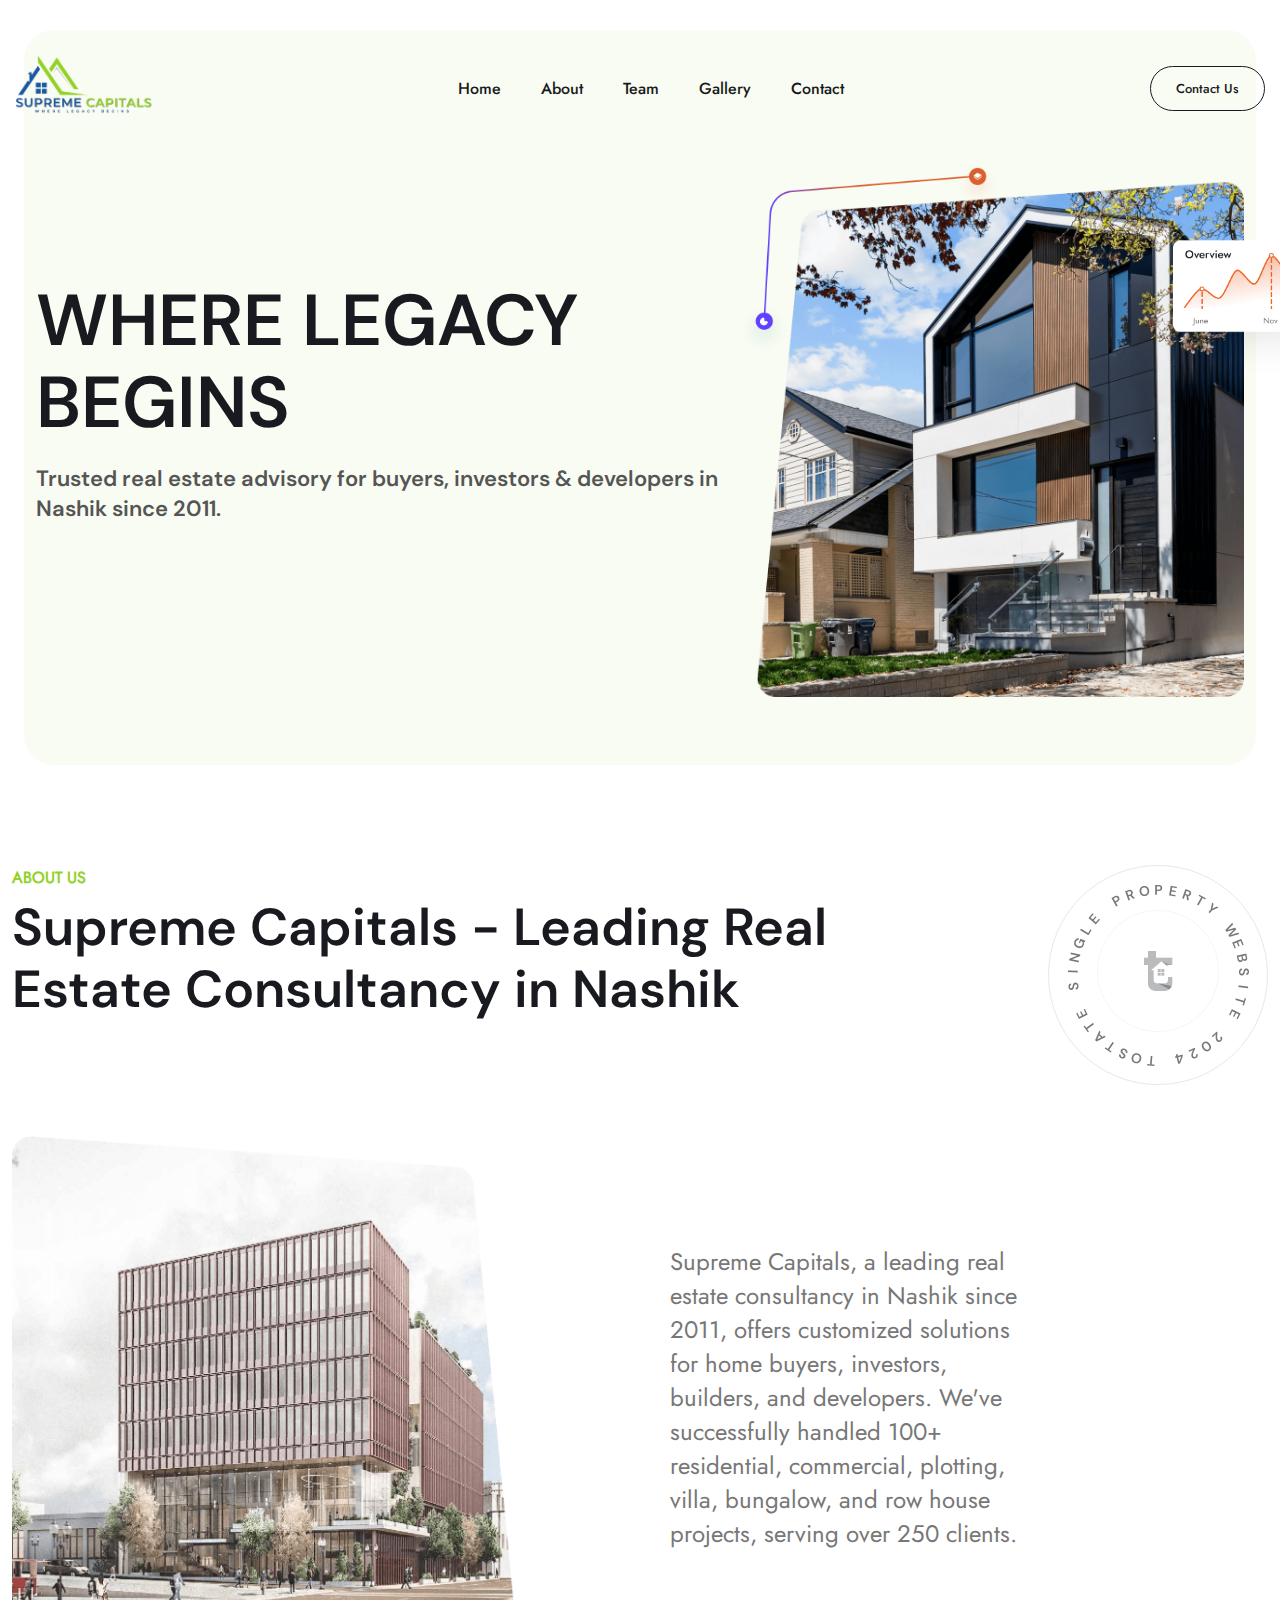
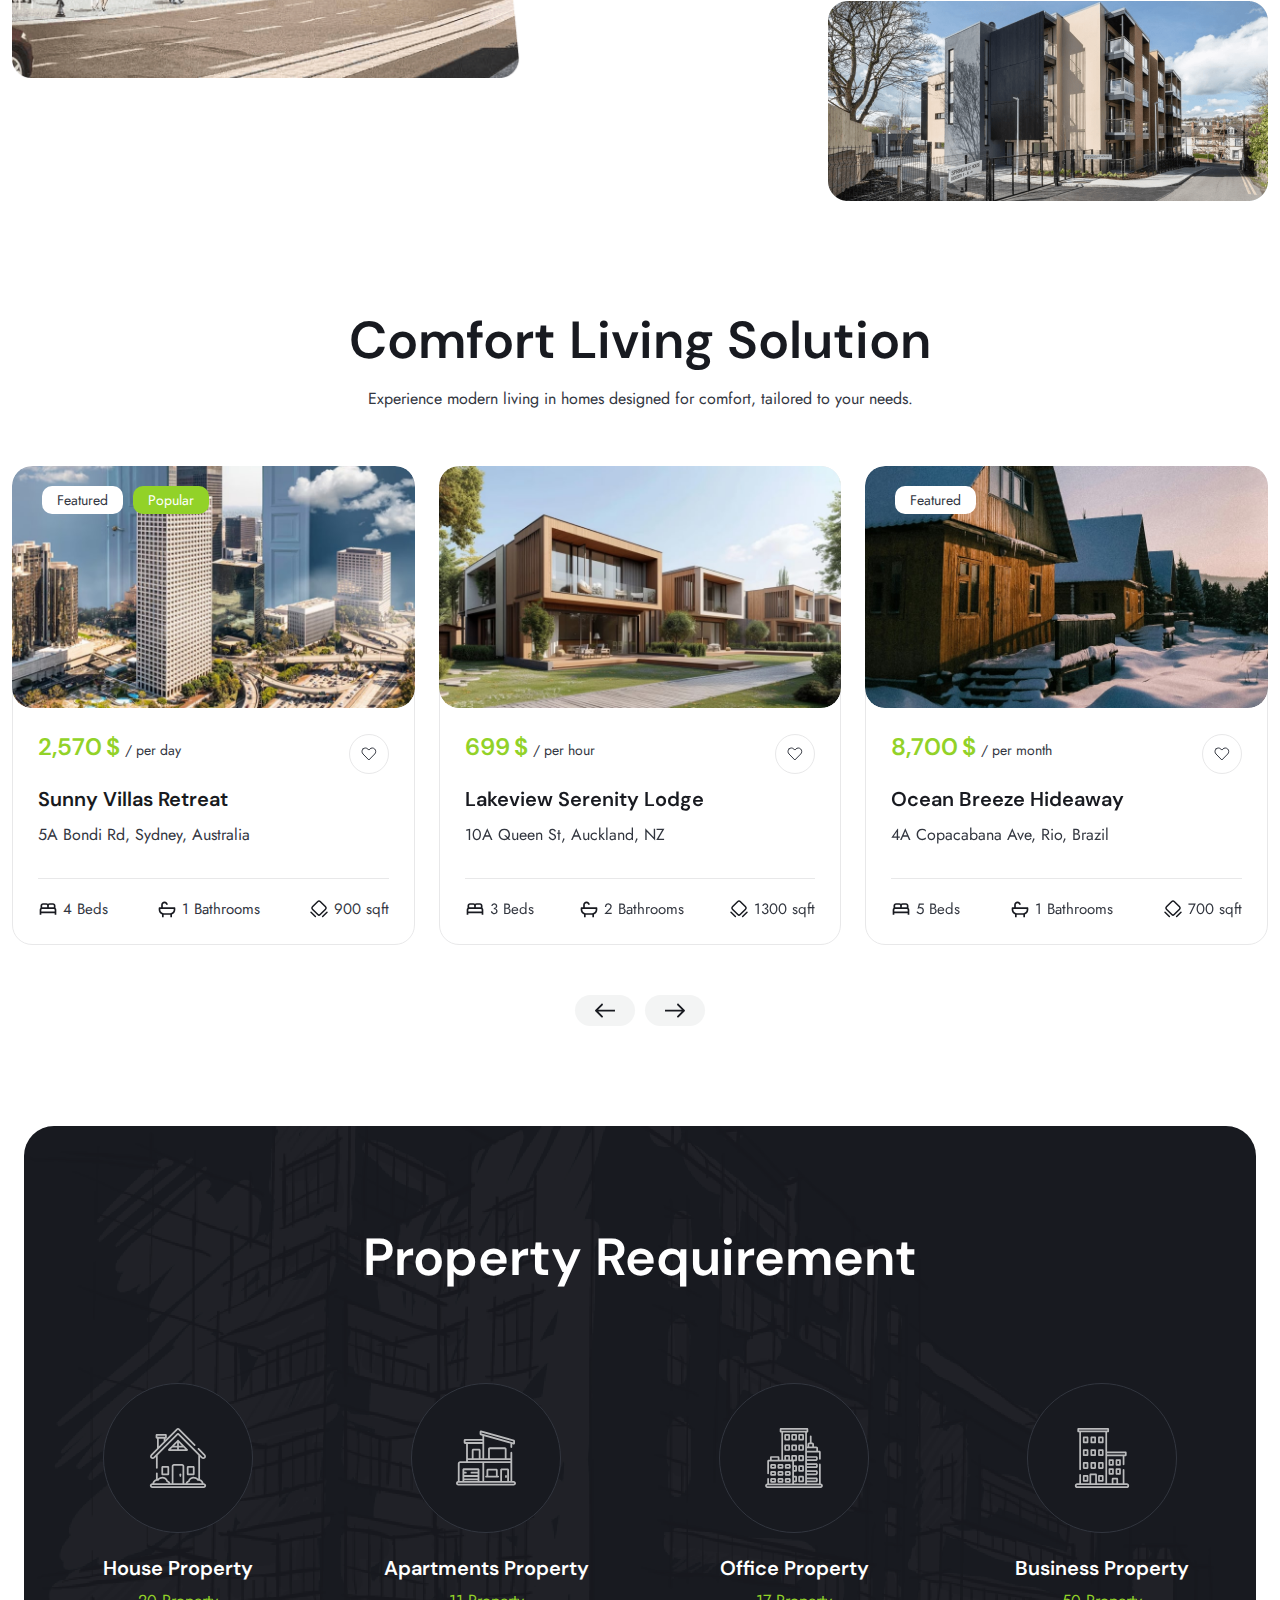
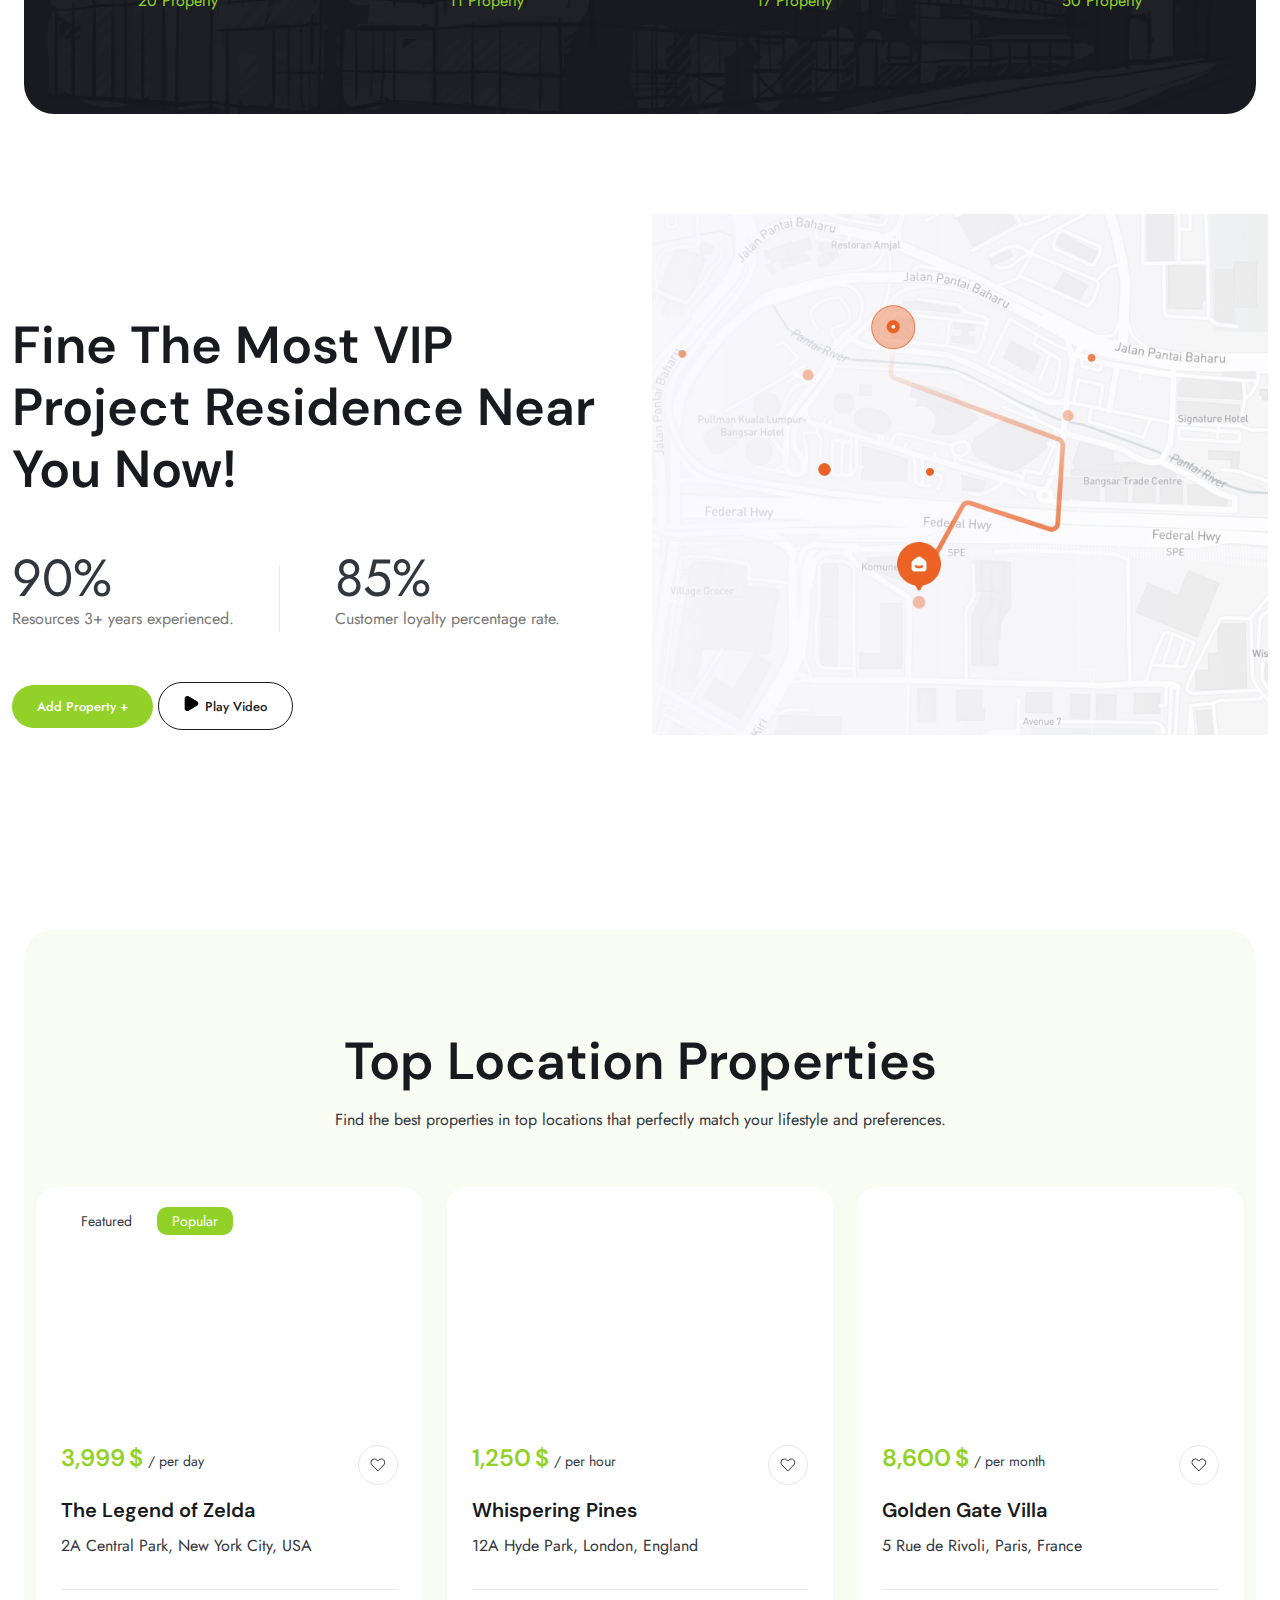
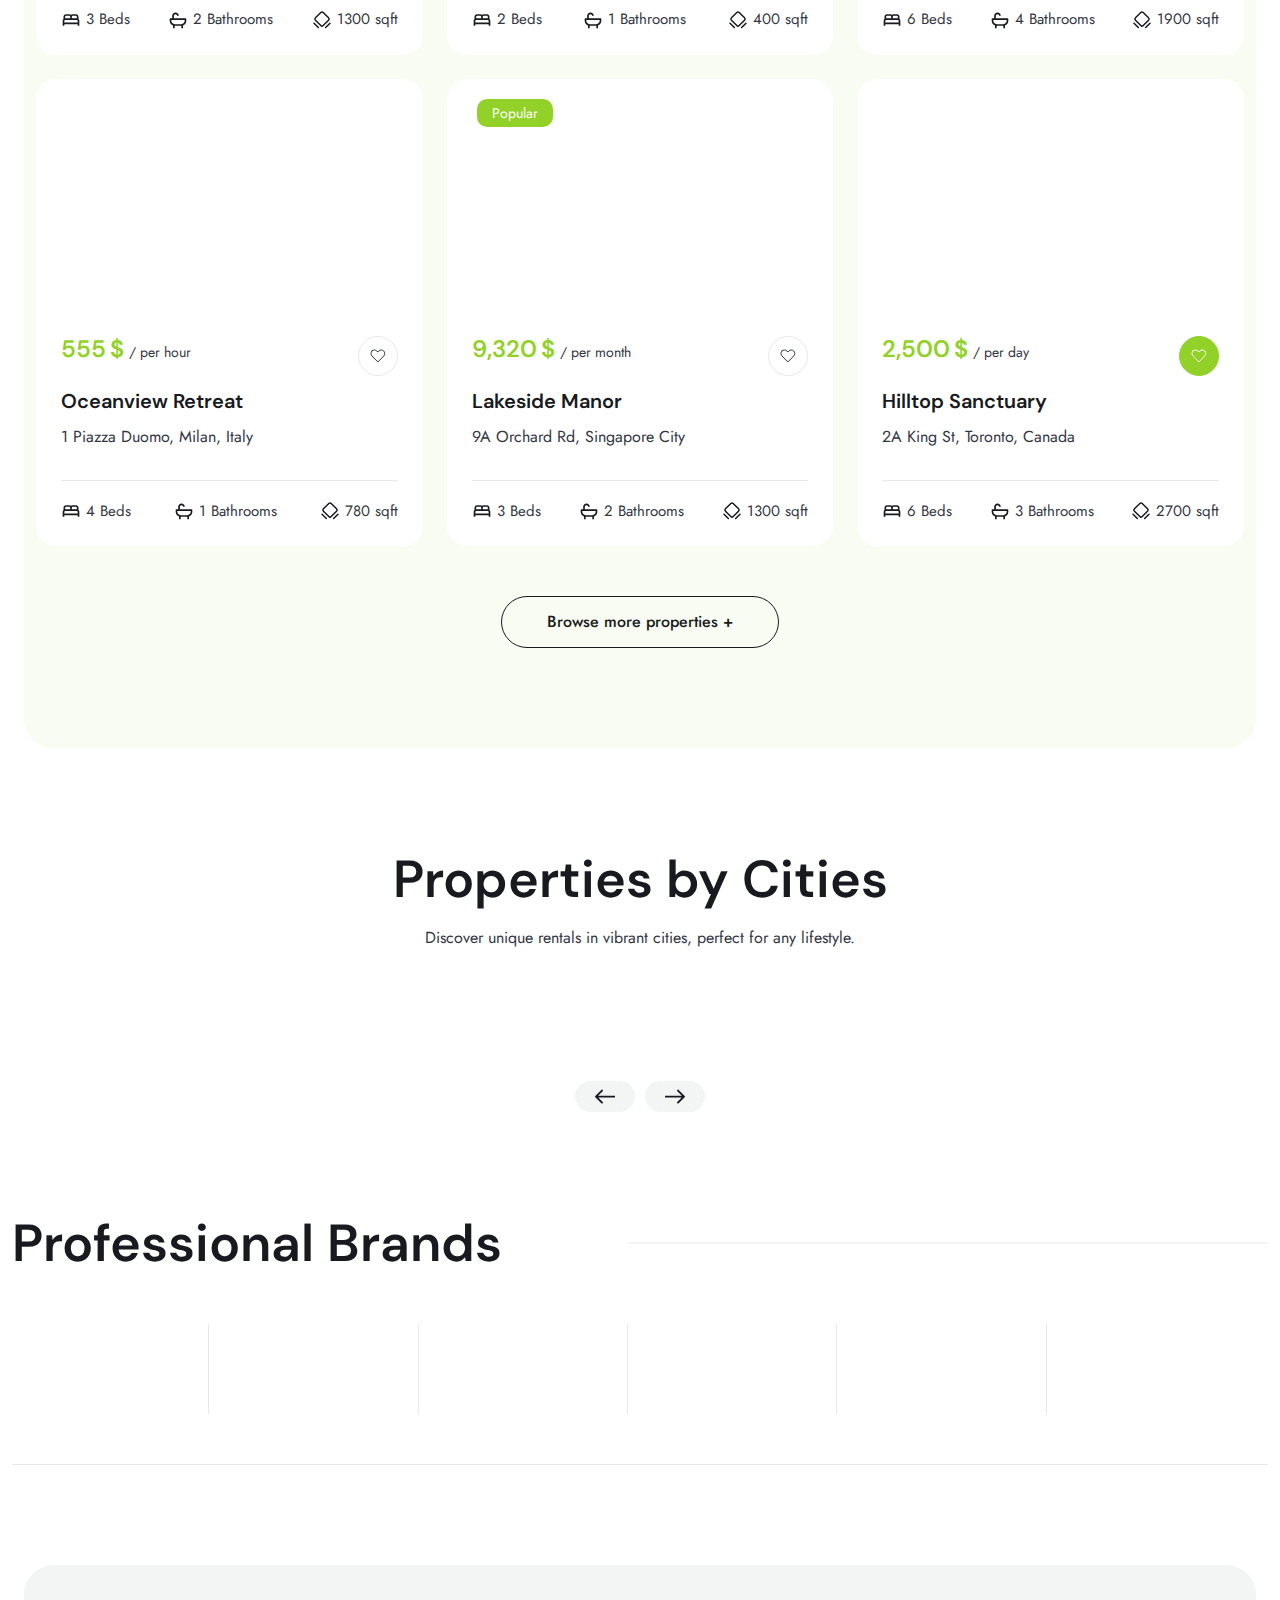
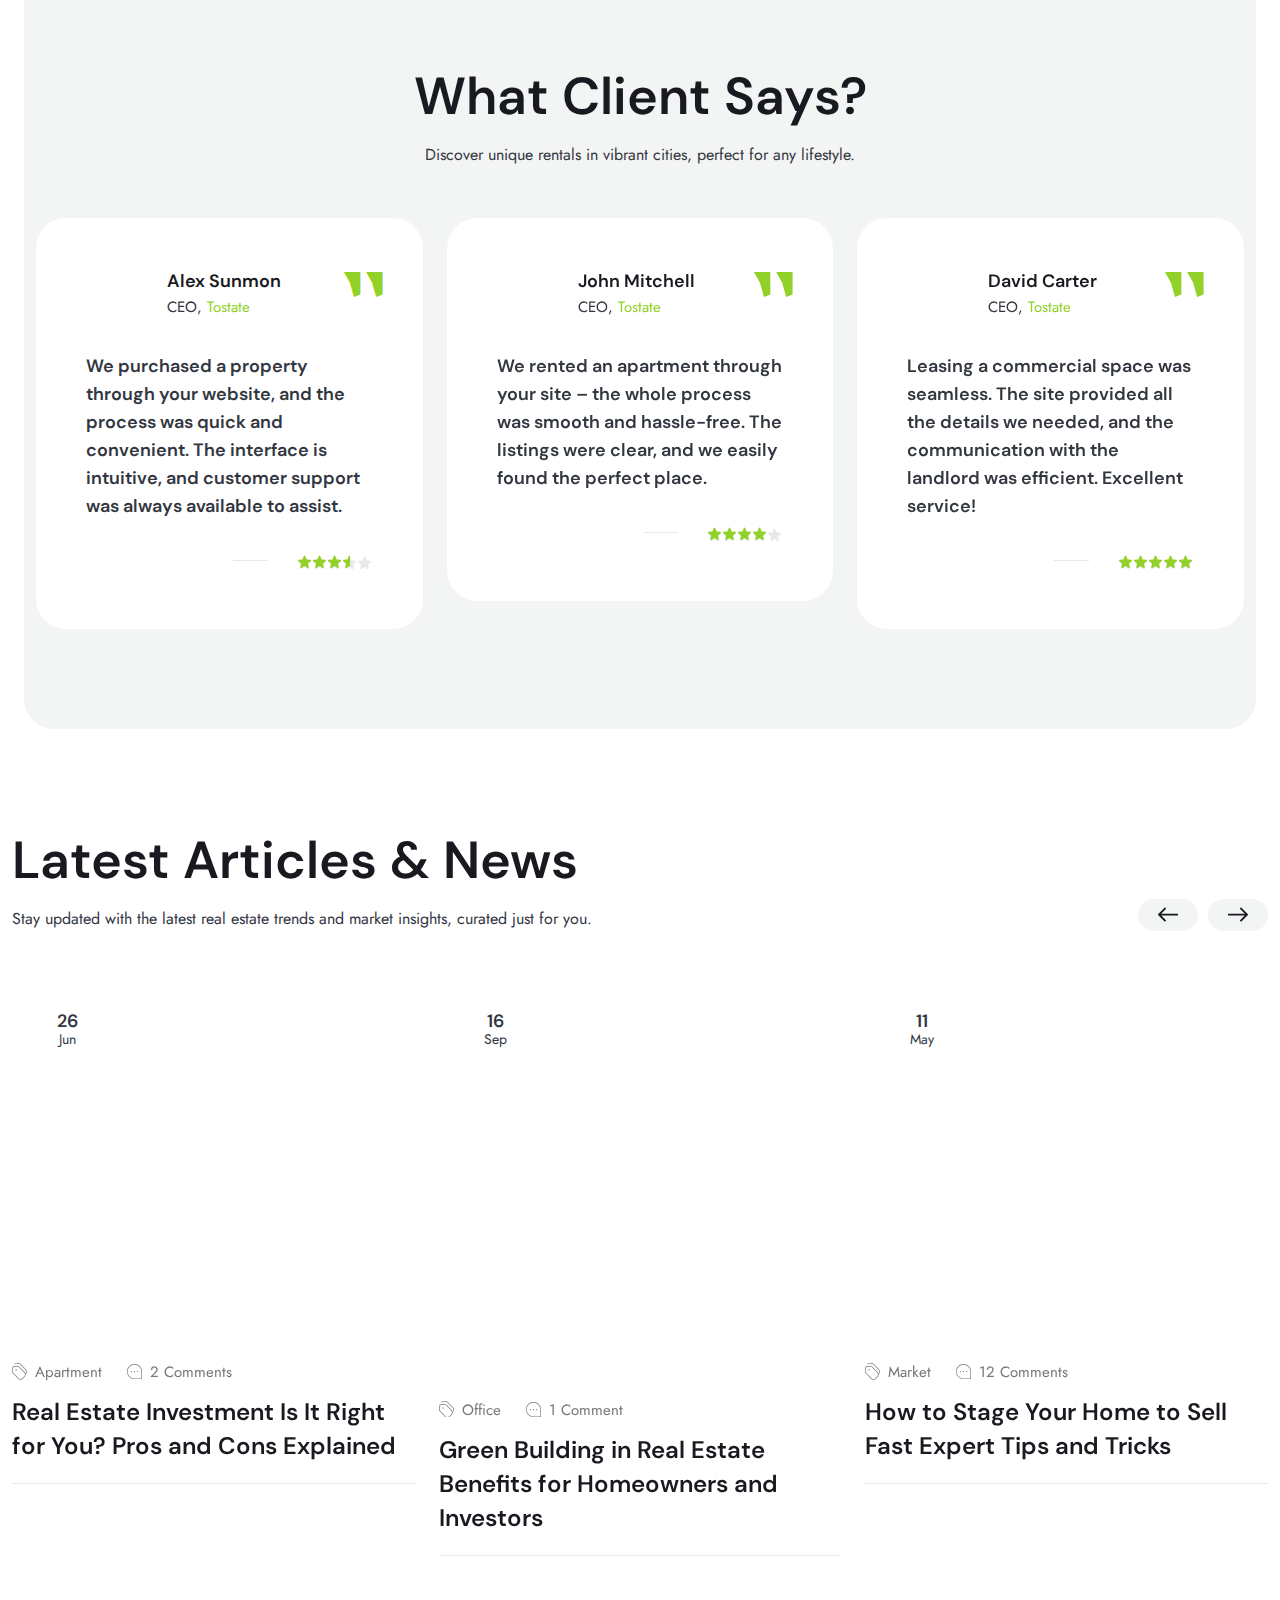
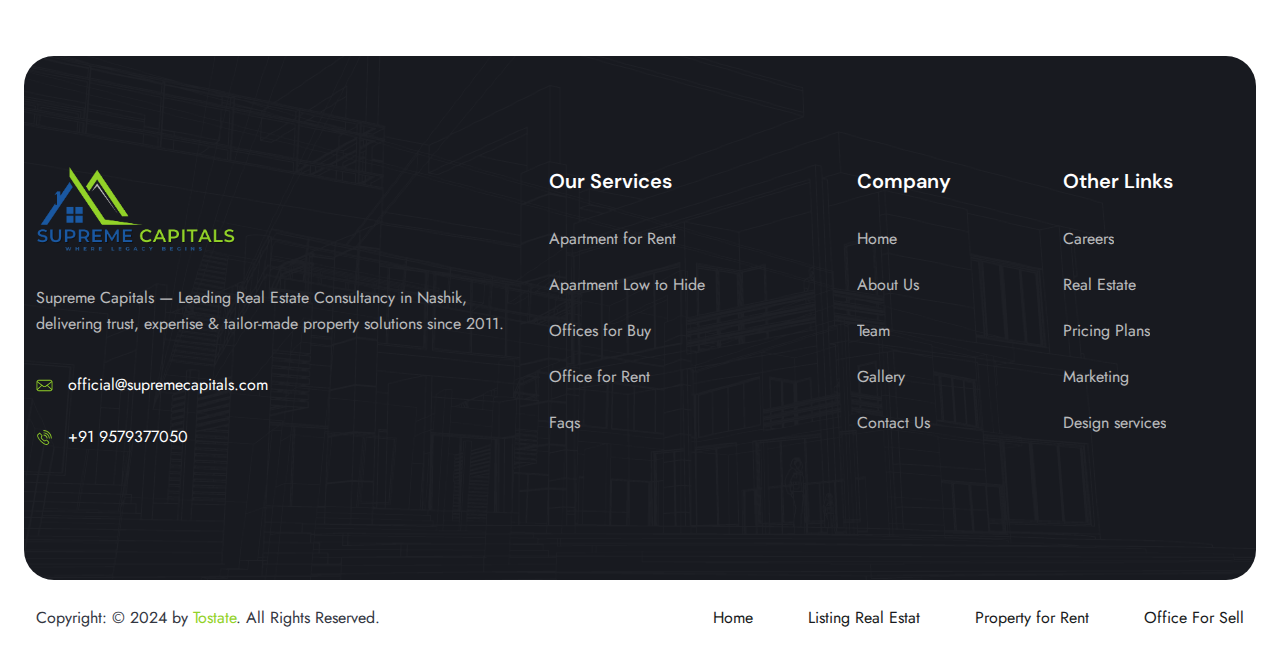
<file: index.html>
<!DOCTYPE html>
<html lang="en">
<head>
    <meta charset="UTF-8">
    <title>Home page Two</title>
    <link rel="icon" type="image/x-icon" href="assets/image/favicon.ico">
    <meta name="viewport" content="width=device-width, initial-scale=1">
    <!-- JS -->
    <script src="assets/libs/js/jquery/jquery-3.7.1.min.js"></script>
    <script src="assets/libs/js/jquery/jquery-ui.min.js"></script>
    <script src="assets/libs/js/gsap/gsap.js"></script>
    <script src="assets/libs/js/gsap/TweenMax.js"></script>
    <script src="assets/libs/js/mega-menu/mega-menu.js"></script>
    <script src="assets/libs/js/mega-menu/mega-menu-start.js"></script>
    <script src="assets/libs/js/nice-select/NiceSelect.js"></script>
    <script src="assets/libs/js/swiper/swiper.js"></script>
    <script src="assets/libs/js/ScrollMagic/ScrollMagic.js"></script>
    <script src="assets/libs/js/ScrollMagic/animation.gsap.js"></script>
    <script src="assets/libs/js/lazysizes/lazysizes.js"></script>

    <script src="assets/js/main-js.js"></script>
    <!-- CSS -->
    <link rel="stylesheet" href="assets/libs/css/jquery/jquery-ui.css">
    <link rel="stylesheet" href="assets/libs/css/swiper/swiper.css">
    <link rel="stylesheet" href="assets/libs/css/nice-select/nice-select.css">
    <link rel="stylesheet" href="assets/fonts/custom-icom-font/css/templines-custom-icon.css">
    <link rel="stylesheet" href="assets/css/general.css">
</head>
<body>
    <div class="templines-main-wrap">

        <!-- Header -->
       <header class="templines-header header-style-one header-style-light">
    <div class="top-header-content-wrap">
        <div class="entry-header-top-content">
           
        </div>
    </div>

    <div class="bottom-header-content-wrap">
        <div class="entry-header-bottom-content">
            <div class="site-logotype-wrap">
                <a href="index.html"><img src="assets/image/logo.png" width="137" height="40" alt="site-logotype" loading="lazy"></a>
            </div>

            <div class="navigation-site-wrap">
                <nav class="fl-mega-menu nav-menu" role="navigation">
                    <ul id="menu-main-menu" class="menu nav-menu">

                        <li class="nav-item menu-item-depth-0">
                            <a href="index.html" class="menu-link main-menu-link item-title">Home</a>
                        </li>

                        <li class="nav-item menu-item-depth-0">
                            <a href="page-about.html" class="menu-link main-menu-link item-title">About</a>
                        </li>

                        <li class="nav-item menu-item-depth-0">
                            <a href="page-team.html" class="menu-link main-menu-link item-title">Team</a>
                        </li>

                        <li class="nav-item menu-item-depth-0">
                            <a href="page-gallery.html" class="menu-link main-menu-link item-title">Gallery</a>
                        </li>

                        <li class="nav-item menu-item-depth-0">
                            <a href="page-contact.html" class="menu-link main-menu-link item-title">Contact</a>
                        </li>

                    </ul>
                </nav>

                <span class="mobile-menu-btn" style="display: none;"><span></span></span>
            </div>

            <div class="button-site-wrap">
                <div class="header-btn-wrap">
                    <a class="templines-default-btn-style templines-border-dark-btn-style templines-small-btn-style" href="page-contact.html">
                        <div><span data-hover-text="Contact Us">Contact Us</span></div>
                    </a>
                </div>
            </div>

        </div>
    </div>
</header>

 <!-- Main screen -->
<div class="padding-page-section templines-main-screen-home-page-two-wrap">
    <div class="entry-main-screen-content">
        <div class="gap-50"></div>
        <div class="templines-container ">
            <div class="templines-row">
                <div class="col-7 col-lg-6 col-md-12 text-main-screen-content">
                    <div class="gap-100 gap-lg-30"></div>
                    <div class="main-screen-title-wrap">
                        <h1 class="main-screen-title">WHERE LEGACY BEGINS</h1>
                        <h5 class="subheading-text" style="font-weight: 400; margin-top: 20px; color: #555; font-size: 22px;">
                            Trusted real estate advisory for buyers, investors & developers in Nashik since 2011.
                        </h5>
                    </div>
                </div>

                <div class="col-5 col-lg-6 col-md-12">
                    <div class="main-screen-img-wrap">
                        <div class="main-img-decor-one">
                            <img src="assets/image/main-screen-decor-img-one-min.png" width="267" height="183" alt="home-page-two-img-main-screen" loading="lazy">
                        </div>
                        <div class="main-img-decor-two">
                            <img src="assets/image/main-screen-decor-img-two-min.png" width="202" height="133" alt="home-page-two-img-main-screen" loading="lazy">
                        </div>
                        <div class="main-img-wrap">
                            <img src="assets/image/main-screen-home-page-two-img-min.png" alt="home-page-two-img-main-screen" loading="lazy">
                        </div>
                    </div>
                </div>

            </div>
        </div>
    </div>
</div>

 <!-- About Us -->
        <div class="templines-about-us-content">
            <div class="gap-100"></div>
            <div class="templines-container">
                <div class="templines-row">
                    <div class="col-9 col-md-12">
                        <div class="templines-title-content-wrap">
                            <div class="templines-pre-title">About Us</div>
                            <h2 class="templines-title">Supreme Capitals - Leading Real Estate Consultancy in Nashik</h2>
                        </div>
                    </div>
                    <div class="col-3 text-right col-md-12 text-center-md">
                        <div class="templines-decor-rotate-img-wrap">
                            <div class="entry-decor-rotate-content">
                                <div class="logotype-rotate-img">
                                    <img src="assets/image/logotype-rotate-block-img-min.png" width="122" height="122" alt="rotate-logotype-img" loading="lazy">
                                </div>
                                <div class="rotate-text-img">
                                    <img src="assets/image/rotate-text-rotate-block-min.png" width="181" height="181" alt="rotate-text-img" loading="lazy">
                                </div>
                            </div>
                        </div>
                    </div>
                    <div class="col-5 col-md-12">
                        <div class="gap-50 gap-lg-40"></div>
                        <img src="assets/image/about-us-section-img-min.png" width="525" height="560" alt="about-us-img-one" loading="lazy">
                    </div>
                    <div class="col-7 col-md-12">
                        <div class="templines-row">
                            <div class="col-2 hidden-md"></div>
                            <div class="col-10 col-md-12">
                                <div class="gap-100 hidden-md"></div>
                                <div class="gap-60 gap-lg-40"></div>
                                <div class="about-us-text-section">
                                  Supreme Capitals, a leading real estate consultancy in Nashik since 2011, offers customized solutions for home buyers, investors, builders, and developers. We've successfully handled 100+ residential, commercial, plotting, villa, bungalow, and row house projects, serving over 250 clients.
                                </div>
                            </div>
                            <div class="col-12">
                                <div class="gap-50"></div>
                                <div class="about-us-img-two text-right">
                                    <img src="assets/image/about-us-section-img-two-min.png" width="440" height="200" alt="about-us-img-one" loading="lazy">
                                </div>
                            </div>
                        </div>
                    </div>
                </div>
            </div>
            <div class="gap-100"></div>
        </div>

       
        <!-- Living Solution -->
        <div class="templines-living-solution-container">
            <div class="templines-container">
                <div class="templines-row">
                    <div class="col-12">
                        <div class="templines-title-content-wrap text-center">
                            <h2 class="templines-title">Comfort Living Solution</h2>
                            <div class="templines-after-title-text-content">
                                Experience modern living in homes designed for comfort, tailored to your needs.
                            </div>
                        </div>
                        <div class="gap-30"></div>
                        <div class="property-swiper-slider swiper">
                            <div class="swiper-wrapper">
                                <article class="swiper-slide property-item with-border">
                                    <div class="entry-property-item-content">
                                        <div class="top-property-item-content">
                                            <div class="preview-img-wrap">
                                                <div class="templines-badge-wrap">
                                                    <span class="item-badge featured-badge">Featured</span>
                                                    <span class="item-badge custom-badge">Popular</span>
                                                </div>
                                                <a href="#" class="property-item-link">
                                                    <img src="assets/image/property-item-image/preview-img-item-seven-min.jpg" alt="" loading="lazy" width="416" height="250">
                                                </a>
                                            </div>
                                        </div>
                                        <div class="bottom-property-item-content">
                                            <div class="entry-bottom-item-content">
                                                <div class="top-info-item-content">
                                                    <div class="info-price-wishlist-content">
                                                        <div class="price-item-content templines-font-style-h"><span class="price-item">2,570</span><span class="currency-symbol">$</span><span class="rental-time templines-font-style-normal">/ per day</span></div>
                                                        <div class="wishlist-item-content"><span class="wishlist-item"><svg width="16" height="14" viewBox="0 0 16 14" fill="none" xmlns="http://www.w3.org/2000/svg"><path d="M2.00422 2.02908C1.68584 2.35545 1.43329 2.74291 1.26099 3.16934C1.08868 3.59576 1 4.0528 1 4.51437C1 4.97593 1.08868 5.43297 1.26099 5.85939C1.43329 6.28582 1.68584 6.67328 2.00422 6.99965L7.85715 12.9996L13.7101 6.99965C14.3531 6.34051 14.7143 5.44653 14.7143 4.51437C14.7143 3.5822 14.3531 2.68822 13.7101 2.02908C13.0671 1.36994 12.195 0.999643 11.2857 0.999643C10.3764 0.999643 9.50432 1.36994 8.86133 2.02908L7.85715 3.0585L6.85296 2.02908C6.53459 1.70271 6.15663 1.44381 5.74065 1.26718C5.32468 1.09055 4.87884 0.999634 4.42859 0.999634C3.97834 0.999634 3.5325 1.09055 3.11653 1.26718C2.70055 1.44381 2.32259 1.70271 2.00422 2.02908V2.02908Z" stroke-linecap="round" stroke-linejoin="round"/></svg></span></div>
                                                    </div>
                                                    <div class="title-item-content-wrap">
                                                        <div class="item-title-wrap">
                                                            <h5 class="property-item-title-list"><a href="#" class="property-item-title-link">Sunny Villas Retreat</a></h5>
                                                        </div>
                                                        <div class="property-item-address">
                                                            5A Bondi Rd, Sydney, Australia
                                                        </div>
                                                    </div>
                                                </div>
                                                <div class="bottom-info-item-content">
                                                    <div class="property-item-info-wrap">
                                                        <div class="property-info-item"><span class="item-icon-wrap"><svg width="20" height="20" viewBox="0 0 20 20" fill="none" xmlns="http://www.w3.org/2000/svg"><path d="M17.4998 8.98281V6.66614C17.4998 5.29114 16.3748 4.16614 14.9998 4.16614H11.6665C11.0248 4.16614 10.4415 4.41614 9.99984 4.81614C9.55817 4.41614 8.97484 4.16614 8.33317 4.16614H4.99984C3.62484 4.16614 2.49984 5.29114 2.49984 6.66614V8.98281C1.9915 9.44114 1.6665 10.0995 1.6665 10.8328V15.8328H3.33317V14.1661H16.6665V15.8328H18.3332V10.8328C18.3332 10.0995 18.0082 9.44114 17.4998 8.98281ZM11.6665 5.8328H14.9998C15.4582 5.8328 15.8332 6.2078 15.8332 6.66614V8.33281H10.8332V6.66614C10.8332 6.2078 11.2082 5.8328 11.6665 5.8328ZM4.1665 6.66614C4.1665 6.2078 4.5415 5.8328 4.99984 5.8328H8.33317C8.7915 5.8328 9.1665 6.2078 9.1665 6.66614V8.33281H4.1665V6.66614ZM3.33317 12.4995V10.8328C3.33317 10.3745 3.70817 9.99947 4.1665 9.99947H15.8332C16.2915 9.99947 16.6665 10.3745 16.6665 10.8328V12.4995H3.33317Z" fill="#181A20"/></svg></span><span class="item-text-wrap">4 Beds</span></div>
                                                        <div class="property-info-item"><span class="item-icon-wrap"><svg width="20" height="20" viewBox="0 0 20 20" fill="none" xmlns="http://www.w3.org/2000/svg"><path d="M17.4998 8.33297H5.83317V5.83297C5.83317 4.9138 6.58067 4.1663 7.49984 4.1663C8.419 4.1663 9.1665 4.9138 9.1665 5.83297H10.8332C10.8332 3.99463 9.33817 2.49963 7.49984 2.49963C5.6615 2.49963 4.1665 3.99463 4.1665 5.83297V8.33297H2.49984C2.27882 8.33297 2.06686 8.42076 1.91058 8.57705C1.7543 8.73333 1.6665 8.94529 1.6665 9.1663V10.833C1.6665 13.0046 3.0615 14.8521 4.99984 15.5413V18.333H6.6665V15.833H13.3332V18.333H14.9998V15.5413C16.9382 14.8521 18.3332 13.0046 18.3332 10.833V9.1663C18.3332 8.94529 18.2454 8.73333 18.0891 8.57705C17.9328 8.42076 17.7209 8.33297 17.4998 8.33297ZM16.6665 10.833C16.6665 12.6713 15.1715 14.1663 13.3332 14.1663H6.6665C4.82817 14.1663 3.33317 12.6713 3.33317 10.833V9.99963H16.6665V10.833Z" fill="#181A20"/></svg></span><span class="item-text-wrap">1 Bathrooms</span></div>
                                                        <div class="property-info-item"><span class="item-icon-wrap"><svg width="20" height="20" viewBox="0 0 20 20" fill="none" xmlns="http://www.w3.org/2000/svg"><g clip-path="url(#clip0_170_2053)"><path d="M8.83148 15.5433L3.45631 10.1682C2.8479 9.55974 2.8479 8.43952 3.45631 7.83112L8.83148 2.45594C9.43989 1.84753 10.5601 1.84753 11.1685 2.45594L16.5437 7.83112C17.1521 8.43952 17.1521 9.55974 16.5437 10.1682L11.1685 15.5433C10.5601 16.1517 9.43989 16.1517 8.83148 15.5433V15.5433Z" stroke="#181A20" stroke-width="1.5" stroke-linecap="round" stroke-linejoin="round"/><path d="M2 13.171L6.36371 17.5347" stroke="#181A20" stroke-width="1.5" stroke-linecap="round" stroke-linejoin="round"/><path d="M13.6362 17.5347L17.9999 13.171" stroke="#181A20" stroke-width="1.5" stroke-linecap="round" stroke-linejoin="round"/></g><defs><clipPath id="clip0_170_2053"><rect width="20" height="20" fill="white" transform="translate(0 -0.000366211)"/></clipPath></defs></svg></span><span class="item-text-wrap">900 sqft</span></div>
                                                    </div>
                                                </div>
                                            </div>
                                        </div>
                                    </div>
                                </article>
                                <article class="swiper-slide property-item with-border">
                                    <div class="entry-property-item-content">
                                        <div class="top-property-item-content">
                                            <div class="preview-img-wrap">
                                                <a href="#" class="property-item-link">
                                                    <img src="assets/image/property-item-image/preview-img-item-eight-min.jpg" alt="" loading="lazy" width="416" height="250">
                                                </a>
                                            </div>
                                        </div>
                                        <div class="bottom-property-item-content">
                                            <div class="entry-bottom-item-content">
                                                <div class="top-info-item-content">
                                                    <div class="info-price-wishlist-content">
                                                        <div class="price-item-content templines-font-style-h"><span class="price-item">699</span><span class="currency-symbol">$</span><span class="rental-time templines-font-style-normal">/ per hour</span></div>
                                                        <div class="wishlist-item-content"><span class="wishlist-item"><svg width="16" height="14" viewBox="0 0 16 14" fill="none" xmlns="http://www.w3.org/2000/svg"><path d="M2.00422 2.02908C1.68584 2.35545 1.43329 2.74291 1.26099 3.16934C1.08868 3.59576 1 4.0528 1 4.51437C1 4.97593 1.08868 5.43297 1.26099 5.85939C1.43329 6.28582 1.68584 6.67328 2.00422 6.99965L7.85715 12.9996L13.7101 6.99965C14.3531 6.34051 14.7143 5.44653 14.7143 4.51437C14.7143 3.5822 14.3531 2.68822 13.7101 2.02908C13.0671 1.36994 12.195 0.999643 11.2857 0.999643C10.3764 0.999643 9.50432 1.36994 8.86133 2.02908L7.85715 3.0585L6.85296 2.02908C6.53459 1.70271 6.15663 1.44381 5.74065 1.26718C5.32468 1.09055 4.87884 0.999634 4.42859 0.999634C3.97834 0.999634 3.5325 1.09055 3.11653 1.26718C2.70055 1.44381 2.32259 1.70271 2.00422 2.02908V2.02908Z" stroke-linecap="round" stroke-linejoin="round"/></svg></span></div>
                                                    </div>
                                                    <div class="title-item-content-wrap">
                                                        <div class="item-title-wrap">
                                                            <h5 class="property-item-title-list"><a href="#" class="property-item-title-link">Lakeview Serenity Lodge</a></h5>
                                                        </div>
                                                        <div class="property-item-address">
                                                            10A Queen St, Auckland, NZ
                                                        </div>
                                                    </div>
                                                </div>
                                                <div class="bottom-info-item-content">
                                                    <div class="property-item-info-wrap">
                                                        <div class="property-info-item"><span class="item-icon-wrap"><svg width="20" height="20" viewBox="0 0 20 20" fill="none" xmlns="http://www.w3.org/2000/svg"><path d="M17.4998 8.98281V6.66614C17.4998 5.29114 16.3748 4.16614 14.9998 4.16614H11.6665C11.0248 4.16614 10.4415 4.41614 9.99984 4.81614C9.55817 4.41614 8.97484 4.16614 8.33317 4.16614H4.99984C3.62484 4.16614 2.49984 5.29114 2.49984 6.66614V8.98281C1.9915 9.44114 1.6665 10.0995 1.6665 10.8328V15.8328H3.33317V14.1661H16.6665V15.8328H18.3332V10.8328C18.3332 10.0995 18.0082 9.44114 17.4998 8.98281ZM11.6665 5.8328H14.9998C15.4582 5.8328 15.8332 6.2078 15.8332 6.66614V8.33281H10.8332V6.66614C10.8332 6.2078 11.2082 5.8328 11.6665 5.8328ZM4.1665 6.66614C4.1665 6.2078 4.5415 5.8328 4.99984 5.8328H8.33317C8.7915 5.8328 9.1665 6.2078 9.1665 6.66614V8.33281H4.1665V6.66614ZM3.33317 12.4995V10.8328C3.33317 10.3745 3.70817 9.99947 4.1665 9.99947H15.8332C16.2915 9.99947 16.6665 10.3745 16.6665 10.8328V12.4995H3.33317Z" fill="#181A20"/></svg></span><span class="item-text-wrap">3 Beds</span></div>
                                                        <div class="property-info-item"><span class="item-icon-wrap"><svg width="20" height="20" viewBox="0 0 20 20" fill="none" xmlns="http://www.w3.org/2000/svg"><path d="M17.4998 8.33297H5.83317V5.83297C5.83317 4.9138 6.58067 4.1663 7.49984 4.1663C8.419 4.1663 9.1665 4.9138 9.1665 5.83297H10.8332C10.8332 3.99463 9.33817 2.49963 7.49984 2.49963C5.6615 2.49963 4.1665 3.99463 4.1665 5.83297V8.33297H2.49984C2.27882 8.33297 2.06686 8.42076 1.91058 8.57705C1.7543 8.73333 1.6665 8.94529 1.6665 9.1663V10.833C1.6665 13.0046 3.0615 14.8521 4.99984 15.5413V18.333H6.6665V15.833H13.3332V18.333H14.9998V15.5413C16.9382 14.8521 18.3332 13.0046 18.3332 10.833V9.1663C18.3332 8.94529 18.2454 8.73333 18.0891 8.57705C17.9328 8.42076 17.7209 8.33297 17.4998 8.33297ZM16.6665 10.833C16.6665 12.6713 15.1715 14.1663 13.3332 14.1663H6.6665C4.82817 14.1663 3.33317 12.6713 3.33317 10.833V9.99963H16.6665V10.833Z" fill="#181A20"/></svg></span><span class="item-text-wrap">2 Bathrooms</span></div>
                                                        <div class="property-info-item"><span class="item-icon-wrap"><svg width="20" height="20" viewBox="0 0 20 20" fill="none" xmlns="http://www.w3.org/2000/svg"><g clip-path="url(#clip0_170_2053)"><path d="M8.83148 15.5433L3.45631 10.1682C2.8479 9.55974 2.8479 8.43952 3.45631 7.83112L8.83148 2.45594C9.43989 1.84753 10.5601 1.84753 11.1685 2.45594L16.5437 7.83112C17.1521 8.43952 17.1521 9.55974 16.5437 10.1682L11.1685 15.5433C10.5601 16.1517 9.43989 16.1517 8.83148 15.5433V15.5433Z" stroke="#181A20" stroke-width="1.5" stroke-linecap="round" stroke-linejoin="round"/><path d="M2 13.171L6.36371 17.5347" stroke="#181A20" stroke-width="1.5" stroke-linecap="round" stroke-linejoin="round"/><path d="M13.6362 17.5347L17.9999 13.171" stroke="#181A20" stroke-width="1.5" stroke-linecap="round" stroke-linejoin="round"/></g><defs><clipPath id="clip0_170_2053"><rect width="20" height="20" fill="white" transform="translate(0 -0.000366211)"/></clipPath></defs></svg></span><span class="item-text-wrap">1300 sqft</span></div>
                                                    </div>
                                                </div>
                                            </div>
                                        </div>
                                    </div>
                                </article>
                                <article class="swiper-slide property-item with-border">
                                    <div class="entry-property-item-content">
                                        <div class="top-property-item-content">
                                            <div class="preview-img-wrap">
                                                <div class="templines-badge-wrap">
                                                    <span class="item-badge featured-badge">Featured</span>
                                                </div>
                                                <a href="#" class="property-item-link">
                                                    <img src="assets/image/property-item-image/preview-img-item-nine-min.jpg" alt="" loading="lazy" width="416" height="250">
                                                </a>
                                            </div>
                                        </div>
                                        <div class="bottom-property-item-content">
                                            <div class="entry-bottom-item-content">
                                                <div class="top-info-item-content">
                                                    <div class="info-price-wishlist-content">
                                                        <div class="price-item-content templines-font-style-h"><span class="price-item">8,700</span><span class="currency-symbol">$</span><span class="rental-time templines-font-style-normal">/ per month</span></div>
                                                        <div class="wishlist-item-content"><span class="wishlist-item"><svg width="16" height="14" viewBox="0 0 16 14" fill="none" xmlns="http://www.w3.org/2000/svg"><path d="M2.00422 2.02908C1.68584 2.35545 1.43329 2.74291 1.26099 3.16934C1.08868 3.59576 1 4.0528 1 4.51437C1 4.97593 1.08868 5.43297 1.26099 5.85939C1.43329 6.28582 1.68584 6.67328 2.00422 6.99965L7.85715 12.9996L13.7101 6.99965C14.3531 6.34051 14.7143 5.44653 14.7143 4.51437C14.7143 3.5822 14.3531 2.68822 13.7101 2.02908C13.0671 1.36994 12.195 0.999643 11.2857 0.999643C10.3764 0.999643 9.50432 1.36994 8.86133 2.02908L7.85715 3.0585L6.85296 2.02908C6.53459 1.70271 6.15663 1.44381 5.74065 1.26718C5.32468 1.09055 4.87884 0.999634 4.42859 0.999634C3.97834 0.999634 3.5325 1.09055 3.11653 1.26718C2.70055 1.44381 2.32259 1.70271 2.00422 2.02908V2.02908Z" stroke-linecap="round" stroke-linejoin="round"/></svg></span></div>
                                                    </div>
                                                    <div class="title-item-content-wrap">
                                                        <div class="item-title-wrap">
                                                            <h5 class="property-item-title-list"><a href="#" class="property-item-title-link">Ocean Breeze Hideaway</a></h5>
                                                        </div>
                                                        <div class="property-item-address">
                                                            4A Copacabana Ave, Rio, Brazil
                                                        </div>
                                                    </div>
                                                </div>
                                                <div class="bottom-info-item-content">
                                                    <div class="property-item-info-wrap">
                                                        <div class="property-info-item"><span class="item-icon-wrap"><svg width="20" height="20" viewBox="0 0 20 20" fill="none" xmlns="http://www.w3.org/2000/svg"><path d="M17.4998 8.98281V6.66614C17.4998 5.29114 16.3748 4.16614 14.9998 4.16614H11.6665C11.0248 4.16614 10.4415 4.41614 9.99984 4.81614C9.55817 4.41614 8.97484 4.16614 8.33317 4.16614H4.99984C3.62484 4.16614 2.49984 5.29114 2.49984 6.66614V8.98281C1.9915 9.44114 1.6665 10.0995 1.6665 10.8328V15.8328H3.33317V14.1661H16.6665V15.8328H18.3332V10.8328C18.3332 10.0995 18.0082 9.44114 17.4998 8.98281ZM11.6665 5.8328H14.9998C15.4582 5.8328 15.8332 6.2078 15.8332 6.66614V8.33281H10.8332V6.66614C10.8332 6.2078 11.2082 5.8328 11.6665 5.8328ZM4.1665 6.66614C4.1665 6.2078 4.5415 5.8328 4.99984 5.8328H8.33317C8.7915 5.8328 9.1665 6.2078 9.1665 6.66614V8.33281H4.1665V6.66614ZM3.33317 12.4995V10.8328C3.33317 10.3745 3.70817 9.99947 4.1665 9.99947H15.8332C16.2915 9.99947 16.6665 10.3745 16.6665 10.8328V12.4995H3.33317Z" fill="#181A20"/></svg></span><span class="item-text-wrap">5 Beds</span></div>
                                                        <div class="property-info-item"><span class="item-icon-wrap"><svg width="20" height="20" viewBox="0 0 20 20" fill="none" xmlns="http://www.w3.org/2000/svg"><path d="M17.4998 8.33297H5.83317V5.83297C5.83317 4.9138 6.58067 4.1663 7.49984 4.1663C8.419 4.1663 9.1665 4.9138 9.1665 5.83297H10.8332C10.8332 3.99463 9.33817 2.49963 7.49984 2.49963C5.6615 2.49963 4.1665 3.99463 4.1665 5.83297V8.33297H2.49984C2.27882 8.33297 2.06686 8.42076 1.91058 8.57705C1.7543 8.73333 1.6665 8.94529 1.6665 9.1663V10.833C1.6665 13.0046 3.0615 14.8521 4.99984 15.5413V18.333H6.6665V15.833H13.3332V18.333H14.9998V15.5413C16.9382 14.8521 18.3332 13.0046 18.3332 10.833V9.1663C18.3332 8.94529 18.2454 8.73333 18.0891 8.57705C17.9328 8.42076 17.7209 8.33297 17.4998 8.33297ZM16.6665 10.833C16.6665 12.6713 15.1715 14.1663 13.3332 14.1663H6.6665C4.82817 14.1663 3.33317 12.6713 3.33317 10.833V9.99963H16.6665V10.833Z" fill="#181A20"/></svg></span><span class="item-text-wrap">1 Bathrooms</span></div>
                                                        <div class="property-info-item"><span class="item-icon-wrap"><svg width="20" height="20" viewBox="0 0 20 20" fill="none" xmlns="http://www.w3.org/2000/svg"><g clip-path="url(#clip0_170_2053)"><path d="M8.83148 15.5433L3.45631 10.1682C2.8479 9.55974 2.8479 8.43952 3.45631 7.83112L8.83148 2.45594C9.43989 1.84753 10.5601 1.84753 11.1685 2.45594L16.5437 7.83112C17.1521 8.43952 17.1521 9.55974 16.5437 10.1682L11.1685 15.5433C10.5601 16.1517 9.43989 16.1517 8.83148 15.5433V15.5433Z" stroke="#181A20" stroke-width="1.5" stroke-linecap="round" stroke-linejoin="round"/><path d="M2 13.171L6.36371 17.5347" stroke="#181A20" stroke-width="1.5" stroke-linecap="round" stroke-linejoin="round"/><path d="M13.6362 17.5347L17.9999 13.171" stroke="#181A20" stroke-width="1.5" stroke-linecap="round" stroke-linejoin="round"/></g><defs><clipPath id="clip0_170_2053"><rect width="20" height="20" fill="white" transform="translate(0 -0.000366211)"/></clipPath></defs></svg></span><span class="item-text-wrap">700 sqft</span></div>
                                                    </div>
                                                </div>
                                            </div>
                                        </div>
                                    </div>
                                </article>
                                <article class="swiper-slide property-item with-border">
                                    <div class="entry-property-item-content">
                                        <div class="top-property-item-content">
                                            <div class="preview-img-wrap">
                                                <a href="#" class="property-item-link">
                                                    <img src="assets/image/property-item-image/preview-img-item-five-min.jpg" alt="" loading="lazy" width="416" height="250">
                                                </a>
                                            </div>
                                        </div>
                                        <div class="bottom-property-item-content">
                                            <div class="entry-bottom-item-content">
                                                <div class="top-info-item-content">
                                                    <div class="info-price-wishlist-content">
                                                        <div class="price-item-content templines-font-style-h"><span class="price-item">1,999</span><span class="currency-symbol">$</span><span class="rental-time templines-font-style-normal">/ per day</span></div>
                                                        <div class="wishlist-item-content"><span class="wishlist-item"><svg width="16" height="14" viewBox="0 0 16 14" fill="none" xmlns="http://www.w3.org/2000/svg"><path d="M2.00422 2.02908C1.68584 2.35545 1.43329 2.74291 1.26099 3.16934C1.08868 3.59576 1 4.0528 1 4.51437C1 4.97593 1.08868 5.43297 1.26099 5.85939C1.43329 6.28582 1.68584 6.67328 2.00422 6.99965L7.85715 12.9996L13.7101 6.99965C14.3531 6.34051 14.7143 5.44653 14.7143 4.51437C14.7143 3.5822 14.3531 2.68822 13.7101 2.02908C13.0671 1.36994 12.195 0.999643 11.2857 0.999643C10.3764 0.999643 9.50432 1.36994 8.86133 2.02908L7.85715 3.0585L6.85296 2.02908C6.53459 1.70271 6.15663 1.44381 5.74065 1.26718C5.32468 1.09055 4.87884 0.999634 4.42859 0.999634C3.97834 0.999634 3.5325 1.09055 3.11653 1.26718C2.70055 1.44381 2.32259 1.70271 2.00422 2.02908V2.02908Z" stroke-linecap="round" stroke-linejoin="round"/></svg></span></div>
                                                    </div>
                                                    <div class="title-item-content-wrap">
                                                        <div class="item-title-wrap">
                                                            <h5 class="property-item-title-list"><a href="#" class="property-item-title-link">Mountain Peak Cabin</a></h5>
                                                        </div>
                                                        <div class="property-item-address">
                                                            2A Main St, Banff, Canada
                                                        </div>
                                                    </div>
                                                </div>
                                                <div class="bottom-info-item-content">
                                                    <div class="property-item-info-wrap">
                                                        <div class="property-info-item"><span class="item-icon-wrap"><svg width="20" height="20" viewBox="0 0 20 20" fill="none" xmlns="http://www.w3.org/2000/svg"><path d="M17.4998 8.98281V6.66614C17.4998 5.29114 16.3748 4.16614 14.9998 4.16614H11.6665C11.0248 4.16614 10.4415 4.41614 9.99984 4.81614C9.55817 4.41614 8.97484 4.16614 8.33317 4.16614H4.99984C3.62484 4.16614 2.49984 5.29114 2.49984 6.66614V8.98281C1.9915 9.44114 1.6665 10.0995 1.6665 10.8328V15.8328H3.33317V14.1661H16.6665V15.8328H18.3332V10.8328C18.3332 10.0995 18.0082 9.44114 17.4998 8.98281ZM11.6665 5.8328H14.9998C15.4582 5.8328 15.8332 6.2078 15.8332 6.66614V8.33281H10.8332V6.66614C10.8332 6.2078 11.2082 5.8328 11.6665 5.8328ZM4.1665 6.66614C4.1665 6.2078 4.5415 5.8328 4.99984 5.8328H8.33317C8.7915 5.8328 9.1665 6.2078 9.1665 6.66614V8.33281H4.1665V6.66614ZM3.33317 12.4995V10.8328C3.33317 10.3745 3.70817 9.99947 4.1665 9.99947H15.8332C16.2915 9.99947 16.6665 10.3745 16.6665 10.8328V12.4995H3.33317Z" fill="#181A20"/></svg></span><span class="item-text-wrap">2 Beds</span></div>
                                                        <div class="property-info-item"><span class="item-icon-wrap"><svg width="20" height="20" viewBox="0 0 20 20" fill="none" xmlns="http://www.w3.org/2000/svg"><path d="M17.4998 8.33297H5.83317V5.83297C5.83317 4.9138 6.58067 4.1663 7.49984 4.1663C8.419 4.1663 9.1665 4.9138 9.1665 5.83297H10.8332C10.8332 3.99463 9.33817 2.49963 7.49984 2.49963C5.6615 2.49963 4.1665 3.99463 4.1665 5.83297V8.33297H2.49984C2.27882 8.33297 2.06686 8.42076 1.91058 8.57705C1.7543 8.73333 1.6665 8.94529 1.6665 9.1663V10.833C1.6665 13.0046 3.0615 14.8521 4.99984 15.5413V18.333H6.6665V15.833H13.3332V18.333H14.9998V15.5413C16.9382 14.8521 18.3332 13.0046 18.3332 10.833V9.1663C18.3332 8.94529 18.2454 8.73333 18.0891 8.57705C17.9328 8.42076 17.7209 8.33297 17.4998 8.33297ZM16.6665 10.833C16.6665 12.6713 15.1715 14.1663 13.3332 14.1663H6.6665C4.82817 14.1663 3.33317 12.6713 3.33317 10.833V9.99963H16.6665V10.833Z" fill="#181A20"/></svg></span><span class="item-text-wrap">2 Bathrooms</span></div>
                                                        <div class="property-info-item"><span class="item-icon-wrap"><svg width="20" height="20" viewBox="0 0 20 20" fill="none" xmlns="http://www.w3.org/2000/svg"><g clip-path="url(#clip0_170_2053)"><path d="M8.83148 15.5433L3.45631 10.1682C2.8479 9.55974 2.8479 8.43952 3.45631 7.83112L8.83148 2.45594C9.43989 1.84753 10.5601 1.84753 11.1685 2.45594L16.5437 7.83112C17.1521 8.43952 17.1521 9.55974 16.5437 10.1682L11.1685 15.5433C10.5601 16.1517 9.43989 16.1517 8.83148 15.5433V15.5433Z" stroke="#181A20" stroke-width="1.5" stroke-linecap="round" stroke-linejoin="round"/><path d="M2 13.171L6.36371 17.5347" stroke="#181A20" stroke-width="1.5" stroke-linecap="round" stroke-linejoin="round"/><path d="M13.6362 17.5347L17.9999 13.171" stroke="#181A20" stroke-width="1.5" stroke-linecap="round" stroke-linejoin="round"/></g><defs><clipPath id="clip0_170_2053"><rect width="20" height="20" fill="white" transform="translate(0 -0.000366211)"/></clipPath></defs></svg></span><span class="item-text-wrap">430 sqft</span></div>
                                                    </div>
                                                </div>
                                            </div>
                                        </div>
                                    </div>
                                </article>
                                <article class="swiper-slide property-item with-border">
                                    <div class="entry-property-item-content">
                                        <div class="top-property-item-content">
                                            <div class="preview-img-wrap">
                                                <div class="templines-badge-wrap">
                                                    <span class="item-badge custom-badge">Popular</span>
                                                </div>
                                                <a href="#" class="property-item-link">
                                                    <img src="assets/image/property-item-image/preview-img-item-one-min.jpg" alt="" loading="lazy" width="416" height="250">
                                                </a>
                                            </div>
                                        </div>
                                        <div class="bottom-property-item-content">
                                            <div class="entry-bottom-item-content">
                                                <div class="top-info-item-content">
                                                    <div class="info-price-wishlist-content">
                                                        <div class="price-item-content templines-font-style-h"><span class="price-item">1,500</span><span class="currency-symbol">$</span><span class="rental-time templines-font-style-normal">/ per day</span></div>
                                                        <div class="wishlist-item-content"><span class="wishlist-item"><svg width="16" height="14" viewBox="0 0 16 14" fill="none" xmlns="http://www.w3.org/2000/svg"><path d="M2.00422 2.02908C1.68584 2.35545 1.43329 2.74291 1.26099 3.16934C1.08868 3.59576 1 4.0528 1 4.51437C1 4.97593 1.08868 5.43297 1.26099 5.85939C1.43329 6.28582 1.68584 6.67328 2.00422 6.99965L7.85715 12.9996L13.7101 6.99965C14.3531 6.34051 14.7143 5.44653 14.7143 4.51437C14.7143 3.5822 14.3531 2.68822 13.7101 2.02908C13.0671 1.36994 12.195 0.999643 11.2857 0.999643C10.3764 0.999643 9.50432 1.36994 8.86133 2.02908L7.85715 3.0585L6.85296 2.02908C6.53459 1.70271 6.15663 1.44381 5.74065 1.26718C5.32468 1.09055 4.87884 0.999634 4.42859 0.999634C3.97834 0.999634 3.5325 1.09055 3.11653 1.26718C2.70055 1.44381 2.32259 1.70271 2.00422 2.02908V2.02908Z" stroke-linecap="round" stroke-linejoin="round"/></svg></span></div>
                                                    </div>
                                                    <div class="title-item-content-wrap">
                                                        <div class="item-title-wrap">
                                                            <h5 class="property-item-title-list"><a href="#" class="property-item-title-link">The Legend of Zelda</a></h5>
                                                        </div>
                                                        <div class="property-item-address">
                                                            2A Central Park, New York City, USA
                                                        </div>
                                                    </div>
                                                </div>
                                                <div class="bottom-info-item-content">
                                                    <div class="property-item-info-wrap">
                                                        <div class="property-info-item"><span class="item-icon-wrap"><svg width="20" height="20" viewBox="0 0 20 20" fill="none" xmlns="http://www.w3.org/2000/svg"><path d="M17.4998 8.98281V6.66614C17.4998 5.29114 16.3748 4.16614 14.9998 4.16614H11.6665C11.0248 4.16614 10.4415 4.41614 9.99984 4.81614C9.55817 4.41614 8.97484 4.16614 8.33317 4.16614H4.99984C3.62484 4.16614 2.49984 5.29114 2.49984 6.66614V8.98281C1.9915 9.44114 1.6665 10.0995 1.6665 10.8328V15.8328H3.33317V14.1661H16.6665V15.8328H18.3332V10.8328C18.3332 10.0995 18.0082 9.44114 17.4998 8.98281ZM11.6665 5.8328H14.9998C15.4582 5.8328 15.8332 6.2078 15.8332 6.66614V8.33281H10.8332V6.66614C10.8332 6.2078 11.2082 5.8328 11.6665 5.8328ZM4.1665 6.66614C4.1665 6.2078 4.5415 5.8328 4.99984 5.8328H8.33317C8.7915 5.8328 9.1665 6.2078 9.1665 6.66614V8.33281H4.1665V6.66614ZM3.33317 12.4995V10.8328C3.33317 10.3745 3.70817 9.99947 4.1665 9.99947H15.8332C16.2915 9.99947 16.6665 10.3745 16.6665 10.8328V12.4995H3.33317Z" fill="#181A20"/></svg></span><span class="item-text-wrap">3 Beds</span></div>
                                                        <div class="property-info-item"><span class="item-icon-wrap"><svg width="20" height="20" viewBox="0 0 20 20" fill="none" xmlns="http://www.w3.org/2000/svg"><path d="M17.4998 8.33297H5.83317V5.83297C5.83317 4.9138 6.58067 4.1663 7.49984 4.1663C8.419 4.1663 9.1665 4.9138 9.1665 5.83297H10.8332C10.8332 3.99463 9.33817 2.49963 7.49984 2.49963C5.6615 2.49963 4.1665 3.99463 4.1665 5.83297V8.33297H2.49984C2.27882 8.33297 2.06686 8.42076 1.91058 8.57705C1.7543 8.73333 1.6665 8.94529 1.6665 9.1663V10.833C1.6665 13.0046 3.0615 14.8521 4.99984 15.5413V18.333H6.6665V15.833H13.3332V18.333H14.9998V15.5413C16.9382 14.8521 18.3332 13.0046 18.3332 10.833V9.1663C18.3332 8.94529 18.2454 8.73333 18.0891 8.57705C17.9328 8.42076 17.7209 8.33297 17.4998 8.33297ZM16.6665 10.833C16.6665 12.6713 15.1715 14.1663 13.3332 14.1663H6.6665C4.82817 14.1663 3.33317 12.6713 3.33317 10.833V9.99963H16.6665V10.833Z" fill="#181A20"/></svg></span><span class="item-text-wrap">2 Bathrooms</span></div>
                                                        <div class="property-info-item"><span class="item-icon-wrap"><svg width="20" height="20" viewBox="0 0 20 20" fill="none" xmlns="http://www.w3.org/2000/svg"><g clip-path="url(#clip0_170_2053)"><path d="M8.83148 15.5433L3.45631 10.1682C2.8479 9.55974 2.8479 8.43952 3.45631 7.83112L8.83148 2.45594C9.43989 1.84753 10.5601 1.84753 11.1685 2.45594L16.5437 7.83112C17.1521 8.43952 17.1521 9.55974 16.5437 10.1682L11.1685 15.5433C10.5601 16.1517 9.43989 16.1517 8.83148 15.5433V15.5433Z" stroke="#181A20" stroke-width="1.5" stroke-linecap="round" stroke-linejoin="round"/><path d="M2 13.171L6.36371 17.5347" stroke="#181A20" stroke-width="1.5" stroke-linecap="round" stroke-linejoin="round"/><path d="M13.6362 17.5347L17.9999 13.171" stroke="#181A20" stroke-width="1.5" stroke-linecap="round" stroke-linejoin="round"/></g><defs><clipPath id="clip0_170_2053"><rect width="20" height="20" fill="white" transform="translate(0 -0.000366211)"/></clipPath></defs></svg></span><span class="item-text-wrap">1300 sqft</span></div>
                                                    </div>
                                                </div>
                                            </div>
                                        </div>
                                    </div>
                                </article>
                            </div>
                        </div>
                        <div class="gap-50"></div>
                        <div class="property-swiper-slider-arrow-pagination text-center">
                            <div class="prev-arrow-swiper-button"><svg fill="none" viewBox="0 0 21 16" xmlns="http://www.w3.org/2000/svg"><path d="m0.29295 8.7071c-0.39052-0.39053-0.39052-1.0237-1e-6 -1.4142l6.364-6.364c0.39052-0.39052 1.0237-0.39052 1.4142 0 0.39052 0.39053 0.39052 1.0237 0 1.4142l-5.6569 5.6568 5.6569 5.6569c0.39052 0.3905 0.39052 1.0236 0 1.4142-0.39052 0.3905-1.0237 0.3905-1.4142 0l-6.364-6.364zm20.707 0.29289h-20v-2h20v2z" fill="#181A20"/></svg></div>
                            <div class="next-arrow-swiper-button"><svg fill="none" viewBox="0 0 21 16" xmlns="http://www.w3.org/2000/svg"><path d="m20.707 8.7071c0.3905-0.39053 0.3905-1.0237 0-1.4142l-6.364-6.364c-0.3905-0.39052-1.0237-0.39052-1.4142 0-0.3905 0.39053-0.3905 1.0237 0 1.4142l5.6568 5.6568-5.6568 5.6569c-0.3905 0.3905-0.3905 1.0236 0 1.4142 0.3905 0.3905 1.0237 0.3905 1.4142 0l6.364-6.364zm-20.707 0.29289h20v-2h-20l-1.749e-7 2z" fill="#EC6326"/></svg></div>
                        </div>
                    </div>
                </div>
            </div>
            <div class="gap-100"></div>
        </div>

        <!-- Property Requirement -->
        <div class="templines-property-requirement-container padding-page-section">
            <div class="entry-property-requirement-content bordered-section" style="background: var(--dark-color) url('assets/image/property-icon-box-home-page-two-bg-min.png'); background-size: cover;background-position: center center;background-repeat: no-repeat;">
                <div class="gap-100"></div>
                <div class="templines-container">
                    <div class="templines-row">
                        <div class="col-12">
                            <div class="templines-title-content-wrap text-center light-style-title">
                                <h2 class="templines-title">Property Requirement</h2>
                            </div>
                        </div>
                        <div class="col-12">
                            <div class="gap-80 gap-lg-30"></div>
                            <div class="templines-row">
                                <div class="col-3 col-lg-6">
                                    <div class="property-item-icon-box">
                                        <div class="entry-property-icon-box-item-content">
                                            <a href="#" class="property-icon-box-link">
                                                <div class="property-icon-box-icon-wrap">
                                                    <div class="property-icon-box-icon">
                                                        <svg version="1.1" viewBox="0 0 512 512" xml:space="preserve" xmlns="http://www.w3.org/2000/svg"><path d="m475.64 471h-1.116c-3.8-16.357-15.33-28.783-30.352-33.36v-190.27l10.988 11.078c4.359 4.396 10.169 6.828 16.359 6.851h0.085c6.158 0 11.952-2.389 16.322-6.732 9.049-8.992 9.102-23.678 0.117-32.734l-51.831-52.255c-2.918-2.941-7.667-2.96-10.606-0.044-2.941 2.917-2.961 7.666-0.044 10.606l51.832 52.256c3.165 3.19 3.146 8.363-0.042 11.531-1.539 1.529-3.58 2.371-5.749 2.371h-0.03c-2.181-8e-3 -4.228-0.865-5.763-2.413l-198.06-199.68c-2.569-2.59-5.844-4.206-9.391-4.709-0.776-0.11-1.56-0.186-2.358-0.186-0.556 0-1.107 0.027-1.653 0.081-3.82 0.376-7.357 2.052-10.096 4.814l-198.06 199.68c-1.536 1.549-3.582 2.405-5.763 2.413h-0.03c-2.169 0-4.211-0.842-5.75-2.371-3.188-3.168-3.207-8.341-0.042-11.532l218.33-220.12c0.816-0.823 1.904-1.276 3.063-1.276s2.247 0.453 3.063 1.276l133.67 134.76c2.918 2.941 7.666 2.96 10.606 0.044 2.941-2.917 2.961-7.666 0.044-10.606l-133.67-134.76c-3.655-3.685-8.525-5.714-13.714-5.714s-10.059 2.029-13.713 5.714l-93.551 94.315v-9.302h1.793c5.498 0 9.971-4.474 9.971-9.972v-20.27c0-5.498-4.473-9.972-9.971-9.972h-75.415c-5.498 0-9.971 4.474-9.971 9.972v20.271c0 5.498 4.473 9.972 9.971 9.972h1.793v81.715l-52.953 53.387c-8.984 9.058-8.932 23.741 0.117 32.736 4.371 4.343 10.164 6.731 16.322 6.731h0.085c6.19-0.022 12-2.454 16.359-6.85l10.988-11.078v92.929c0 4.143 3.358 7.5 7.5 7.5s7.5-3.357 7.5-7.5v-108.05l172.08-173.48c0.375-0.378 0.805-0.458 1.099-0.458s0.724 0.08 1.099 0.458l172.07 173.48v202.05c-0.114-0.125-0.236-0.242-0.351-0.366-0.301-0.326-0.61-0.643-0.919-0.96-0.348-0.357-0.697-0.712-1.053-1.058-0.319-0.31-0.644-0.612-0.97-0.913-0.363-0.335-0.729-0.667-1.101-0.991-0.335-0.293-0.675-0.579-1.018-0.862-0.378-0.313-0.759-0.622-1.146-0.924-0.351-0.274-0.704-0.543-1.062-0.809-0.393-0.292-0.789-0.577-1.189-0.858-0.364-0.255-0.73-0.506-1.101-0.752-0.407-0.27-0.819-0.533-1.233-0.792-0.376-0.235-0.753-0.467-1.135-0.692-0.421-0.249-0.847-0.489-1.275-0.725-0.387-0.214-0.774-0.427-1.166-0.631-0.435-0.227-0.875-0.443-1.316-0.657-0.396-0.192-0.791-0.385-1.191-0.567-0.449-0.205-0.903-0.397-1.358-0.59-0.403-0.17-0.805-0.342-1.213-0.503-0.463-0.182-0.932-0.351-1.401-0.52-0.407-0.147-0.813-0.298-1.225-0.435-0.48-0.16-0.966-0.305-1.451-0.451-0.408-0.123-0.814-0.251-1.226-0.365-0.499-0.137-1.003-0.257-1.506-0.38-0.406-0.099-0.809-0.205-1.217-0.294-0.521-0.114-1.047-0.209-1.572-0.307-0.397-0.075-0.792-0.158-1.192-0.223-0.553-0.091-1.112-0.159-1.669-0.232-0.377-0.049-0.751-0.109-1.129-0.151-0.623-0.068-1.25-0.111-1.876-0.156-0.318-0.023-0.633-0.059-0.952-0.076-0.947-0.052-1.897-0.079-2.851-0.079-4.693 0-9.275 0.617-13.653 1.787-15.638 4.177-28.69 15.395-35.033 30.686-0.713 0.283-1.406 0.588-2.087 0.905-0.198 0.092-0.389 0.191-0.584 0.286-0.476 0.232-0.947 0.469-1.407 0.718-0.225 0.122-0.447 0.247-0.668 0.372-0.426 0.242-0.845 0.491-1.256 0.747-0.211 0.132-0.423 0.263-0.631 0.398-0.438 0.286-0.864 0.583-1.284 0.885-0.158 0.114-0.321 0.224-0.477 0.34-0.57 0.426-1.125 0.865-1.66 1.322-0.056 0.048-0.108 0.1-0.164 0.148-0.473 0.409-0.932 0.83-1.377 1.263-0.159 0.155-0.311 0.315-0.466 0.473-0.335 0.34-0.664 0.685-0.983 1.039-0.165 0.184-0.327 0.369-0.488 0.557-0.302 0.352-0.596 0.712-0.882 1.077-0.146 0.186-0.293 0.37-0.435 0.56-0.315 0.421-0.617 0.853-0.911 1.291-0.094 0.139-0.193 0.274-0.285 0.415-0.38 0.585-0.743 1.184-1.086 1.797-0.064 0.115-0.121 0.235-0.184 0.35-0.272 0.5-0.535 1.008-0.782 1.526-0.101 0.211-0.195 0.427-0.292 0.641-0.198 0.438-0.389 0.881-0.57 1.331-0.096 0.238-0.189 0.477-0.279 0.719-0.171 0.455-0.332 0.917-0.485 1.384-0.076 0.232-0.156 0.462-0.228 0.697-0.033 0.106-0.071 0.208-0.103 0.315h-11.813v-144.66c0-10.364-8.432-18.796-18.796-18.796h-69.515c-10.364 0-18.796 8.432-18.796 18.796v144.66h-11.814c-0.03-0.102-0.067-0.199-0.098-0.301-0.077-0.25-0.161-0.495-0.242-0.742-0.148-0.448-0.303-0.893-0.467-1.331-0.096-0.256-0.195-0.511-0.297-0.763-0.173-0.43-0.356-0.853-0.545-1.271-0.105-0.233-0.207-0.468-0.317-0.698-0.232-0.483-0.477-0.957-0.73-1.424-0.08-0.148-0.153-0.302-0.236-0.448-0.338-0.603-0.694-1.191-1.068-1.766-0.109-0.168-0.228-0.33-0.34-0.496-0.276-0.408-0.558-0.813-0.852-1.207-0.154-0.206-0.314-0.407-0.473-0.609-0.273-0.347-0.552-0.69-0.84-1.025-0.172-0.201-0.345-0.4-0.522-0.596-0.303-0.336-0.616-0.664-0.935-0.988-0.17-0.173-0.337-0.349-0.512-0.519-0.416-0.404-0.846-0.796-1.286-1.18-0.085-0.074-0.166-0.154-0.252-0.227-0.528-0.45-1.075-0.883-1.636-1.303-0.175-0.131-0.359-0.255-0.537-0.383-0.4-0.287-0.804-0.569-1.22-0.841-0.222-0.145-0.449-0.285-0.675-0.426-0.395-0.246-0.797-0.485-1.206-0.717-0.235-0.134-0.47-0.266-0.709-0.396-0.441-0.238-0.891-0.465-1.347-0.687-0.214-0.104-0.424-0.213-0.641-0.314-0.676-0.314-1.364-0.616-2.072-0.898-8.119-19.572-27.23-32.474-48.687-32.474-0.954 0-1.904 0.028-2.851 0.079-0.321 0.018-0.639 0.053-0.959 0.077-0.624 0.045-1.248 0.088-1.868 0.156-0.381 0.042-0.759 0.102-1.139 0.152-0.554 0.073-1.109 0.141-1.66 0.231-0.403 0.066-0.801 0.15-1.202 0.225-0.521 0.098-1.043 0.192-1.561 0.305-0.414 0.091-0.823 0.198-1.234 0.299-0.497 0.122-0.995 0.24-1.488 0.376-0.418 0.115-0.83 0.245-1.244 0.371-0.479 0.145-0.958 0.287-1.432 0.446-0.417 0.139-0.828 0.292-1.242 0.441-0.463 0.167-0.925 0.333-1.383 0.513-0.414 0.163-0.822 0.338-1.232 0.511-0.448 0.189-0.895 0.379-1.337 0.58-0.408 0.186-0.81 0.382-1.212 0.578-0.434 0.211-0.867 0.424-1.295 0.647-0.399 0.208-0.793 0.424-1.186 0.642-0.421 0.233-0.841 0.469-1.255 0.714-0.388 0.229-0.771 0.465-1.154 0.704-0.408 0.255-0.812 0.513-1.213 0.779-0.377 0.25-0.749 0.505-1.119 0.765-0.394 0.276-0.784 0.557-1.17 0.844-0.363 0.27-0.723 0.543-1.079 0.822-0.38 0.298-0.756 0.602-1.128 0.91-0.347 0.288-0.692 0.578-1.032 0.875-0.367 0.32-0.728 0.648-1.087 0.979-0.33 0.305-0.659 0.611-0.982 0.924-0.353 0.343-0.698 0.693-1.042 1.046-0.313 0.321-0.625 0.642-0.93 0.972-0.114 0.123-0.234 0.239-0.347 0.363v-47.397c0-4.143-3.358-7.5-7.5-7.5s-7.5 3.357-7.5 7.5v50.711c-15.046 4.555-26.558 17.018-30.354 33.392h-1.115c-11.303 0-20.499 9.195-20.499 20.499s9.196 20.499 20.499 20.499h439.28c11.304 0 20.499-9.195 20.499-20.499s-9.197-20.501-20.5-20.501zm-341.91-355.85-41.827 42.17v-66.593h41.827v24.423zm-53.591-49.637h65.355v10.214h-65.355v-10.214zm257.51 405.46c0.277-0.458 0.576-0.897 0.892-1.323 0.092-0.125 0.192-0.243 0.288-0.365 0.235-0.3 0.478-0.594 0.732-0.877 0.123-0.137 0.25-0.272 0.377-0.405 0.256-0.268 0.523-0.526 0.798-0.779 0.126-0.116 0.25-0.234 0.38-0.347 0.375-0.325 0.765-0.638 1.173-0.936 0.035-0.026 0.067-0.054 0.102-0.08 0.446-0.321 0.915-0.623 1.4-0.912 0.145-0.086 0.297-0.167 0.445-0.25 0.354-0.199 0.715-0.392 1.088-0.576 0.18-0.089 0.363-0.175 0.548-0.26 0.378-0.174 0.767-0.338 1.163-0.496 0.174-0.069 0.345-0.141 0.523-0.208 0.575-0.214 1.164-0.417 1.777-0.598 2.348-0.696 4.208-2.495 4.982-4.818 5.14-15.416 19.52-25.773 35.784-25.773 12.172 0 23.662 5.928 30.737 15.856 1.592 2.232 4.271 3.421 6.997 3.095 0.614-0.073 1.228-0.124 1.842-0.157 0.169-9e-3 0.336-9e-3 0.505-0.015 0.432-0.016 0.864-0.026 1.295-0.023 0.395 3e-3 0.792 0.023 1.189 0.043 0.255 0.013 0.51 0.018 0.765 0.038 0.632 0.049 1.265 0.116 1.9 0.208 0.016 2e-3 0.032 3e-3 0.048 6e-3 9.716 1.417 19.582 7.839 23.614 19.978h-121.36c5e-3 -9e-3 9e-3 -0.017 0.014-0.026zm-116.41-148.43h69.515c2.093 0 3.796 1.703 3.796 3.796v144.66h-77.106v-144.66h-1e-3c0-2.093 1.703-3.796 3.796-3.796zm-144.63 128.47c3e-3 0 5e-3 0 8e-3 -1e-3 0.647-0.094 1.293-0.162 1.937-0.212 0.254-0.019 0.509-0.025 0.763-0.038 0.398-0.02 0.795-0.04 1.19-0.043 0.431-3e-3 0.863 7e-3 1.295 0.023 0.169 6e-3 0.336 6e-3 0.505 0.015 0.614 0.034 1.228 0.084 1.841 0.157 2.723 0.32 5.406-0.861 6.997-3.095 7.075-9.929 18.565-15.856 30.737-15.856 16.263 0 30.644 10.357 35.785 25.773 0.194 0.581 0.455 1.129 0.775 1.635 0.96 1.519 2.446 2.661 4.207 3.183 0.614 0.182 1.204 0.385 1.78 0.599 0.175 0.065 0.343 0.136 0.515 0.205 0.4 0.159 0.792 0.324 1.172 0.499 0.183 0.084 0.363 0.169 0.542 0.257 0.375 0.185 0.739 0.379 1.095 0.58 0.146 0.083 0.296 0.162 0.439 0.247 0.485 0.29 0.956 0.592 1.403 0.914 0.032 0.023 0.06 0.048 0.092 0.071 0.412 0.3 0.805 0.616 1.183 0.944 0.13 0.112 0.252 0.23 0.378 0.345 0.275 0.253 0.543 0.512 0.799 0.78 0.128 0.133 0.254 0.268 0.377 0.405 0.254 0.283 0.496 0.576 0.731 0.875 0.096 0.123 0.197 0.242 0.29 0.367 0.315 0.426 0.614 0.864 0.89 1.321 5e-3 9e-3 9e-3 0.018 0.015 0.026h-121.36c4.033-12.137 13.902-18.56 23.619-19.976zm399.02 45.978h-439.28c-3.032 0-5.499-2.467-5.499-5.499s2.467-5.499 5.499-5.499h439.28c3.032 0 5.499 2.467 5.499 5.499s-2.467 5.499-5.499 5.499z"/><path d="m386.87 324.69h-44.666c-6.06 0-10.989 4.929-10.989 10.989v55.832c0 6.06 4.93 10.989 10.989 10.989h44.666c6.06 0 10.989-4.93 10.989-10.989v-55.832c0-6.06-4.93-10.989-10.989-10.989zm-4.01 62.811h-36.645v-47.811h36.645v47.811z"/><path d="m169.79 324.69h-44.666c-6.06 0-10.989 4.93-10.989 10.989v55.832c0 6.06 4.93 10.989 10.989 10.989h44.666c6.06 0 10.989-4.93 10.989-10.989v-55.832c0-6.06-4.93-10.989-10.989-10.989zm-4.011 62.81h-36.645v-47.811h36.645v47.811z"/><path d="m338.56 180.64-75.96-76.58c-1.758-1.774-4.102-2.751-6.599-2.751s-4.841 0.977-6.596 2.749c-8e-3 8e-3 -75.953 76.574-75.961 76.582-2.65 2.671-3.427 6.641-1.98 10.114s4.813 5.719 8.577 5.719h151.92c3.764 0 7.13-2.245 8.576-5.719 1.447-3.474 0.67-7.444-1.979-10.114zm-90.059 0.833h-54.757l15.017-15.14h39.74v15.14zm0-30.141h-24.86l24.86-25.064v25.064zm15.001-25.064 24.861 25.064h-24.861v-25.064zm0 55.205v-15.14h39.74l15.017 15.14h-54.757z"/><path d="m275.81 387.76c-4.006 0-7.252 3.246-7.252 7.252v14.988c0 4.006 3.246 7.252 7.252 7.252s7.252-3.246 7.252-7.252v-14.988c0-4.005-3.246-7.252-7.252-7.252z"/></svg>
                                                    </div>
                                                </div>
                                                <div class="property-icon-box-content-wrap">
                                                    <div class="property-icon-box-title-wrap">
                                                        <h5 class="property-icon-box-title">House Property</h5>
                                                    </div>
                                                    <div class="property-icon-box-count">
                                                        20 Property
                                                    </div>
                                                </div>
                                            </a>
                                        </div>
                                    </div>
                                </div>
                                <div class="col-3 col-lg-6">
                                    <div class="property-item-icon-box">
                                        <div class="entry-property-icon-box-item-content">
                                            <a href="#" class="property-icon-box-link">
                                                <div class="property-icon-box-icon-wrap">
                                                    <div class="property-icon-box-icon">
                                                        <svg version="1.1" viewBox="0 0 512 512" xml:space="preserve" xmlns="http://www.w3.org/2000/svg"><path d="m426.68 400.9c-4.238 0-7.673 3.435-7.673 7.673v10.231c1e-3 4.238 3.436 7.673 7.673 7.673 4.238 0 7.673-3.435 7.673-7.673v-10.231c0-4.238-3.435-7.673-7.673-7.673z"/><path d="m492.48 451.47h-12.578v-241.09c0-4.238-3.435-7.673-7.673-7.673s-7.673 3.435-7.673 7.673v48.366h-33.064v-78.365c0-8.402-6.836-15.238-15.238-15.238h-127.29c-8.402 0-15.238 6.836-15.238 15.238v78.365h-33.064v-188.29l223.89 62.351v29.896c0 4.238 3.435 7.673 7.673 7.673s7.673-3.435 7.673-7.673v-25.623l10.551 2.938c0.929 0.259 1.871 0.386 2.804 0.386 2.226-1e-3 4.403-0.724 6.235-2.116 2.6-1.975 4.091-4.979 4.091-8.244v-19.892c0-4.63-3.115-8.731-7.575-9.973l-281.24-78.322c-3.143-0.875-6.439-0.245-9.039 1.729-2.6 1.975-4.091 4.98-4.091 8.244v19.892c0 4.63 3.115 8.731 7.575 9.973l16.106 4.485v27.883h-148.47c-6.108 0-11.078 4.97-11.078 11.078v19.26c0 6.108 4.97 11.078 11.078 11.078h9.369v147.79h-50.737c-10.969 0-19.894 8.924-19.894 19.894v148.7c-8.882 1.83-15.582 9.71-15.582 19.126 0 10.766 8.758 19.524 19.524 19.524h472.95c10.766 0 19.524-8.758 19.524-19.524s-8.758-19.524-19.524-19.524zm-27.923-152.85v152.85h-12.317v-94.525c-1e-3 -6.467-5.262-11.728-11.728-11.728h-51.319c-6.467 0-11.727 5.261-11.727 11.727v94.525h-136.8v-152.84h223.89zm-27.664 61.939v90.907h-44.082v-90.907h44.082zm-147.82-180.08h127.07v78.257h-127.07v-78.257zm175.48 93.603v9.188h-362.99v-9.188h362.99zm-314.62-15.346v-66.731h44.404v66.731h-44.404zm67.051-210.81v-9.526l271.25 75.541v9.526l-271.25-75.541zm8.335 87.55v123.26h-15.636v-69.428c0-6.975-5.675-12.649-12.65-12.649h-49.796c-6.975 0-12.65 5.674-12.65 12.649v69.428h-33.025v-123.26h123.76zm-144.2-15.346v-10.725h144.2v10.725h-144.2zm-50.183 183.03c0-2.508 2.04-4.548 4.548-4.548h189.84v152.85h-25.442v-95.385c0-6.395-5.203-11.598-11.598-11.598h-121.43c-6.395 0-11.598 5.203-11.598 11.598v95.385l0.686 1e-3h-25.008v-148.3zm53.11 69.988h-13.442v-13.327h113.93v13.327h-52.818c-4.238 0-7.673 3.435-7.673 7.673s3.435 7.673 7.673 7.673h52.818v13.327h-113.93v-13.327h13.442c4.238 0 7.673-3.435 7.673-7.673s-3.435-7.673-7.673-7.673zm100.49 44.018v13.327h-113.93v-13.327h113.93zm-1e-3 28.673v5.619h-113.93v-5.619h113.93zm307.95 29.323h-472.95c-2.304 0-4.178-1.875-4.178-4.179s1.874-4.179 4.178-4.179h472.95c2.304 0 4.178 1.875 4.178 4.179s-1.874 4.179-4.178 4.179z"/><path d="m360.1 407.04h-4.209v-47.207c0-6.467-5.262-11.73-11.73-11.73h-72.301c-6.468 0-11.73 5.262-11.73 11.73v47.207h-4.126c-4.238 0-7.673 3.435-7.673 7.673s3.435 7.673 7.673 7.673h104.1c4.238 0 7.673-3.435 7.673-7.673s-3.436-7.673-7.673-7.673zm-19.555 0h-65.069v-43.591h65.069v43.591z"/></svg>
                                                    </div>
                                                </div>
                                                <div class="property-icon-box-content-wrap">
                                                    <div class="property-icon-box-title-wrap">
                                                        <h5 class="property-icon-box-title">Apartments Property</h5>
                                                    </div>
                                                    <div class="property-icon-box-count">
                                                        11 Property
                                                    </div>
                                                </div>
                                            </a>
                                        </div>
                                    </div>
                                </div>

                                <div class="col-3 col-lg-6">
                                    <div class="property-item-icon-box">
                                        <div class="entry-property-icon-box-item-content">
                                            <a href="#" class="property-icon-box-link">
                                                <div class="property-icon-box-icon-wrap">
                                                    <div class="property-icon-box-icon">
                                                        <svg version="1.1" viewBox="0 0 512 512" xml:space="preserve" xmlns="http://www.w3.org/2000/svg"><path d="m91.505 307.66h-26.806c-6.428 0-11.658 5.229-11.658 11.657v17.072c0 6.427 5.23 11.657 11.658 11.657h26.805c6.428 0 11.658-5.229 11.658-11.657v-17.072c0-6.428-5.23-11.657-11.657-11.657zm-3.112 25.616h-20.583v-10.848h20.582v10.848z"/><path d="m153.9 307.66h-26.805c-6.428 0-11.658 5.229-11.658 11.657v17.072c0 6.427 5.23 11.657 11.658 11.657h26.805c6.428 0 11.658-5.229 11.658-11.657v-17.072c-1e-3 -6.428-5.231-11.657-11.658-11.657zm-3.112 25.616h-20.582v-10.848h20.582v10.848z"/><path d="m216.3 307.66h-26.805c-6.428 0-11.658 5.229-11.658 11.657v17.072c1e-3 6.427 5.231 11.657 11.659 11.657h26.804c6.428 0 11.658-5.229 11.658-11.657v-17.072c0-6.428-5.229-11.657-11.658-11.657zm-3.111 25.616h-20.582v-10.848h20.582v10.848z"/><path d="m91.505 367.58h-26.806c-6.428 0-11.658 5.23-11.658 11.658v17.072c0 6.428 5.23 11.658 11.658 11.658h26.805c6.428 0 11.658-5.23 11.658-11.658v-17.072c0-6.428-5.23-11.658-11.657-11.658zm-3.112 25.619h-20.583v-10.849h20.582v10.849z"/><path d="m153.9 367.58h-26.805c-6.428 0-11.658 5.23-11.658 11.658v17.072c0 6.428 5.23 11.658 11.658 11.658h26.805c6.428 0 11.658-5.23 11.658-11.658v-17.072c-1e-3 -6.428-5.231-11.658-11.658-11.658zm-3.112 25.619h-20.582v-10.849h20.582v10.849z"/><path d="m216.3 367.58h-26.805c-6.428 0-11.658 5.23-11.658 11.658v17.072h1e-3c0 6.428 5.23 11.658 11.658 11.658h26.804c6.428 0 11.658-5.23 11.658-11.658v-17.072c0-6.428-5.229-11.658-11.658-11.658zm-3.111 25.619h-20.582v-10.849h20.582v10.849z"/><path d="m91.505 427.5h-26.806c-6.428 0-11.658 5.229-11.658 11.657v17.072c0 6.428 5.23 11.657 11.658 11.657h26.805c6.428 0 11.658-5.229 11.658-11.657v-17.072c0-6.428-5.23-11.657-11.657-11.657zm-3.112 25.616h-20.583v-10.848h20.582v10.848z"/><path d="m153.9 427.5h-26.805c-6.428 0-11.658 5.229-11.658 11.657v17.072c0 6.428 5.23 11.657 11.658 11.657h26.805c6.428 0 11.658-5.229 11.658-11.657v-17.072c-1e-3 -6.428-5.231-11.657-11.658-11.657zm-3.112 25.616h-20.582v-10.848h20.582v10.848z"/><path d="m216.3 427.5h-26.805c-6.428 0-11.658 5.229-11.658 11.657v17.072h1e-3c0 6.428 5.23 11.657 11.658 11.657h26.804c6.428 0 11.658-5.229 11.658-11.657v-17.072c0-6.428-5.229-11.657-11.658-11.657zm-3.111 25.616h-20.582v-10.848h20.582v10.848z"/><path d="m484.17 474.45v-163.86c0-4.078-3.306-7.385-7.385-7.385s-7.385 3.306-7.385 7.385v163.83h-103.02v-11.644h79.23c7.448 0 13.508-6.059 13.508-13.507v-14.158c0-7.448-6.06-13.508-13.508-13.508h-79.23v-19.362h79.23c7.448 0 13.508-6.059 13.508-13.507v-14.158c0-7.448-6.06-13.507-13.508-13.507h-79.23v-19.362h79.23c7.448 0 13.508-6.059 13.508-13.507v-14.158c0-7.448-6.06-13.507-13.508-13.507h-79.23v-19.362h79.23c7.448 0 13.508-6.059 13.508-13.507v-14.158c0-7.448-6.06-13.507-13.508-13.507h-79.23v-31.068h103.02v55.623c0 4.078 3.306 7.385 7.385 7.385s7.385-3.306 7.385-7.385v-58.915c0-6.329-5.149-11.478-11.479-11.478h-11.553v-20.617c0-8.15-6.631-14.78-14.781-14.78h-19.925v-19.779c0-8.353-6.795-15.148-15.148-15.148h-5.042v-52.413c0-4.078-3.306-7.385-7.385-7.385s-7.385 3.306-7.385 7.385v52.413h-5.042c-8.353 0-15.148 6.795-15.148 15.148v19.779h-4.904v-119.7h1.365c5.597 0 10.151-4.554 10.151-10.151v-18.759c0-5.597-4.554-10.151-10.151-10.151h-223.5c-5.597 0-10.151 4.554-10.151 10.151v18.759c0 5.597 4.554 10.151 10.151 10.151h3.713v232.67h-16.096v-20.978c0-5.929-4.823-10.752-10.752-10.752h-59.266c-5.929 0-10.752 4.823-10.752 10.752v20.978h-11.633c-6.419 0-11.641 5.222-11.641 11.641v104.4c0 4.078 3.306 7.385 7.385 7.385s7.385-3.306 7.385-7.385v-101.27h198.55v187.92h-198.55v-40.679c0-4.078-3.306-7.385-7.385-7.385s-7.385 3.306-7.385 7.385v40.709c-10.09 0.312-18.207 8.597-18.207 18.761 0 10.361 8.429 18.791 18.79 18.791h455.18c10.361 0 18.79-8.43 18.79-18.791 0-10.164-8.119-18.449-18.208-18.761zm-98.117-335.46c0-0.209 0.17-0.379 0.379-0.379h24.854c0.209 0 0.379 0.17 0.379 0.379v19.779h-25.612v-19.779zm-19.673 34.549 79.99 0.01v20.617h-79.99v-20.627zm-249.28 98.195h-51.231v-16.961h51.231v16.961zm249.28-16.961h77.968v11.634h-77.968v-11.634zm0 60.534h77.968v11.634h-77.968v-11.634zm0 60.534h77.968v11.634h-77.968v-11.634zm0 60.534h77.968v11.635h-77.968v-11.635zm-217.52-421.6h214.26v9.522h-214.26v-9.522zm58.396 254.83h-19.222v-25.207h19.222v25.207zm25.529-29.138v31.27h-10.76v-31.27c0-5.976-4.862-10.838-10.838-10.838h-27.083c-5.976 0-10.839 4.862-10.839 10.838v31.27h-10.54v-232.67h188.88v435.36h-95.697v-11.644h14.798c5.977 0 10.839-4.862 10.839-10.839v-33.068c0-5.976-4.862-10.839-10.839-10.839h-14.798v-34.457h14.798c5.977 0 10.839-4.863 10.839-10.839v-33.069c0-5.976-4.862-10.838-10.839-10.838h-14.798v-34.458h14.798c5.977 0 10.839-4.862 10.839-10.838v-33.069c0-5.976-4.862-10.838-10.839-10.838h-27.082c-5.975 0-10.839 4.862-10.839 10.838zm14.769 29.138v-25.207h19.222v25.207h-19.222zm8.354 63.996h10.868v25.208h-10.868v-25.208zm0 89.204h10.868v25.208h-10.868v-25.208zm227.67 74.433h-455.18c-2.217 0-4.021-1.804-4.021-4.022s1.804-4.021 4.021-4.021h455.18c2.217 0 4.021 1.804 4.021 4.021s-1.804 4.022-4.022 4.022z"/><path d="m211.2 51.215h-27.083c-5.976 0-10.839 4.862-10.839 10.838v33.069c0 5.976 4.863 10.838 10.839 10.838h27.083c5.976 0 10.838-4.862 10.838-10.838v-33.069c2e-3 -5.976-4.86-10.838-10.838-10.838zm-3.931 39.976h-19.222v-25.207h19.222v25.207z"/><path d="m270.72 51.215h-27.082c-5.976 0-10.839 4.862-10.839 10.838v33.069c0 5.977 4.863 10.839 10.839 10.839h27.082c5.977 0 10.839-4.862 10.839-10.838v-33.07c0-5.976-4.862-10.838-10.839-10.838zm-3.93 39.976h-19.222v-25.207h19.222v25.207z"/><path d="m330.24 51.215h-27.083c-5.976 0-10.838 4.862-10.838 10.838v33.069c-1e-3 5.977 4.862 10.839 10.838 10.839h27.083c5.976 0 10.838-4.862 10.838-10.838v-33.07c0-5.976-4.862-10.838-10.838-10.838zm-3.93 39.976h-19.221v-25.207h19.221v25.207z"/><path d="m211.2 140.42h-27.083c-5.976 0-10.839 4.862-10.839 10.838v33.069c0 5.976 4.863 10.838 10.839 10.838h27.083c5.976 0 10.838-4.862 10.838-10.838v-33.069c2e-3 -5.976-4.86-10.838-10.838-10.838zm-3.931 39.977h-19.222v-25.207h19.222v25.207z"/><path d="m270.72 140.42h-27.082c-5.976 0-10.839 4.862-10.839 10.838v33.069c0 5.976 4.863 10.838 10.839 10.838h27.082c5.977 0 10.839-4.862 10.839-10.838v-33.069c0-5.976-4.862-10.838-10.839-10.838zm-3.93 39.976h-19.222v-25.207h19.222v25.207z"/><path d="m330.24 140.42h-27.083c-5.976 0-10.838 4.862-10.838 10.838v33.069c-1e-3 5.976 4.862 10.838 10.838 10.838h27.083c5.976 0 10.838-4.862 10.838-10.838v-33.069c0-5.976-4.862-10.838-10.838-10.838zm-3.93 39.976h-19.221v-25.207h19.221v25.207z"/><path d="m330.24 229.62h-27.083c-5.976 0-10.838 4.862-10.838 10.838v33.069c-1e-3 5.976 4.862 10.838 10.838 10.838h27.083c5.976 0 10.838-4.862 10.838-10.838v-33.069c0-5.976-4.862-10.838-10.838-10.838zm-3.93 39.976h-19.221v-25.207h19.221v25.207z"/><path d="m330.24 318.82h-27.083c-5.976 0-10.838 4.862-10.838 10.838v33.069c-1e-3 5.977 4.862 10.839 10.838 10.839h27.083c5.976 0 10.838-4.863 10.838-10.839v-33.069c0-5.976-4.862-10.838-10.838-10.838zm-3.93 39.977h-19.221v-25.208h19.221v25.208z"/><path d="m330.24 408.03h-27.083c-5.976 0-10.838 4.863-10.838 10.839v33.068c-1e-3 5.976 4.862 10.839 10.838 10.839h27.083c5.976 0 10.838-4.862 10.838-10.839v-33.068c0-5.976-4.862-10.839-10.838-10.839zm-3.93 39.977h-19.221v-25.208h19.221v25.208z"/></svg>
                                                    </div>
                                                </div>
                                                <div class="property-icon-box-content-wrap">
                                                    <div class="property-icon-box-title-wrap">
                                                        <h5 class="property-icon-box-title">Office Property</h5>
                                                    </div>
                                                    <div class="property-icon-box-count">
                                                        17 Property
                                                    </div>
                                                </div>
                                            </a>
                                        </div>
                                    </div>
                                </div>

                                <div class="col-3 col-lg-6">
                                    <div class="property-item-icon-box">
                                        <div class="entry-property-icon-box-item-content">
                                            <a href="#" class="property-icon-box-link">
                                                <div class="property-icon-box-icon-wrap">
                                                    <div class="property-icon-box-icon">
                                                        <svg version="1.1" viewBox="0 0 512 512" xml:space="preserve" xmlns="http://www.w3.org/2000/svg"><path d="m131.08 71.894h-29.599c-4.828 0-8.755 3.928-8.755 8.755v40.294c-1e-3 4.827 3.927 8.755 8.755 8.755h29.599c4.828 0 8.755-3.928 8.755-8.755v-40.294c0-4.827-3.927-8.755-8.755-8.755zm-5.819 43.231h-17.963v-28.658h17.963v28.658z"></path><path d="m196.04 71.894h-29.6c-4.828 0-8.755 3.928-8.755 8.755v40.294c-1e-3 4.827 3.927 8.755 8.755 8.755h29.6c4.828 0 8.755-3.928 8.755-8.755v-40.294c0-4.827-3.927-8.755-8.755-8.755zm-5.819 43.231h-17.964v-28.658h17.964v28.658z"></path><path d="m261.01 71.894h-29.599c-4.828 0-8.755 3.928-8.755 8.755v40.294c0 4.827 3.927 8.755 8.755 8.755h29.599c4.828 0 8.755-3.928 8.755-8.755v-40.294c0-4.827-3.927-8.755-8.755-8.755zm-5.818 43.231h-17.963v-28.658h17.963v28.658z"></path><path d="m131.08 181.52h-29.599c-4.828 0-8.755 3.928-8.755 8.755v40.295c0 4.827 3.927 8.755 8.755 8.755h29.599c4.828 0 8.755-3.928 8.755-8.755v-40.295c0-4.827-3.927-8.755-8.755-8.755zm-5.817 43.232h-17.963v-28.659h17.963v28.659z"></path><path d="m196.04 181.52h-29.6c-4.828 0-8.755 3.928-8.755 8.755v40.295c0 4.827 3.927 8.755 8.755 8.755h29.6c4.828 0 8.755-3.928 8.755-8.755v-40.295c0-4.827-3.927-8.755-8.755-8.755zm-5.818 43.232h-17.964v-28.659h17.964v28.659z"></path><path d="m261.01 181.52h-29.599c-4.828 0-8.755 3.928-8.755 8.755v40.295c0 4.827 3.927 8.755 8.755 8.755h29.599c4.828 0 8.755-3.928 8.755-8.755v-40.295c0-4.827-3.927-8.755-8.755-8.755zm-5.818 43.232h-17.963v-28.659h17.963v28.659z"></path><path d="m131.08 291.14h-29.599c-4.828 0-8.755 3.928-8.755 8.755v40.294c0 4.827 3.927 8.755 8.755 8.755h29.599c4.828 0 8.755-3.928 8.755-8.755v-40.294c0-4.827-3.927-8.755-8.755-8.755zm-5.817 43.231h-17.963v-28.658h17.963v28.658z"></path><path d="m196.04 291.14h-29.6c-4.828 0-8.755 3.928-8.755 8.755v40.294c0 4.827 3.927 8.755 8.755 8.755h29.6c4.828 0 8.755-3.928 8.755-8.755v-40.294c0-4.827-3.927-8.755-8.755-8.755zm-5.818 43.231h-17.964v-28.658h17.964v28.658z"></path><path d="m261.01 291.14h-29.599c-4.828 0-8.755 3.928-8.755 8.755v40.294c0 4.827 3.927 8.755 8.755 8.755h29.599c4.828 0 8.755-3.928 8.755-8.755v-40.294c0-4.827-3.927-8.755-8.755-8.755zm-5.818 43.231h-17.963v-28.658h17.963v28.658z"></path><path d="m131.08 400.76h-29.599c-4.828 0-8.755 3.928-8.755 8.755v40.294c0 4.827 3.927 8.755 8.755 8.755h29.599c4.828 0 8.755-3.928 8.755-8.755v-40.294c0-4.827-3.927-8.755-8.755-8.755zm-5.817 43.231h-17.963v-28.658h17.963v28.658z"></path><path d="m261.01 400.76h-29.599c-4.828 0-8.755 3.928-8.755 8.755v40.294c0 4.827 3.927 8.755 8.755 8.755h29.599c4.828 0 8.755-3.928 8.755-8.755v-40.294c0-4.827-3.927-8.755-8.755-8.755zm-5.818 43.231h-17.963v-28.658h17.963v28.658z"></path><path d="m467.93 472.17h-20.479l-0.055-115.78c-2e-3 -4.023-3.264-7.283-7.287-7.283h-3e-3c-4.024 2e-3 -7.285 3.266-7.283 7.29l0.055 115.77h-39.478v-36.234c0-5.735-4.666-10.401-10.402-10.401h-33.522c-5.735 0-10.401 4.666-10.401 10.401v36.234h-39.356l-0.098-231.55h133.15l0.033 70.339c2e-3 4.023 3.264 7.283 7.287 7.283h3e-3c4.024-2e-3 7.285-3.266 7.283-7.29l-0.033-70.331h11.768c4.024 0 7.287-3.262 7.287-7.287v-24.8c0-4.025-3.262-7.287-7.287-7.287h-159.51l-0.07-164.47h7.242c5.186 0 9.405-4.219 9.405-9.405v-17.964c0-5.186-4.219-9.405-9.405-9.405h-251.76c-5.186 0-9.405 4.219-9.405 9.405v17.965c0 5.186 4.219 9.405 9.405 9.405h7.051l0.135 317.16c2e-3 4.024 3.264 7.284 7.287 7.284h3e-3c4.024-2e-3 7.285-3.266 7.283-7.289l-0.135-317.16h208.32l0.185 435.39h-72.515v-72.892c0-5.88-4.783-10.662-10.662-10.662h-42.149c-5.879 0-10.662 4.783-10.662 10.662v72.892h-72.336l-0.031-72.966c-2e-3 -4.024-3.264-7.284-7.287-7.284h-3e-3c-4.024 2e-3 -7.285 3.266-7.283 7.289l0.031 72.96h-18.175c-10.981 0-19.916 8.934-19.916 19.916s8.934 19.916 19.916 19.916h423.86c10.982 0 19.916-8.934 19.916-19.916-1e-3 -10.982-8.935-19.915-19.917-19.915zm-114.28-32.063h25.179v32.063h-25.179v-32.063zm98.175-224.29v10.227h-152.21l-5e-3 -10.227h152.21zm-391.64-193.62v-7.629h241.43v7.629h-241.43zm103.55 380.99h34.328v68.981h-34.328v-68.981zm304.2 94.238h-423.86c-2.946 0-5.343-2.397-5.343-5.342s2.397-5.342 5.343-5.342h423.86c2.946 0 5.342 2.397 5.342 5.342s-2.397 5.342-5.342 5.342z"></path><path d="m348.1 267.72h-27.358c-4.767 0-8.644 3.878-8.644 8.644v37.244c0 4.766 3.878 8.643 8.644 8.643h27.359c4.767 0 8.644-3.878 8.644-8.643v-37.244c0-4.767-3.878-8.644-8.645-8.644zm-5.928 39.958h-15.5v-25.385h15.5v25.385z"></path><path d="m408.14 267.72h-27.358c-4.767 0-8.644 3.878-8.644 8.644v37.244c0 4.766 3.878 8.643 8.644 8.643h27.358c4.767 0 8.644-3.878 8.644-8.643v-37.244c0-4.767-3.878-8.644-8.644-8.644zm-5.929 39.958h-15.5v-25.385h15.5v25.385z"></path><path d="m348.1 343.9h-27.358c-4.767 0-8.644 3.878-8.644 8.644v37.244c0 4.766 3.878 8.643 8.644 8.643h27.358c4.767 0 8.644-3.878 8.644-8.643v-37.244c0-4.766-3.878-8.644-8.644-8.644zm-5.929 39.959h-15.5v-25.385h15.5v25.385z"></path><path d="m408.14 343.9h-27.358c-4.767 0-8.644 3.878-8.644 8.644v37.244c0 4.766 3.878 8.643 8.644 8.643h27.358c4.767 0 8.644-3.878 8.644-8.643v-37.244c0-4.766-3.878-8.644-8.644-8.644zm-5.929 39.959h-15.5v-25.385h15.5v25.385z"></path></svg>
                                                    </div>
                                                </div>
                                                <div class="property-icon-box-content-wrap">
                                                    <div class="property-icon-box-title-wrap">
                                                        <h5 class="property-icon-box-title">Business Property</h5>
                                                    </div>
                                                    <div class="property-icon-box-count">
                                                        50 Property
                                                    </div>
                                                </div>
                                            </a>
                                        </div>
                                    </div>
                                </div>
                            </div>
                        </div>

                    </div>
                </div>
                <div class="gap-100"></div>
            </div>
        </div>

        <!-- Project Residence  -->
        <div class="templines-project-residence-container">
            <div class="gap-100 hidden-lg"></div>
            <div class="templines-container">
                <div class="templines-row">
                    <div class="col-6 col-lg-12">
                        <div class="gap-100"></div>
                        <div class="templines-title-content-wrap">
                            <h2 class="templines-title">Fine The Most VIP Project Residence Near You Now!</h2>
                        </div>
                        <div class="gap-50 gap-lg-30"></div>
                        <div class="templines-row">
                            <div class="col-5">
                                <div class="counter-style-one templines-counter" data-count-to="90" data-count-interval="1" data-animation-counter="2000">
                                    <div class="entry-counter-content">
                                        <div class="counter-number-wrap">
                                            <span class="counter-number">90</span>
                                            <span class="after-counter-content">%</span>
                                        </div>
                                        <div class="after-counter-text-content">
                                            Resources 3+ years experienced.
                                        </div>
                                    </div>
                                </div>
                            </div>
                            <div class="col-6">
                                <div class="counter-style-one templines-counter  counter-with-border-left" data-count-to="85" data-count-interval="1" data-animation-counter="2000">
                                    <div class="entry-counter-content">
                                        <div class="counter-number-wrap">
                                            <span class="counter-number">85</span>
                                            <span class="after-counter-content">%</span>
                                        </div>
                                        <div class="after-counter-text-content">
                                            Customer loyalty percentage rate.
                                        </div>
                                    </div>
                                </div>
                            </div>
                        </div>
                        <div class="gap-50 gap-lg-30"></div>
                        <div class="section-btn-wrap">
                            <a class="templines-default-btn-style templines-primary-btn-style templines-small-btn-style" href="#"><div><span data-hover-text="Add Property +">Add Property +</span></div></a>
                            <a class="templines-default-btn-style templines-border-dark-btn-style templines-small-btn-style" href="#"><span class="svg-icon-wrap-left"><svg id="fi_9073187" height="512" viewBox="0 0 512 512" width="512" xmlns="http://www.w3.org/2000/svg"><g id="Layer_2_00000070827265553928813150000015508787529661124756_"><g id="Layer_1-2"><path id="_12.Play" d="m22.4 256v-166.3c0-68.9 74.6-112 134.2-77.5l144.1 83.2 144.1 83.2c59.7 34.4 59.7 120.6 0 155l-144.1 83.2-144.1 83.2c-59.6 34.3-134.2-8.7-134.2-77.6z"></path></g></g></svg></span><div><span data-hover-text="Play Video">Play Video</span></div></a>
                        </div>
                        <div class="gap-100 hidden-lg"></div>
                    </div>
                    <div class="col-6 hidden-lg">
                        <img src="assets/image/map--section-img-min.jpg" width="637" height="528" alt="about-us-img-one" loading="lazy">
                    </div>
                </div>
            </div>
            <div class="gap-100"></div>
        </div>


        <!--Location Properties -->
        <div class="templines-location-properties-container padding-page-section" style="position: relative">
            <div class="property-bg-section"></div>
            <div class="gap-100"></div>
                <div class="templines-container">
                <div class="templines-row">
                    <div class="col-12">
                        <div class="templines-title-content-wrap text-center">
                            <h2 class="templines-title">Top Location Properties</h2>
                            <div class="templines-after-title-text-content">
                                Find the best properties in top locations that perfectly match your lifestyle and preferences.
                            </div>
                        </div>
                        <div class="gap-30"></div>
                        <div class="temlines-rent-item-wrap">
                            <div class="templines-row">
                                <article class="property-item col-4 col-lg-6 col-md-12">
                                    <div class="entry-property-item-content">
                                        <div class="top-property-item-content">
                                            <div class="preview-img-wrap">
                                                <div class="templines-badge-wrap">
                                                    <span class="item-badge featured-badge">Featured</span>
                                                    <span class="item-badge custom-badge">Popular</span>
                                                </div>
                                                <a href="#" class="property-item-link">
                                                    <img src="assets/image/property-item-image/preview-img-item-one-min.jpg" alt="" loading="lazy" width="416" height="250">
                                                </a>
                                            </div>
                                        </div>
                                        <div class="bottom-property-item-content">
                                            <div class="entry-bottom-item-content">
                                                <div class="top-info-item-content">
                                                    <div class="info-price-wishlist-content">
                                                        <div class="price-item-content templines-font-style-h"><span class="price-item">3,999</span><span class="currency-symbol">$</span><span class="rental-time templines-font-style-normal">/ per day</span></div>
                                                        <div class="wishlist-item-content"><span class="wishlist-item"><svg width="16" height="14" viewBox="0 0 16 14" fill="none" xmlns="http://www.w3.org/2000/svg"><path d="M2.00422 2.02908C1.68584 2.35545 1.43329 2.74291 1.26099 3.16934C1.08868 3.59576 1 4.0528 1 4.51437C1 4.97593 1.08868 5.43297 1.26099 5.85939C1.43329 6.28582 1.68584 6.67328 2.00422 6.99965L7.85715 12.9996L13.7101 6.99965C14.3531 6.34051 14.7143 5.44653 14.7143 4.51437C14.7143 3.5822 14.3531 2.68822 13.7101 2.02908C13.0671 1.36994 12.195 0.999643 11.2857 0.999643C10.3764 0.999643 9.50432 1.36994 8.86133 2.02908L7.85715 3.0585L6.85296 2.02908C6.53459 1.70271 6.15663 1.44381 5.74065 1.26718C5.32468 1.09055 4.87884 0.999634 4.42859 0.999634C3.97834 0.999634 3.5325 1.09055 3.11653 1.26718C2.70055 1.44381 2.32259 1.70271 2.00422 2.02908V2.02908Z" stroke-linecap="round" stroke-linejoin="round"/></svg></span></div>
                                                    </div>
                                                    <div class="title-item-content-wrap">
                                                        <div class="item-title-wrap">
                                                            <h5 class="property-item-title-list"><a href="#" class="property-item-title-link">The Legend of Zelda</a></h5>
                                                        </div>
                                                        <div class="property-item-address">
                                                            2A Central Park, New York City, USA
                                                        </div>
                                                    </div>
                                                </div>
                                                <div class="bottom-info-item-content">
                                                    <div class="property-item-info-wrap">
                                                        <div class="property-info-item"><span class="item-icon-wrap"><svg width="20" height="20" viewBox="0 0 20 20" fill="none" xmlns="http://www.w3.org/2000/svg"><path d="M17.4998 8.98281V6.66614C17.4998 5.29114 16.3748 4.16614 14.9998 4.16614H11.6665C11.0248 4.16614 10.4415 4.41614 9.99984 4.81614C9.55817 4.41614 8.97484 4.16614 8.33317 4.16614H4.99984C3.62484 4.16614 2.49984 5.29114 2.49984 6.66614V8.98281C1.9915 9.44114 1.6665 10.0995 1.6665 10.8328V15.8328H3.33317V14.1661H16.6665V15.8328H18.3332V10.8328C18.3332 10.0995 18.0082 9.44114 17.4998 8.98281ZM11.6665 5.8328H14.9998C15.4582 5.8328 15.8332 6.2078 15.8332 6.66614V8.33281H10.8332V6.66614C10.8332 6.2078 11.2082 5.8328 11.6665 5.8328ZM4.1665 6.66614C4.1665 6.2078 4.5415 5.8328 4.99984 5.8328H8.33317C8.7915 5.8328 9.1665 6.2078 9.1665 6.66614V8.33281H4.1665V6.66614ZM3.33317 12.4995V10.8328C3.33317 10.3745 3.70817 9.99947 4.1665 9.99947H15.8332C16.2915 9.99947 16.6665 10.3745 16.6665 10.8328V12.4995H3.33317Z" fill="#181A20"/></svg></span><span class="item-text-wrap">3 Beds</span></div>
                                                        <div class="property-info-item"><span class="item-icon-wrap"><svg width="20" height="20" viewBox="0 0 20 20" fill="none" xmlns="http://www.w3.org/2000/svg"><path d="M17.4998 8.33297H5.83317V5.83297C5.83317 4.9138 6.58067 4.1663 7.49984 4.1663C8.419 4.1663 9.1665 4.9138 9.1665 5.83297H10.8332C10.8332 3.99463 9.33817 2.49963 7.49984 2.49963C5.6615 2.49963 4.1665 3.99463 4.1665 5.83297V8.33297H2.49984C2.27882 8.33297 2.06686 8.42076 1.91058 8.57705C1.7543 8.73333 1.6665 8.94529 1.6665 9.1663V10.833C1.6665 13.0046 3.0615 14.8521 4.99984 15.5413V18.333H6.6665V15.833H13.3332V18.333H14.9998V15.5413C16.9382 14.8521 18.3332 13.0046 18.3332 10.833V9.1663C18.3332 8.94529 18.2454 8.73333 18.0891 8.57705C17.9328 8.42076 17.7209 8.33297 17.4998 8.33297ZM16.6665 10.833C16.6665 12.6713 15.1715 14.1663 13.3332 14.1663H6.6665C4.82817 14.1663 3.33317 12.6713 3.33317 10.833V9.99963H16.6665V10.833Z" fill="#181A20"/></svg></span><span class="item-text-wrap">2 Bathrooms</span></div>
                                                        <div class="property-info-item"><span class="item-icon-wrap"><svg width="20" height="20" viewBox="0 0 20 20" fill="none" xmlns="http://www.w3.org/2000/svg"><g clip-path="url(#clip0_170_2053)"><path d="M8.83148 15.5433L3.45631 10.1682C2.8479 9.55974 2.8479 8.43952 3.45631 7.83112L8.83148 2.45594C9.43989 1.84753 10.5601 1.84753 11.1685 2.45594L16.5437 7.83112C17.1521 8.43952 17.1521 9.55974 16.5437 10.1682L11.1685 15.5433C10.5601 16.1517 9.43989 16.1517 8.83148 15.5433V15.5433Z" stroke="#181A20" stroke-width="1.5" stroke-linecap="round" stroke-linejoin="round"/><path d="M2 13.171L6.36371 17.5347" stroke="#181A20" stroke-width="1.5" stroke-linecap="round" stroke-linejoin="round"/><path d="M13.6362 17.5347L17.9999 13.171" stroke="#181A20" stroke-width="1.5" stroke-linecap="round" stroke-linejoin="round"/></g><defs><clipPath id="clip0_170_2053"><rect width="20" height="20" fill="white" transform="translate(0 -0.000366211)"/></clipPath></defs></svg></span><span class="item-text-wrap">1300 sqft</span></div>
                                                    </div>
                                                </div>
                                            </div>
                                        </div>
                                    </div>
                                </article>
                                <article class="property-item col-4 col-lg-6 col-md-12">
                                    <div class="entry-property-item-content">
                                        <div class="top-property-item-content">
                                            <div class="preview-img-wrap">
                                                <a href="#" class="property-item-link">
                                                    <img src="assets/image/property-item-image/preview-img-item-two-min.jpg" alt="" loading="lazy" width="416" height="250">
                                                </a>
                                            </div>
                                        </div>
                                        <div class="bottom-property-item-content">
                                            <div class="entry-bottom-item-content">
                                                <div class="top-info-item-content">
                                                    <div class="info-price-wishlist-content">
                                                        <div class="price-item-content templines-font-style-h"><span class="price-item">1,250</span><span class="currency-symbol">$</span><span class="rental-time templines-font-style-normal">/ per hour</span></div>
                                                        <div class="wishlist-item-content"><span class="wishlist-item"><svg width="16" height="14" viewBox="0 0 16 14" fill="none" xmlns="http://www.w3.org/2000/svg"><path d="M2.00422 2.02908C1.68584 2.35545 1.43329 2.74291 1.26099 3.16934C1.08868 3.59576 1 4.0528 1 4.51437C1 4.97593 1.08868 5.43297 1.26099 5.85939C1.43329 6.28582 1.68584 6.67328 2.00422 6.99965L7.85715 12.9996L13.7101 6.99965C14.3531 6.34051 14.7143 5.44653 14.7143 4.51437C14.7143 3.5822 14.3531 2.68822 13.7101 2.02908C13.0671 1.36994 12.195 0.999643 11.2857 0.999643C10.3764 0.999643 9.50432 1.36994 8.86133 2.02908L7.85715 3.0585L6.85296 2.02908C6.53459 1.70271 6.15663 1.44381 5.74065 1.26718C5.32468 1.09055 4.87884 0.999634 4.42859 0.999634C3.97834 0.999634 3.5325 1.09055 3.11653 1.26718C2.70055 1.44381 2.32259 1.70271 2.00422 2.02908V2.02908Z" stroke-linecap="round" stroke-linejoin="round"/></svg></span></div>
                                                    </div>
                                                    <div class="title-item-content-wrap">
                                                        <div class="item-title-wrap">
                                                            <h5 class="property-item-title-list"><a href="#" class="property-item-title-link">Whispering Pines</a></h5>
                                                        </div>
                                                        <div class="property-item-address">
                                                            12A Hyde Park, London, England
                                                        </div>
                                                    </div>
                                                </div>
                                                <div class="bottom-info-item-content">
                                                    <div class="property-item-info-wrap">
                                                        <div class="property-info-item"><span class="item-icon-wrap"><svg width="20" height="20" viewBox="0 0 20 20" fill="none" xmlns="http://www.w3.org/2000/svg"><path d="M17.4998 8.98281V6.66614C17.4998 5.29114 16.3748 4.16614 14.9998 4.16614H11.6665C11.0248 4.16614 10.4415 4.41614 9.99984 4.81614C9.55817 4.41614 8.97484 4.16614 8.33317 4.16614H4.99984C3.62484 4.16614 2.49984 5.29114 2.49984 6.66614V8.98281C1.9915 9.44114 1.6665 10.0995 1.6665 10.8328V15.8328H3.33317V14.1661H16.6665V15.8328H18.3332V10.8328C18.3332 10.0995 18.0082 9.44114 17.4998 8.98281ZM11.6665 5.8328H14.9998C15.4582 5.8328 15.8332 6.2078 15.8332 6.66614V8.33281H10.8332V6.66614C10.8332 6.2078 11.2082 5.8328 11.6665 5.8328ZM4.1665 6.66614C4.1665 6.2078 4.5415 5.8328 4.99984 5.8328H8.33317C8.7915 5.8328 9.1665 6.2078 9.1665 6.66614V8.33281H4.1665V6.66614ZM3.33317 12.4995V10.8328C3.33317 10.3745 3.70817 9.99947 4.1665 9.99947H15.8332C16.2915 9.99947 16.6665 10.3745 16.6665 10.8328V12.4995H3.33317Z" fill="#181A20"/></svg></span><span class="item-text-wrap">2 Beds</span></div>
                                                        <div class="property-info-item"><span class="item-icon-wrap"><svg width="20" height="20" viewBox="0 0 20 20" fill="none" xmlns="http://www.w3.org/2000/svg"><path d="M17.4998 8.33297H5.83317V5.83297C5.83317 4.9138 6.58067 4.1663 7.49984 4.1663C8.419 4.1663 9.1665 4.9138 9.1665 5.83297H10.8332C10.8332 3.99463 9.33817 2.49963 7.49984 2.49963C5.6615 2.49963 4.1665 3.99463 4.1665 5.83297V8.33297H2.49984C2.27882 8.33297 2.06686 8.42076 1.91058 8.57705C1.7543 8.73333 1.6665 8.94529 1.6665 9.1663V10.833C1.6665 13.0046 3.0615 14.8521 4.99984 15.5413V18.333H6.6665V15.833H13.3332V18.333H14.9998V15.5413C16.9382 14.8521 18.3332 13.0046 18.3332 10.833V9.1663C18.3332 8.94529 18.2454 8.73333 18.0891 8.57705C17.9328 8.42076 17.7209 8.33297 17.4998 8.33297ZM16.6665 10.833C16.6665 12.6713 15.1715 14.1663 13.3332 14.1663H6.6665C4.82817 14.1663 3.33317 12.6713 3.33317 10.833V9.99963H16.6665V10.833Z" fill="#181A20"/></svg></span><span class="item-text-wrap">1 Bathrooms</span></div>
                                                        <div class="property-info-item"><span class="item-icon-wrap"><svg width="20" height="20" viewBox="0 0 20 20" fill="none" xmlns="http://www.w3.org/2000/svg"><g clip-path="url(#clip0_170_2053)"><path d="M8.83148 15.5433L3.45631 10.1682C2.8479 9.55974 2.8479 8.43952 3.45631 7.83112L8.83148 2.45594C9.43989 1.84753 10.5601 1.84753 11.1685 2.45594L16.5437 7.83112C17.1521 8.43952 17.1521 9.55974 16.5437 10.1682L11.1685 15.5433C10.5601 16.1517 9.43989 16.1517 8.83148 15.5433V15.5433Z" stroke="#181A20" stroke-width="1.5" stroke-linecap="round" stroke-linejoin="round"/><path d="M2 13.171L6.36371 17.5347" stroke="#181A20" stroke-width="1.5" stroke-linecap="round" stroke-linejoin="round"/><path d="M13.6362 17.5347L17.9999 13.171" stroke="#181A20" stroke-width="1.5" stroke-linecap="round" stroke-linejoin="round"/></g><defs><clipPath id="clip0_170_2053"><rect width="20" height="20" fill="white" transform="translate(0 -0.000366211)"/></clipPath></defs></svg></span><span class="item-text-wrap">400 sqft</span></div>
                                                    </div>
                                                </div>
                                            </div>
                                        </div>
                                    </div>
                                </article>
                                <article class="property-item col-4 col-lg-6 col-md-12">
                                    <div class="entry-property-item-content">
                                        <div class="top-property-item-content">
                                            <div class="preview-img-wrap">
                                                <a href="#" class="property-item-link">
                                                    <img src="assets/image/property-item-image/preview-img-item-three-min.jpg" alt="" loading="lazy" width="416" height="250">
                                                </a>
                                            </div>
                                        </div>
                                        <div class="bottom-property-item-content">
                                            <div class="entry-bottom-item-content">
                                                <div class="top-info-item-content">
                                                    <div class="info-price-wishlist-content">
                                                        <div class="price-item-content templines-font-style-h"><span class="price-item">8,600</span><span class="currency-symbol">$</span><span class="rental-time templines-font-style-normal">/ per month</span></div>
                                                        <div class="wishlist-item-content"><span class="wishlist-item"><svg width="16" height="14" viewBox="0 0 16 14" fill="none" xmlns="http://www.w3.org/2000/svg"><path d="M2.00422 2.02908C1.68584 2.35545 1.43329 2.74291 1.26099 3.16934C1.08868 3.59576 1 4.0528 1 4.51437C1 4.97593 1.08868 5.43297 1.26099 5.85939C1.43329 6.28582 1.68584 6.67328 2.00422 6.99965L7.85715 12.9996L13.7101 6.99965C14.3531 6.34051 14.7143 5.44653 14.7143 4.51437C14.7143 3.5822 14.3531 2.68822 13.7101 2.02908C13.0671 1.36994 12.195 0.999643 11.2857 0.999643C10.3764 0.999643 9.50432 1.36994 8.86133 2.02908L7.85715 3.0585L6.85296 2.02908C6.53459 1.70271 6.15663 1.44381 5.74065 1.26718C5.32468 1.09055 4.87884 0.999634 4.42859 0.999634C3.97834 0.999634 3.5325 1.09055 3.11653 1.26718C2.70055 1.44381 2.32259 1.70271 2.00422 2.02908V2.02908Z" stroke-linecap="round" stroke-linejoin="round"/></svg></span></div>
                                                    </div>
                                                    <div class="title-item-content-wrap">
                                                        <div class="item-title-wrap">
                                                            <h5 class="property-item-title-list"><a href="#" class="property-item-title-link">Golden Gate Villa</a></h5>
                                                        </div>
                                                        <div class="property-item-address">
                                                            5 Rue de Rivoli, Paris, France
                                                        </div>
                                                    </div>
                                                </div>
                                                <div class="bottom-info-item-content">
                                                    <div class="property-item-info-wrap">
                                                        <div class="property-info-item"><span class="item-icon-wrap"><svg width="20" height="20" viewBox="0 0 20 20" fill="none" xmlns="http://www.w3.org/2000/svg"><path d="M17.4998 8.98281V6.66614C17.4998 5.29114 16.3748 4.16614 14.9998 4.16614H11.6665C11.0248 4.16614 10.4415 4.41614 9.99984 4.81614C9.55817 4.41614 8.97484 4.16614 8.33317 4.16614H4.99984C3.62484 4.16614 2.49984 5.29114 2.49984 6.66614V8.98281C1.9915 9.44114 1.6665 10.0995 1.6665 10.8328V15.8328H3.33317V14.1661H16.6665V15.8328H18.3332V10.8328C18.3332 10.0995 18.0082 9.44114 17.4998 8.98281ZM11.6665 5.8328H14.9998C15.4582 5.8328 15.8332 6.2078 15.8332 6.66614V8.33281H10.8332V6.66614C10.8332 6.2078 11.2082 5.8328 11.6665 5.8328ZM4.1665 6.66614C4.1665 6.2078 4.5415 5.8328 4.99984 5.8328H8.33317C8.7915 5.8328 9.1665 6.2078 9.1665 6.66614V8.33281H4.1665V6.66614ZM3.33317 12.4995V10.8328C3.33317 10.3745 3.70817 9.99947 4.1665 9.99947H15.8332C16.2915 9.99947 16.6665 10.3745 16.6665 10.8328V12.4995H3.33317Z" fill="#181A20"/></svg></span><span class="item-text-wrap">6 Beds</span></div>
                                                        <div class="property-info-item"><span class="item-icon-wrap"><svg width="20" height="20" viewBox="0 0 20 20" fill="none" xmlns="http://www.w3.org/2000/svg"><path d="M17.4998 8.33297H5.83317V5.83297C5.83317 4.9138 6.58067 4.1663 7.49984 4.1663C8.419 4.1663 9.1665 4.9138 9.1665 5.83297H10.8332C10.8332 3.99463 9.33817 2.49963 7.49984 2.49963C5.6615 2.49963 4.1665 3.99463 4.1665 5.83297V8.33297H2.49984C2.27882 8.33297 2.06686 8.42076 1.91058 8.57705C1.7543 8.73333 1.6665 8.94529 1.6665 9.1663V10.833C1.6665 13.0046 3.0615 14.8521 4.99984 15.5413V18.333H6.6665V15.833H13.3332V18.333H14.9998V15.5413C16.9382 14.8521 18.3332 13.0046 18.3332 10.833V9.1663C18.3332 8.94529 18.2454 8.73333 18.0891 8.57705C17.9328 8.42076 17.7209 8.33297 17.4998 8.33297ZM16.6665 10.833C16.6665 12.6713 15.1715 14.1663 13.3332 14.1663H6.6665C4.82817 14.1663 3.33317 12.6713 3.33317 10.833V9.99963H16.6665V10.833Z" fill="#181A20"/></svg></span><span class="item-text-wrap">4 Bathrooms</span></div>
                                                        <div class="property-info-item"><span class="item-icon-wrap"><svg width="20" height="20" viewBox="0 0 20 20" fill="none" xmlns="http://www.w3.org/2000/svg"><g clip-path="url(#clip0_170_2053)"><path d="M8.83148 15.5433L3.45631 10.1682C2.8479 9.55974 2.8479 8.43952 3.45631 7.83112L8.83148 2.45594C9.43989 1.84753 10.5601 1.84753 11.1685 2.45594L16.5437 7.83112C17.1521 8.43952 17.1521 9.55974 16.5437 10.1682L11.1685 15.5433C10.5601 16.1517 9.43989 16.1517 8.83148 15.5433V15.5433Z" stroke="#181A20" stroke-width="1.5" stroke-linecap="round" stroke-linejoin="round"/><path d="M2 13.171L6.36371 17.5347" stroke="#181A20" stroke-width="1.5" stroke-linecap="round" stroke-linejoin="round"/><path d="M13.6362 17.5347L17.9999 13.171" stroke="#181A20" stroke-width="1.5" stroke-linecap="round" stroke-linejoin="round"/></g><defs><clipPath id="clip0_170_2053"><rect width="20" height="20" fill="white" transform="translate(0 -0.000366211)"/></clipPath></defs></svg></span><span class="item-text-wrap">1900 sqft</span></div>
                                                    </div>
                                                </div>
                                            </div>
                                        </div>
                                    </div>
                                </article>
                                <article class="property-item col-4 col-lg-6 col-md-12">
                                    <div class="entry-property-item-content">
                                        <div class="top-property-item-content">
                                            <div class="preview-img-wrap">
                                                <a href="#" class="property-item-link">
                                                    <img src="assets/image/property-item-image/preview-img-item-four-min.jpg" alt="" loading="lazy" width="416" height="250">
                                                </a>
                                            </div>
                                        </div>
                                        <div class="bottom-property-item-content">
                                            <div class="entry-bottom-item-content">
                                                <div class="top-info-item-content">
                                                    <div class="info-price-wishlist-content">
                                                        <div class="price-item-content templines-font-style-h"><span class="price-item">555</span><span class="currency-symbol">$</span><span class="rental-time templines-font-style-normal">/ per hour</span></div>
                                                        <div class="wishlist-item-content"><span class="wishlist-item"><svg width="16" height="14" viewBox="0 0 16 14" fill="none" xmlns="http://www.w3.org/2000/svg"><path d="M2.00422 2.02908C1.68584 2.35545 1.43329 2.74291 1.26099 3.16934C1.08868 3.59576 1 4.0528 1 4.51437C1 4.97593 1.08868 5.43297 1.26099 5.85939C1.43329 6.28582 1.68584 6.67328 2.00422 6.99965L7.85715 12.9996L13.7101 6.99965C14.3531 6.34051 14.7143 5.44653 14.7143 4.51437C14.7143 3.5822 14.3531 2.68822 13.7101 2.02908C13.0671 1.36994 12.195 0.999643 11.2857 0.999643C10.3764 0.999643 9.50432 1.36994 8.86133 2.02908L7.85715 3.0585L6.85296 2.02908C6.53459 1.70271 6.15663 1.44381 5.74065 1.26718C5.32468 1.09055 4.87884 0.999634 4.42859 0.999634C3.97834 0.999634 3.5325 1.09055 3.11653 1.26718C2.70055 1.44381 2.32259 1.70271 2.00422 2.02908V2.02908Z" stroke-linecap="round" stroke-linejoin="round"/></svg></span></div>
                                                    </div>
                                                    <div class="title-item-content-wrap">
                                                        <div class="item-title-wrap">
                                                            <h5 class="property-item-title-list"><a href="#" class="property-item-title-link">Oceanview Retreat</a></h5>
                                                        </div>
                                                        <div class="property-item-address">
                                                            1 Piazza Duomo, Milan, Italy
                                                        </div>
                                                    </div>
                                                </div>
                                                <div class="bottom-info-item-content">
                                                    <div class="property-item-info-wrap">
                                                        <div class="property-info-item"><span class="item-icon-wrap"><svg width="20" height="20" viewBox="0 0 20 20" fill="none" xmlns="http://www.w3.org/2000/svg"><path d="M17.4998 8.98281V6.66614C17.4998 5.29114 16.3748 4.16614 14.9998 4.16614H11.6665C11.0248 4.16614 10.4415 4.41614 9.99984 4.81614C9.55817 4.41614 8.97484 4.16614 8.33317 4.16614H4.99984C3.62484 4.16614 2.49984 5.29114 2.49984 6.66614V8.98281C1.9915 9.44114 1.6665 10.0995 1.6665 10.8328V15.8328H3.33317V14.1661H16.6665V15.8328H18.3332V10.8328C18.3332 10.0995 18.0082 9.44114 17.4998 8.98281ZM11.6665 5.8328H14.9998C15.4582 5.8328 15.8332 6.2078 15.8332 6.66614V8.33281H10.8332V6.66614C10.8332 6.2078 11.2082 5.8328 11.6665 5.8328ZM4.1665 6.66614C4.1665 6.2078 4.5415 5.8328 4.99984 5.8328H8.33317C8.7915 5.8328 9.1665 6.2078 9.1665 6.66614V8.33281H4.1665V6.66614ZM3.33317 12.4995V10.8328C3.33317 10.3745 3.70817 9.99947 4.1665 9.99947H15.8332C16.2915 9.99947 16.6665 10.3745 16.6665 10.8328V12.4995H3.33317Z" fill="#181A20"/></svg></span><span class="item-text-wrap">4 Beds</span></div>
                                                        <div class="property-info-item"><span class="item-icon-wrap"><svg width="20" height="20" viewBox="0 0 20 20" fill="none" xmlns="http://www.w3.org/2000/svg"><path d="M17.4998 8.33297H5.83317V5.83297C5.83317 4.9138 6.58067 4.1663 7.49984 4.1663C8.419 4.1663 9.1665 4.9138 9.1665 5.83297H10.8332C10.8332 3.99463 9.33817 2.49963 7.49984 2.49963C5.6615 2.49963 4.1665 3.99463 4.1665 5.83297V8.33297H2.49984C2.27882 8.33297 2.06686 8.42076 1.91058 8.57705C1.7543 8.73333 1.6665 8.94529 1.6665 9.1663V10.833C1.6665 13.0046 3.0615 14.8521 4.99984 15.5413V18.333H6.6665V15.833H13.3332V18.333H14.9998V15.5413C16.9382 14.8521 18.3332 13.0046 18.3332 10.833V9.1663C18.3332 8.94529 18.2454 8.73333 18.0891 8.57705C17.9328 8.42076 17.7209 8.33297 17.4998 8.33297ZM16.6665 10.833C16.6665 12.6713 15.1715 14.1663 13.3332 14.1663H6.6665C4.82817 14.1663 3.33317 12.6713 3.33317 10.833V9.99963H16.6665V10.833Z" fill="#181A20"/></svg></span><span class="item-text-wrap">1 Bathrooms</span></div>
                                                        <div class="property-info-item"><span class="item-icon-wrap"><svg width="20" height="20" viewBox="0 0 20 20" fill="none" xmlns="http://www.w3.org/2000/svg"><g clip-path="url(#clip0_170_2053)"><path d="M8.83148 15.5433L3.45631 10.1682C2.8479 9.55974 2.8479 8.43952 3.45631 7.83112L8.83148 2.45594C9.43989 1.84753 10.5601 1.84753 11.1685 2.45594L16.5437 7.83112C17.1521 8.43952 17.1521 9.55974 16.5437 10.1682L11.1685 15.5433C10.5601 16.1517 9.43989 16.1517 8.83148 15.5433V15.5433Z" stroke="#181A20" stroke-width="1.5" stroke-linecap="round" stroke-linejoin="round"/><path d="M2 13.171L6.36371 17.5347" stroke="#181A20" stroke-width="1.5" stroke-linecap="round" stroke-linejoin="round"/><path d="M13.6362 17.5347L17.9999 13.171" stroke="#181A20" stroke-width="1.5" stroke-linecap="round" stroke-linejoin="round"/></g><defs><clipPath id="clip0_170_2053"><rect width="20" height="20" fill="white" transform="translate(0 -0.000366211)"/></clipPath></defs></svg></span><span class="item-text-wrap">780 sqft</span></div>
                                                    </div>
                                                </div>
                                            </div>
                                        </div>
                                    </div>
                                </article>
                                <article class="property-item col-4 col-lg-6 col-md-12">
                                    <div class="entry-property-item-content">
                                        <div class="top-property-item-content">
                                            <div class="preview-img-wrap">
                                                <div class="templines-badge-wrap">
                                                    <span class="item-badge custom-badge">Popular</span>
                                                </div>
                                                <a href="#" class="property-item-link">
                                                    <img src="assets/image/property-item-image/preview-img-item-five-min.jpg" alt="" loading="lazy" width="416" height="250">
                                                </a>
                                            </div>
                                        </div>
                                        <div class="bottom-property-item-content">
                                            <div class="entry-bottom-item-content">
                                                <div class="top-info-item-content">
                                                    <div class="info-price-wishlist-content">
                                                        <div class="price-item-content templines-font-style-h"><span class="price-item">9,320</span><span class="currency-symbol">$</span><span class="rental-time templines-font-style-normal">/ per month</span></div>
                                                        <div class="wishlist-item-content"><span class="wishlist-item"><svg width="16" height="14" viewBox="0 0 16 14" fill="none" xmlns="http://www.w3.org/2000/svg"><path d="M2.00422 2.02908C1.68584 2.35545 1.43329 2.74291 1.26099 3.16934C1.08868 3.59576 1 4.0528 1 4.51437C1 4.97593 1.08868 5.43297 1.26099 5.85939C1.43329 6.28582 1.68584 6.67328 2.00422 6.99965L7.85715 12.9996L13.7101 6.99965C14.3531 6.34051 14.7143 5.44653 14.7143 4.51437C14.7143 3.5822 14.3531 2.68822 13.7101 2.02908C13.0671 1.36994 12.195 0.999643 11.2857 0.999643C10.3764 0.999643 9.50432 1.36994 8.86133 2.02908L7.85715 3.0585L6.85296 2.02908C6.53459 1.70271 6.15663 1.44381 5.74065 1.26718C5.32468 1.09055 4.87884 0.999634 4.42859 0.999634C3.97834 0.999634 3.5325 1.09055 3.11653 1.26718C2.70055 1.44381 2.32259 1.70271 2.00422 2.02908V2.02908Z" stroke-linecap="round" stroke-linejoin="round"/></svg></span></div>
                                                    </div>
                                                    <div class="title-item-content-wrap">
                                                        <div class="item-title-wrap">
                                                            <h5 class="property-item-title-list"><a href="#" class="property-item-title-link">Lakeside Manor</a></h5>
                                                        </div>
                                                        <div class="property-item-address">
                                                            9A Orchard Rd, Singapore City
                                                        </div>
                                                    </div>
                                                </div>
                                                <div class="bottom-info-item-content">
                                                    <div class="property-item-info-wrap">
                                                        <div class="property-info-item"><span class="item-icon-wrap"><svg width="20" height="20" viewBox="0 0 20 20" fill="none" xmlns="http://www.w3.org/2000/svg"><path d="M17.4998 8.98281V6.66614C17.4998 5.29114 16.3748 4.16614 14.9998 4.16614H11.6665C11.0248 4.16614 10.4415 4.41614 9.99984 4.81614C9.55817 4.41614 8.97484 4.16614 8.33317 4.16614H4.99984C3.62484 4.16614 2.49984 5.29114 2.49984 6.66614V8.98281C1.9915 9.44114 1.6665 10.0995 1.6665 10.8328V15.8328H3.33317V14.1661H16.6665V15.8328H18.3332V10.8328C18.3332 10.0995 18.0082 9.44114 17.4998 8.98281ZM11.6665 5.8328H14.9998C15.4582 5.8328 15.8332 6.2078 15.8332 6.66614V8.33281H10.8332V6.66614C10.8332 6.2078 11.2082 5.8328 11.6665 5.8328ZM4.1665 6.66614C4.1665 6.2078 4.5415 5.8328 4.99984 5.8328H8.33317C8.7915 5.8328 9.1665 6.2078 9.1665 6.66614V8.33281H4.1665V6.66614ZM3.33317 12.4995V10.8328C3.33317 10.3745 3.70817 9.99947 4.1665 9.99947H15.8332C16.2915 9.99947 16.6665 10.3745 16.6665 10.8328V12.4995H3.33317Z" fill="#181A20"/></svg></span><span class="item-text-wrap">3 Beds</span></div>
                                                        <div class="property-info-item"><span class="item-icon-wrap"><svg width="20" height="20" viewBox="0 0 20 20" fill="none" xmlns="http://www.w3.org/2000/svg"><path d="M17.4998 8.33297H5.83317V5.83297C5.83317 4.9138 6.58067 4.1663 7.49984 4.1663C8.419 4.1663 9.1665 4.9138 9.1665 5.83297H10.8332C10.8332 3.99463 9.33817 2.49963 7.49984 2.49963C5.6615 2.49963 4.1665 3.99463 4.1665 5.83297V8.33297H2.49984C2.27882 8.33297 2.06686 8.42076 1.91058 8.57705C1.7543 8.73333 1.6665 8.94529 1.6665 9.1663V10.833C1.6665 13.0046 3.0615 14.8521 4.99984 15.5413V18.333H6.6665V15.833H13.3332V18.333H14.9998V15.5413C16.9382 14.8521 18.3332 13.0046 18.3332 10.833V9.1663C18.3332 8.94529 18.2454 8.73333 18.0891 8.57705C17.9328 8.42076 17.7209 8.33297 17.4998 8.33297ZM16.6665 10.833C16.6665 12.6713 15.1715 14.1663 13.3332 14.1663H6.6665C4.82817 14.1663 3.33317 12.6713 3.33317 10.833V9.99963H16.6665V10.833Z" fill="#181A20"/></svg></span><span class="item-text-wrap">2 Bathrooms</span></div>
                                                        <div class="property-info-item"><span class="item-icon-wrap"><svg width="20" height="20" viewBox="0 0 20 20" fill="none" xmlns="http://www.w3.org/2000/svg"><g clip-path="url(#clip0_170_2053)"><path d="M8.83148 15.5433L3.45631 10.1682C2.8479 9.55974 2.8479 8.43952 3.45631 7.83112L8.83148 2.45594C9.43989 1.84753 10.5601 1.84753 11.1685 2.45594L16.5437 7.83112C17.1521 8.43952 17.1521 9.55974 16.5437 10.1682L11.1685 15.5433C10.5601 16.1517 9.43989 16.1517 8.83148 15.5433V15.5433Z" stroke="#181A20" stroke-width="1.5" stroke-linecap="round" stroke-linejoin="round"/><path d="M2 13.171L6.36371 17.5347" stroke="#181A20" stroke-width="1.5" stroke-linecap="round" stroke-linejoin="round"/><path d="M13.6362 17.5347L17.9999 13.171" stroke="#181A20" stroke-width="1.5" stroke-linecap="round" stroke-linejoin="round"/></g><defs><clipPath id="clip0_170_2053"><rect width="20" height="20" fill="white" transform="translate(0 -0.000366211)"/></clipPath></defs></svg></span><span class="item-text-wrap">1300 sqft</span></div>
                                                    </div>
                                                </div>
                                            </div>
                                        </div>
                                    </div>
                                </article>
                                <article class="property-item col-4 col-lg-6 col-md-12">
                                    <div class="entry-property-item-content">
                                        <div class="top-property-item-content">
                                            <div class="preview-img-wrap">
                                                <a href="#" class="property-item-link">
                                                    <img src="assets/image/property-item-image/preview-img-item-six-min.jpg" alt="" loading="lazy" width="416" height="250">
                                                </a>
                                            </div>
                                        </div>
                                        <div class="bottom-property-item-content">
                                            <div class="entry-bottom-item-content">
                                                <div class="top-info-item-content">
                                                    <div class="info-price-wishlist-content">
                                                        <div class="price-item-content templines-font-style-h"><span class="price-item">2,500</span><span class="currency-symbol">$</span><span class="rental-time templines-font-style-normal">/ per day</span></div>
                                                        <div class="wishlist-item-content"><span class="wishlist-item added-to-wishlist"><svg width="16" height="14" viewBox="0 0 16 14" fill="none" xmlns="http://www.w3.org/2000/svg"><path d="M2.00422 2.02908C1.68584 2.35545 1.43329 2.74291 1.26099 3.16934C1.08868 3.59576 1 4.0528 1 4.51437C1 4.97593 1.08868 5.43297 1.26099 5.85939C1.43329 6.28582 1.68584 6.67328 2.00422 6.99965L7.85715 12.9996L13.7101 6.99965C14.3531 6.34051 14.7143 5.44653 14.7143 4.51437C14.7143 3.5822 14.3531 2.68822 13.7101 2.02908C13.0671 1.36994 12.195 0.999643 11.2857 0.999643C10.3764 0.999643 9.50432 1.36994 8.86133 2.02908L7.85715 3.0585L6.85296 2.02908C6.53459 1.70271 6.15663 1.44381 5.74065 1.26718C5.32468 1.09055 4.87884 0.999634 4.42859 0.999634C3.97834 0.999634 3.5325 1.09055 3.11653 1.26718C2.70055 1.44381 2.32259 1.70271 2.00422 2.02908V2.02908Z" stroke-linecap="round" stroke-linejoin="round"/></svg></span></div>
                                                    </div>
                                                    <div class="title-item-content-wrap">
                                                        <div class="item-title-wrap">
                                                            <h5 class="property-item-title-list"><a href="#" class="property-item-title-link">Hilltop Sanctuary</a></h5>
                                                        </div>
                                                        <div class="property-item-address">
                                                            2A King St, Toronto, Canada
                                                        </div>
                                                    </div>
                                                </div>
                                                <div class="bottom-info-item-content">
                                                    <div class="property-item-info-wrap">
                                                        <div class="property-info-item"><span class="item-icon-wrap"><svg width="20" height="20" viewBox="0 0 20 20" fill="none" xmlns="http://www.w3.org/2000/svg"><path d="M17.4998 8.98281V6.66614C17.4998 5.29114 16.3748 4.16614 14.9998 4.16614H11.6665C11.0248 4.16614 10.4415 4.41614 9.99984 4.81614C9.55817 4.41614 8.97484 4.16614 8.33317 4.16614H4.99984C3.62484 4.16614 2.49984 5.29114 2.49984 6.66614V8.98281C1.9915 9.44114 1.6665 10.0995 1.6665 10.8328V15.8328H3.33317V14.1661H16.6665V15.8328H18.3332V10.8328C18.3332 10.0995 18.0082 9.44114 17.4998 8.98281ZM11.6665 5.8328H14.9998C15.4582 5.8328 15.8332 6.2078 15.8332 6.66614V8.33281H10.8332V6.66614C10.8332 6.2078 11.2082 5.8328 11.6665 5.8328ZM4.1665 6.66614C4.1665 6.2078 4.5415 5.8328 4.99984 5.8328H8.33317C8.7915 5.8328 9.1665 6.2078 9.1665 6.66614V8.33281H4.1665V6.66614ZM3.33317 12.4995V10.8328C3.33317 10.3745 3.70817 9.99947 4.1665 9.99947H15.8332C16.2915 9.99947 16.6665 10.3745 16.6665 10.8328V12.4995H3.33317Z" fill="#181A20"/></svg></span><span class="item-text-wrap">6 Beds</span></div>
                                                        <div class="property-info-item"><span class="item-icon-wrap"><svg width="20" height="20" viewBox="0 0 20 20" fill="none" xmlns="http://www.w3.org/2000/svg"><path d="M17.4998 8.33297H5.83317V5.83297C5.83317 4.9138 6.58067 4.1663 7.49984 4.1663C8.419 4.1663 9.1665 4.9138 9.1665 5.83297H10.8332C10.8332 3.99463 9.33817 2.49963 7.49984 2.49963C5.6615 2.49963 4.1665 3.99463 4.1665 5.83297V8.33297H2.49984C2.27882 8.33297 2.06686 8.42076 1.91058 8.57705C1.7543 8.73333 1.6665 8.94529 1.6665 9.1663V10.833C1.6665 13.0046 3.0615 14.8521 4.99984 15.5413V18.333H6.6665V15.833H13.3332V18.333H14.9998V15.5413C16.9382 14.8521 18.3332 13.0046 18.3332 10.833V9.1663C18.3332 8.94529 18.2454 8.73333 18.0891 8.57705C17.9328 8.42076 17.7209 8.33297 17.4998 8.33297ZM16.6665 10.833C16.6665 12.6713 15.1715 14.1663 13.3332 14.1663H6.6665C4.82817 14.1663 3.33317 12.6713 3.33317 10.833V9.99963H16.6665V10.833Z" fill="#181A20"/></svg></span><span class="item-text-wrap">3 Bathrooms</span></div>
                                                        <div class="property-info-item"><span class="item-icon-wrap"><svg width="20" height="20" viewBox="0 0 20 20" fill="none" xmlns="http://www.w3.org/2000/svg"><g clip-path="url(#clip0_170_2053)"><path d="M8.83148 15.5433L3.45631 10.1682C2.8479 9.55974 2.8479 8.43952 3.45631 7.83112L8.83148 2.45594C9.43989 1.84753 10.5601 1.84753 11.1685 2.45594L16.5437 7.83112C17.1521 8.43952 17.1521 9.55974 16.5437 10.1682L11.1685 15.5433C10.5601 16.1517 9.43989 16.1517 8.83148 15.5433V15.5433Z" stroke="#181A20" stroke-width="1.5" stroke-linecap="round" stroke-linejoin="round"/><path d="M2 13.171L6.36371 17.5347" stroke="#181A20" stroke-width="1.5" stroke-linecap="round" stroke-linejoin="round"/><path d="M13.6362 17.5347L17.9999 13.171" stroke="#181A20" stroke-width="1.5" stroke-linecap="round" stroke-linejoin="round"/></g><defs><clipPath id="clip0_170_2053"><rect width="20" height="20" fill="white" transform="translate(0 -0.000366211)"/></clipPath></defs></svg></span><span class="item-text-wrap">2700 sqft</span></div>
                                                    </div>
                                                </div>
                                            </div>
                                        </div>
                                    </div>
                                </article>
                            </div>
                        </div>
                        <div class="btn-wrap text-center">
                            <div class="gap-50"></div>
                            <a class="templines-default-btn-style templines-border-dark-btn-style" href="#"><div><span data-hover-text="Browse more properties +">Browse more properties +</span></div></a>
                        </div>
                    </div>
                </div>
            </div>
            <div class="gap-100"></div>
        </div>

        <!-- Properties Cities -->
        <div class="templines-properties-cities-container">
            <div class="gap-100"></div>
            <div class="templines-container">
                <div class="templines-row">
                    <div class="col-12">
                        <div class="templines-title-content-wrap text-center">
                            <h2 class="templines-title">Properties by Cities</h2>
                            <div class="templines-after-title-text-content">
                                Discover unique rentals in vibrant cities, perfect for any lifestyle.
                            </div>
                        </div>
                        <div class="gap-30"></div>
                        <div class="templines-row">
                            <div class="col-12">
                                <div class="templines-property-slider-wrap">
                                    <div class="swiper templines-property-slider overflow-hidden">
                                        <div class="swiper-wrapper">
                                            <div class="swiper-slide templines-property-city-item templines-property-city-slider-item">
                                                <div class="property-entry-content">
                                                    <a class="property-item-link" href="#"></a>
                                                    <div class="property-image-content-wrap">
                                                        <img src="assets/image/property-item-image/property-city-slider/properties-city-slider-img-one-min.jpg" alt="" width="306" height="424" loading="lazy">
                                                    </div>
                                                    <div class="property-info-wrap">
                                                        <div class="property-title-wrap">
                                                            <h5 class="property-title">New York</h5>
                                                        </div>
                                                        <div class="property-count-text">
                                                            18 Properties
                                                        </div>
                                                    </div>
                                                </div>
                                            </div>
                                            <div class="swiper-slide templines-property-city-item templines-property-city-slider-item">
                                                <div class="property-entry-content">
                                                    <a class="property-item-link" href="#"></a>
                                                    <div class="property-image-content-wrap">
                                                        <img src="assets/image/property-item-image/property-city-slider/properties-city-slider-img-two-min.jpg" alt="" width="306" height="424" loading="lazy">
                                                    </div>
                                                    <div class="property-info-wrap">
                                                        <div class="property-title-wrap">
                                                            <h5 class="property-title">Germany Berlin</h5>
                                                        </div>
                                                        <div class="property-count-text">
                                                            38 Properties
                                                        </div>
                                                    </div>
                                                </div>
                                            </div>
                                            <div class="swiper-slide templines-property-city-item templines-property-city-slider-item">
                                                <div class="property-entry-content">
                                                    <a class="property-item-link" href="#"></a>
                                                    <div class="property-image-content-wrap">
                                                        <img src="assets/image/property-item-image/property-city-slider/properties-city-slider-img-three-min.jpg" alt="" width="306" height="424" loading="lazy">
                                                    </div>
                                                    <div class="property-info-wrap">
                                                        <div class="property-title-wrap">
                                                            <h5 class="property-title">France Paris</h5>
                                                        </div>
                                                        <div class="property-count-text">
                                                            21 Properties
                                                        </div>
                                                    </div>
                                                </div>
                                            </div>
                                            <div class="swiper-slide templines-property-city-item templines-property-city-slider-item">
                                                <div class="property-entry-content">
                                                    <a class="property-item-link" href="#"></a>
                                                    <div class="property-image-content-wrap">
                                                        <img src="assets/image/property-item-image/property-city-slider/properties-city-slider-img-four-min.jpg" alt="" width="306" height="424" loading="lazy">
                                                    </div>
                                                    <div class="property-info-wrap">
                                                        <div class="property-title-wrap">
                                                            <h5 class="property-title">Italy Rome</h5>
                                                        </div>
                                                        <div class="property-count-text">
                                                            12 Properties
                                                        </div>
                                                    </div>
                                                </div>
                                            </div>
                                            <div class="swiper-slide templines-property-city-item templines-property-city-slider-item">
                                                <div class="property-entry-content">
                                                    <a class="property-item-link" href="#"></a>
                                                    <div class="property-image-content-wrap">
                                                        <img src="assets/image/property-item-image/property-city-slider/properties-city-slider-img-five-min.jpg" alt="" width="306" height="424" loading="lazy">
                                                    </div>
                                                    <div class="property-info-wrap">
                                                        <div class="property-title-wrap">
                                                            <h5 class="property-title">Spain Madrid</h5>
                                                        </div>
                                                        <div class="property-count-text">
                                                            11 Properties
                                                        </div>
                                                    </div>
                                                </div>
                                            </div>
                                        </div>
                                    </div>
                                    <div class="gap-50"></div>
                                    <div class="property-swiper-slider-arrow-pagination text-center">
                                        <div class="prev-arrow-swiper-button"><svg fill="none" viewBox="0 0 21 16" xmlns="http://www.w3.org/2000/svg"><path d="m0.29295 8.7071c-0.39052-0.39053-0.39052-1.0237-1e-6 -1.4142l6.364-6.364c0.39052-0.39052 1.0237-0.39052 1.4142 0 0.39052 0.39053 0.39052 1.0237 0 1.4142l-5.6569 5.6568 5.6569 5.6569c0.39052 0.3905 0.39052 1.0236 0 1.4142-0.39052 0.3905-1.0237 0.3905-1.4142 0l-6.364-6.364zm20.707 0.29289h-20v-2h20v2z" fill="#181A20"></path></svg></div>
                                        <div class="next-arrow-swiper-button"><svg fill="none" viewBox="0 0 21 16" xmlns="http://www.w3.org/2000/svg"><path d="m20.707 8.7071c0.3905-0.39053 0.3905-1.0237 0-1.4142l-6.364-6.364c-0.3905-0.39052-1.0237-0.39052-1.4142 0-0.3905 0.39053-0.3905 1.0237 0 1.4142l5.6568 5.6568-5.6568 5.6569c-0.3905 0.3905-0.3905 1.0236 0 1.4142 0.3905 0.3905 1.0237 0.3905 1.4142 0l6.364-6.364zm-20.707 0.29289h20v-2h-20l-1.749e-7 2z" fill="#EC6326"></path></svg></div>
                                    </div>
                                </div>
                            </div>
                        </div>
                    </div>
                </div>
            </div>
            <div class="gap-100"></div>
        </div>

        <!-- Brands -->
        <div class="templines-brands-container">
            <div class="templines-container">
                <div class="templines-row">
                    <div class="col-12">
                        <div class="templines-line-title-wrap">
                            <div class="templines-line-title-container">
                                <h2 class="temlines-line-title">Professional Brands</h2>
                                <span class="teplines-title-line"></span>
                            </div>
                        </div>
                        <div class="gap-50"></div>
                        <div class="templines-brand-item-wrapper">
                            <div class="brand-items-wrapper">
                                    <div class="col-2 brand-slider-item col-lg-4 col-md-6">
                                        <div class="entry-brand-item-content">
                                            <a href="#" class="brand-slider-item-link">
                                                <img src="assets/image/brand/brand-img-one-min.png" alt="band-item-img" loading="lazy">
                                            </a>
                                        </div>

                                    </div>
                                    <div class="col-2 brand-slider-item col-lg-4 col-md-6">
                                        <div class="entry-brand-item-content">
                                            <a href="#" class="brand-slider-item-link">
                                                <img src="assets/image/brand/brand-img-two-min.png" alt="band-item-img" loading="lazy">
                                            </a>
                                        </div>
                                    </div>
                                    <div class="col-2 brand-slider-item col-lg-4 col-md-6">
                                        <div class="entry-brand-item-content">
                                            <a href="#" class="brand-slider-item-link">
                                                <img src="assets/image/brand/brand-img-three-min.png" alt="band-item-img" loading="lazy">
                                            </a>
                                        </div>
                                    </div>
                                    <div class="col-2 brand-slider-item col-lg-4 col-md-6">
                                        <div class="entry-brand-item-content">
                                            <a href="#" class="brand-slider-item-link">
                                                <img src="assets/image/brand/brand-img-four-min.png" alt="band-item-img" loading="lazy">
                                            </a>
                                        </div>
                                    </div>
                                    <div class="col-2 brand-slider-item col-lg-4 col-md-6">
                                        <div class="entry-brand-item-content">
                                            <a href="#" class="brand-slider-item-link">
                                                <img src="assets/image/brand/brand-img-five-min.png" alt="band-item-img" loading="lazy">
                                            </a>
                                        </div>
                                    </div>
                                    <div class="col-2 brand-slider-item col-lg-4 col-md-6">
                                        <div class="entry-brand-item-content">
                                            <a href="#" class="brand-slider-item-link">
                                                <img src="assets/image/brand/brand-img-six-min.png" alt="band-item-img" loading="lazy">
                                            </a>
                                        </div>
                                    </div>
                            </div>
                            <div class="gap-50"></div>
                            <div class="brand-decor-line"></div>
                        </div>
                    </div>
                </div>
            </div>
            <div class="gap-100"></div>
        </div>

        <!-- Testimonial -->
        <div class="templines-testimonial-container padding-page-section">
            <div class="templines-testimonial-inner-container bordered-section" style="background: var(--background-light-color);">
                <div class="gap-100"></div>
                <div class="templines-container">
                    <div class="templines-row">
                        <div class="col-12">
                            <div class="templines-title-content-wrap text-center">
                                <h2 class="templines-title">What Client Says?</h2>
                                <div class="templines-after-title-text-content">
                                    Discover unique rentals in vibrant cities, perfect for any lifestyle.
                                </div>
                            </div>
                            <div class="gap-50"></div>
                            <div class="templines-testimonial-slider-wrap">
                                <div class="templines-testimonial-slider testimonial-slider-style-one">
                                    <div class="swiper-wrapper">
                                        <div class="swiper-slide testimonial-slider-item">
                                            <div class="entry-testimonial-slider-item-content">
                                                <div class="testimonial-top-info-wrap">
                                                    <div class="testimonial-img-wrap">
                                                        <img src="assets/image/testimonial-img/testimonial-ava-one-min.jpg" width="61" height="61" alt="" loading="lazy">
                                                    </div>
                                                    <div class="testimonial-name-and-info-text">
                                                        <h6 class="testimonial-name">Alex Sunmon</h6>
                                                        <div class="testimonial-after-title-info">CEO, <a href="">Tostate</a></div>
                                                    </div>
                                                </div>
                                                <div class="testimonial-text-content templines-font-style-h">
                                                    We purchased a property through your website, and the process was quick and convenient. The interface is intuitive, and customer support was always available to assist.
                                                </div>
                                                <div class="testimonial-bottom-info-wrap">
                                                    <div class="logo-rating-content">
                                                        <div class="testimonial-logotype">
                                                            <img src="assets/image/testimonial-img/testimonial-logotype-min.png" width="117" height="auto" alt="" loading="lazy">

                                                        </div>
                                                        <div class="testimonial-rating">
                                                            <div class="rating-container" style="--percent: 70%">
                                                                <div class="rating-container">
                                                                    <div class="star-container yellow-star-container">
                                                                        <i class="templines-custom-icon-star"></i>
                                                                        <i class="templines-custom-icon-star"></i>
                                                                        <i class="templines-custom-icon-star"></i>
                                                                        <i class="templines-custom-icon-star"></i>
                                                                        <i class="templines-custom-icon-star"></i>
                                                                    </div>
                                                                </div>
                                                                <div class="star-container grey-star-container">
                                                                    <i class="templines-custom-icon-star"></i>
                                                                    <i class="templines-custom-icon-star"></i>
                                                                    <i class="templines-custom-icon-star"></i>
                                                                    <i class="templines-custom-icon-star"></i>
                                                                    <i class="templines-custom-icon-star"></i>
                                                                </div>
                                                            </div>
                                                        </div>
                                                        <div class="testimonial-decor-line"></div>
                                                    </div>
                                                </div>
                                            </div>
                                        </div>

                                        <div class="swiper-slide testimonial-slider-item">
                                            <div class="entry-testimonial-slider-item-content">
                                                <div class="testimonial-top-info-wrap">
                                                    <div class="testimonial-img-wrap">
                                                        <img src="assets/image/testimonial-img/testimonial-ava-two-min.jpg" width="61" height="61" alt="" loading="lazy">
                                                    </div>
                                                    <div class="testimonial-name-and-info-text">
                                                        <h6 class="testimonial-name">John Mitchell</h6>
                                                        <div class="testimonial-after-title-info">CEO, <a href="">Tostate</a></div>
                                                    </div>
                                                </div>
                                                <div class="testimonial-text-content templines-font-style-h">
                                                    We rented an apartment through your site – the whole process was smooth and hassle-free. The listings were clear, and we easily found the perfect place.
                                                </div>
                                                <div class="testimonial-bottom-info-wrap">
                                                    <div class="logo-rating-content">
                                                        <div class="testimonial-logotype">
                                                            <img src="assets/image/testimonial-img/testimonial-logotype-min.png" width="117" height="auto" alt="" loading="lazy">

                                                        </div>
                                                        <div class="testimonial-rating">
                                                            <div class="rating-container" style="--percent: 80%">
                                                                <div class="rating-container">
                                                                    <div class="star-container yellow-star-container">
                                                                        <i class="templines-custom-icon-star"></i>
                                                                        <i class="templines-custom-icon-star"></i>
                                                                        <i class="templines-custom-icon-star"></i>
                                                                        <i class="templines-custom-icon-star"></i>
                                                                        <i class="templines-custom-icon-star"></i>
                                                                    </div>
                                                                </div>
                                                                <div class="star-container grey-star-container">
                                                                    <i class="templines-custom-icon-star"></i>
                                                                    <i class="templines-custom-icon-star"></i>
                                                                    <i class="templines-custom-icon-star"></i>
                                                                    <i class="templines-custom-icon-star"></i>
                                                                    <i class="templines-custom-icon-star"></i>
                                                                </div>
                                                            </div>
                                                        </div>
                                                        <div class="testimonial-decor-line"></div>
                                                    </div>
                                                </div>
                                            </div>
                                        </div>

                                        <div class="swiper-slide testimonial-slider-item">
                                            <div class="entry-testimonial-slider-item-content">
                                                <div class="testimonial-top-info-wrap">
                                                    <div class="testimonial-img-wrap">
                                                        <img src="assets/image/testimonial-img/testimonial-ava-three-min.jpg" width="61" height="61" alt="" loading="lazy">
                                                    </div>
                                                    <div class="testimonial-name-and-info-text">
                                                        <h6 class="testimonial-name">David Carter</h6>
                                                        <div class="testimonial-after-title-info">CEO, <a href="">Tostate</a></div>
                                                    </div>
                                                </div>
                                                <div class="testimonial-text-content templines-font-style-h">
                                                    Leasing a commercial space was seamless. The site provided all the details we needed, and the communication with the landlord was efficient. Excellent service!
                                                </div>
                                                <div class="testimonial-bottom-info-wrap">
                                                    <div class="logo-rating-content">
                                                        <div class="testimonial-logotype">
                                                            <img src="assets/image/testimonial-img/testimonial-logotype-min.png" width="117" height="auto" alt="" loading="lazy">

                                                        </div>
                                                        <div class="testimonial-rating">
                                                            <div class="rating-container" style="--percent: 100%">
                                                                <div class="rating-container">
                                                                    <div class="star-container yellow-star-container">
                                                                        <i class="templines-custom-icon-star"></i>
                                                                        <i class="templines-custom-icon-star"></i>
                                                                        <i class="templines-custom-icon-star"></i>
                                                                        <i class="templines-custom-icon-star"></i>
                                                                        <i class="templines-custom-icon-star"></i>
                                                                    </div>
                                                                </div>
                                                                <div class="star-container grey-star-container">
                                                                    <i class="templines-custom-icon-star"></i>
                                                                    <i class="templines-custom-icon-star"></i>
                                                                    <i class="templines-custom-icon-star"></i>
                                                                    <i class="templines-custom-icon-star"></i>
                                                                    <i class="templines-custom-icon-star"></i>
                                                                </div>
                                                            </div>
                                                        </div>
                                                        <div class="testimonial-decor-line"></div>
                                                    </div>
                                                </div>
                                            </div>
                                        </div>

                                        <div class="swiper-slide testimonial-slider-item">
                                            <div class="entry-testimonial-slider-item-content">
                                                <div class="testimonial-top-info-wrap">
                                                    <div class="testimonial-img-wrap">
                                                        <img src="assets/image/testimonial-img/testimonial-ava-four-min.jpg" width="61" height="61" alt="" loading="lazy">
                                                    </div>
                                                    <div class="testimonial-name-and-info-text">
                                                        <h6 class="testimonial-name">Laura Bennett</h6>
                                                        <div class="testimonial-after-title-info">CEO, <a href="">Tostate</a></div>
                                                    </div>
                                                </div>
                                                <div class="testimonial-text-content templines-font-style-h">
                                                    Buying an apartment was straightforward and transparent. The listings were accurate, and we felt confident throughout the entire transaction. Great experience!"
                                                </div>
                                                <div class="testimonial-bottom-info-wrap">
                                                    <div class="logo-rating-content">
                                                        <div class="testimonial-logotype">
                                                            <img src="assets/image/testimonial-img/testimonial-logotype-min.png" width="117" height="auto" alt="" loading="lazy">

                                                        </div>
                                                        <div class="testimonial-rating">
                                                            <div class="rating-container" style="--percent: 80%">
                                                                <div class="rating-container">
                                                                    <div class="star-container yellow-star-container">
                                                                        <i class="templines-custom-icon-star"></i>
                                                                        <i class="templines-custom-icon-star"></i>
                                                                        <i class="templines-custom-icon-star"></i>
                                                                        <i class="templines-custom-icon-star"></i>
                                                                        <i class="templines-custom-icon-star"></i>
                                                                    </div>
                                                                </div>
                                                                <div class="star-container grey-star-container">
                                                                    <i class="templines-custom-icon-star"></i>
                                                                    <i class="templines-custom-icon-star"></i>
                                                                    <i class="templines-custom-icon-star"></i>
                                                                    <i class="templines-custom-icon-star"></i>
                                                                    <i class="templines-custom-icon-star"></i>
                                                                </div>
                                                            </div>
                                                        </div>
                                                        <div class="testimonial-decor-line"></div>
                                                    </div>
                                                </div>
                                            </div>
                                        </div>
                                    </div>
                                </div>
                            </div>
                        </div>
                    </div>
                </div>
                <div class="gap-100"></div>
            </div>
        </div>

        <!-- News -->
        <div class="templines-news-container">
            <div class="gap-100"></div>
            <div class="templines-container">
                <div class="templines-row">
                    <div class="col-12">
                        <div class="templines-row">
                            <div class="col-10">
                                <div class="templines-title-content-wrap">
                                    <h2 class="templines-title">Latest Articles & News</h2>
                                    <div class="templines-after-title-text-content">
                                        Stay updated with the latest real estate trends and market insights, curated just for you.
                                    </div>
                                </div>
                            </div>
                            <div class="col-2">
                                <div class="gap-70"></div>
                                <div class="blog-posts-swiper-slider-arrow-pagination text-right">
                                    <div class="prev-arrow-swiper-button"><svg fill="none" viewBox="0 0 21 16" xmlns="http://www.w3.org/2000/svg"><path d="m0.29295 8.7071c-0.39052-0.39053-0.39052-1.0237-1e-6 -1.4142l6.364-6.364c0.39052-0.39052 1.0237-0.39052 1.4142 0 0.39052 0.39053 0.39052 1.0237 0 1.4142l-5.6569 5.6568 5.6569 5.6569c0.39052 0.3905 0.39052 1.0236 0 1.4142-0.39052 0.3905-1.0237 0.3905-1.4142 0l-6.364-6.364zm20.707 0.29289h-20v-2h20v2z" fill="#181A20"></path></svg></div>
                                    <div class="next-arrow-swiper-button"><svg fill="none" viewBox="0 0 21 16" xmlns="http://www.w3.org/2000/svg"><path d="m20.707 8.7071c0.3905-0.39053 0.3905-1.0237 0-1.4142l-6.364-6.364c-0.3905-0.39052-1.0237-0.39052-1.4142 0-0.3905 0.39053-0.3905 1.0237 0 1.4142l5.6568 5.6568-5.6568 5.6569c-0.3905 0.3905-0.3905 1.0236 0 1.4142 0.3905 0.3905 1.0237 0.3905 1.4142 0l6.364-6.364zm-20.707 0.29289h20v-2h-20l-1.749e-7 2z" fill="#EC6326"></path></svg></div>
                                </div>
                            </div>
                        </div>
                        <div class="gap-50"></div>
                        <div class="templines-blog-posts-wrapper">
                            <div class="swiper templines-blog-posts-slider">
                                <div class="swiper-wrapper">
                                    <div class="swiper-slide blog-post-slider-item blog-post-item">
                                        <div class="entry-blog-post-content">
                                            <div class="top-item-content">
                                                <div class="post-date-content">
                                                    <span class="date-number templines-font-style-h">26</span>
                                                    <span class="date-text">Jun</span>
                                                </div>
                                                <img src="assets/image/blog-posts/style-two/blog-post-style-two-image-one-min.jpg" width="416" height="377" alt="team-item-img" loading="lazy">
                                            </div>
                                            <div class="bottom-item-content">
                                                <div class="post-info-wrap">
                                                    <div class="post-tags-info-content post-info"><span class="svg-icon-wrap"><svg fill="none" viewBox="0 0 16 18" xmlns="http://www.w3.org/2000/svg"><path d="m15.043 6.835-6.1654-6.2865c-0.39934-0.41235-0.97107-0.60878-1.5319-0.53231l-5.011 0.70625c-0.19931 0.028489-0.33897 0.21742-0.31133 0.4221 0.02692 0.20467 0.21313 0.34562 0.4088 0.32088l5.011-0.70625c0.3346-0.049482 0.67938 0.071225 0.9216 0.32014l6.1654 6.2865c0.9863 1.0166 0.9914 2.6758 0.0072 3.7037l-0.1382 0.1492c-0.152-0.5076-0.4219-0.9851-0.8103-1.3855l-6.1661-6.2857c-0.39934-0.41235-0.97252-0.60878-1.5319-0.53156l-5.011 0.70625c-0.16585 0.02324-0.29387 0.15969-0.31278 0.32988l-0.55646 5.1851c-0.060374 0.56904 0.1302 1.1268 0.52372 1.5324l6.1225 6.2423c0.61828 0.6372 1.4395 0.9881 2.3138 0.9881h0.01019c0.87869-3e-3 1.7028-0.3591 2.3196-1.0039l2.3037-2.4051c0.6445-0.6733 0.958-1.5602 0.9398-2.4419l0.515-0.557c1.2598-1.3151 1.254-3.4488-0.016-4.7571zm-1.9553 7.2297-2.3036 2.4051c-0.4801 0.5016-1.1216 0.779-1.8047 0.7812h-8e-3c-0.68011 0-1.318-0.2729-1.801-0.77l-6.1232-6.2437c-0.23567-0.24291-0.34914-0.57729-0.3135-0.91842l0.52517-4.8942 4.7295-0.66651c0.33606-0.04723 0.67939 0.07123 0.92161 0.32014l6.1654 6.2865c0.9863 1.0166 0.9914 2.6765 0.0123 3.6999zm-7.9954-6.5609c0 0.41385-0.32588 0.74973-0.7274 0.74973s-0.72739-0.33588-0.72739-0.74973 0.32587-0.74973 0.72739-0.74973 0.7274 0.33588 0.7274 0.74973z"/></svg></span><span class="tags-content"><a href="#">Apartment</a></span></div>
                                                    <div class="post-comment-info-content post-info"><span class="svg-icon-wrap"><svg fill="none" viewBox="0 0 18 18" xmlns="http://www.w3.org/2000/svg"><path d="m9 0c-4.9628 0-9 4.0372-9 9 0 4.9628 4.0372 9 9 9h9v-9c0-4.9628-4.0372-9-9-9zm8.25 17.25h-8.25c-4.5488 0-8.25-3.7013-8.25-8.25 0-4.5488 3.7012-8.25 8.25-8.25 4.5487 0 8.25 3.7012 8.25 8.25v8.25zm-7.5-8.25c0 0.414-0.336 0.75-0.75 0.75s-0.75-0.336-0.75-0.75 0.336-0.75 0.75-0.75 0.75 0.336 0.75 0.75zm3.75 0c0 0.414-0.336 0.75-0.75 0.75s-0.75-0.336-0.75-0.75 0.336-0.75 0.75-0.75 0.75 0.336 0.75 0.75zm-7.5 0c0 0.414-0.336 0.75-0.75 0.75s-0.75-0.336-0.75-0.75 0.336-0.75 0.75-0.75 0.75 0.336 0.75 0.75z"/></svg></span><span class="comment-count"><a href="#">2 Comments</a></span></div>
                                                </div>
                                                <div class="post-title-wrap">
                                                    <a href="#" class="post-title-link">
                                                        <h4 class="post-title">Real Estate Investment Is It Right for You? Pros and Cons Explained</h4>
                                                    </a>
                                                </div>
                                            </div>
                                        </div>
                                    </div>
                                    <div class="swiper-slide blog-post-slider-item blog-post-item">
                                        <div class="entry-blog-post-content">
                                            <div class="top-item-content">
                                                <div class="post-date-content">
                                                    <span class="date-number templines-font-style-h">16</span>
                                                    <span class="date-text">Sep</span>
                                                </div>
                                                <img src="assets/image/blog-posts/style-two/blog-posts-img-one-big.jpg" width="416" height="416" alt="team-item-img" loading="lazy">
                                            </div>
                                            <div class="bottom-item-content">
                                                <div class="post-info-wrap">
                                                    <div class="post-tags-info-content post-info"><span class="svg-icon-wrap"><svg fill="none" viewBox="0 0 16 18" xmlns="http://www.w3.org/2000/svg"><path d="m15.043 6.835-6.1654-6.2865c-0.39934-0.41235-0.97107-0.60878-1.5319-0.53231l-5.011 0.70625c-0.19931 0.028489-0.33897 0.21742-0.31133 0.4221 0.02692 0.20467 0.21313 0.34562 0.4088 0.32088l5.011-0.70625c0.3346-0.049482 0.67938 0.071225 0.9216 0.32014l6.1654 6.2865c0.9863 1.0166 0.9914 2.6758 0.0072 3.7037l-0.1382 0.1492c-0.152-0.5076-0.4219-0.9851-0.8103-1.3855l-6.1661-6.2857c-0.39934-0.41235-0.97252-0.60878-1.5319-0.53156l-5.011 0.70625c-0.16585 0.02324-0.29387 0.15969-0.31278 0.32988l-0.55646 5.1851c-0.060374 0.56904 0.1302 1.1268 0.52372 1.5324l6.1225 6.2423c0.61828 0.6372 1.4395 0.9881 2.3138 0.9881h0.01019c0.87869-3e-3 1.7028-0.3591 2.3196-1.0039l2.3037-2.4051c0.6445-0.6733 0.958-1.5602 0.9398-2.4419l0.515-0.557c1.2598-1.3151 1.254-3.4488-0.016-4.7571zm-1.9553 7.2297-2.3036 2.4051c-0.4801 0.5016-1.1216 0.779-1.8047 0.7812h-8e-3c-0.68011 0-1.318-0.2729-1.801-0.77l-6.1232-6.2437c-0.23567-0.24291-0.34914-0.57729-0.3135-0.91842l0.52517-4.8942 4.7295-0.66651c0.33606-0.04723 0.67939 0.07123 0.92161 0.32014l6.1654 6.2865c0.9863 1.0166 0.9914 2.6765 0.0123 3.6999zm-7.9954-6.5609c0 0.41385-0.32588 0.74973-0.7274 0.74973s-0.72739-0.33588-0.72739-0.74973 0.32587-0.74973 0.72739-0.74973 0.7274 0.33588 0.7274 0.74973z"/></svg></span><span class="tags-content"><a href="#">Office</a></span></div>
                                                    <div class="post-comment-info-content post-info"><span class="svg-icon-wrap"><svg fill="none" viewBox="0 0 18 18" xmlns="http://www.w3.org/2000/svg"><path d="m9 0c-4.9628 0-9 4.0372-9 9 0 4.9628 4.0372 9 9 9h9v-9c0-4.9628-4.0372-9-9-9zm8.25 17.25h-8.25c-4.5488 0-8.25-3.7013-8.25-8.25 0-4.5488 3.7012-8.25 8.25-8.25 4.5487 0 8.25 3.7012 8.25 8.25v8.25zm-7.5-8.25c0 0.414-0.336 0.75-0.75 0.75s-0.75-0.336-0.75-0.75 0.336-0.75 0.75-0.75 0.75 0.336 0.75 0.75zm3.75 0c0 0.414-0.336 0.75-0.75 0.75s-0.75-0.336-0.75-0.75 0.336-0.75 0.75-0.75 0.75 0.336 0.75 0.75zm-7.5 0c0 0.414-0.336 0.75-0.75 0.75s-0.75-0.336-0.75-0.75 0.336-0.75 0.75-0.75 0.75 0.336 0.75 0.75z"/></svg></span><span class="comment-count"><a href="#">1 Comment</a></span></div>
                                                </div>
                                                <div class="post-title-wrap">
                                                    <a href="#" class="post-title-link">
                                                        <h4 class="post-title">Green Building in Real Estate Benefits for Homeowners and Investors</h4>
                                                    </a>
                                                </div>
                                            </div>
                                        </div>
                                    </div>
                                    <div class="swiper-slide blog-post-slider-item blog-post-item">
                                        <div class="entry-blog-post-content">
                                            <div class="top-item-content">
                                                <div class="post-date-content">
                                                    <span class="date-number templines-font-style-h">11</span>
                                                    <span class="date-text">May</span>
                                                </div>
                                                <img src="assets/image/blog-posts/style-two/blog-post-style-two-image-two-min.jpg" width="416" height="377" alt="team-item-img" loading="lazy">
                                            </div>
                                            <div class="bottom-item-content">
                                                <div class="post-info-wrap">
                                                    <div class="post-tags-info-content post-info"><span class="svg-icon-wrap"><svg fill="none" viewBox="0 0 16 18" xmlns="http://www.w3.org/2000/svg"><path d="m15.043 6.835-6.1654-6.2865c-0.39934-0.41235-0.97107-0.60878-1.5319-0.53231l-5.011 0.70625c-0.19931 0.028489-0.33897 0.21742-0.31133 0.4221 0.02692 0.20467 0.21313 0.34562 0.4088 0.32088l5.011-0.70625c0.3346-0.049482 0.67938 0.071225 0.9216 0.32014l6.1654 6.2865c0.9863 1.0166 0.9914 2.6758 0.0072 3.7037l-0.1382 0.1492c-0.152-0.5076-0.4219-0.9851-0.8103-1.3855l-6.1661-6.2857c-0.39934-0.41235-0.97252-0.60878-1.5319-0.53156l-5.011 0.70625c-0.16585 0.02324-0.29387 0.15969-0.31278 0.32988l-0.55646 5.1851c-0.060374 0.56904 0.1302 1.1268 0.52372 1.5324l6.1225 6.2423c0.61828 0.6372 1.4395 0.9881 2.3138 0.9881h0.01019c0.87869-3e-3 1.7028-0.3591 2.3196-1.0039l2.3037-2.4051c0.6445-0.6733 0.958-1.5602 0.9398-2.4419l0.515-0.557c1.2598-1.3151 1.254-3.4488-0.016-4.7571zm-1.9553 7.2297-2.3036 2.4051c-0.4801 0.5016-1.1216 0.779-1.8047 0.7812h-8e-3c-0.68011 0-1.318-0.2729-1.801-0.77l-6.1232-6.2437c-0.23567-0.24291-0.34914-0.57729-0.3135-0.91842l0.52517-4.8942 4.7295-0.66651c0.33606-0.04723 0.67939 0.07123 0.92161 0.32014l6.1654 6.2865c0.9863 1.0166 0.9914 2.6765 0.0123 3.6999zm-7.9954-6.5609c0 0.41385-0.32588 0.74973-0.7274 0.74973s-0.72739-0.33588-0.72739-0.74973 0.32587-0.74973 0.72739-0.74973 0.7274 0.33588 0.7274 0.74973z"/></svg></span><span class="tags-content"><a href="#">Market</a></span></div>
                                                    <div class="post-comment-info-content post-info"><span class="svg-icon-wrap"><svg fill="none" viewBox="0 0 18 18" xmlns="http://www.w3.org/2000/svg"><path d="m9 0c-4.9628 0-9 4.0372-9 9 0 4.9628 4.0372 9 9 9h9v-9c0-4.9628-4.0372-9-9-9zm8.25 17.25h-8.25c-4.5488 0-8.25-3.7013-8.25-8.25 0-4.5488 3.7012-8.25 8.25-8.25 4.5487 0 8.25 3.7012 8.25 8.25v8.25zm-7.5-8.25c0 0.414-0.336 0.75-0.75 0.75s-0.75-0.336-0.75-0.75 0.336-0.75 0.75-0.75 0.75 0.336 0.75 0.75zm3.75 0c0 0.414-0.336 0.75-0.75 0.75s-0.75-0.336-0.75-0.75 0.336-0.75 0.75-0.75 0.75 0.336 0.75 0.75zm-7.5 0c0 0.414-0.336 0.75-0.75 0.75s-0.75-0.336-0.75-0.75 0.336-0.75 0.75-0.75 0.75 0.336 0.75 0.75z"/></svg></span><span class="comment-count"><a href="#">12 Comments</a></span></div>
                                                </div>
                                                <div class="post-title-wrap">
                                                    <a href="#" class="post-title-link">
                                                        <h4 class="post-title">How to Stage Your Home to Sell Fast Expert Tips and Tricks</h4>
                                                    </a>
                                                </div>
                                            </div>
                                        </div>
                                    </div>
                                    <div class="swiper-slide blog-post-slider-item blog-post-item">
                                        <div class="entry-blog-post-content">
                                            <div class="top-item-content">
                                                <div class="post-date-content">
                                                    <span class="date-number templines-font-style-h">26</span>
                                                    <span class="date-text">Jun</span>
                                                </div>
                                                <img src="assets/image/blog-posts/style-two/blog-posts-img-two-big-min.jpg" width="416" height="416" alt="team-item-img" loading="lazy">
                                            </div>
                                            <div class="bottom-item-content">
                                                <div class="post-info-wrap">
                                                    <div class="post-tags-info-content post-info"><span class="svg-icon-wrap"><svg fill="none" viewBox="0 0 16 18" xmlns="http://www.w3.org/2000/svg"><path d="m15.043 6.835-6.1654-6.2865c-0.39934-0.41235-0.97107-0.60878-1.5319-0.53231l-5.011 0.70625c-0.19931 0.028489-0.33897 0.21742-0.31133 0.4221 0.02692 0.20467 0.21313 0.34562 0.4088 0.32088l5.011-0.70625c0.3346-0.049482 0.67938 0.071225 0.9216 0.32014l6.1654 6.2865c0.9863 1.0166 0.9914 2.6758 0.0072 3.7037l-0.1382 0.1492c-0.152-0.5076-0.4219-0.9851-0.8103-1.3855l-6.1661-6.2857c-0.39934-0.41235-0.97252-0.60878-1.5319-0.53156l-5.011 0.70625c-0.16585 0.02324-0.29387 0.15969-0.31278 0.32988l-0.55646 5.1851c-0.060374 0.56904 0.1302 1.1268 0.52372 1.5324l6.1225 6.2423c0.61828 0.6372 1.4395 0.9881 2.3138 0.9881h0.01019c0.87869-3e-3 1.7028-0.3591 2.3196-1.0039l2.3037-2.4051c0.6445-0.6733 0.958-1.5602 0.9398-2.4419l0.515-0.557c1.2598-1.3151 1.254-3.4488-0.016-4.7571zm-1.9553 7.2297-2.3036 2.4051c-0.4801 0.5016-1.1216 0.779-1.8047 0.7812h-8e-3c-0.68011 0-1.318-0.2729-1.801-0.77l-6.1232-6.2437c-0.23567-0.24291-0.34914-0.57729-0.3135-0.91842l0.52517-4.8942 4.7295-0.66651c0.33606-0.04723 0.67939 0.07123 0.92161 0.32014l6.1654 6.2865c0.9863 1.0166 0.9914 2.6765 0.0123 3.6999zm-7.9954-6.5609c0 0.41385-0.32588 0.74973-0.7274 0.74973s-0.72739-0.33588-0.72739-0.74973 0.32587-0.74973 0.72739-0.74973 0.7274 0.33588 0.7274 0.74973z"/></svg></span><span class="tags-content"><a href="#">Apartment</a></span></div>
                                                    <div class="post-comment-info-content post-info"><span class="svg-icon-wrap"><svg fill="none" viewBox="0 0 18 18" xmlns="http://www.w3.org/2000/svg"><path d="m9 0c-4.9628 0-9 4.0372-9 9 0 4.9628 4.0372 9 9 9h9v-9c0-4.9628-4.0372-9-9-9zm8.25 17.25h-8.25c-4.5488 0-8.25-3.7013-8.25-8.25 0-4.5488 3.7012-8.25 8.25-8.25 4.5487 0 8.25 3.7012 8.25 8.25v8.25zm-7.5-8.25c0 0.414-0.336 0.75-0.75 0.75s-0.75-0.336-0.75-0.75 0.336-0.75 0.75-0.75 0.75 0.336 0.75 0.75zm3.75 0c0 0.414-0.336 0.75-0.75 0.75s-0.75-0.336-0.75-0.75 0.336-0.75 0.75-0.75 0.75 0.336 0.75 0.75zm-7.5 0c0 0.414-0.336 0.75-0.75 0.75s-0.75-0.336-0.75-0.75 0.336-0.75 0.75-0.75 0.75 0.336 0.75 0.75z"/></svg></span><span class="comment-count"><a href="#">2 Comments</a></span></div>
                                                </div>
                                                <div class="post-title-wrap">
                                                    <a href="#" class="post-title-link">
                                                        <h4 class="post-title">Sustainable Building in Real Estate: Key Benefits for Homeowners and Investors</h4>
                                                    </a>
                                                </div>
                                            </div>
                                        </div>
                                    </div>
                                </div>
                            </div>
                        </div>
                    </div>
                </div>
            </div>
            <div class="gap-100"></div>
        </div>

        <!-- Footer -->
          <footer class="footer-style-one footer-light-style">
            <div class="top-footer-content-wrapper" style="background-image: url('assets/image/footer-bg-img-min.png')">
                <div class="templines-container">
                    <div class="templines-row">
                        <div class="col-5 col-lg-6 col-md-12">
                            <div class="widget widget_templines_logotype_footer">
                                <a href="#"><img src="assets/image/logo.png" alt="footer-logotype" loading="lazy" height="200px" width="200px"></a>
                            </div>
                            <div id="text-2" class="widget widget_text">
                                <div class="textwidget">
                                    <p>Supreme Capitals — Leading Real Estate Consultancy in Nashik, <br>delivering trust, expertise & tailor-made property solutions since 2011.</p>
                                </div>
                            </div>
                            <div class="widget widget_templines_contact_info">
                                <div class="contact-info email-content-info">
                                    <div class="svg-icon-contact-info"><svg viewBox="0 0 24 24" xmlns="http://www.w3.org/2000/svg"><path d="m20.032 19.995h-16.065c-0.84507-1e-3 -1.6552-0.3372-2.2528-0.9347-0.59756-0.5976-0.9337-1.4077-0.93469-2.2528v-9.615c9.92e-4 -0.84507 0.33713-1.6552 0.93469-2.2528 0.59756-0.59756 1.4077-0.9337 2.2528-0.9347h16.065c0.8451 1e-3 1.6552 0.33714 2.2528 0.9347 0.5976 0.59755 0.9337 1.4077 0.9347 2.2528v9.615c-1e-3 0.8451-0.3371 1.6552-0.9347 2.2528-0.5976 0.5975-1.4077 0.9337-2.2528 0.9347zm-16.065-14.865c-0.54701 0-1.0716 0.2173-1.4584 0.60409-0.38679 0.3868-0.60409 0.9114-0.60409 1.4584v9.615c0 0.547 0.2173 1.0716 0.60409 1.4584s0.9114 0.6041 1.4584 0.6041h16.065c0.547 0 1.0716-0.2173 1.4584-0.6041s0.6041-0.9114 0.6041-1.4584v-9.615c0-0.54701-0.2173-1.0716-0.6041-1.4584-0.3868-0.38679-0.9114-0.60409-1.4584-0.60409h-16.065z" /><path d="m12 14.28c-0.6939 0.0011-1.3693-0.224-1.9237-0.6412l-8.7563-6.6225c-0.06186-0.04342-0.11434-0.09887-0.15431-0.16302-0.03996-0.06416-0.06658-0.13571-0.07827-0.21038-0.0117-0.07467-0.00822-0.15094 0.01021-0.22424 0.01844-0.0733 0.05146-0.14213 0.09709-0.20238 0.04564-0.06026 0.10294-0.1107 0.1685-0.14831s0.13803-0.06163 0.21308-0.07061c0.07504-0.00898 0.15113-0.00275 0.22372 0.01833 0.07258 0.02108 0.14017 0.05657 0.19873 0.10436l8.7562 6.63c0.3596 0.2685 0.7963 0.4135 1.245 0.4135s0.8854-0.145 1.245-0.4135l8.7563-6.63c0.0585-0.04779 0.1261-0.08328 0.1987-0.10436s0.1487-0.02731 0.2237-0.01833c0.0751 0.00898 0.1475 0.033 0.2131 0.07061 0.0655 0.03761 0.1229 0.08805 0.1685 0.14831 0.0456 0.06025 0.0786 0.12908 0.0971 0.20238 0.0184 0.0733 0.0219 0.14957 0.0102 0.22424s-0.0383 0.14622-0.0783 0.21038c-0.0399 0.06415-0.0924 0.1196-0.1543 0.16302l-8.7562 6.6225c-0.5545 0.4172-1.2299 0.6423-1.9238 0.6412z" /><path d="m1.5638 18.428c-0.11408 2e-4 -0.22552-0.0343-0.31953-0.099-0.094-0.0646-0.16613-0.1563-0.20681-0.2629-0.040686-0.1066-0.047996-0.223-0.02097-0.3338 0.02704-0.1109 0.08713-0.2109 0.17231-0.2868l6.9-6.1537c0.11139-0.0995 0.25773-0.1506 0.40682-0.1422 0.14909 0.0085 0.28873 0.0758 0.38818 0.1872 0.09946 0.1114 0.15059 0.2577 0.14215 0.4068s-0.07576 0.2887-0.18715 0.3882l-6.9 6.1537c-0.10247 0.0933-0.23647 0.1442-0.375 0.1425zm20.873 0c-0.1386 0.0017-0.2726-0.0492-0.375-0.1425l-6.9-6.1537c-0.1114-0.0995-0.1788-0.2391-0.1872-0.3882s0.0427-0.2954 0.1422-0.4068c0.0994-0.1114 0.239-0.1787 0.3881-0.1872 0.1491-0.0084 0.2955 0.0427 0.4069 0.1422l6.8962 6.1537c0.0852 0.0759 0.1453 0.1759 0.1723 0.2868 0.027 0.1108 0.0197 0.2272-0.0209 0.3338-0.0407 0.1066-0.1129 0.1983-0.2069 0.2629-0.094 0.0647-0.2054 0.0992-0.3195 0.099h0.0038z"/></svg></div>
                                    <div class="contact-info-link-wrap">
                                        <a href="mailto:official@supremecapitals.com">official@supremecapitals.com</a>
                                       
                                    </div>
                                </div>
                                <div class="contact-info phone-content-info">
                                    <div class="svg-icon-contact-info"><svg viewBox="0 0 24 25" xmlns="http://www.w3.org/2000/svg"><path d="m2.4045 12.016c0.876 1.9401 2.3679 4.0419 4.0929 5.7669 1.8399 1.8399 3.8697 3.297 5.7156 4.1022 1.005 0.4386 1.9041 0.6579 2.661 0.6579 0.7524 0 1.3641-0.2172 1.7982-0.6516l1.7412-1.7406c0.5289-0.5295 0.4815-1.4379-0.1059-2.0256l-2.5656-2.5659c-0.588-0.5874-1.497-0.6345-2.0256-0.1056l-0.7989 0.7989c-0.2214 0.1656-1.5897-0.2559-3.129-1.7952-1.5402-1.5399-1.9626-2.9091-1.7961-3.1284l0.7998-0.7998c0.5289-0.5292 0.4815-1.4382-0.1059-2.0256l-2.5662-2.5656c-0.588-0.5874-1.4964-0.6351-2.0256-0.1056l-1.7406 1.7406c-0.8691 0.8688-0.8511 2.4468 0.0504 4.443h3e-4zm0.798-3.5946 1.7409-1.7406c0.012-0.012 0.036-0.0192 0.0669-0.0192 0.0678 0 0.1707 0.0339 0.2616 0.1248l2.5656 2.5656c0.1326 0.1326 0.144 0.2907 0.10591 0.3288l-0.79981 0.79948c-0.99419 0.9948 0.1509 3.1803 1.7961 4.8255 0.8193 0.819 1.7202 1.4736 2.5368 1.8423 1.344 0.6072 2.0109 0.2316 2.2884-0.0465l0.7998-0.7995c0.0384-0.0384 0.1959-0.0267 0.3288 0.1056l2.5653 2.5659c0.1326 0.1326 0.144 0.2904 0.1059 0.3285l-1.7409 1.7409c-0.483 0.4833-1.6533 0.387-3.1308-0.258-1.7118-0.7467-3.6108-2.1144-5.3472-3.8505-1.6266-1.6266-3.0288-3.5997-3.8478-5.4126-0.6618-1.4649-0.7725-2.6238-0.2958-3.1005h3e-4zm19.086 4.9245c0-6.507-5.2941-11.801-11.801-11.801v1.2c5.8455 0 10.601 4.7559 10.601 10.601h1.2z" /><path d="m10.71 4.8223v1.2c4.161 0 7.5465 3.3852 7.5465 7.5462h1.2c0-4.8228-3.924-8.7462-8.7465-8.7462z" /><path d="m15.202 13.569h1.2c0-3.138-2.553-5.6916-5.6913-5.6916v1.2c2.4765 0 4.4913 2.0152 4.4913 4.4916z"/></svg></div>
                                    <div class="contact-info-link-wrap">
                                        <a href="tel:+91 9579377050">+91 9579377050</a>
                                    </div>
                                </div>
                                <div class="gap-md-20"></div>
                            </div>
                        </div>
                        <div class="col-3 col-lg-6 col-md-12">
                            <div class="widget widget_nav_menu">
                                <h5 class="widget--title">Our Services</h5>
                                <ul class="menu">
                                    <li class="nav-item menu-item-depth-0 ">
                                        <a href="#" class="menu-link main-menu-link item-title">Apartment for Rent</a>
                                    </li>
                                    <li class="nav-item menu-item-depth-0 ">
                                        <a href="#" class="menu-link main-menu-link item-title">Apartment Low to Hide</a>
                                    </li>
                                    <li class="nav-item menu-item-depth-0 ">
                                        <a href="#" class="menu-link main-menu-link item-title">Offices for Buy</a>
                                    </li>
                                    <li class="nav-item menu-item-depth-0 ">
                                        <a href="#" class="menu-link main-menu-link item-title">Office for Rent</a>
                                    </li>
                                    <li class="nav-item menu-item-depth-0 ">
                                        <a href="#" class="menu-link main-menu-link item-title">Faqs</a>
                                    </li>
                                </ul>
                            </div>
                        </div>
                        <div class="col-2 col-lg-6 col-md-12">
                            <div class="widget widget_nav_menu">
                                <h5 class="widget--title">Company</h5>
                                <ul class="menu">
                                    <li class="nav-item menu-item-depth-0 ">
                                        <a href="/index.html" class="menu-link main-menu-link item-title">Home</a>
                                    </li>
                                    <li class="nav-item menu-item-depth-0 ">
                                        <a href="/page-about.html" class="menu-link main-menu-link item-title">About Us</a>
                                    </li>
                                    <li class="nav-item menu-item-depth-0 ">
                                        <a href="/page-team.html" class="menu-link main-menu-link item-title">Team</a>
                                    </li>
                                    <li class="nav-item menu-item-depth-0 ">
                                        <a href="/page-gallery.html" class="menu-link main-menu-link item-title">Gallery</a>
                                    </li>
                                    <li class="nav-item menu-item-depth-0 ">
                                        <a href="/page-contact.html" class="menu-link main-menu-link item-title">Contact Us</a>
                                    </li>
                                </ul>
                            </div>
                        </div>
                        <div class="col-2 col-lg-6 col-md-12">
                            <div class="widget widget_nav_menu">
                                <h5 class="widget--title">Other Links</h5>
                                <ul class="menu">
                                    <li class="nav-item menu-item-depth-0 ">
                                        <a href="#" class="menu-link main-menu-link item-title">Careers</a>
                                    </li>
                                    <li class="nav-item menu-item-depth-0 ">
                                        <a href="#" class="menu-link main-menu-link item-title">Real Estate</a>
                                    </li>
                                    <li class="nav-item menu-item-depth-0 ">
                                        <a href="#" class="menu-link main-menu-link item-title">Pricing Plans</a>
                                    </li>
                                    <li class="nav-item menu-item-depth-0 ">
                                        <a href="#" class="menu-link main-menu-link item-title">Marketing</a>
                                    </li>
                                    <li class="nav-item menu-item-depth-0 ">
                                        <a href="#" class="menu-link main-menu-link item-title">Design services</a>
                                    </li>
                                </ul>
                            </div>
                        </div>
                    </div>
                </div>
            </div>
            <div class="bottom-footer-content-wrapper">
                <div class="templines-container">
                    <div class="templines-row">
                        <div class="col-6 col-lg-12 text-lg-center"><div class="footer-copirate-content">Copyright: © 2024 by <a href="#">Tostate</a>. All Rights Reserved.</div></div>
                        <div class="col-6 text-right hidden-lg">
                            <div class="widget widget_nav_menu">
                                <ul class="menu">
                                    <li class="nav-item menu-item-depth-0 ">
                                        <a href="#" class="menu-link main-menu-link item-title">Home</a>
                                    </li>
                                    <li class="nav-item menu-item-depth-0 ">
                                        <a href="#" class="menu-link main-menu-link item-title">Listing Real Estat</a>
                                    </li>
                                    <li class="nav-item menu-item-depth-0 ">
                                        <a href="#" class="menu-link main-menu-link item-title">Property for Rent</a>
                                    </li>
                                    <li class="nav-item menu-item-depth-0 ">
                                        <a href="#" class="menu-link main-menu-link item-title">Office For Sell</a>
                                    </li>
                                </ul>
                            </div>
                        </div>
                    </div>
                </div>
            </div>
        </footer>
        <!-- Mobile menu -->
       <div class="fl-mobile-menu-wrapper">
    <!--Sidebar Overlay Start-->
    <div class="fl-sidebar-overlay fl--mobile-menu-icon"></div>
    <!--Sidebar Overlay End-->
    <div class="fl-nav-container">
        <!--Mobile Nav menu Wrapper Start-->
        <div class="fl--mobile-menu-navigation-wrapper">
            <div class="fl-close-sidebar-icon fl--mobile-menu-icon closed"></div>
            <!--Mobile Nav menu Start-->
            <nav class="fl--mobile-menu-navigation cf">
                <ul id="menu-hamburger-and-mobile-menu" class="fl--mobile-menu">

                    <!-- Home -->
                    <li class="nav-item menu-item-depth-0">
                        <a href="index.html" class="menu-link main-menu-link item-title">Home</a>
                    </li>

                    <!-- About Us -->
                    <li class="nav-item menu-item-depth-0">
                        <a href="page-about.html" class="menu-link main-menu-link item-title">About Us</a>
                    </li>

                    <!-- Team -->
                    <li class="nav-item menu-item-depth-0">
                        <a href="page-team.html" class="menu-link main-menu-link item-title">Team</a>
                    </li>

                    <!-- Gallery -->
                    <li class="nav-item menu-item-depth-0">
                        <a href="page-gallery.html" class="menu-link main-menu-link item-title">Gallery</a>
                    </li>

                    <!-- Contact Us -->
                    <li class="nav-item menu-item-depth-0">
                        <a href="page-contact.html" class="menu-link main-menu-link item-title">Contact Us</a>
                    </li>

                </ul>
            </nav>
            <!--Mobile Nav menu End-->
        </div>
        <!--Mobile Nav menu Wrapper End-->
    </div>
</div>

    </div>
</body>
</html>
</file>
<file: assets/libs/css/nice-select/nice-select.css>
.nice-select {
  -webkit-tap-highlight-color: rgba(0, 0, 0, 0);
  background-color: #fff;
  border-radius: 5px;
  box-sizing: border-box;
  clear: both;
  cursor: pointer;
  display: block;
  float: left;
  font-family: inherit;
  font-size: 14px;
  font-weight: normal;
  height: 42px;
  outline: none;
  padding-left: 18px;
  padding-right: 30px;
  position: relative;
  text-align: left !important;
  transition: all 0.2s ease-in-out;
  user-select: none;
  white-space: nowrap;
  width: auto;
}
.nice-select:hover {
  border-color: #dbdbdb;
}
.nice-select:active,
.nice-select.open,
.nice-select:focus {
  border-color: #999;
}
.nice-select:after {
  border-bottom: 2px solid #999;
  border-right: 2px solid #999;
  content: "";
  display: block;
  height: 5px;
  margin-top: -4px;
  pointer-events: none;
  position: absolute;
  right: 12px;
  top: 50%;
  transform-origin: 66% 66%;
  transform: rotate(45deg);
  transition: all 0.15s ease-in-out;
  width: 5px;
}
.nice-select.open:after {
  transform: rotate(-135deg);
}
.nice-select.open .list {
  opacity: 1;
  pointer-events: auto;
  transform: scale(1) translateY(0);
}
.nice-select.disabled {
  border-color: #ededed;
  color: #999;
  pointer-events: none;
}
.nice-select.disabled:after {
  border-color: #cccccc;
}
.nice-select.wide {
  width: 100%;
}
.nice-select.wide .list {
  left: 0 !important;
  right: 0 !important;
}
.nice-select.right {
  float: right;
}
.nice-select.right .list {
  left: auto;
  right: 0;
}
.nice-select.small {
  font-size: 12px;
  height: 36px;
  line-height: 34px;
}
.nice-select.small:after {
  height: 4px;
  width: 4px;
}
.nice-select.small .option {
  line-height: 34px;
  min-height: 34px;
}
.nice-select .list {
  max-width: 100%;
  max-height: 323px;
  overflow: auto;
  min-width: 240px;
  margin-left: 0;
  background-color: #fff;
  border-radius: 5px;
  box-shadow: 0 0 0 1px rgba(68, 68, 68, 0.11);
  box-sizing: border-box;
  margin-top: 4px;
  opacity: 0;
  padding: 0;
  pointer-events: none;
  position: absolute;
  top: 100%;
  left: 0;
  transform-origin: 50% 0;
  transform: scale(0.75) translateY(-21px);
  transition: all 0.2s cubic-bezier(0.5, 0, 0, 1.25), opacity 0.15s ease-out;
  z-index: 9;
}
.nice-select .list:hover .option:not(:hover) {
  background-color: transparent !important;
}
.nice-select .option {
  cursor: pointer;
  font-weight: 400;
  line-height: 40px;
  list-style: none;
  min-height: 40px;
  outline: none;
  padding-left: 18px;
  padding-right: 29px;
  text-align: left;
  transition: all 0.2s;
}
.nice-select .option:hover,
.nice-select .option.focus,
.nice-select .option.selected.focus {
  background-color: transparent;
}
.nice-select .option.selected {
  font-weight: bold;
}
.nice-select .option.disabled {
  background-color: transparent;
  color: #999;
  cursor: default;
}

.no-csspointerevents .nice-select .list {
  display: none;
}
.no-csspointerevents .nice-select.open .list {
  display: block;
}

/*# sourceMappingURL=nice-select.css.map */
</file>
<file: assets/fonts/custom-icom-font/css/templines-custom-icon.css>
@font-face {
  font-family: "templines-custom-icon";
  src: url("../font/templines-custom-icon.eot?97504699");
  src: url("../font/templines-custom-icon.eot?97504699#iefix")
      format("embedded-opentype"),
    url("../font/templines-custom-icon.woff2?97504699") format("woff2"),
    url("../font/templines-custom-icon.woff?97504699") format("woff"),
    url("../font/templines-custom-icon.ttf?97504699") format("truetype"),
    url("../font/templines-custom-icon.svg?97504699#templines-custom-icon")
      format("svg");
  font-weight: normal;
  font-style: normal;
}
/* Chrome hack: SVG is rendered more smooth in Windozze. 100% magic, uncomment if you need it. */
/* Note, that will break hinting! In other OS-es font will be not as sharp as it could be */
/*
@media screen and (-webkit-min-device-pixel-ratio:0) {
  @font-face {
    font-family: 'templines-custom-icon';
    src: url('../font/templines-custom-icon.svg?97504699#templines-custom-icon') format('svg');
  }
}
*/
[class^="templines-custom-icon-"]:before,
[class*=" templines-custom-icon-"]:before {
  font-family: "templines-custom-icon";
  font-style: normal;
  font-weight: normal;
  display: inline-block;
}

.templines-custom-icon-star-filled:before {
  content: "\e800";
} /* '' */
.templines-custom-icon-star:before {
  content: "\e801";
} /* '' */
.templines-custom-icon-play-buttton:before {
  content: "\e802";
} /* '' */
.templines-custom-icon-quote-one:before {
  content: "\e803";
} /* '' */
.templines-custom-icon-play:before {
  content: "\e804";
} /* '' */
.templines-custom-icon-quote:before {
  content: "\e805";
} /* '' */
.templines-custom-icon-quote-icon:before {
  content: "\e806";
} /* '' */
.templines-custom-icon-straight-quotes:before {
  content: "\e808";
} /* '' */
</file>
<file: assets/css/general.css>
@charset "UTF-8";
* {
  -webkit-box-sizing: border-box !important;
  box-sizing: border-box !important;
}

:root {
   --primary-color: #92d228;
  /* --primary-color: #ec6326; */
  --secondary-color: #405ff2;
  --secondary-color-two: #e7c873;
  --white-color: #ffffff;
  --dark-color: #181a20;
  --dark-colo-two: #1f2128;
  --dark-light-color: #32363f;
  --dark-light-color-two: #777777;
  --border-color: #e8e8e9;
  --background-light-color: #f3f4f4;
  --light-font-color: #a6a6a6;
  --body-weight: 400;
  --btn-weight: 500;
  --title-weight: 600;
  --title-font: "DMSans", "Arial", "Helvetica", sans-serif;
  --normal-font: "Jost", "Arial", "Helvetica", sans-serif;
  --btn-font: "Jost Medium", "Arial", "Helvetica", sans-serif;
}

@font-face {
  font-family: "DMSans";
  src: url("../fonts/DMSans-SemiBold.ttf") format("truetype");
}
@font-face {
  font-family: "Jost";
  src: url("../fonts/Jost-Regular.ttf") format("truetype");
}
@font-face {
  font-family: "Jost Medium";
  src: url("../fonts/Jost-Medium.ttf") format("truetype");
}
.col-12 {
  padding-left: 0.75rem;
  padding-right: 0.75rem;
  -webkit-box-flex: 0;
  -ms-flex: 0 0 100%;
  flex: 0 0 100%;
  max-width: 100%;
}

.col-11 {
  padding-left: 0.75rem;
  padding-right: 0.75rem;
  -webkit-box-flex: 0;
  -ms-flex: 0 0 91.6666666667%;
  flex: 0 0 91.6666666667%;
  max-width: 91.6666666667%;
}

.col-10 {
  padding-left: 0.75rem;
  padding-right: 0.75rem;
  -webkit-box-flex: 0;
  -ms-flex: 0 0 83.3333333333%;
  flex: 0 0 83.3333333333%;
  max-width: 83.3333333333%;
}

.col-9 {
  padding-left: 0.75rem;
  padding-right: 0.75rem;
  -webkit-box-flex: 0;
  -ms-flex: 0 0 75%;
  flex: 0 0 75%;
  max-width: 75%;
}

.col-8 {
  padding-left: 0.75rem;
  padding-right: 0.75rem;
  -webkit-box-flex: 0;
  -ms-flex: 0 0 66.6666666667%;
  flex: 0 0 66.6666666667%;
  max-width: 66.6666666667%;
}

.col-7 {
  padding-left: 0.75rem;
  padding-right: 0.75rem;
  -webkit-box-flex: 0;
  -ms-flex: 0 0 58.3333333333%;
  flex: 0 0 58.3333333333%;
  max-width: 58.3333333333%;
}

.col-6 {
  padding-left: 0.75rem;
  padding-right: 0.75rem;
  -webkit-box-flex: 0;
  -ms-flex: 0 0 50%;
  flex: 0 0 50%;
  max-width: 50%;
}

.col-5 {
  padding-left: 0.75rem;
  padding-right: 0.75rem;
  -webkit-box-flex: 0;
  -ms-flex: 0 0 41.6666666667%;
  flex: 0 0 41.6666666667%;
  max-width: 41.6666666667%;
}

.col-4 {
  padding-left: 0.75rem;
  padding-right: 0.75rem;
  -webkit-box-flex: 0;
  -ms-flex: 0 0 33.3333333333%;
  flex: 0 0 33.3333333333%;
  max-width: 33.3333333333%;
}

.col-3 {
  padding-left: 0.75rem;
  padding-right: 0.75rem;
  -webkit-box-flex: 0;
  -ms-flex: 0 0 25%;
  flex: 0 0 25%;
  max-width: 25%;
}

.col-2 {
  padding-left: 0.75rem;
  padding-right: 0.75rem;
  -webkit-box-flex: 0;
  -ms-flex: 0 0 16.6666666667%;
  flex: 0 0 16.6666666667%;
  max-width: 16.6666666667%;
}

.col-1 {
  padding-left: 0.75rem;
  padding-right: 0.75rem;
  -webkit-box-flex: 0;
  -ms-flex: 0 0 8.3333333333%;
  flex: 0 0 8.3333333333%;
  max-width: 8.3333333333%;
}

@media screen and (max-width: 1200px) {
  .col-xl-12 {
    -webkit-box-flex: 0;
    -ms-flex: 0 0 100%;
    flex: 0 0 100%;
    max-width: 100%;
  }
}

@media screen and (max-width: 1200px) {
  .col-xl-11 {
    -webkit-box-flex: 0;
    -ms-flex: 0 0 91.6666666667%;
    flex: 0 0 91.6666666667%;
    max-width: 91.6666666667%;
  }
}

@media screen and (max-width: 1200px) {
  .col-xl-10 {
    -webkit-box-flex: 0;
    -ms-flex: 0 0 83.3333333333%;
    flex: 0 0 83.3333333333%;
    max-width: 83.3333333333%;
  }
}

@media screen and (max-width: 1200px) {
  .col-xl-9 {
    -webkit-box-flex: 0;
    -ms-flex: 0 0 75%;
    flex: 0 0 75%;
    max-width: 75%;
  }
}

@media screen and (max-width: 1200px) {
  .col-xl-8 {
    -webkit-box-flex: 0;
    -ms-flex: 0 0 66.6666666667%;
    flex: 0 0 66.6666666667%;
    max-width: 66.6666666667%;
  }
}

@media screen and (max-width: 1200px) {
  .col-xl-7 {
    -webkit-box-flex: 0;
    -ms-flex: 0 0 58.3333333333%;
    flex: 0 0 58.3333333333%;
    max-width: 58.3333333333%;
  }
}

@media screen and (max-width: 1200px) {
  .col-xl-6 {
    -webkit-box-flex: 0;
    -ms-flex: 0 0 50%;
    flex: 0 0 50%;
    max-width: 50%;
  }
}

@media screen and (max-width: 1200px) {
  .col-xl-5 {
    -webkit-box-flex: 0;
    -ms-flex: 0 0 41.6666666667%;
    flex: 0 0 41.6666666667%;
    max-width: 41.6666666667%;
  }
}

@media screen and (max-width: 1200px) {
  .col-xl-4 {
    -webkit-box-flex: 0;
    -ms-flex: 0 0 33.3333333333%;
    flex: 0 0 33.3333333333%;
    max-width: 33.3333333333%;
  }
}

@media screen and (max-width: 1200px) {
  .col-xl-3 {
    -webkit-box-flex: 0;
    -ms-flex: 0 0 25%;
    flex: 0 0 25%;
    max-width: 25%;
  }
}

@media screen and (max-width: 1200px) {
  .col-xl-2 {
    -webkit-box-flex: 0;
    -ms-flex: 0 0 16.6666666667%;
    flex: 0 0 16.6666666667%;
    max-width: 16.6666666667%;
  }
}

@media screen and (max-width: 1200px) {
  .col-xl-1 {
    -webkit-box-flex: 0;
    -ms-flex: 0 0 8.3333333333%;
    flex: 0 0 8.3333333333%;
    max-width: 8.3333333333%;
  }
}

@media screen and (max-width: 992px) {
  .col-lg-12 {
    -webkit-box-flex: 0;
    -ms-flex: 0 0 100%;
    flex: 0 0 100%;
    max-width: 100%;
  }
}

@media screen and (max-width: 992px) {
  .col-lg-11 {
    -webkit-box-flex: 0;
    -ms-flex: 0 0 91.6666666667%;
    flex: 0 0 91.6666666667%;
    max-width: 91.6666666667%;
  }
}

@media screen and (max-width: 992px) {
  .col-lg-10 {
    -webkit-box-flex: 0;
    -ms-flex: 0 0 83.3333333333%;
    flex: 0 0 83.3333333333%;
    max-width: 83.3333333333%;
  }
}

@media screen and (max-width: 992px) {
  .col-lg-9 {
    -webkit-box-flex: 0;
    -ms-flex: 0 0 75%;
    flex: 0 0 75%;
    max-width: 75%;
  }
}

@media screen and (max-width: 992px) {
  .col-lg-8 {
    -webkit-box-flex: 0;
    -ms-flex: 0 0 66.6666666667%;
    flex: 0 0 66.6666666667%;
    max-width: 66.6666666667%;
  }
}

@media screen and (max-width: 992px) {
  .col-lg-7 {
    -webkit-box-flex: 0;
    -ms-flex: 0 0 58.3333333333%;
    flex: 0 0 58.3333333333%;
    max-width: 58.3333333333%;
  }
}

@media screen and (max-width: 992px) {
  .col-lg-6 {
    -webkit-box-flex: 0;
    -ms-flex: 0 0 50%;
    flex: 0 0 50%;
    max-width: 50%;
  }
}

@media screen and (max-width: 992px) {
  .col-lg-5 {
    -webkit-box-flex: 0;
    -ms-flex: 0 0 41.6666666667%;
    flex: 0 0 41.6666666667%;
    max-width: 41.6666666667%;
  }
}

@media screen and (max-width: 992px) {
  .col-lg-4 {
    -webkit-box-flex: 0;
    -ms-flex: 0 0 33.3333333333%;
    flex: 0 0 33.3333333333%;
    max-width: 33.3333333333%;
  }
}

@media screen and (max-width: 992px) {
  .col-lg-3 {
    -webkit-box-flex: 0;
    -ms-flex: 0 0 25%;
    flex: 0 0 25%;
    max-width: 25%;
  }
}

@media screen and (max-width: 992px) {
  .col-lg-2 {
    -webkit-box-flex: 0;
    -ms-flex: 0 0 16.6666666667%;
    flex: 0 0 16.6666666667%;
    max-width: 16.6666666667%;
  }
}

@media screen and (max-width: 992px) {
  .col-lg-1 {
    -webkit-box-flex: 0;
    -ms-flex: 0 0 8.3333333333%;
    flex: 0 0 8.3333333333%;
    max-width: 8.3333333333%;
  }
}

@media screen and (max-width: 768px) {
  .col-md-12 {
    -webkit-box-flex: 0;
    -ms-flex: 0 0 100%;
    flex: 0 0 100%;
    max-width: 100%;
  }
}

@media screen and (max-width: 768px) {
  .col-md-11 {
    -webkit-box-flex: 0;
    -ms-flex: 0 0 91.6666666667%;
    flex: 0 0 91.6666666667%;
    max-width: 91.6666666667%;
  }
}

@media screen and (max-width: 768px) {
  .col-md-10 {
    -webkit-box-flex: 0;
    -ms-flex: 0 0 83.3333333333%;
    flex: 0 0 83.3333333333%;
    max-width: 83.3333333333%;
  }
}

@media screen and (max-width: 768px) {
  .col-md-9 {
    -webkit-box-flex: 0;
    -ms-flex: 0 0 75%;
    flex: 0 0 75%;
    max-width: 75%;
  }
}

@media screen and (max-width: 768px) {
  .col-md-8 {
    -webkit-box-flex: 0;
    -ms-flex: 0 0 66.6666666667%;
    flex: 0 0 66.6666666667%;
    max-width: 66.6666666667%;
  }
}

@media screen and (max-width: 768px) {
  .col-md-7 {
    -webkit-box-flex: 0;
    -ms-flex: 0 0 58.3333333333%;
    flex: 0 0 58.3333333333%;
    max-width: 58.3333333333%;
  }
}

@media screen and (max-width: 768px) {
  .col-md-6 {
    -webkit-box-flex: 0;
    -ms-flex: 0 0 50%;
    flex: 0 0 50%;
    max-width: 50%;
  }
}

@media screen and (max-width: 768px) {
  .col-md-5 {
    -webkit-box-flex: 0;
    -ms-flex: 0 0 41.6666666667%;
    flex: 0 0 41.6666666667%;
    max-width: 41.6666666667%;
  }
}

@media screen and (max-width: 768px) {
  .col-md-4 {
    -webkit-box-flex: 0;
    -ms-flex: 0 0 33.3333333333%;
    flex: 0 0 33.3333333333%;
    max-width: 33.3333333333%;
  }
}

@media screen and (max-width: 768px) {
  .col-md-3 {
    -webkit-box-flex: 0;
    -ms-flex: 0 0 25%;
    flex: 0 0 25%;
    max-width: 25%;
  }
}

@media screen and (max-width: 768px) {
  .col-md-2 {
    -webkit-box-flex: 0;
    -ms-flex: 0 0 16.6666666667%;
    flex: 0 0 16.6666666667%;
    max-width: 16.6666666667%;
  }
}

@media screen and (max-width: 768px) {
  .col-md-1 {
    -webkit-box-flex: 0;
    -ms-flex: 0 0 8.3333333333%;
    flex: 0 0 8.3333333333%;
    max-width: 8.3333333333%;
  }
}

@media screen and (max-width: 576px) {
  .col-sm-12 {
    -webkit-box-flex: 0;
    -ms-flex: 0 0 100%;
    flex: 0 0 100%;
    max-width: 100%;
  }
}

@media screen and (max-width: 576px) {
  .col-sm-11 {
    -webkit-box-flex: 0;
    -ms-flex: 0 0 91.6666666667%;
    flex: 0 0 91.6666666667%;
    max-width: 91.6666666667%;
  }
}

@media screen and (max-width: 576px) {
  .col-sm-10 {
    -webkit-box-flex: 0;
    -ms-flex: 0 0 83.3333333333%;
    flex: 0 0 83.3333333333%;
    max-width: 83.3333333333%;
  }
}

@media screen and (max-width: 576px) {
  .col-sm-9 {
    -webkit-box-flex: 0;
    -ms-flex: 0 0 75%;
    flex: 0 0 75%;
    max-width: 75%;
  }
}

@media screen and (max-width: 576px) {
  .col-sm-8 {
    -webkit-box-flex: 0;
    -ms-flex: 0 0 66.6666666667%;
    flex: 0 0 66.6666666667%;
    max-width: 66.6666666667%;
  }
}

@media screen and (max-width: 576px) {
  .col-sm-7 {
    -webkit-box-flex: 0;
    -ms-flex: 0 0 58.3333333333%;
    flex: 0 0 58.3333333333%;
    max-width: 58.3333333333%;
  }
}

@media screen and (max-width: 576px) {
  .col-sm-6 {
    -webkit-box-flex: 0;
    -ms-flex: 0 0 50%;
    flex: 0 0 50%;
    max-width: 50%;
  }
}

@media screen and (max-width: 576px) {
  .col-sm-5 {
    -webkit-box-flex: 0;
    -ms-flex: 0 0 41.6666666667%;
    flex: 0 0 41.6666666667%;
    max-width: 41.6666666667%;
  }
}

@media screen and (max-width: 576px) {
  .col-sm-4 {
    -webkit-box-flex: 0;
    -ms-flex: 0 0 33.3333333333%;
    flex: 0 0 33.3333333333%;
    max-width: 33.3333333333%;
  }
}

@media screen and (max-width: 576px) {
  .col-sm-3 {
    -webkit-box-flex: 0;
    -ms-flex: 0 0 25%;
    flex: 0 0 25%;
    max-width: 25%;
  }
}

@media screen and (max-width: 576px) {
  .col-sm-2 {
    -webkit-box-flex: 0;
    -ms-flex: 0 0 16.6666666667%;
    flex: 0 0 16.6666666667%;
    max-width: 16.6666666667%;
  }
}

@media screen and (max-width: 576px) {
  .col-sm-1 {
    -webkit-box-flex: 0;
    -ms-flex: 0 0 8.3333333333%;
    flex: 0 0 8.3333333333%;
    max-width: 8.3333333333%;
  }
}

*,
*:before,
*:after {
  -webkit-box-sizing: border-box;
  -ms-box-sizing: border-box;
  box-sizing: border-box;
  word-break: break-word;
  word-wrap: break-word;
}

/**
 * 1. Correct the line height in all browsers.
 * 2. Prevent adjustments of font size after orientation changes in iOS.
 */
html {
  line-height: 1.6;
  -webkit-text-size-adjust: 100%;
}

/* Sections
	 ========================================================================== */
/**
 * Remove the margin in all browsers.
 */
body {
  margin: 0;
  font-size: 1rem;
}

/**
 * Render the `main` element consistently in IE.
 */
main {
  display: block;
}

/* Grouping content
	 ========================================================================== */
/**
 * 1. Add the correct box sizing in Firefox.
 * 2. Show the overflow in Edge and IE.
 */
hr {
  -webkit-box-sizing: content-box;
  box-sizing: content-box;
  height: 0;
  overflow: visible;
}

/**
 * 1. Correct the inheritance and scaling of font size in all browsers.
 * 2. Correct the odd `em` font sizing in all browsers.
 */
pre {
  font-family: monospace, monospace;
  font-size: 1em;
}

/* Text-level semantics
	 ========================================================================== */
/**
 * Remove the gray background on active links in IE 10.
 */
a {
  background-color: transparent;
}
a:hover {
  text-decoration: none;
}

/**
 * 1. Remove the bottom border in Chrome 57-
 * 2. Add the correct text decoration in Chrome, Edge, IE, Opera, and Safari.
 */
abbr[title] {
  border-bottom: none;
  text-decoration: underline;
  -webkit-text-decoration: underline dotted;
  text-decoration: underline dotted;
}

/**
 * Add the correct font weight in Chrome, Edge, and Safari.
 */
b,
strong {
  font-weight: bolder;
}

/**
 * 1. Correct the inheritance and scaling of font size in all browsers.
 * 2. Correct the odd `em` font sizing in all browsers.
 */
code,
kbd,
samp {
  font-family: monospace, monospace;
  font-size: 1em;
}

/**
 * Add the correct font size in all browsers.
 */
small {
  font-size: 80%;
}

/**
 * Prevent `sub` and `sup` elements from affecting the line height in
 * all browsers.
 */
sub,
sup {
  font-size: 75%;
  line-height: 0;
  position: relative;
  vertical-align: baseline;
}

sub {
  bottom: -0.25em;
}

sup {
  top: -0.5em;
}

/* Embedded content
	 ========================================================================== */
/**
 * Remove the border on images inside links in IE 10.
 */
img {
  border-style: none;
}

/* Forms
	 ========================================================================== */
/**
 * 1. Change the font styles in all browsers.
 * 2. Remove the margin in Firefox and Safari.
 */
button,
input,
optgroup,
select,
textarea {
  font-family: inherit !important;
  font-size: 100%;
  line-height: 1.15;
  margin: 0;
  border-radius: 0;
  outline: none;
}

/**
 * Show the overflow in IE.
 * 1. Show the overflow in Edge.
 */
button,
input {
  overflow: visible;
}

button {
  cursor: pointer;
  padding: 0;
  margin: 0;
  background: transparent;
  border: 0;
  -webkit-transition: 0.3s ease;
  -o-transition: 0.3s ease;
  transition: 0.3s ease;
}
button:active,
button:focus,
button:visited {
  outline: none;
}
button:focus-visible {
  outline: none;
}

/**
 * Remove the inheritance of text transform in Edge, Firefox, and IE.
 * 1. Remove the inheritance of text transform in Firefox.
 */
button,
select {
  text-transform: none;
}

/**
 * Correct the inability to style clickable types in iOS and Safari.
 */
button,
[type="button"],
[type="reset"],
[type="submit"] {
  -webkit-appearance: button;
}

/**
 * Remove the inner border and padding in Firefox.
 */
button::-moz-focus-inner,
[type="button"]::-moz-focus-inner,
[type="reset"]::-moz-focus-inner,
[type="submit"]::-moz-focus-inner {
  border-style: none;
  padding: 0;
}

/**
 * Restore the focus styles unset by the previous rule.
 */
button:-moz-focusring,
[type="button"]:-moz-focusring,
[type="reset"]:-moz-focusring,
[type="submit"]:-moz-focusring {
  outline: 1px dotted ButtonText;
}

/**
 * Correct the padding in Firefox.
 */
fieldset {
  padding: 0.35em 0.75em 0.625em;
}

/**
 * 1. Correct the text wrapping in Edge and IE.
 * 2. Correct the color inheritance from `fieldset` elements in IE.
 * 3. Remove the padding so developers are not caught out when they zero out
 *		`fieldset` elements in all browsers.
 */
legend {
  -webkit-box-sizing: border-box;
  box-sizing: border-box;
  color: inherit;
  display: table;
  max-width: 100%;
  padding: 0;
  white-space: normal;
}

/**
 * Add the correct vertical alignment in Chrome, Firefox, and Opera.
 */
progress {
  vertical-align: baseline;
}

/**
 * Remove the default vertical scrollbar in IE 10+.
 */
textarea {
  overflow: auto;
}

/**
 * 1. Add the correct box sizing in IE 10.
 * 2. Remove the padding in IE 10.
 */
[type="checkbox"],
[type="radio"] {
  -webkit-box-sizing: border-box;
  box-sizing: border-box;
  padding: 0;
}

/**
 * Correct the cursor style of increment and decrement buttons in Chrome.
 */
[type="number"]::-webkit-inner-spin-button,
[type="number"]::-webkit-outer-spin-button {
  height: auto;
}

/**
 * 1. Correct the odd appearance in Chrome and Safari.
 * 2. Correct the outline style in Safari.
 */
[type="search"] {
  -webkit-appearance: textfield;
  outline-offset: -2px;
}

/**
 * Remove the inner padding in Chrome and Safari on macOS.
 */
[type="search"]::-webkit-search-decoration {
  -webkit-appearance: none;
}

/**
 * 1. Correct the inability to style clickable types in iOS and Safari.
 * 2. Change font properties to `inherit` in Safari.
 */
::-webkit-file-upload-button {
  -webkit-appearance: button;
  font: inherit;
}

/* Interactive
	 ========================================================================== */
/*
 * Add the correct display in Edge, IE 10+, and Firefox.
 */
details {
  display: block;
}

/*
 * Add the correct display in all browsers.
 */
summary {
  display: list-item;
}

/* Misc
	 ========================================================================== */
/**
 * Add the correct display in IE 10+.
 */
template {
  display: none;
}

/**
 * Add the correct display in IE 10.
 */
[hidden] {
  display: none;
}

/* Box sizing
--------------------------------------------- */
/* Inherit box-sizing to more easily change it's value on a component level.
@link http://css-tricks.com/inheriting-box-sizing-probably-slightly-better-best-practice/ */
*,
*::before,
*::after {
  -webkit-box-sizing: inherit;
  box-sizing: inherit;
}

html {
  -webkit-box-sizing: border-box;
  box-sizing: border-box;
}

/*--------------------------------------------------------------
# Base
--------------------------------------------------------------*/
/* Typography
--------------------------------------------- */
body,
button,
input,
select,
optgroup,
textarea {
  color: #404040;
  font-family: -apple-system, BlinkMacSystemFont, "Segoe UI", Roboto,
    Oxygen-Sans, Ubuntu, Cantarell, "Helvetica Neue", sans-serif;
  font-size: 1.125rem;
  line-height: 1.5;
}

h1,
h2,
h3,
h4,
h5,
h6 {
  clear: both;
}

p {
  margin-bottom: 1.5em;
}

dfn,
cite,
em,
i {
  font-style: italic;
}

blockquote {
  margin: 0 1.5em;
}

address {
  margin: 0 0 1.5em;
}

pre {
  background: #eee;
  font-family: "Courier 10 Pitch", courier, monospace;
  line-height: 1.6;
  margin-bottom: 1.6em;
  max-width: 100%;
  overflow: auto;
  padding: 1.6em;
}

code,
kbd,
tt,
var {
  font-family: monaco, consolas, "Andale Mono", "DejaVu Sans Mono", monospace;
}

abbr,
acronym {
  border-bottom: 1px dotted #666;
  cursor: help;
}

mark,
ins {
  background: #fff9c0;
  text-decoration: none;
}

big {
  font-size: 125%;
}

/* Elements
--------------------------------------------- */
p + p {
  margin-top: 1.25rem;
}

body {
  background: #fff;
}

hr {
  background-color: #ccc;
  border: 0;
  height: 1px;
  margin-bottom: 1.5em;
}

ul,
ol {
  margin: 0 0 1.5em 3em;
}

ul {
  list-style: disc;
}

ol {
  list-style: decimal;
}

li > ul,
li > ol {
  margin-bottom: 0;
  margin-left: 1.5em;
}

dt {
  font-weight: 700;
}

dd {
  margin: 0 1.5em 1.5em;
}

/* Make sure embeds and iframes fit their containers. */
embed,
iframe,
object {
  max-width: 100%;
}

img {
  height: auto;
  max-width: 100%;
}

figure {
  margin: 1em 0;
}

table {
  margin: 0 0 1.5em;
  width: 100%;
}

/* Links
--------------------------------------------- */
a {
  text-decoration: none;
  -webkit-transition: 0.3s ease;
  -o-transition: 0.3s ease;
  transition: 0.3s ease;
}

a:hover,
a:focus,
a:active {
  color: var(--secondary-color);
}

a:focus {
  outline: 0;
}

a:hover,
a:active {
  outline: 0;
}

a:-webkit-any-link:focus-visible {
  outline-offset: 0;
}

/*--------------------------------------------------------------
# Layouts
--------------------------------------------------------------*/
/*--------------------------------------------------------------
# Components
--------------------------------------------------------------*/
/* Navigation
--------------------------------------------- */
.main-navigation {
  display: block;
  width: 100%;
}

.main-navigation ul {
  display: none;
  list-style: none;
  margin: 0;
  padding-left: 0;
}

.main-navigation ul ul {
  -webkit-box-shadow: 0 3px 3px rgba(0, 0, 0, 0.2);
  box-shadow: 0 3px 3px rgba(0, 0, 0, 0.2);
  float: left;
  position: absolute;
  top: 100%;
  left: -999em;
  z-index: 99999;
}

.main-navigation ul ul ul {
  left: -999em;
  top: 0;
}

.main-navigation ul ul li:hover > ul,
.main-navigation ul ul li.focus > ul {
  display: block;
  left: auto;
}

.main-navigation ul ul a {
  width: 200px;
}

.main-navigation ul li:hover > ul,
.main-navigation ul li.focus > ul {
  left: auto;
}

.main-navigation li {
  position: relative;
}

.main-navigation a {
  display: block;
  text-decoration: none;
}

/* Small menu. */
.menu-toggle,
.main-navigation.toggled ul {
  display: block;
}

@media screen and (min-width: 37.5em) {
  .menu-toggle {
    display: none;
  }
  .main-navigation ul {
    display: -webkit-box;
    display: -ms-flexbox;
    display: flex;
  }
}
.site-main .comment-navigation,
.site-main .posts-navigation,
.site-main .post-navigation {
  margin: 0 0 1.5em;
}

.comment-navigation .nav-links,
.posts-navigation .nav-links,
.post-navigation .nav-links {
  display: -webkit-box;
  display: -ms-flexbox;
  display: flex;
}

.comment-navigation .nav-previous,
.posts-navigation .nav-previous,
.post-navigation .nav-previous {
  -webkit-box-flex: 1;
  -ms-flex: 1 0 50%;
  flex: 1 0 50%;
}

.comment-navigation .nav-next,
.posts-navigation .nav-next,
.post-navigation .nav-next {
  text-align: end;
  -webkit-box-flex: 1;
  -ms-flex: 1 0 50%;
  flex: 1 0 50%;
}

/* Posts and pages
--------------------------------------------- */
.sticky {
  display: block;
}

.updated:not(.published) {
  display: none;
}

.page-links {
  clear: both;
  margin: 0 0 1.5em;
}

/* Comments
--------------------------------------------- */
.comment-content a {
  word-wrap: break-word;
}

.bypostauthor {
  display: block;
}

/* Widgets
--------------------------------------------- */
.widget {
  margin: 0 0 1.5em;
}

.widget select {
  max-width: 100%;
}

/* Media
--------------------------------------------- */
.page-content .wp-smiley,
.entry-content .wp-smiley,
.comment-content .wp-smiley {
  border: none;
  margin-bottom: 0;
  margin-top: 0;
  padding: 0;
}

/* Make sure logo link wraps around logo image. */
.custom-logo-link {
  display: inline-block;
}

/* Captions
--------------------------------------------- */
.wp-caption {
  margin-bottom: 1.5em;
  max-width: 100%;
}

.wp-caption img[class*="wp-image-"] {
  display: block;
  margin-left: auto;
  margin-right: auto;
}

.wp-caption .wp-caption-text {
  margin: 0.8075em 0;
}

.wp-caption-text {
  text-align: center;
}

/* Galleries
--------------------------------------------- */
.gallery {
  margin-bottom: 1.5em;
  display: -ms-grid;
  display: grid;
  grid-gap: 1.5em;
}

.gallery-item {
  display: inline-block;
  text-align: center;
  width: 100%;
}

.gallery-columns-2 {
  -ms-grid-columns: (1fr) [2];
  grid-template-columns: repeat(2, 1fr);
}

.gallery-columns-3 {
  -ms-grid-columns: (1fr) [3];
  grid-template-columns: repeat(3, 1fr);
}

.gallery-columns-4 {
  -ms-grid-columns: (1fr) [4];
  grid-template-columns: repeat(4, 1fr);
}

.gallery-columns-5 {
  -ms-grid-columns: (1fr) [5];
  grid-template-columns: repeat(5, 1fr);
}

.gallery-columns-6 {
  -ms-grid-columns: (1fr) [6];
  grid-template-columns: repeat(6, 1fr);
}

.gallery-columns-7 {
  -ms-grid-columns: (1fr) [7];
  grid-template-columns: repeat(7, 1fr);
}

.gallery-columns-8 {
  -ms-grid-columns: (1fr) [8];
  grid-template-columns: repeat(8, 1fr);
}

.gallery-columns-9 {
  -ms-grid-columns: (1fr) [9];
  grid-template-columns: repeat(9, 1fr);
}

.gallery-caption {
  display: block;
}

/*--------------------------------------------------------------
# Plugins
--------------------------------------------------------------*/
/* Jetpack infinite scroll
--------------------------------------------- */
/* Hide the Posts Navigation and the Footer when Infinite Scroll is in use. */
.infinite-scroll .posts-navigation,
.infinite-scroll.neverending .site-footer {
  display: none;
}

/* Re-display the Theme Footer when Infinite Scroll has reached its end. */
.infinity-end.neverending .site-footer {
  display: block;
}

/*--------------------------------------------------------------
# Utilities
--------------------------------------------------------------*/
/* Accessibility
--------------------------------------------- */
/* Text meant only for screen readers. */
.screen-reader-text {
  border: 0;
  clip: rect(1px, 1px, 1px, 1px);
  -webkit-clip-path: inset(50%);
  clip-path: inset(50%);
  height: 1px;
  margin: -1px;
  overflow: hidden;
  padding: 0;
  position: absolute !important;
  width: 1px;
  word-wrap: normal !important;
}

.screen-reader-text:focus {
  background-color: #f1f1f1;
  border-radius: 3px;
  -webkit-box-shadow: 0 0 2px 2px rgba(0, 0, 0, 0.6);
  box-shadow: 0 0 2px 2px rgba(0, 0, 0, 0.6);
  clip: auto !important;
  -webkit-clip-path: none;
  clip-path: none;
  color: #21759b;
  display: block;
  font-size: 0.875rem;
  font-weight: 700;
  height: auto;
  left: 5px;
  line-height: normal;
  padding: 15px 23px 14px;
  text-decoration: none;
  top: 5px;
  width: auto;
  z-index: 100000;
}

/* Do not show the outline on the skip link target. */
#primary[tabindex="-1"]:focus {
  outline: 0;
}

/* Alignments
--------------------------------------------- */
.alignleft {
  /*rtl:ignore*/
  float: left;
  /*rtl:ignore*/
  margin-right: 1.5em;
  margin-bottom: 1.5em;
}

.alignright {
  /*rtl:ignore*/
  float: right;
  /*rtl:ignore*/
  margin-left: 1.5em;
  margin-bottom: 1.5em;
}

.aligncenter {
  clear: both;
  display: block;
  margin-left: auto;
  margin-right: auto;
  margin-bottom: 1.5em;
}

.hidden {
  display: none !important;
}

input[type="text"]:active,
input[type="text"]:focus,
input[type="email"]:active,
input[type="email"]:focus,
input[type="url"]:active,
input[type="url"]:focus,
input[type="password"]:active,
input[type="password"]:focus,
input[type="search"]:active,
input[type="search"]:focus,
input[type="number"]:active,
input[type="number"]:focus,
input[type="tel"]:active,
input[type="tel"]:focus,
input[type="range"]:active,
input[type="range"]:focus,
input[type="date"]:active,
input[type="date"]:focus,
input[type="month"]:active,
input[type="month"]:focus,
input[type="week"]:active,
input[type="week"]:focus,
input[type="time"]:active,
input[type="time"]:focus,
input[type="datetime"]:active,
input[type="datetime"]:focus,
input[type="datetime-local"]:active,
input[type="datetime-local"]:focus,
input[type="color"]:active,
input[type="color"]:focus,
textarea:active,
textarea:focus {
  -webkit-box-shadow: none !important;
  box-shadow: none !important;
}

body {
  position: relative;
}
body .templines-dark-page-bg {
  position: absolute;
  top: 0;
  left: 0;
  width: 100%;
  height: 100%;
  z-index: -2;
}
body .templines-line-page-wrap {
  position: absolute;
  top: 0;
  left: 50%;
  width: 100%;
  height: 100%;
  z-index: -1;
  max-width: 87.6875rem;
  -webkit-transform: translateX(-50%);
  -ms-transform: translateX(-50%);
  transform: translateX(-50%);
  display: -webkit-box;
  display: -ms-flexbox;
  display: flex;
  -webkit-box-pack: justify;
  -ms-flex-pack: justify;
  justify-content: space-between;
}
body .templines-line-page-wrap span {
  width: 0.0625rem;
  height: 100%;
  background: rgba(255, 255, 255, 0.05);
  display: -webkit-box;
  display: -ms-flexbox;
  display: flex;
}

.templines-main-wrap {
  overflow: hidden;
  position: relative;
  z-index: 1;
  height: 100%;
}

.padding-page-section {
  padding: 0 1.5rem;
}

.bordered-section {
  border-radius: 1.875rem;
}

.overflow-hidden {
  overflow: hidden;
}

.templines-container {
  width: 100%;
  padding-left: 0.75rem;
  padding-right: 0.75rem;
  max-width: 84rem;
  margin: 0 auto;
}

.templines-row {
  margin-left: -0.75rem;
  margin-right: -0.75rem;
  display: -webkit-box;
  display: -ms-flexbox;
  display: flex;
  -ms-flex-wrap: wrap;
  flex-wrap: wrap;
}

.about-us-text-section {
  max-width: 22.25rem;
  font-size: 1.5rem;
  line-height: 2.125rem;
  color: var(--dark-light-color-two);
}
.about-us-text-section.style-home-page-four {
  max-width: none;
  padding-left: 1.6875rem;
  padding-right: 1.6875rem;
}

.text-center {
  text-align: center;
}

.text-right {
  text-align: right;
}

body {
  font-family: var(--normal-font);
  font-weight: var(--body-weight);
  font-style: normal;
  font-size: 1rem;
  line-height: 1.625rem;
}

h1,
h2,
h3,
h4,
h5,
h6 {
  font-family: var(--title-font);
  font-weight: var(--title-weight);
  margin-top: 0;
  margin-bottom: 1.25rem;
}

p {
  margin-top: 0;
  margin-bottom: 1.25rem;
}

h1 {
  font-size: 4.5rem;
  line-height: 5.125rem;
}
h1.big-h1-style {
  font-size: 5.75rem;
  line-height: 6.375rem;
}
h1.big-h1-style span.text-regards {
  padding-left: 1.25rem;
  padding-right: 1.25rem;
  font-size: 4.5rem;
  line-height: 5.125rem;
  border: 3px solid;
  border-radius: 0 2.5rem 0 2.5rem;
  color: var(--primary-color);
  border-color: var(--primary-color);
}

h2 {
  font-size: 3.25rem;
  line-height: 3.875rem;
}

h3 {
  font-size: 2rem;
  line-height: 2.625rem;
}

h4 {
  font-size: 1.5rem;
  line-height: 2.125rem;
}

h5 {
  font-size: 1.25rem;
  line-height: 1.875rem;
}

h6 {
  font-size: 1rem;
  line-height: 1.625rem;
}

.swiper-slide {
  display: -webkit-inline-box;
  display: -ms-inline-flexbox;
  display: inline-flex;
  -webkit-box-align: center;
  -ms-flex-align: center;
  align-items: center;
}

.templines-font-style-normal {
  font-family: var(--normal-font);
}

.templines-font-style-h {
  font-family: var(--title-font);
}

.templines-font-style-semi-bolt {
  font-family: var(--btn-font);
}

.gap-10 {
  padding-top: 0.625rem;
}

.gap-20 {
  padding-top: 1.25rem;
}

.gap-30 {
  padding-top: 1.875rem;
}

.gap-40 {
  padding-top: 2.5rem;
}

.gap-50 {
  padding-top: 3.125rem;
}

.gap-60 {
  padding-top: 3.75rem;
}

.gap-70 {
  padding-top: 4.375rem;
}

.gap-80 {
  padding-top: 5rem;
}

.gap-90 {
  padding-top: 5.625rem;
}

.gap-100 {
  padding-top: 6.25rem;
}

.templines-header .widget {
  margin-bottom: 0;
}
.templines-header.header-style-one
  .top-header-content-wrap
  .entry-header-top-content {
  padding: 0.9375rem 3.125rem;
  display: -webkit-box;
  display: -ms-flexbox;
  display: flex;
  -webkit-box-pack: justify;
  -ms-flex-pack: justify;
  justify-content: space-between;
  -webkit-box-align: center;
  -ms-flex-align: center;
  align-items: center;
}
.templines-header.header-style-one
  .top-header-content-wrap
  .entry-header-top-content
  .left-header-top-content
  .header-contact-info
  a {
  color: inherit;
}
.templines-header.header-style-one
  .top-header-content-wrap
  .entry-header-top-content
  .left-header-top-content
  .header-contact-info
  .separator-contact-info {
  margin: 0 0.5rem;
}
.templines-header.header-style-one
  .top-header-content-wrap
  .entry-header-top-content
  .right-header-top-content {
  display: -webkit-box;
  display: -ms-flexbox;
  display: flex;
}
.templines-header.header-style-one
  .top-header-content-wrap
  .entry-header-top-content
  .right-header-top-content
  .additional-information-wrap {
  padding-right: 3.125rem;
  display: -webkit-box;
  display: -ms-flexbox;
  display: flex;
}
.templines-header.header-style-one
  .top-header-content-wrap
  .entry-header-top-content
  .right-header-top-content
  .additional-information-wrap
  .top-header-changer-lang-wrap {
  display: -webkit-box;
  display: -ms-flexbox;
  display: flex;
}
.templines-header.header-style-one
  .top-header-content-wrap
  .entry-header-top-content
  .right-header-top-content
  .additional-information-wrap
  > div {
  position: relative;
}
.templines-header.header-style-one
  .top-header-content-wrap
  .entry-header-top-content
  .right-header-top-content
  .additional-information-wrap
  > div
  a {
  color: inherit;
}
.templines-header.header-style-one
  .top-header-content-wrap
  .entry-header-top-content
  .right-header-top-content
  .additional-information-wrap
  > div
  + div:before {
  position: relative;
  top: 0.3125rem;
  display: inline-block;
  margin-left: 0.9375rem;
  margin-right: 0.9375rem;
  content: "";
  left: 0;
  height: 0.9375rem;
  background: red;
  width: 0.0625rem;
}
.templines-header.header-style-one
  .top-header-content-wrap
  .entry-header-top-content
  .right-header-top-content
  .login-header-wrap
  .login-btn-wrap
  span.divider-links {
  margin-left: 0.25rem;
  margin-right: 0.25rem;
}
.templines-header.header-style-one
  .top-header-content-wrap
  .entry-header-top-content
  .right-header-top-content
  .login-header-wrap
  .icon-wrap {
  margin-right: 0.4375rem;
}
.templines-header.header-style-one
  .top-header-content-wrap
  .entry-header-top-content
  .right-header-top-content
  .login-header-wrap
  .icon-wrap
  svg {
  position: relative;
  top: 0.0625rem;
}
.templines-header.header-style-one .bottom-header-content-wrap {
  padding: 0.75rem 0.9375rem;
}
.templines-header.header-style-one
  .bottom-header-content-wrap
  .entry-header-bottom-content {
  position: relative;
  max-width: 82.5rem;
  margin: 0 auto;
  display: -webkit-box;
  display: -ms-flexbox;
  display: flex;
  -webkit-box-pack: justify;
  -ms-flex-pack: justify;
  justify-content: space-between;
  -webkit-box-align: center;
  -ms-flex-align: center;
  align-items: center;
}
.templines-header.header-style-one
  .bottom-header-content-wrap
  .entry-header-bottom-content
  .navigation-site-wrap {
  -webkit-box-flex: 1;
  -ms-flex-positive: 1;
  flex-grow: 1;
  padding-left: 0.75rem;
  padding-right: 0.75rem;
}
.templines-header.header-style-one
  .bottom-header-content-wrap
  .entry-header-bottom-content
  .navigation-site-wrap
  .fl-mega-menu {
  display: -webkit-box;
  display: -ms-flexbox;
  display: flex;
  -webkit-box-align: center;
  -ms-flex-align: center;
  align-items: center;
  -webkit-box-pack: center;
  -ms-flex-pack: center;
  justify-content: center;
}
.templines-header.header-style-one
  .bottom-header-content-wrap
  .entry-header-bottom-content
  .navigation-site-wrap
  .mobile-menu-btn {
  cursor: pointer;
  position: relative;
  width: 1.25rem;
  height: 2.5rem;
  display: -webkit-inline-box;
  display: -ms-inline-flexbox;
  display: inline-flex;
  -webkit-box-align: center;
  -ms-flex-align: center;
  align-items: center;
}
.templines-header.header-style-one
  .bottom-header-content-wrap
  .entry-header-bottom-content
  .navigation-site-wrap
  .mobile-menu-btn
  span {
  -webkit-transition: 0.3s ease;
  -o-transition: 0.3s ease;
  transition: 0.3s ease;
  position: relative;
  z-index: 1;
  height: 0.125rem;
  width: 100%;
  background: var(--dark-color);
}
.templines-header.header-style-one
  .bottom-header-content-wrap
  .entry-header-bottom-content
  .navigation-site-wrap
  .mobile-menu-btn
  span:before,
.templines-header.header-style-one
  .bottom-header-content-wrap
  .entry-header-bottom-content
  .navigation-site-wrap
  .mobile-menu-btn
  span:after {
  -webkit-transition: 0.3s ease;
  -o-transition: 0.3s ease;
  transition: 0.3s ease;
  content: "";
  position: absolute;
  left: 0;
  width: 100%;
  height: 0.125rem;
  background: var(--dark-color);
}
.templines-header.header-style-one
  .bottom-header-content-wrap
  .entry-header-bottom-content
  .navigation-site-wrap
  .mobile-menu-btn
  span:before {
  top: 0.375rem;
}
.templines-header.header-style-one
  .bottom-header-content-wrap
  .entry-header-bottom-content
  .navigation-site-wrap
  .mobile-menu-btn
  span:after {
  bottom: 0.375rem;
}
.templines-header.header-style-one
  .bottom-header-content-wrap
  .entry-header-bottom-content
  .navigation-site-wrap
  .mobile-menu-btn:hover
  span {
  background: var(--primary-color);
}
.templines-header.header-style-one
  .bottom-header-content-wrap
  .entry-header-bottom-content
  .navigation-site-wrap
  .mobile-menu-btn:hover
  span:before,
.templines-header.header-style-one
  .bottom-header-content-wrap
  .entry-header-bottom-content
  .navigation-site-wrap
  .mobile-menu-btn:hover
  span:after {
  background: var(--primary-color);
}
.templines-header.header-style-one.header-style-light {
  position: relative;
  z-index: 2;
}
.templines-header.header-style-one.header-style-light .top-header-content-wrap {
  background: transparent;
  color: var(--dark-color);
}
.templines-header.header-style-one.header-style-light
  .top-header-content-wrap
  a {
  color: var(--dark-color);
}
.templines-header.header-style-one.header-style-light
  .top-header-content-wrap
  a:hover {
  color: var(--primary-color);
}
.templines-header.header-style-one.header-style-light
  .top-header-content-wrap
  .header-contact-info
  a:hover {
  color: var(--primary-color);
}
.templines-header.header-style-one.header-style-light
  .top-header-content-wrap
  .header-contact-info
  .phone-info {
  color: var(--primary-color);
}
.templines-header.header-style-one.header-style-light
  .top-header-content-wrap
  .header-contact-info
  .phone-info:hover {
  color: var(--dark-color);
}
.templines-header.header-style-one.header-style-light
  .top-header-content-wrap
  .additional-information-wrap
  div
  + div:before {
  background: var(--border-color) !important;
}
.templines-header.header-style-one.header-style-light
  .top-header-content-wrap
  .additional-information-wrap
  .top-header-link-wrap
  a:hover {
  color: var(--primary-color);
}
.templines-header.header-style-one.header-style-light
  .top-header-content-wrap
  .additional-information-wrap
  .top-header-changer-lang-wrap
  .lang-changer-wrap
  > a:hover {
  color: var(--primary-color);
}
.templines-header.header-style-one.header-style-light
  .bottom-header-content-wrap {
  padding: 1.5625rem 0.9375rem;
  position: absolute;
  top: 100%;
  width: 100%;
  background: transparent;
  z-index: 1;
}
.templines-header.header-style-one.header-style-light
  .bottom-header-content-wrap
  .navigation-site-wrap
  .nav-menu
  > ul
  > li
  > a {
  color: var(--dark-color);
}
.templines-header.header-style-one.header-style-light
  .bottom-header-content-wrap
  .navigation-site-wrap
  .nav-menu
  > ul
  > li
  > a:hover {
  color: var(--primary-color);
}
.templines-header.header-style-two {
  padding: 1.875rem 1.5rem;
}
.templines-header.header-style-two .header-content-wrap {
  padding: 0.9375rem 1.875rem;
  border-radius: 4.375rem;
}
.templines-header.header-style-two
  .header-content-wrap
  .entry-header-bottom-content {
  display: -webkit-box;
  display: -ms-flexbox;
  display: flex;
  -webkit-box-align: center;
  -ms-flex-align: center;
  align-items: center;
}
.templines-header.header-style-two
  .header-content-wrap
  .entry-header-bottom-content
  .right-header-entry-content {
  -webkit-box-flex: 1;
  -ms-flex-positive: 1;
  flex-grow: 1;
  padding-left: 1.875rem;
  display: -webkit-box;
  display: -ms-flexbox;
  display: flex;
  -webkit-box-pack: end;
  -ms-flex-pack: end;
  justify-content: flex-end;
  -webkit-box-align: center;
  -ms-flex-align: center;
  align-items: center;
}
.templines-header.header-style-two
  .header-content-wrap
  .entry-header-bottom-content
  .right-header-entry-content
  .navigation-site-wrap {
  display: -webkit-inline-box;
  display: -ms-inline-flexbox;
  display: inline-flex;
  position: relative;
  -webkit-box-flex: 1;
  -ms-flex-positive: 1;
  flex-grow: 1;
  border-radius: 1.875rem;
  max-width: 42.75rem;
  -webkit-box-pack: justify;
  -ms-flex-pack: justify;
  justify-content: space-between;
  width: 100%;
  overflow: hidden;
}
.templines-header.header-style-two
  .header-content-wrap
  .entry-header-bottom-content
  .right-header-entry-content
  .navigation-site-wrap
  .nav-menu {
  padding: 0 0.3125rem;
}
.templines-header.header-style-two
  .header-content-wrap
  .entry-header-bottom-content
  .right-header-entry-content
  .navigation-site-wrap
  .nav-menu
  li.menu-item-depth-0
  > a {
  padding-top: 0.75rem;
  padding-bottom: 0.75rem;
}
.templines-header.header-style-two
  .header-content-wrap
  .entry-header-bottom-content
  .right-header-entry-content
  .navigation-site-wrap
  .nav-search-form-wrap {
  position: absolute;
  top: 0;
  height: 100%;
  z-index: 3;
  -webkit-transform-origin: right;
  -ms-transform-origin: right;
  transform-origin: right;
  -webkit-transition: 0.4s ease;
  -o-transition: 0.4s ease;
  transition: 0.4s ease;
  width: calc(100% - 2.5rem);
  left: 1.5625rem;
  border-radius: 0;
  -webkit-transform: translateY(100%);
  -ms-transform: translateY(100%);
  transform: translateY(100%);
}
.templines-header.header-style-two
  .header-content-wrap
  .entry-header-bottom-content
  .right-header-entry-content
  .navigation-site-wrap
  .nav-search-form-wrap
  form {
  height: 100%;
  display: -webkit-box;
  display: -ms-flexbox;
  display: flex;
  -webkit-box-pack: justify;
  -ms-flex-pack: justify;
  justify-content: space-between;
}
.templines-header.header-style-two
  .header-content-wrap
  .entry-header-bottom-content
  .right-header-entry-content
  .navigation-site-wrap
  .nav-search-form-wrap
  input {
  background: transparent;
  padding-top: 0.375rem;
  padding-bottom: 0.375rem;
  font-size: 0.9375rem;
  max-width: 100%;
  height: 100%;
  border: none;
}
.templines-header.header-style-two
  .header-content-wrap
  .entry-header-bottom-content
  .right-header-entry-content
  .navigation-site-wrap
  .nav-search-form-wrap.opened {
  -webkit-transform: translateY(0%);
  -ms-transform: translateY(0%);
  transform: translateY(0%);
}
.templines-header.header-style-two
  .header-content-wrap
  .entry-header-bottom-content
  .right-header-entry-content
  .navigation-site-wrap
  .nav-search-form-wrap
  .templines-close-search-form {
  display: -webkit-box;
  display: -ms-flexbox;
  display: flex;
  -ms-flex-line-pack: center;
  align-content: center;
  -webkit-box-align: center;
  -ms-flex-align: center;
  align-items: center;
  padding-right: 0.625rem;
  padding-left: 0.625rem;
  cursor: pointer;
}
.templines-header.header-style-two
  .header-content-wrap
  .entry-header-bottom-content
  .right-header-entry-content
  .navigation-site-wrap
  .nav-search-form-wrap
  .templines-close-search-form
  svg {
  max-width: 0.8125rem;
  height: auto;
  width: 100%;
}
.templines-header.header-style-two
  .header-content-wrap
  .entry-header-bottom-content
  .right-header-entry-content
  .navigation-site-wrap
  .nav-search-form-wrap
  .templines-close-search-form
  svg
  path {
  -webkit-transition: 0.3s ease;
  -o-transition: 0.3s ease;
  transition: 0.3s ease;
}
.templines-header.header-style-two
  .header-content-wrap
  .entry-header-bottom-content
  .right-header-entry-content
  .navigation-site-wrap
  .nav-search-icon-wrap {
  display: -webkit-box;
  display: -ms-flexbox;
  display: flex;
  -webkit-box-align: center;
  -ms-flex-align: center;
  align-items: center;
  -webkit-box-pack: center;
  -ms-flex-pack: center;
  justify-content: center;
  width: 3.125rem;
  cursor: pointer;
  padding-right: 0.625rem;
}
.templines-header.header-style-two
  .header-content-wrap
  .entry-header-bottom-content
  .right-header-entry-content
  .navigation-site-wrap
  .nav-search-icon-wrap
  svg {
  max-width: 1.25rem;
  height: auto;
  width: 100%;
}
.templines-header.header-style-two
  .header-content-wrap
  .entry-header-bottom-content
  .right-header-entry-content
  .navigation-site-wrap
  .nav-search-icon-wrap
  svg
  path {
  -webkit-transition: 0.3s ease;
  -o-transition: 0.3s ease;
  transition: 0.3s ease;
  fill: var(--white-color);
}
.templines-header.header-style-two
  .header-content-wrap
  .entry-header-bottom-content
  .right-header-entry-content
  .navigation-site-wrap
  .nav-search-icon-wrap:hover
  svg
  path {
  fill: var(--primary-color);
}
.templines-header.header-style-two
  .header-content-wrap
  .entry-header-bottom-content
  .right-header-entry-content
  .site-header-btn-tel-info {
  display: -webkit-inline-box;
  display: -ms-inline-flexbox;
  display: inline-flex;
  -webkit-box-align: center;
  -ms-flex-align: center;
  align-items: center;
  padding-left: 0.9375rem;
}
.templines-header.header-style-two
  .header-content-wrap
  .entry-header-bottom-content
  .right-header-entry-content
  .site-header-btn-tel-info
  .widget_templines_phone_number {
  margin-right: 1.25rem;
}
.templines-header.header-style-two
  .header-content-wrap
  .entry-header-bottom-content
  .right-header-entry-content
  .site-header-btn-tel-info
  .widget_templines_phone_number
  a {
  color: var(--white-color);
  display: -webkit-box;
  display: -ms-flexbox;
  display: flex;
  -webkit-box-align: center;
  -ms-flex-align: center;
  align-items: center;
  line-height: 1;
}
.templines-header.header-style-two
  .header-content-wrap
  .entry-header-bottom-content
  .right-header-entry-content
  .site-header-btn-tel-info
  .widget_templines_phone_number
  a:hover {
  color: var(--primary-color);
}
.templines-header.header-style-two
  .header-content-wrap
  .entry-header-bottom-content
  .right-header-entry-content
  .site-header-btn-tel-info
  .widget_templines_phone_number
  .tel-svg-wrap {
  margin-right: 0.625rem;
}
.templines-header.header-style-two
  .header-content-wrap
  .entry-header-bottom-content
  .right-header-entry-content
  .site-header-btn-tel-info
  .widget_templines_phone_number
  .tel-svg-wrap
  svg {
  height: auto;
  width: 100%;
  max-width: 1.25rem;
}
.templines-header.header-style-two
  .header-content-wrap
  .entry-header-bottom-content
  .right-header-entry-content
  .site-header-btn-tel-info
  .widget_templines_phone_number
  .tel-svg-wrap
  svg
  path {
  fill: var(--primary-color);
}
.templines-header.header-style-two
  .header-content-wrap
  .entry-header-bottom-content
  .right-header-entry-content
  .site-header-btn-tel-info
  .widget
  + .widget {
  margin-left: 1.875rem;
}
.templines-header.header-style-two
  .header-content-wrap
  .entry-header-bottom-content
  .mobile-menu-btn {
  cursor: pointer;
  position: relative;
  width: 1.25rem;
  height: 2.5rem;
  display: -webkit-inline-box;
  display: -ms-inline-flexbox;
  display: inline-flex;
  -webkit-box-align: center;
  -ms-flex-align: center;
  align-items: center;
  margin-left: 1.25rem;
  margin-right: 1.25rem;
}
.templines-header.header-style-two
  .header-content-wrap
  .entry-header-bottom-content
  .mobile-menu-btn
  span {
  -webkit-transition: 0.3s ease;
  -o-transition: 0.3s ease;
  transition: 0.3s ease;
  position: relative;
  z-index: 1;
  height: 0.125rem;
  width: 100%;
  background: var(--dark-color);
}
.templines-header.header-style-two
  .header-content-wrap
  .entry-header-bottom-content
  .mobile-menu-btn
  span:before,
.templines-header.header-style-two
  .header-content-wrap
  .entry-header-bottom-content
  .mobile-menu-btn
  span:after {
  -webkit-transition: 0.3s ease;
  -o-transition: 0.3s ease;
  transition: 0.3s ease;
  content: "";
  position: absolute;
  left: 0;
  width: 100%;
  height: 0.125rem;
  background: var(--dark-color);
}
.templines-header.header-style-two
  .header-content-wrap
  .entry-header-bottom-content
  .mobile-menu-btn
  span:before {
  top: 0.375rem;
}
.templines-header.header-style-two
  .header-content-wrap
  .entry-header-bottom-content
  .mobile-menu-btn
  span:after {
  bottom: 0.375rem;
}
.templines-header.header-style-two
  .header-content-wrap
  .entry-header-bottom-content
  .mobile-menu-btn:hover
  span {
  background: var(--primary-color);
}
.templines-header.header-style-two
  .header-content-wrap
  .entry-header-bottom-content
  .mobile-menu-btn:hover
  span:before,
.templines-header.header-style-two
  .header-content-wrap
  .entry-header-bottom-content
  .mobile-menu-btn:hover
  span:after {
  background: var(--primary-color);
}
.templines-header.header-style-two.header-style-dark {
  background: var(--dark-color);
}
.templines-header.header-style-two.header-style-dark .header-content-wrap {
  border: 0.0625rem solid rgba(255, 255, 255, 0.1);
}
.templines-header.header-style-two.header-style-dark
  .header-content-wrap
  .entry-header-bottom-content
  .right-header-entry-content
  .nav-search-form-wrap {
  background: #24262a;
}
.templines-header.header-style-two.header-style-dark
  .header-content-wrap
  .entry-header-bottom-content
  .right-header-entry-content
  .nav-search-form-wrap
  input {
  color: var(--white-color);
}
.templines-header.header-style-two.header-style-dark
  .header-content-wrap
  .entry-header-bottom-content
  .right-header-entry-content
  .nav-search-form-wrap
  input::-webkit-input-placeholder {
  color: var(--white-color);
}
.templines-header.header-style-two.header-style-dark
  .header-content-wrap
  .entry-header-bottom-content
  .right-header-entry-content
  .nav-search-form-wrap
  input::-moz-placeholder {
  color: var(--white-color);
}
.templines-header.header-style-two.header-style-dark
  .header-content-wrap
  .entry-header-bottom-content
  .right-header-entry-content
  .nav-search-form-wrap
  input:-ms-input-placeholder {
  color: var(--white-color);
}
.templines-header.header-style-two.header-style-dark
  .header-content-wrap
  .entry-header-bottom-content
  .right-header-entry-content
  .nav-search-form-wrap
  input::-ms-input-placeholder {
  color: var(--white-color);
}
.templines-header.header-style-two.header-style-dark
  .header-content-wrap
  .entry-header-bottom-content
  .right-header-entry-content
  .nav-search-form-wrap
  input::placeholder {
  color: var(--white-color);
}
.templines-header.header-style-two.header-style-dark
  .header-content-wrap
  .entry-header-bottom-content
  .right-header-entry-content
  .nav-search-form-wrap
  .templines-close-search-form
  svg
  path {
  fill: var(--white-color);
}
.templines-header.header-style-two.header-style-dark
  .header-content-wrap
  .entry-header-bottom-content
  .right-header-entry-content
  .nav-search-form-wrap
  .templines-close-search-form:hover
  svg
  path {
  fill: var(--primary-color);
}
.templines-header.header-style-two.header-style-dark
  .header-content-wrap
  .entry-header-bottom-content
  .right-header-entry-content
  .navigation-site-wrap {
  background: rgba(255, 255, 255, 0.05);
}
.templines-header.header-style-two.header-style-dark
  .header-content-wrap
  .entry-header-bottom-content
  .right-header-entry-content
  .navigation-site-wrap
  .nav-menu
  li.menu-item-depth-0
  > a {
  color: var(--white-color);
}
.templines-header.header-style-two.header-style-dark
  .header-content-wrap
  .entry-header-bottom-content
  .right-header-entry-content
  .navigation-site-wrap
  .nav-menu
  li.menu-item-depth-0
  > a:hover {
  color: var(--primary-color);
}
.templines-header.header-style-two.header-style-dark
  .header-content-wrap
  .entry-header-bottom-content
  .right-header-entry-content
  .navigation-site-wrap
  .nav-menu
  li.menu-item-depth-0.has-submenu
  > a
  svg
  path {
  fill: rgba(255, 255, 255, 0.4);
}
.templines-header.header-style-two.header-style-dark
  .header-content-wrap
  .entry-header-bottom-content
  .right-header-entry-content
  .site-header-btn-tel-info {
  display: -webkit-inline-box;
  display: -ms-inline-flexbox;
  display: inline-flex;
  -webkit-box-align: center;
  -ms-flex-align: center;
  align-items: center;
  padding-left: 1.875rem;
}
.templines-header.header-style-two.header-style-dark
  .header-content-wrap
  .entry-header-bottom-content
  .right-header-entry-content
  .nav-search-form-wrap {
  background: #24262a;
}
.templines-header.header-style-two.header-style-dark .mobile-menu-btn span {
  background: var(--white-color) !important;
}
.templines-header.header-style-two.header-style-dark
  .mobile-menu-btn
  span:before,
.templines-header.header-style-two.header-style-dark
  .mobile-menu-btn
  span:after {
  background: var(--white-color) !important;
}
.templines-header.header-style-two.header-style-dark
  .mobile-menu-btn:hover
  span {
  background: var(--primary-color) !important;
}
.templines-header.header-style-two.header-style-dark
  .mobile-menu-btn:hover
  span:before,
.templines-header.header-style-two.header-style-dark
  .mobile-menu-btn:hover
  span:after {
  background: var(--primary-color) !important;
}
.templines-header.header-style-two.header-style-light .header-content-wrap {
  background: var(--background-light-color);
}
.templines-header.header-style-two.header-style-light
  .header-content-wrap
  .entry-header-bottom-content
  .right-header-entry-content
  .navigation-site-wrap {
  background: var(--white-color);
}
.templines-header.header-style-two.header-style-light
  .header-content-wrap
  .entry-header-bottom-content
  .right-header-entry-content
  .navigation-site-wrap
  .nav-search-form-wrap {
  background: var(--white-color);
}
.templines-header.header-style-two.header-style-light
  .header-content-wrap
  .entry-header-bottom-content
  .right-header-entry-content
  .navigation-site-wrap
  ul
  li.menu-item-depth-0
  > a {
  color: var(--dark-color);
}
.templines-header.header-style-two.header-style-light
  .header-content-wrap
  .entry-header-bottom-content
  .right-header-entry-content
  .navigation-site-wrap
  ul
  li.menu-item-depth-0
  > a:hover {
  color: var(--primary-color);
}
.templines-header.header-style-two.header-style-light
  .header-content-wrap
  .entry-header-bottom-content
  .right-header-entry-content
  .navigation-site-wrap
  .nav-search-icon-wrap
  svg
  path {
  fill: var(--dark-color);
}
.templines-header.header-style-two.header-style-light
  .header-content-wrap
  .entry-header-bottom-content
  .right-header-entry-content
  .navigation-site-wrap
  .nav-search-icon-wrap:hover
  svg
  path {
  fill: var(--primary-color);
}
.templines-header.header-style-two.header-style-light
  .header-content-wrap
  .entry-header-bottom-content
  .right-header-entry-content
  .widget_templines_phone_number
  a {
  color: var(--dark-color);
}
.templines-header.header-style-two.header-style-light
  .header-content-wrap
  .entry-header-bottom-content
  .right-header-entry-content
  .widget_templines_phone_number
  a:hover {
  color: var(--primary-color);
}

.navigation-site-wrap .fl-mega-menu > ul {
  list-style: none;
  margin: 0;
  padding: 0;
  display: -webkit-box;
  display: -ms-flexbox;
  display: flex;
  -webkit-box-orient: horizontal;
  -webkit-box-direction: normal;
  -ms-flex-direction: row;
  flex-direction: row;
}
.navigation-site-wrap .fl-mega-menu > ul li.menu-item-depth-0 {
  display: -webkit-inline-box;
  display: -ms-inline-flexbox;
  display: inline-flex;
}
.navigation-site-wrap .fl-mega-menu > ul li.menu-item-depth-0 > a {
  font-family: var(--btn-font);
  padding: 0 1.25rem;
  -webkit-transition: 0.3s ease;
  -o-transition: 0.3s ease;
  transition: 0.3s ease;
}
.navigation-site-wrap .fl-mega-menu > ul li.menu-item-depth-0 > a svg {
  position: relative;
  top: -1px;
  margin-left: 3px;
}

.fl-mega-menu a {
  white-space: nowrap;
}
.fl-mega-menu .sub-menu {
  margin: 0;
  padding: 0;
}
.fl-mega-menu .sub-menu li ul {
  margin: 0;
  padding: 0;
}
.fl-mega-menu > ul > li:not(.sub-menu-full-width) {
  position: relative;
}
.fl-mega-menu
  > ul
  > li:not(.mega-menu-item)
  .sub-nav
  .sub-menu
  li.has-submenu
  > a:before {
  color: #d2d2d2;
  content: "";
  display: inline-block;
  width: 0;
  height: 0;
  border-style: solid;
  border-width: 0.21875rem 0 0.21875rem 0.3125rem;
  border-color: transparent transparent transparent #d2d2d2;
  position: absolute;
  top: 0.75rem;
  right: 0.9375rem;
  -webkit-transform: translateY(-50%);
  -ms-transform: translateY(-50%);
  transform: translateY(-50%);
}
.fl-mega-menu
  > ul
  > li:not(.mega-menu-item)
  .sub-nav
  .sub-menu
  li.has-submenu:hover
  > .double-sub-menu {
  -webkit-transition: 0.3s ease-in-out;
  -o-transition: 0.3s ease-in-out;
  transition: 0.3s ease-in-out;
  visibility: visible;
  opacity: 1;
  -webkit-transform: translateX(0);
  -ms-transform: translateX(0);
  transform: translateX(0);
}
.fl-mega-menu
  > ul
  > li:not(.mega-menu-item)
  .sub-nav
  .sub-menu
  .double-sub-menu {
  -webkit-box-shadow: 0 0.375rem 0.75rem rgba(0, 0, 0, 0.175);
  box-shadow: 0 0.375rem 0.75rem rgba(0, 0, 0, 0.175);
  border: 0.0625rem solid #eaeaeb;
  padding: 0.9375rem 0;
  background: #fff;
  -webkit-transition: 0.3s ease-in-out;
  -o-transition: 0.3s ease-in-out;
  transition: 0.3s ease-in-out;
  visibility: hidden;
  opacity: 0;
  position: absolute;
  top: -16px;
  left: 100%;
  margin-left: 5px;
  -webkit-transform: translateX(-30px);
  -ms-transform: translateX(-30px);
  transform: translateX(-30px);
}
.fl-mega-menu
  > ul
  > li:not(.mega-menu-item)
  .sub-nav
  .sub-menu
  .double-sub-menu.sub-nav-left {
  z-index: 1001;
  left: auto;
  margin-right: 5px;
  right: 100%;
  -webkit-transform: translateX(30px);
  -ms-transform: translateX(30px);
  transform: translateX(30px);
}
.fl-mega-menu > ul > li.has-submenu .sub-nav {
  z-index: 999;
  display: -webkit-box;
  display: -ms-flexbox;
  display: flex;
  position: absolute;
  width: inherit;
  left: 0;
  top: 3.0625rem;
  visibility: hidden;
  opacity: 0;
  -webkit-transform: translateY(30px);
  -ms-transform: translateY(30px);
  transform: translateY(30px);
  -webkit-transition: 0.3s ease-in-out;
  -o-transition: 0.3s ease-in-out;
  transition: 0.3s ease-in-out;
}
.fl-mega-menu > ul > li.has-submenu .sub-nav.open {
  visibility: visible;
  opacity: 1;
  -webkit-transform: translateY(0);
  -ms-transform: translateY(0);
  transform: translateY(0);
}
.fl-mega-menu > ul > li.has-submenu .sub-nav > .sub-menu {
  text-align: left;
  -webkit-box-shadow: 0 0.375rem 0.75rem rgba(0, 0, 0, 0.175);
  box-shadow: 0 0.375rem 0.75rem rgba(0, 0, 0, 0.175);
  border: 0.0625rem solid #eaeaeb;
  padding: 0.9375rem 0;
  background: #fff;
}
.fl-mega-menu > ul > li.has-submenu .sub-nav > .sub-menu li {
  display: block;
}
.fl-mega-menu > ul > li.has-submenu .sub-nav > .sub-menu li a {
  font-size: 0.875rem;
  color: inherit;
  padding: 0 4.375rem 0.625rem 1.875rem;
  width: 100%;
  min-width: 9.6875rem;
  display: block;
  position: relative;
  border-bottom: none;
  -webkit-transition: 0.3s ease;
  -o-transition: 0.3s ease;
  transition: 0.3s ease;
}
.fl-mega-menu > ul > li.has-submenu .sub-nav > .sub-menu li a:hover {
  color: var(--primary-color);
}
.fl-mega-menu > ul > li.mega-menu-item .sub-nav > ul > li {
  display: block;
}
.fl-mega-menu > ul > li.mega-menu-item .sub-nav > ul > li > a {
  padding-bottom: 10px !important;
}
.fl-mega-menu > ul > li.mega-menu-item .sub-nav > ul > li > ul li {
  display: block;
}
.fl-mega-menu > ul > li.mega-menu-item .sub-nav > ul.max-columns-1 > li {
  display: block;
}
.fl-mega-menu > ul > li.mega-menu-item .sub-nav > ul.max-columns-2 > li {
  display: inline-block;
  float: left;
}
.fl-mega-menu
  > ul
  > li.mega-menu-item
  .sub-nav
  > ul.max-columns-2
  > li:nth-child(3n) {
  clear: left;
}
.fl-mega-menu > ul > li.mega-menu-item .sub-nav > ul.max-columns-3 > li,
.fl-mega-menu > ul > li.mega-menu-item .sub-nav > ul.max-columns-4 > li,
.fl-mega-menu > ul > li.mega-menu-item .sub-nav > ul.max-columns-5 > li {
  display: inline-block;
  float: left;
}
.fl-mega-menu
  > ul
  > li.mega-menu-item
  .sub-nav
  > ul.max-columns-3
  > li:nth-child(5n),
.fl-mega-menu
  > ul
  > li.mega-menu-item
  .sub-nav
  > ul.max-columns-3
  > li:nth-child(6n),
.fl-mega-menu
  > ul
  > li.mega-menu-item
  .sub-nav
  > ul.max-columns-4
  > li:nth-child(5n),
.fl-mega-menu
  > ul
  > li.mega-menu-item
  .sub-nav
  > ul.max-columns-4
  > li:nth-child(6n),
.fl-mega-menu
  > ul
  > li.mega-menu-item
  .sub-nav
  > ul.max-columns-5
  > li:nth-child(5n),
.fl-mega-menu
  > ul
  > li.mega-menu-item
  .sub-nav
  > ul.max-columns-5
  > li:nth-child(6n) {
  clear: left;
}
.fl-mega-menu > ul > li.sub-menu-full-width {
  position: inherit;
}
.fl-mega-menu > ul > li.sub-menu-full-width .sub-nav {
  width: 100%;
  top: 60px;
}
.fl-mega-menu > ul > li.sub-menu-full-width .sub-nav > .sub-menu {
  width: 100%;
  padding: 0.9375rem;
}
.fl-mega-menu > ul > li.sub-menu-full-width .sub-nav > .sub-menu > li {
  padding-left: 0.9375rem;
  padding-right: 0.9375rem;
}
.fl-mega-menu > ul > li.sub-menu-full-width .sub-nav > .sub-menu > li a {
  padding-left: 0;
  padding-right: 0;
}
.fl-mega-menu
  > ul
  > li.sub-menu-full-width
  .sub-nav
  > .sub-menu
  > li:last-child
  > a {
  padding-bottom: 0;
}
.fl-mega-menu
  > ul
  > li.sub-menu-full-width
  .sub-nav
  > .sub-menu.max-columns-1
  > li {
  display: block;
  width: 100%;
}
.fl-mega-menu
  > ul
  > li.sub-menu-full-width
  .sub-nav
  > .sub-menu.max-columns-1
  > li
  > a {
  white-space: normal;
}
.fl-mega-menu
  > ul
  > li.sub-menu-full-width
  .sub-nav
  > .sub-menu.max-columns-2
  > li {
  display: block;
  width: 50%;
}
.fl-mega-menu
  > ul
  > li.sub-menu-full-width
  .sub-nav
  > .sub-menu.max-columns-2
  > li
  > a {
  white-space: normal;
}
.fl-mega-menu
  > ul
  > li.sub-menu-full-width
  .sub-nav
  > .sub-menu.max-columns-3
  > li {
  display: block;
  width: 33.3333333%;
}
.fl-mega-menu
  > ul
  > li.sub-menu-full-width
  .sub-nav
  > .sub-menu.max-columns-3
  > li
  > a {
  white-space: normal;
}
.fl-mega-menu
  > ul
  > li.sub-menu-full-width
  .sub-nav
  > .sub-menu.max-columns-4
  > li {
  display: block;
  width: 25%;
}
.fl-mega-menu
  > ul
  > li.sub-menu-full-width
  .sub-nav
  > .sub-menu.max-columns-4
  > li
  > a {
  white-space: normal;
}

.mega-menu-item .sub-nav .sub-menu-wide > li > a {
  text-transform: uppercase;
  font-size: 0.875rem;
  font-family: var(--btn-font);
  color: var(--dark-color);
}

.templines-default-btn-style {
  border-radius: 6.25rem;
  cursor: pointer;
  padding: 0.9375rem 2.8125rem;
  -webkit-transition: 0.3s ease;
  -o-transition: 0.3s ease;
  transition: 0.3s ease;
  display: -webkit-inline-box;
  display: -ms-inline-flexbox;
  display: inline-flex;
  font-size: 1rem;
  line-height: 1.25rem;
  font-family: var(--btn-font);
  font-weight: var(--btn-weight);
  -webkit-box-align: center;
  -ms-flex-align: center;
  align-items: center;
}
.templines-default-btn-style .svg-icon-wrap-left {
  margin-right: 0.375rem;
  -webkit-transform: translateY(0) !important;
  -ms-transform: translateY(0) !important;
  transform: translateY(0) !important;
}
.templines-default-btn-style .svg-icon-wrap-right {
  margin-left: 0.375rem;
  -webkit-transform: translateY(0) !important;
  -ms-transform: translateY(0) !important;
  transform: translateY(0) !important;
}
.templines-default-btn-style svg {
  max-width: 0.9375rem;
  height: auto;
  width: 100%;
}
.templines-default-btn-style svg path {
  -webkit-transition: 0.3s ease;
  -o-transition: 0.3s ease;
  transition: 0.3s ease;
}
.templines-default-btn-style div {
  overflow: hidden;
  width: auto;
  -webkit-transition: color 0.05s ease-in-out;
  -o-transition: color 0.05s ease-in-out;
  transition: color 0.05s ease-in-out;
}
.templines-default-btn-style div span {
  display: inline-block;
  position: relative;
  -webkit-transition: -webkit-transform 0.4s;
  transition: -webkit-transform 0.4s;
  -o-transition: transform 0.4s;
  transition: transform 0.4s;
  transition: transform 0.4s, -webkit-transform 0.4s;
  width: auto;
  text-align: center;
  -webkit-transform-origin: 100% 0;
  -ms-transform-origin: 100% 0;
  transform-origin: 100% 0;
}
.templines-default-btn-style div span:before {
  position: absolute;
  width: auto;
  top: 100%;
  left: 0;
  content: attr(data-hover-text);
}
.templines-default-btn-style:hover {
  -webkit-transition: 0.3s ease;
  -o-transition: 0.3s ease;
  transition: 0.3s ease;
}
.templines-default-btn-style:hover .svg-icon-wrap-left svg path,
.templines-default-btn-style:hover .svg-icon-wrap-right svg path {
  fill: var(--white-color);
}
.templines-default-btn-style:hover span {
  -webkit-transform: translateY(-100%);
  -ms-transform: translateY(-100%);
  transform: translateY(-100%);
  -webkit-transform-origin: 0 0;
  -ms-transform-origin: 0 0;
  transform-origin: 0 0;
}
.templines-default-btn-style.templines-small-btn-style {
  padding: 0.8125rem 1.5625rem;
}
.templines-default-btn-style.templines-small-btn-style div {
  font-size: 0.8125rem;
  line-height: 1.0625rem;
}

.templines-border-primary-btn-style {
  border: 0.0625rem solid;
  background: transparent;
}

.templines-border-secondary-btn-style {
  border: 0.0625rem solid;
  background: transparent;
}

.templines-border-dark-btn-style {
  border: 0.0625rem solid;
  background: transparent;
}

.templines-border-light-btn-style {
  border: 0.0625rem solid;
  background: transparent;
}

.lang-changer-wrap {
  position: relative;
}
.lang-changer-wrap a svg {
  position: relative;
  top: -0.0625rem;
  margin-left: 0.1875rem;
}
.lang-changer-wrap .changer-lang-wrap {
  position: absolute;
  top: 2.5rem;
  left: 0;
  z-index: 99;
  min-width: 14.375rem;
  display: -webkit-box;
  display: -ms-flexbox;
  display: flex;
  opacity: 0;
  visibility: hidden;
  -webkit-transform: translateY(-10px);
  -ms-transform: translateY(-10px);
  transform: translateY(-10px);
  -webkit-transition: 0.4s ease;
  -o-transition: 0.4s ease;
  transition: 0.4s ease;
}
.lang-changer-wrap .changer-lang-wrap .changer-lang {
  display: -webkit-box;
  display: -ms-flexbox;
  display: flex;
  -webkit-box-orient: vertical;
  -webkit-box-direction: normal;
  -ms-flex-direction: column;
  flex-direction: column;
  width: 100%;
  padding-top: 0.5rem;
  padding-bottom: 0.5rem;
}
.lang-changer-wrap .changer-lang-wrap .changer-lang a {
  font-size: 0.9375rem;
  display: -webkit-box;
  display: -ms-flexbox;
  display: flex;
  padding: 0.3125rem 1.25rem;
}
.lang-changer-wrap .changer-lang-wrap.opened {
  opacity: 1;
  visibility: visible;
  -webkit-transform: translateY(0);
  -ms-transform: translateY(0);
  transform: translateY(0);
}

.templines-main-screen-home-page-one-wrap {
  position: relative;
}
.templines-main-screen-home-page-one-wrap:before {
  content: "";
  position: absolute;
  left: 0;
  top: 0;
  width: 100%;
  height: 100%;
  opacity: 0.7;
}
.templines-main-screen-home-page-one-wrap .entry-main-screen-content {
  padding: 6.25rem 0rem 6.25rem 0rem;
  min-height: calc(100vh - 7.96875rem);
  position: relative;
  z-index: 2;
  height: 100%;
  display: -webkit-box;
  display: -ms-flexbox;
  display: flex;
  -webkit-box-align: center;
  -ms-flex-align: center;
  align-items: center;
  -webkit-box-pack: center;
  -ms-flex-pack: center;
  justify-content: center;
}
.templines-main-screen-home-page-one-wrap .content-wrapper {
  display: -webkit-box;
  display: -ms-flexbox;
  display: flex;
  -webkit-box-orient: vertical;
  -webkit-box-direction: normal;
  -ms-flex-direction: column;
  flex-direction: column;
  -webkit-box-pack: center;
  -ms-flex-pack: center;
  justify-content: center;
}
.templines-main-screen-home-page-one-wrap
  .content-wrapper
  .main-screen-pre-title {
  text-transform: uppercase;
}
.templines-main-screen-home-page-one-wrap .content-wrapper .main-screen-title {
  margin-bottom: 0.625rem;
  margin-top: 0.3125rem;
  max-width: 60.75rem;
}
.templines-main-screen-home-page-one-wrap
  .content-wrapper
  .main-screen-title
  .main-screen-title-decor-text {
  display: -webkit-inline-box;
  display: -ms-inline-flexbox;
  display: inline-flex;
  padding-top: 0.3125rem;
  padding-bottom: 0.3125rem;
  padding-left: 1.25rem;
  padding-right: 1.25rem;
  font-size: 4.5rem;
  line-height: 4.5rem;
  border: 3px solid;
  border-radius: 0.3125rem 2.5rem 0.3125rem 2.5rem;
}
.templines-main-screen-home-page-one-wrap
  .content-wrapper
  .main-screen-text-content {
  margin-bottom: 2.1875rem;
}
.templines-main-screen-home-page-two-wrap .entry-main-screen-content {
  position: relative;
  z-index: 1;
  padding-top: 6.25rem;
  padding-bottom: 3.75rem;
}
.templines-main-screen-home-page-two-wrap .entry-main-screen-content:before {
  border-radius: 1.875rem;
  background: #92d228;
  opacity: 0.06;
  content: "";
  position: absolute;
  left: 0;
  top: 0;
  width: 100%;
  height: 100%;
  z-index: -1;
}
.templines-main-screen-home-page-two-wrap
  .entry-main-screen-content
  .main-screen-img-wrap {
  position: relative;
}
.templines-main-screen-home-page-two-wrap
  .entry-main-screen-content
  .main-screen-img-wrap
  .main-img-wrap
  img {
  -webkit-animation: moveMainImg 12s ease-in-out infinite 1s;
  animation: moveMainImg 12s ease-in-out infinite 1s;
}
.templines-main-screen-home-page-two-wrap
  .entry-main-screen-content
  .main-screen-img-wrap
  .main-img-decor-one {
  position: absolute;
  left: -1.25rem;
  top: -1.25rem;
  z-index: 2;
}
.templines-main-screen-home-page-two-wrap
  .entry-main-screen-content
  .main-screen-img-wrap
  .main-img-decor-one
  img {
  -webkit-animation: move 8s ease-in-out infinite;
  animation: move 8s ease-in-out infinite;
}
.templines-main-screen-home-page-two-wrap
  .entry-main-screen-content
  .main-screen-img-wrap
  .main-img-decor-two {
  z-index: 2;
  position: absolute;
  right: -6.25rem;
  top: 3.125rem;
}
.templines-main-screen-home-page-two-wrap
  .entry-main-screen-content
  .main-screen-img-wrap
  .main-img-decor-two
  img {
  -webkit-animation: move 6s ease-in-out infinite 1s;
  animation: move 6s ease-in-out infinite 1s;
}
.templines-main-screen-home-page-two-wrap
  .entry-main-screen-content
  .main-screen-search-content-wrap {
  position: relative;
  z-index: 3;
  margin-top: -11.5625rem;
  padding-right: 1.875rem;
}
.templines-main-screen-home-page-two-wrap
  .entry-main-screen-content
  .main-screen-search-content-wrap
  .search-form-btn
  button {
  background: var(--secondary-color);
}
.templines-main-screen-home-page-two-wrap
  .entry-main-screen-content
  .main-screen-search-content-wrap
  .search-form-btn
  button:hover {
  background: var(--primary-color);
}

.templines-main-screen-home-page-three-wrap {
  position: relative;
}
.templines-main-screen-home-page-three-wrap .main-screen-img-slider-wrap {
  position: relative;
  overflow: hidden;
}
.templines-main-screen-home-page-three-wrap .main-screen-img-slider-wrap img {
  border-radius: 1.875rem;
}
.templines-main-screen-home-page-three-wrap
  .main-screen-img-slider-wrap
  .main-screen-image-slider-item {
  position: relative;
}
.templines-main-screen-home-page-three-wrap
  .main-screen-img-slider-wrap
  .main-screen-image-slider-item:after {
  position: absolute;
  left: 0;
  right: 0;
  content: "";
  background: -webkit-gradient(
    linear,
    left top,
    left bottom,
    from(rgba(24, 26, 32, 0)),
    to(rgba(24, 26, 32, 0.7))
  );
  background: -o-linear-gradient(
    top,
    rgba(24, 26, 32, 0) 0%,
    rgba(24, 26, 32, 0.7) 100%
  );
  background: linear-gradient(
    180deg,
    rgba(24, 26, 32, 0) 0%,
    rgba(24, 26, 32, 0.7) 100%
  );
  width: 100%;
  height: 100%;
  z-index: 1;
  display: block;
}
.templines-main-screen-home-page-three-wrap .entry-main-screen-content {
  position: absolute;
  z-index: 2;
  top: 0;
  left: 0;
  width: 100%;
  height: 100%;
  display: -webkit-box;
  display: -ms-flexbox;
  display: flex;
  -webkit-box-align: center;
  -ms-flex-align: center;
  align-items: center;
}
.templines-main-screen-home-page-three-wrap
  .entry-main-screen-content
  .main-screen-content-container {
  text-align: center;
  max-width: 60.8125rem;
  margin: 0 auto;
  color: var(--white-color);
  position: relative;
}
.templines-main-screen-home-page-three-wrap
  .entry-main-screen-content
  .main-screen-content-container:after {
  position: absolute;
  top: 50%;
  left: 50%;
  content: "";
  width: 40rem;
  height: 6.5625rem;
  display: inline-block;
  z-index: -1;
  background: #181a20;
  -webkit-filter: blur(3.875rem);
  filter: blur(3.875rem);
  -webkit-transform: translate3d(-50%, 0, 0);
  transform: translate3d(-50%, 0, 0);
}
.templines-main-screen-home-page-three-wrap
  .entry-main-screen-content
  .main-screen-content-container
  .main-screen-title-wrap {
  padding-left: 8%;
  padding-right: 8%;
}
.templines-main-screen-home-page-three-wrap
  .entry-main-screen-content
  .main-screen-content-container
  .main-screen-title-wrap
  .main-screen-title {
  color: var(--white-color);
}
.templines-main-screen-home-page-three-wrap
  .entry-main-screen-content
  .main-screen-content-container
  .main-screen-text-content {
  padding-left: 8%;
  padding-right: 8%;
  font-size: 1.5rem;
  line-height: 2.125rem;
  margin-bottom: 1.875rem;
}
.templines-main-screen-home-page-three-wrap
  .entry-main-screen-content
  .main-screen-content-container
  .main-screen-btn-wrap
  .templines-default-btn-style
  + .templines-default-btn-style {
  margin-left: 0.9375rem;
}
.templines-main-screen-home-page-three-wrap
  .main-screen-home-page-slider-pagination
  .prev-arrow-swiper-main-screen-button,
.templines-main-screen-home-page-three-wrap
  .main-screen-home-page-slider-pagination
  .next-arrow-swiper-main-screen-button {
  width: 4.375rem;
  height: 4.375rem;
  background: rgba(255, 255, 255, 0.1);
  display: -webkit-box;
  display: -ms-flexbox;
  display: flex;
  border-radius: 100%;
  -webkit-box-pack: center;
  -ms-flex-pack: center;
  justify-content: center;
  -webkit-box-align: center;
  -ms-flex-align: center;
  align-items: center;
  top: 50%;
  position: absolute;
  z-index: 5;
  cursor: pointer;
  -webkit-transition: 0.3s ease;
  -o-transition: 0.3s ease;
  transition: 0.3s ease;
  -webkit-transform: translateY(-50%);
  -ms-transform: translateY(-50%);
  transform: translateY(-50%);
}
.templines-main-screen-home-page-three-wrap
  .main-screen-home-page-slider-pagination
  .prev-arrow-swiper-main-screen-button
  svg,
.templines-main-screen-home-page-three-wrap
  .main-screen-home-page-slider-pagination
  .next-arrow-swiper-main-screen-button
  svg {
  max-width: 0.9375rem;
  height: auto;
  width: 100%;
}
.templines-main-screen-home-page-three-wrap
  .main-screen-home-page-slider-pagination
  .prev-arrow-swiper-main-screen-button
  svg
  path,
.templines-main-screen-home-page-three-wrap
  .main-screen-home-page-slider-pagination
  .next-arrow-swiper-main-screen-button
  svg
  path {
  fill: var(--white-color);
}
.templines-main-screen-home-page-three-wrap
  .main-screen-home-page-slider-pagination
  .prev-arrow-swiper-main-screen-button:hover,
.templines-main-screen-home-page-three-wrap
  .main-screen-home-page-slider-pagination
  .next-arrow-swiper-main-screen-button:hover {
  background: var(--primary-color);
}
.templines-main-screen-home-page-three-wrap
  .main-screen-home-page-slider-pagination
  .next-arrow-swiper-main-screen-button {
  right: 3.125rem;
}
.templines-main-screen-home-page-three-wrap
  .main-screen-home-page-slider-pagination
  .prev-arrow-swiper-main-screen-button {
  left: 3.125rem;
}

.templines-main-screen-home-page-four-wrap
  .templines-main-screen-before-title-text {
  margin-bottom: 0.9375rem;
}
.templines-main-screen-home-page-four-wrap
  .templines-main-screen-title-wrap
  .templines-main-screen-title {
  margin-bottom: 1.875rem;
}
.templines-main-screen-home-page-four-wrap
  .templines-main-screen-title-wrap
  .templines-main-screen-title
  .main-screen-decor-img-wrap {
  display: -webkit-inline-box;
  display: -ms-inline-flexbox;
  display: inline-flex;
  position: relative;
  top: 10px;
}
.templines-main-screen-home-page-four-wrap .main-screen-img-column {
  position: relative;
  margin-bottom: -9.6875rem;
  top: -9.6875rem;
  display: -webkit-inline-box;
  display: -ms-inline-flexbox;
  display: inline-flex;
}
.templines-main-screen-home-page-four-wrap .templines-info-item-wrap {
  display: -webkit-inline-box;
  display: -ms-inline-flexbox;
  display: inline-flex;
  -webkit-box-orient: vertical;
  -webkit-box-direction: normal;
  -ms-flex-direction: column;
  flex-direction: column;
  line-height: 1;
}
.templines-main-screen-home-page-four-wrap
  .templines-info-item-wrap
  .top-info-text-content {
  margin-bottom: 0.9375rem;
  color: var(--dark-color);
}
.templines-main-screen-home-page-four-wrap
  .templines-info-item-wrap
  + .templines-info-item-wrap {
  padding-left: 2.1875rem;
  margin-left: 2.1875rem;
  border-left: 0.0625rem solid var(--border-color);
}

@-webkit-keyframes moveMainImg {
  0% {
    -webkit-transform: translate(0, 0);
    transform: translate(0, 0);
  }
  50% {
    -webkit-transform: translate(0, 15px);
    transform: translate(0, 15px);
  }
  100% {
    -webkit-transform: translate(0, 0);
    transform: translate(0, 0);
  }
}

@keyframes moveMainImg {
  0% {
    -webkit-transform: translate(0, 0);
    transform: translate(0, 0);
  }
  50% {
    -webkit-transform: translate(0, 15px);
    transform: translate(0, 15px);
  }
  100% {
    -webkit-transform: translate(0, 0);
    transform: translate(0, 0);
  }
}
@-webkit-keyframes move {
  0% {
    -webkit-transform: translate(0, 0);
    transform: translate(0, 0);
  }
  50% {
    -webkit-transform: translate(5px, 5px);
    transform: translate(5px, 5px);
  }
  100% {
    -webkit-transform: translate(0, 0);
    transform: translate(0, 0);
  }
}
@keyframes move {
  0% {
    -webkit-transform: translate(0, 0);
    transform: translate(0, 0);
  }
  50% {
    -webkit-transform: translate(5px, 5px);
    transform: translate(5px, 5px);
  }
  100% {
    -webkit-transform: translate(0, 0);
    transform: translate(0, 0);
  }
}
.templines-search-form .top-form-content {
  padding: 0.9375rem 1.5625rem 0.9375rem 1.5625rem;
  display: -webkit-box;
  display: -ms-flexbox;
  display: flex;
  border-radius: 1.25rem 1.25rem 1.25rem 0;
}
.templines-search-form .top-form-content .top-entry-search-form-content-wrap {
  display: -webkit-box;
  display: -ms-flexbox;
  display: flex;
  -webkit-box-flex: 1;
  -ms-flex-positive: 1;
  flex-grow: 1;
}
.templines-search-form
  .top-form-content
  .top-entry-search-form-content-wrap
  .search-form-content {
  display: -webkit-box;
  display: -ms-flexbox;
  display: flex;
  max-width: calc(33.333333% - 1.25rem);
  width: 100%;
  margin-right: 1.25rem;
  padding-right: 1.25rem;
  border-right: 0.0625rem solid;
}
.templines-search-form
  .top-form-content
  .top-entry-search-form-content-wrap
  .search-form-content
  .inner-search-form-content {
  position: relative;
  width: 100%;
  display: -webkit-box;
  display: -ms-flexbox;
  display: flex;
  -webkit-box-orient: vertical;
  -webkit-box-direction: normal;
  -ms-flex-direction: column;
  flex-direction: column;
}
.templines-search-form
  .top-form-content
  .top-entry-search-form-content-wrap
  .search-form-content
  .inner-search-form-content
  label {
  text-transform: uppercase;
  font-size: 0.8125rem;
  padding: 0.1875rem 0;
  padding-top: 0.375rem;
}
.templines-search-form
  .top-form-content
  .top-entry-search-form-content-wrap
  .search-form-content
  .inner-search-form-content
  select {
  padding: 0;
  border: 0;
  -webkit-appearance: none;
  -moz-appearance: none;
}
.templines-search-form
  .top-form-content
  .top-entry-search-form-content-wrap
  .search-form-content
  .inner-search-form-content
  .top-search-info-content {
  font-size: 14px;
  cursor: pointer;
  padding: 0.375rem 0;
  position: relative;
}
.templines-search-form
  .top-form-content
  .top-entry-search-form-content-wrap
  .search-form-content
  .inner-search-form-content
  .top-search-info-content
  .list {
  padding-top: 0.375rem;
  padding-bottom: 0.375rem;
  width: 100%;
}
.templines-search-form
  .top-form-content
  .top-entry-search-form-content-wrap
  .search-form-content.templines-has-drop-down-menu
  .templines-search-drop-down-menu {
  width: 100%;
}
.templines-search-form
  .top-form-content
  .top-entry-search-form-content-wrap
  .search-form-content:last-child {
  border-right: 0;
}
.templines-search-form .top-form-content .search-form-btn {
  display: -webkit-box;
  display: -ms-flexbox;
  display: flex;
  -webkit-box-align: center;
  -ms-flex-align: center;
  align-items: center;
  -webkit-box-pack: center;
  -ms-flex-pack: center;
  justify-content: center;
  min-width: 3.375rem;
}
.templines-search-form .top-form-content .search-form-btn button {
  border-radius: 0.625rem;
  display: -webkit-inline-box;
  display: -ms-inline-flexbox;
  display: inline-flex;
  -webkit-box-align: center;
  -ms-flex-align: center;
  align-items: center;
  -webkit-box-pack: center;
  -ms-flex-pack: center;
  justify-content: center;
  width: 3.375rem;
  height: 3.375rem;
}
.templines-search-form .top-form-content .search-form-btn button svg {
  max-width: 1.75rem;
}
.templines-search-form .bottom-search-from-content {
  display: -webkit-inline-box;
  display: -ms-inline-flexbox;
  display: inline-flex;
  -ms-flex-line-pack: center;
  align-content: center;
  -webkit-box-align: center;
  -ms-flex-align: center;
  align-items: center;
  -ms-flex-wrap: wrap;
  flex-wrap: wrap;
  max-width: 31.2%;
  border-top: 0.0625rem solid;
  border-radius: 0 0 1.25rem 1.25rem;
  padding: 0.9375rem 1.5625rem 0.9375rem 1.5625rem;
}
.templines-search-form .bottom-search-from-content label {
  cursor: pointer;
  position: relative;
}
.templines-search-form .bottom-search-from-content label svg {
  max-width: 0.6875rem;
  opacity: 0;
  visibility: hidden;
  content: "";
  display: inline-block;
  width: 0.6875rem;
  height: 0.9375rem;
  position: absolute;
  left: 0.1875rem;
  top: 0.3125rem;
}
.templines-search-form .bottom-search-from-content label svg path {
  -webkit-transition: 0.3s ease;
  -o-transition: 0.3s ease;
  transition: 0.3s ease;
}
.templines-search-form .bottom-search-from-content label span {
  -webkit-transition: 0.3s ease;
  -o-transition: 0.3s ease;
  transition: 0.3s ease;
}
.templines-search-form .bottom-search-from-content label + label {
  margin-left: 1.25rem;
}
.templines-search-form .bottom-search-from-content label input {
  margin-right: 1.3125rem;
  position: relative;
  width: 0;
  height: 0;
}
.templines-search-form .bottom-search-from-content label input:before {
  -webkit-transition: 0.3s ease;
  -o-transition: 0.3s ease;
  transition: 0.3s ease;
  display: inline-block;
  content: "";
  position: absolute;
  left: 0;
  top: -0.875rem;
  width: 1.0625rem;
  height: 1.0625rem;
  border: 0.125rem solid;
  border-radius: 100%;
}
.templines-search-form
  .bottom-search-from-content
  label
  input[type="radio"]:checked
  + span.label-info
  svg {
  opacity: 1;
  visibility: visible;
}
.templines-search-form #slider-range {
  margin-left: 0.6em;
  margin-right: 0.6em;
}

.templines-search-drop-down-menu {
  max-width: 100%;
  overflow: auto;
  min-width: 15rem;
  margin-left: 0;
  border-radius: 0.3125rem;
  -webkit-box-shadow: 0 0 0 0.0625rem rgba(68, 68, 68, 0.11);
  box-shadow: 0 0 0 0.0625rem rgba(68, 68, 68, 0.11);
  -webkit-box-sizing: border-box;
  box-sizing: border-box;
  margin-top: 0.25rem;
  opacity: 0;
  pointer-events: none;
  position: absolute;
  top: 100%;
  left: 0;
  -webkit-transform-origin: 50% 0;
  -ms-transform-origin: 50% 0;
  transform-origin: 50% 0;
  -webkit-transform: scale(0.75) translateY(-1.3125rem);
  -ms-transform: scale(0.75) translateY(-1.3125rem);
  transform: scale(0.75) translateY(-1.3125rem);
  -webkit-transition: all 0.2s cubic-bezier(0.5, 0, 0, 1.25),
    opacity 0.15s ease-out;
  -o-transition: all 0.2s cubic-bezier(0.5, 0, 0, 1.25), opacity 0.15s ease-out;
  transition: all 0.2s cubic-bezier(0.5, 0, 0, 1.25), opacity 0.15s ease-out;
  z-index: 9;
  padding: 1.25rem 0.9375rem 1.25rem 0.9375rem;
}
.templines-search-drop-down-menu .price-search-form-wrap .label-slider-info {
  text-transform: uppercase;
  font-size: 0.8125rem;
  margin-bottom: 0.9375rem;
}
.templines-search-drop-down-menu .price-search-form-wrap .btn-reset-slider {
  margin-top: 0.9375rem;
}
.templines-search-drop-down-menu .price-search-form-wrap .ui-state-default,
.templines-search-drop-down-menu
  .price-search-form-wrap
  .ui-widget-content
  .ui-state-default,
.templines-search-drop-down-menu
  .price-search-form-wrap
  .ui-widget-header
  .ui-state-default,
.templines-search-drop-down-menu .price-search-form-wrap .ui-button,
.templines-search-drop-down-menu
  .price-search-form-wrap
  html
  .ui-button.ui-state-disabled:hover {
  border-radius: 100%;
}
.templines-search-drop-down-menu
  .price-search-form-wrap
  .ui-widget.ui-widget-content {
  height: 0.3125rem;
  background: #fff;
}
.templines-search-drop-down-menu
  .price-search-form-wrap
  .ui-slider-horizontal
  .ui-slider-handle {
  top: -0.5625rem;
}
.templines-search-drop-down-menu.opened {
  opacity: 1;
  pointer-events: auto;
  -webkit-transform: scale(1) translateY(0);
  -ms-transform: scale(1) translateY(0);
  transform: scale(1) translateY(0);
}

.ui-slider-handle {
  outline: 0;
}

.templines-title-content-wrap .templines-pre-title {
  text-transform: uppercase;
  margin-bottom: 0.3125rem;
  color: var(--primary-color);
  font-weight: bold;
}
.templines-title-content-wrap .templines-title {
  margin-bottom: 0.9375rem;
}
.templines-title-content-wrap.light-style-title .templines-title {
  color: var(--white-color);
}
.templines-title-content-wrap.light-style-title
  .templines-after-title-text-content {
  color: var(--light-font-color);
}

.templines-line-title-wrap .templines-line-title-container {
  display: -webkit-box;
  display: -ms-flexbox;
  display: flex;
  position: relative;
}
.templines-line-title-wrap
  .templines-line-title-container
  .temlines-line-title {
  display: -webkit-inline-box;
  display: -ms-inline-flexbox;
  display: inline-flex;
  padding-right: 10%;
  background: var(--white-color);
  margin-bottom: 0;
}
.templines-line-title-wrap
  .templines-line-title-container
  .teplines-title-line {
  position: absolute;
  z-index: -1;
  top: 50%;
  -webkit-transform: translateY(-50%);
  -ms-transform: translateY(-50%);
  transform: translateY(-50%);
  display: inline;
  width: 100%;
  height: 0.0625rem;
  background: var(--border-color);
}

.templines-title-bordered-content-wrap .templines-bordered-title {
  color: transparent;
  opacity: 0.15;
  font-size: 9.375rem;
  line-height: 1;
  -webkit-text-stroke: 0.0625rem var(--white-color);
  margin-bottom: 0;
}

.templines-animated-title-wrap .animated-title-container-wrap {
  display: -webkit-box;
  display: -ms-flexbox;
  display: flex;
  -ms-flex-wrap: nowrap;
  flex-wrap: nowrap;
  -ms-flex-line-pack: center;
  align-content: center;
  -webkit-box-align: center;
  -ms-flex-align: center;
  align-items: center;
  -webkit-box-pack: center;
  -ms-flex-pack: center;
  justify-content: center;
}
.templines-animated-title-wrap
  .animated-title-container-wrap
  .animated-title-wrap {
  display: -webkit-box;
  display: -ms-flexbox;
  display: flex;
  -webkit-box-align: center;
  -ms-flex-align: center;
  align-items: center;
}
.templines-animated-title-wrap
  .animated-title-container-wrap
  .animated-title-wrap
  .animated-decor {
  width: 1rem;
  height: 1rem;
  border-radius: 100%;
  border: 0.0625rem solid #fff;
  margin-left: 3.125rem;
  margin-right: 3.125rem;
}
.templines-animated-title-wrap
  .animated-title-container-wrap
  .animated-title-wrap
  .animated-title {
  color: var(--white-color);
  font-size: 3.375rem;
  line-height: 1;
  white-space: nowrap;
}
.templines-animated-title-wrap
  .animated-title-container-wrap
  .animated-title-wrap
  .animated-title.bordered-style {
  opacity: 0.15;
  color: transparent;
  -webkit-text-stroke: 0.0625rem var(--white-color);
}
.templines-animated-title-wrap
  .animated-title-container-wrap.dark-style
  .animated-decor {
  border: 0.0625rem solid var(--dark-color);
}
.templines-animated-title-wrap
  .animated-title-container-wrap.dark-style
  .animated-title {
  color: var(--dark-color);
}
.templines-animated-title-wrap
  .animated-title-container-wrap.dark-style
  .animated-title.bordered-style {
  -webkit-text-stroke: 0.0625rem var(--dark-color);
}

.property-swiper-slider.oveflow-enable {
  overflow: hidden;
}

.property-bg-section {
  position: absolute;
  left: 1.5rem;
  top: 0;
  width: 100%;
  max-width: calc(100% - 3rem);
  z-index: -1;
  height: 100%;
  opacity: 0.06;
  background: var(--primary-color);
  border-radius: 1.875rem;
}

.property-item {
  margin-top: 1.5rem;
}
.property-item .entry-property-item-content {
  border-radius: 1.25rem;
}
.property-item
  .entry-property-item-content
  .top-property-item-content
  .preview-img-wrap {
  overflow: hidden;
  position: relative;
  border-radius: 1.25rem;
}
.property-item
  .entry-property-item-content
  .top-property-item-content
  .preview-img-wrap
  img {
  width: 100%;
  -webkit-transition: 0.3s ease;
  -o-transition: 0.3s ease;
  transition: 0.3s ease;
  border-radius: 1.25rem;
}
.property-item
  .entry-property-item-content
  .top-property-item-content
  .preview-img-wrap
  a {
  display: -webkit-box;
  display: -ms-flexbox;
  display: flex;
}
.property-item
  .entry-property-item-content
  .top-property-item-content
  .preview-img-wrap
  .templines-badge-wrap {
  position: absolute;
  left: 1.875rem;
  top: 1.25rem;
  z-index: 3;
  display: -webkit-inline-box;
  display: -ms-inline-flexbox;
  display: inline-flex;
}
.property-item
  .entry-property-item-content
  .top-property-item-content
  .preview-img-wrap
  .templines-badge-wrap
  .item-badge {
  font-size: 0.875rem;
  line-height: 1;
  border-radius: 0.625rem;
  padding: 0.4375rem 0.9375rem;
}
.property-item
  .entry-property-item-content
  .top-property-item-content
  .preview-img-wrap
  .templines-badge-wrap
  .item-badge
  + .item-badge {
  margin-left: 0.625rem;
}
.property-item .entry-property-item-content .bottom-property-item-content {
  padding: 1.5625rem;
}
.property-item
  .entry-property-item-content
  .bottom-property-item-content
  .top-info-item-content
  .info-price-wishlist-content {
  display: -webkit-box;
  display: -ms-flexbox;
  display: flex;
  -webkit-box-pack: justify;
  -ms-flex-pack: justify;
  justify-content: space-between;
  margin-bottom: 0.625rem;
}
.property-item
  .entry-property-item-content
  .bottom-property-item-content
  .top-info-item-content
  .info-price-wishlist-content
  .price-item-content {
  font-size: 1.5rem;
}
.property-item
  .entry-property-item-content
  .bottom-property-item-content
  .top-info-item-content
  .info-price-wishlist-content
  .price-item-content
  .currency-symbol {
  margin-left: 0.25rem;
}
.property-item
  .entry-property-item-content
  .bottom-property-item-content
  .top-info-item-content
  .info-price-wishlist-content
  .price-item-content
  .rental-time {
  margin-left: 0.3125rem;
  font-size: 0.875rem;
}
.property-item
  .entry-property-item-content
  .bottom-property-item-content
  .top-info-item-content
  .info-price-wishlist-content
  .wishlist-item-content
  .wishlist-item {
  cursor: pointer;
  border-radius: 100%;
  border: 0.0625rem solid;
  display: -webkit-inline-box;
  display: -ms-inline-flexbox;
  display: inline-flex;
  -webkit-box-align: center;
  -ms-flex-align: center;
  align-items: center;
  -webkit-box-pack: center;
  -ms-flex-pack: center;
  justify-content: center;
  width: 2.5rem;
  height: 2.5rem;
}
.property-item
  .entry-property-item-content
  .bottom-property-item-content
  .top-info-item-content
  .info-price-wishlist-content
  .wishlist-item-content
  .wishlist-item
  svg {
  max-width: 1rem;
  height: auto;
}
.property-item
  .entry-property-item-content
  .bottom-property-item-content
  .top-info-item-content
  .info-price-wishlist-content
  .wishlist-item-content
  .wishlist-item
  svg
  path {
  -webkit-transition: 0.3s ease;
  -o-transition: 0.3s ease;
  transition: 0.3s ease;
}
.property-item
  .entry-property-item-content
  .bottom-property-item-content
  .top-info-item-content
  .title-item-content-wrap
  .item-title-wrap
  .property-item-title-list {
  margin-bottom: 0.5rem;
}
.property-item
  .entry-property-item-content
  .bottom-property-item-content
  .top-info-item-content
  .title-item-content-wrap
  .item-title-wrap
  .property-item-title-list
  a {
  -webkit-transition: 0.3s ease;
  -o-transition: 0.3s ease;
  transition: 0.3s ease;
}
.property-item
  .entry-property-item-content
  .bottom-property-item-content
  .bottom-info-item-content {
  margin-top: 1.875rem;
  padding-top: 1.25rem;
  border-top: 0.0625rem solid;
}
.property-item
  .entry-property-item-content
  .bottom-property-item-content
  .bottom-info-item-content
  .property-item-info-wrap {
  display: -webkit-box;
  display: -ms-flexbox;
  display: flex;
  -webkit-box-pack: justify;
  -ms-flex-pack: justify;
  justify-content: space-between;
}
.property-item
  .entry-property-item-content
  .bottom-property-item-content
  .bottom-info-item-content
  .property-item-info-wrap
  .property-info-item {
  display: -webkit-inline-box;
  display: -ms-inline-flexbox;
  display: inline-flex;
  -ms-flex-line-pack: center;
  align-content: center;
  -webkit-box-align: center;
  -ms-flex-align: center;
  align-items: center;
  font-size: 0.9375rem;
}
.property-item
  .entry-property-item-content
  .bottom-property-item-content
  .bottom-info-item-content
  .property-item-info-wrap
  .property-info-item
  .item-text-wrap {
  line-height: 1;
}
.property-item
  .entry-property-item-content
  .bottom-property-item-content
  .bottom-info-item-content
  .property-item-info-wrap
  .property-info-item
  .item-icon-wrap {
  line-height: 1;
  margin-right: 0.3125rem;
  display: -webkit-inline-box;
  display: -ms-inline-flexbox;
  display: inline-flex;
}
.property-item
  .entry-property-item-content
  .bottom-property-item-content
  .bottom-info-item-content
  .property-item-info-wrap
  .property-info-item
  .item-icon-wrap
  svg {
  max-width: 1.25rem;
  height: auto;
  width: 100%;
}
.property-item .entry-property-item-content:hover .preview-img-wrap img {
  -webkit-transform: scale(1.03);
  -ms-transform: scale(1.03);
  transform: scale(1.03);
}
.property-item.with-border .entry-property-item-content {
  border: 0.0625rem solid;
}
.property-item.with-border
  .entry-property-item-content
  .top-property-item-content {
  position: relative;
  left: -0.0625rem;
  top: -0.0625rem;
  width: calc(100% + 0.125rem);
  height: calc(100% + 0.0625rem);
}
.property-item.with-border
  .entry-property-item-content
  .top-property-item-content
  img {
  width: 100%;
  height: auto;
}

.property-item.list-item-style .entry-property-item-content {
  display: -webkit-box;
  display: -ms-flexbox;
  display: flex;
}
.property-item.list-item-style
  .entry-property-item-content
  .left-property-item-content {
  -webkit-box-flex: 0;
  -ms-flex: 0 0 45%;
  flex: 0 0 45%;
  max-width: 45%;
  width: 100%;
}
.property-item.list-item-style
  .entry-property-item-content
  .left-property-item-content
  .templines-badge-wrap {
  position: absolute;
  left: 1.875rem;
  top: 1.25rem;
  z-index: 3;
  display: -webkit-inline-box;
  display: -ms-inline-flexbox;
  display: inline-flex;
}
.property-item.list-item-style
  .entry-property-item-content
  .left-property-item-content
  .templines-badge-wrap
  .item-badge {
  background: var(--white-color);
  font-size: 0.875rem;
  line-height: 1;
  border-radius: 0.625rem;
  padding: 0.4375rem 0.9375rem;
}
.property-item.list-item-style
  .entry-property-item-content
  .left-property-item-content
  .templines-badge-wrap
  .item-badge
  + .item-badge {
  margin-left: 0.625rem;
}
.property-item.list-item-style
  .entry-property-item-content
  .left-property-item-content
  .templines-badge-wrap
  .item-badge.custom-badge {
  background: var(--primary-color);
  color: var(--white-color);
}
.property-item.list-item-style
  .entry-property-item-content
  .left-property-item-content
  .preview-img-wrap {
  overflow: hidden;
  position: relative;
  border-radius: 1.25rem;
}
.property-item.list-item-style
  .entry-property-item-content
  .left-property-item-content
  .preview-img-wrap
  a {
  display: -webkit-box;
  display: -ms-flexbox;
  display: flex;
}
.property-item.list-item-style
  .entry-property-item-content
  .left-property-item-content
  .preview-img-wrap
  img {
  width: 100%;
  -webkit-transition: 0.3s ease;
  -o-transition: 0.3s ease;
  transition: 0.3s ease;
  border-radius: 1.25rem;
}
.property-item.list-item-style
  .entry-property-item-content
  .right-property-item-content {
  position: relative;
  -webkit-box-flex: 0;
  -ms-flex: 0 0 55%;
  flex: 0 0 55%;
  max-width: 55%;
  width: 100%;
  padding-left: 2.1875rem;
  padding-top: 2.1875rem;
  padding-bottom: 2.1875rem;
  padding-right: 1.5625rem;
  display: -webkit-box;
  display: -ms-flexbox;
  display: flex;
  -webkit-box-align: center;
  -ms-flex-align: center;
  align-items: center;
}
.property-item.list-item-style
  .entry-property-item-content
  .right-property-item-content
  .entry-right-item-content {
  width: 100%;
  height: 100%;
  display: -webkit-box;
  display: -ms-flexbox;
  display: flex;
  -webkit-box-orient: vertical;
  -webkit-box-direction: normal;
  -ms-flex-direction: column;
  flex-direction: column;
  -webkit-box-pack: justify;
  -ms-flex-pack: justify;
  justify-content: space-between;
}
.property-item.list-item-style
  .entry-property-item-content
  .right-property-item-content
  .entry-right-item-content
  .top-property-item-content {
  display: -webkit-box;
  display: -ms-flexbox;
  display: flex;
  -webkit-box-align: center;
  -ms-flex-align: center;
  align-items: center;
  -webkit-box-pack: justify;
  -ms-flex-pack: justify;
  justify-content: space-between;
  height: auto;
}
.property-item.list-item-style
  .entry-property-item-content
  .right-property-item-content
  .entry-right-item-content
  .top-property-item-content
  .company-property-info-wrap {
  display: -webkit-box;
  display: -ms-flexbox;
  display: flex;
  -webkit-box-align: center;
  -ms-flex-align: center;
  align-items: center;
}
.property-item.list-item-style
  .entry-property-item-content
  .right-property-item-content
  .entry-right-item-content
  .top-property-item-content
  .company-property-info-wrap
  .company-logotype {
  display: -webkit-inline-box;
  display: -ms-inline-flexbox;
  display: inline-flex;
  margin-right: 0.625rem;
}
.property-item.list-item-style
  .entry-property-item-content
  .right-property-item-content
  .entry-right-item-content
  .top-property-item-content
  .company-property-info-wrap
  .company-logotype
  img {
  max-width: 1.5625rem;
}
.property-item.list-item-style
  .entry-property-item-content
  .right-property-item-content
  .entry-right-item-content
  .top-property-item-content
  .company-property-info-wrap
  .company-name {
  color: var(--dark-light-color);
  margin-right: 0.75rem;
  font-size: 0.875rem;
}
.property-item.list-item-style
  .entry-property-item-content
  .right-property-item-content
  .entry-right-item-content
  .top-property-item-content
  .company-property-info-wrap
  .company-phone-number {
  font-size: 1.125rem;
}
.property-item.list-item-style
  .entry-property-item-content
  .right-property-item-content
  .entry-right-item-content
  .top-property-item-content
  .company-property-info-wrap
  .company-phone-number
  a {
  color: var(--dark-color);
}
.property-item.list-item-style
  .entry-property-item-content
  .right-property-item-content
  .entry-right-item-content
  .top-property-item-content
  .company-property-info-wrap
  .company-phone-number
  a:hover {
  color: var(--primary-color);
}
.property-item.list-item-style
  .entry-property-item-content
  .right-property-item-content
  .entry-right-item-content
  .top-property-item-content
  .wishlist-item-content
  .wishlist-item {
  cursor: pointer;
  border-radius: 100%;
  border: 0.0625rem solid var(--border-color);
  display: -webkit-inline-box;
  display: -ms-inline-flexbox;
  display: inline-flex;
  -webkit-box-align: center;
  -ms-flex-align: center;
  align-items: center;
  -webkit-box-pack: center;
  -ms-flex-pack: center;
  justify-content: center;
  width: 2.5rem;
  height: 2.5rem;
}
.property-item.list-item-style
  .entry-property-item-content
  .right-property-item-content
  .entry-right-item-content
  .top-property-item-content
  .wishlist-item-content
  .wishlist-item
  svg {
  max-width: 1rem;
  height: auto;
}
.property-item.list-item-style
  .entry-property-item-content
  .right-property-item-content
  .entry-right-item-content
  .top-property-item-content
  .wishlist-item-content
  .wishlist-item
  svg
  path {
  stroke: var(--dark-light-color);
  -webkit-transition: 0.3s ease;
  -o-transition: 0.3s ease;
  transition: 0.3s ease;
}
.property-item.list-item-style
  .entry-property-item-content
  .right-property-item-content
  .entry-right-item-content
  .top-property-item-content
  .wishlist-item-content
  .wishlist-item:hover
  svg
  path {
  stroke: var(--primary-color);
}
.property-item.list-item-style
  .entry-property-item-content
  .right-property-item-content
  .entry-right-item-content
  .middle-property-item-content {
  padding-top: 1.25rem;
}
.property-item.list-item-style
  .entry-property-item-content
  .right-property-item-content
  .entry-right-item-content
  .middle-property-item-content
  .title-item-content-wrap {
  margin-bottom: 0.9375rem;
}
.property-item.list-item-style
  .entry-property-item-content
  .right-property-item-content
  .entry-right-item-content
  .middle-property-item-content
  .title-item-content-wrap
  .property-item-title-list {
  font-size: 1.625rem;
  line-height: 2rem;
  margin-bottom: 0.4375rem;
}
.property-item.list-item-style
  .entry-property-item-content
  .right-property-item-content
  .entry-right-item-content
  .middle-property-item-content
  .title-item-content-wrap
  .property-item-title-list
  a {
  color: var(--dark-color);
}
.property-item.list-item-style
  .entry-property-item-content
  .right-property-item-content
  .entry-right-item-content
  .middle-property-item-content
  .title-item-content-wrap
  .property-item-title-list
  a:hover {
  color: var(--primary-color);
}
.property-item.list-item-style
  .entry-property-item-content
  .right-property-item-content
  .entry-right-item-content
  .middle-property-item-content
  .property-item-info-wrap {
  display: -webkit-box;
  display: -ms-flexbox;
  display: flex;
  padding-top: 1.25rem;
  padding-bottom: 1.25rem;
  margin-top: 1.25rem;
  margin-bottom: 1.25rem;
  border-top: 0.0625rem solid var(--border-color);
  border-bottom: 0.0625rem solid var(--border-color);
}
.property-item.list-item-style
  .entry-property-item-content
  .right-property-item-content
  .entry-right-item-content
  .middle-property-item-content
  .property-item-info-wrap
  .property-info-item {
  display: -webkit-inline-box;
  display: -ms-inline-flexbox;
  display: inline-flex;
  -ms-flex-line-pack: center;
  align-content: center;
  -webkit-box-align: center;
  -ms-flex-align: center;
  align-items: center;
  font-size: 0.9375rem;
}
.property-item.list-item-style
  .entry-property-item-content
  .right-property-item-content
  .entry-right-item-content
  .middle-property-item-content
  .property-item-info-wrap
  .property-info-item
  .item-text-wrap {
  line-height: 1;
}
.property-item.list-item-style
  .entry-property-item-content
  .right-property-item-content
  .entry-right-item-content
  .middle-property-item-content
  .property-item-info-wrap
  .property-info-item
  .item-icon-wrap {
  line-height: 1;
  margin-right: 0.3125rem;
  display: -webkit-inline-box;
  display: -ms-inline-flexbox;
  display: inline-flex;
}
.property-item.list-item-style
  .entry-property-item-content
  .right-property-item-content
  .entry-right-item-content
  .middle-property-item-content
  .property-item-info-wrap
  .property-info-item
  .item-icon-wrap
  svg {
  max-width: 1.25rem;
  height: auto;
  width: 100%;
}
.property-item.list-item-style
  .entry-property-item-content
  .right-property-item-content
  .entry-right-item-content
  .middle-property-item-content
  .property-item-info-wrap
  .property-info-item
  + .property-info-item {
  margin-left: 1.5625rem;
}
.property-item.list-item-style
  .entry-property-item-content
  .right-property-item-content
  .entry-right-item-content
  .bottom-property-item-content {
  padding: 0;
  display: -webkit-box;
  display: -ms-flexbox;
  display: flex;
  width: 100%;
}
.property-item.list-item-style
  .entry-property-item-content
  .right-property-item-content
  .entry-right-item-content
  .bottom-property-item-content
  .price-and-bnt-content {
  display: -webkit-box;
  display: -ms-flexbox;
  display: flex;
  width: 100%;
  -webkit-box-pack: justify;
  -ms-flex-pack: justify;
  justify-content: space-between;
  -webkit-box-align: center;
  -ms-flex-align: center;
  align-items: center;
}
.property-item.list-item-style
  .entry-property-item-content
  .right-property-item-content
  .entry-right-item-content
  .bottom-property-item-content
  .price-and-bnt-content
  .info-price-content
  .price-item-content {
  color: var(--primary-color);
  font-size: 1.6875rem;
}
.property-item.list-item-style
  .entry-property-item-content
  .right-property-item-content
  .entry-right-item-content
  .bottom-property-item-content
  .price-and-bnt-content
  .info-price-content
  .price-item-content
  .currency-symbol {
  margin-left: 0.25rem;
}
.property-item.list-item-style
  .entry-property-item-content
  .right-property-item-content
  .entry-right-item-content
  .bottom-property-item-content
  .price-and-bnt-content
  .info-price-content
  .price-item-content
  .rental-time {
  margin-left: 0.3125rem;
  font-size: 0.875rem;
  color: var(--dark-light-color);
}
.property-item.list-item-style.with-border .entry-property-item-content {
  border: 0.0625rem solid var(--border-color);
}
.property-item.list-item-style.with-border
  .entry-property-item-content
  .left-property-item-content {
  position: relative;
  left: -0.0625rem;
  top: -0.0625rem;
}
.property-item.list-item-style.with-border
  .entry-property-item-content
  .left-property-item-content
  .preview-img-wrap {
  border-radius: 1.25rem;
  height: calc(100% + 0.125rem);
  display: -webkit-box;
  display: -ms-flexbox;
  display: flex;
}
.property-item.list-item-style.with-border
  .entry-property-item-content
  .left-property-item-content
  img {
  width: 100%;
  height: auto;
}

.catalog-list__aside {
  padding-right: 1.5625rem;
}
.catalog-list__aside .aside-entry-content {
  background: rgba(236, 99, 38, 0.06);
  padding: 2.1875rem 2.1875rem;
}
.catalog-list__aside .catalog-widget-wrap {
  margin-bottom: 2.1875rem;
  padding-bottom: 2.1875rem;
  border-bottom: 0.0625rem solid var(--border-color);
}
.catalog-list__aside .catalog-widget-wrap:last-child,
.catalog-list__aside .catalog-widget-wrap.last-child {
  margin-bottom: 0;
  padding-bottom: 0;
  border-bottom: 0;
}
.catalog-list__aside .form-button-wrap {
  margin-top: 2.5rem;
}
.catalog-list__aside .form-button-wrap button {
  width: 100%;
  -webkit-box-pack: center;
  -ms-flex-pack: center;
  justify-content: center;
}
.catalog-list__aside .catalog-list-aside-form__categories-title {
  font-size: 1.1875rem;
  margin-bottom: 1.5625rem;
  padding-left: 30px;
  border-left: 2px solid var(--primary-color);
}
.catalog-list__aside
  .catalog-list-aside-form__categories-title
  .subtitle-after-inside {
  display: -webkit-box;
  display: -ms-flexbox;
  display: flex;
  width: 100%;
  color: var(--dark-light-color);
  position: relative;
  text-transform: uppercase;
  font-size: 0.75rem;
  line-height: 1.375rem;
}
.catalog-list__aside
  .catalog-list-aside-form__range
  .ui-slider-horizontal
  .ui-slider-handle {
  top: -0.4375rem;
  border-radius: 100%;
  background: var(--white-color);
  border: 0.0625rem solid var(--border-color);
}
.catalog-list__aside .catalog-list-aside-form__range .price-filter-range {
  background: var(--background-light-color);
  border: 0.0625rem solid var(--border-color);
  height: 0.4375rem;
}
.catalog-list__aside
  .catalog-list-aside-form__range
  .price-filter-range
  .ui-widget-header {
  background: var(--white-color);
}
.catalog-list__aside .catalog-list-aside-form__range .slider-info-wrap {
  display: -webkit-box;
  display: -ms-flexbox;
  display: flex;
  margin-top: 0.9375rem;
  font-size: 0.875rem;
}
.catalog-list__aside .catalog-list-aside-form__range .slider-info-wrap > span {
  margin-right: 0.375rem;
}
.catalog-list__aside
  .catalog-list-aside-form__range
  .slider-info-wrap
  .slider-info-text-from-content {
  margin-right: 0.3125rem;
}
.catalog-list__aside
  .catalog-list-aside-form__range
  .slider-info-wrap
  .slider-info-text-from-content
  .slider-before-slider-item-text {
  margin-right: 0.25rem;
}
.catalog-list__aside
  .catalog-list-aside-form__range
  .slider-info-wrap
  .slider-info-text-from-content
  .symbol-content {
  margin-left: 0.1875rem;
}
.catalog-list__aside
  .catalog-list-aside-form__range
  .slider-info-wrap
  .slider-info-text-to-content
  .slider-before-slider-item-text {
  margin-right: 0.25rem;
}
.catalog-list__aside
  .catalog-list-aside-form__range
  .slider-info-wrap
  .slider-info-text-to-content
  .symbol-content {
  margin-left: 0.1875rem;
}
.catalog-list__aside .catalog-list-aside-form__categories {
  display: -webkit-box;
  display: -ms-flexbox;
  display: flex;
  -webkit-box-orient: vertical;
  -webkit-box-direction: normal;
  -ms-flex-direction: column;
  flex-direction: column;
}
.catalog-list__aside .catalog-list-aside-form__categories .property-check-list {
  display: -webkit-box;
  display: -ms-flexbox;
  display: flex;
  -ms-flex-wrap: wrap;
  flex-wrap: wrap;
  padding: 0;
  list-style: none;
  margin: 0 -0.3125rem;
}
.catalog-list__aside
  .catalog-list-aside-form__categories
  .property-check-list
  .property-type-item {
  padding: 0.3125rem;
  -webkit-box-flex: 0;
  -ms-flex: 0 0 50%;
  flex: 0 0 50%;
  max-width: 50%;
  width: 100%;
}
.catalog-list__aside
  .catalog-list-aside-form__categories
  .property-check-list
  .property-type-item
  input {
  display: none;
  opacity: 0;
  visibility: hidden;
}
.catalog-list__aside
  .catalog-list-aside-form__categories
  .property-check-list
  .property-type-item
  .item-entry-content {
  border-radius: 0.625rem;
  cursor: pointer;
  border: 0.0625rem solid var(--border-color);
  display: -webkit-box;
  display: -ms-flexbox;
  display: flex;
  -webkit-box-orient: vertical;
  -webkit-box-direction: normal;
  -ms-flex-direction: column;
  flex-direction: column;
  -webkit-box-align: center;
  -ms-flex-align: center;
  align-items: center;
  padding: 1.25rem;
  text-align: center;
  -webkit-transition: 0.3s ease;
  -o-transition: 0.3s ease;
  transition: 0.3s ease;
  background: var(--white-color);
}
.catalog-list__aside
  .catalog-list-aside-form__categories
  .property-check-list
  .property-type-item
  .item-entry-content
  .icon-wrapper {
  min-height: 4.375rem;
  width: 4.0625rem;
  display: -webkit-box;
  display: -ms-flexbox;
  display: flex;
  -webkit-box-align: center;
  -ms-flex-align: center;
  align-items: center;
  -ms-flex-line-pack: center;
  align-content: center;
  -webkit-box-pack: center;
  -ms-flex-pack: center;
  justify-content: center;
}
.catalog-list__aside
  .catalog-list-aside-form__categories
  .property-check-list
  .property-type-item
  .item-entry-content
  .icon-wrapper
  img {
  max-width: 3.125rem;
  width: 100%;
}
.catalog-list__aside
  .catalog-list-aside-form__categories
  .property-check-list
  .property-type-item
  .item-entry-content
  .item-name {
  -webkit-transition: 0.3s ease;
  -o-transition: 0.3s ease;
  transition: 0.3s ease;
  font-size: 0.875rem;
}
.catalog-list__aside
  .catalog-list-aside-form__categories
  .property-check-list
  .property-type-item:hover
  .item-entry-content
  .item-name {
  color: var(--primary-color);
}
.catalog-list__aside
  .catalog-list-aside-form__categories
  .property-check-list
  .property-type-item
  input[type="checkbox"]:checked
  + label
  .item-entry-content {
  border-color: var(--primary-color);
}
.catalog-list__aside
  .catalog-list-aside-form__categories
  .property-check-list
  .property-type-item
  input[type="checkbox"]:checked
  + label
  .item-entry-content
  .item-name {
  color: var(--primary-color);
}
.catalog-list__aside .catalog-list-aside-form__categories select {
  border: 0.0625rem solid var(--border-color);
  border-radius: 0.625rem;
  padding: 12px 20px;
  padding-right: 2.1875rem;
  font-size: 0.9375rem;
  -webkit-appearance: none;
  -moz-appearance: none;
}
.catalog-list__aside .catalog-list-aside-form__categories .nice-select {
  border: 0.0625rem solid var(--border-color);
  border-radius: 0.625rem;
  height: 3.4375rem;
  padding: 12px 20px;
  padding-right: 2.1875rem;
  font-size: 0.9375rem;
}
.catalog-list__aside .catalog-list-aside-form__categories .nice-select:after {
  right: 1.0625rem;
}
.catalog-list__aside .catalog-list-aside-form__categories .nice-select .list {
  width: 100%;
}
.catalog-list__aside
  .catalog-list-aside-form__categories
  .templines-input-number-wrap {
  border-radius: 0.625rem;
  display: -webkit-box;
  display: -ms-flexbox;
  display: flex;
  background: var(--white-color);
  border: 0.0625rem solid var(--border-color);
  -webkit-box-pack: justify;
  -ms-flex-pack: justify;
  justify-content: space-between;
  padding: 7px 20px;
}
.catalog-list__aside
  .catalog-list-aside-form__categories
  .templines-input-number-wrap
  .input-number-wrap {
  padding-left: 1.25rem;
  padding-right: 1.25rem;
  position: relative;
}
.catalog-list__aside
  .catalog-list-aside-form__categories
  .templines-input-number-wrap
  .input-number-wrap
  .number-content {
  display: -webkit-inline-box;
  display: -ms-inline-flexbox;
  display: inline-flex;
  min-width: 1.875rem;
  max-width: 1.875rem;
  width: 1.875rem;
  font-size: 0.8125rem;
  text-align: center;
  padding-left: 0.3125rem;
  padding-right: 0.3125rem;
  -webkit-box-pack: center;
  -ms-flex-pack: center;
  justify-content: center;
  -webkit-box-align: center;
  -ms-flex-align: center;
  align-items: center;
}
.catalog-list__aside
  .catalog-list-aside-form__categories
  .templines-input-number-wrap
  .input-number-wrap
  .templines-minus-input {
  position: absolute;
  left: 0;
  top: 0;
  height: 100%;
  width: 1.25rem;
  cursor: pointer;
  z-index: 1;
  display: -webkit-inline-box;
  display: -ms-inline-flexbox;
  display: inline-flex;
  -webkit-box-pack: center;
  -ms-flex-pack: center;
  justify-content: center;
  -webkit-box-align: center;
  -ms-flex-align: center;
  align-items: center;
}
.catalog-list__aside
  .catalog-list-aside-form__categories
  .templines-input-number-wrap
  .input-number-wrap
  .templines-minus-input
  span {
  width: 0.75rem;
  height: 0.0625rem;
  background: var(--dark-color);
  display: -webkit-inline-box;
  display: -ms-inline-flexbox;
  display: inline-flex;
}
.catalog-list__aside
  .catalog-list-aside-form__categories
  .templines-input-number-wrap
  .input-number-wrap
  .templines-plus-input {
  position: absolute;
  right: 0;
  top: 0;
  height: 100%;
  width: 1.25rem;
  cursor: pointer;
  z-index: 1;
  display: -webkit-inline-box;
  display: -ms-inline-flexbox;
  display: inline-flex;
  -webkit-box-pack: center;
  -ms-flex-pack: center;
  justify-content: center;
  -webkit-box-align: center;
  -ms-flex-align: center;
  align-items: center;
}
.catalog-list__aside
  .catalog-list-aside-form__categories
  .templines-input-number-wrap
  .input-number-wrap
  .templines-plus-input
  span {
  width: 0.75rem;
  height: 0.0625rem;
  background: var(--dark-color);
  display: -webkit-inline-box;
  display: -ms-inline-flexbox;
  display: inline-flex;
  position: relative;
}
.catalog-list__aside
  .catalog-list-aside-form__categories
  .templines-input-number-wrap
  .input-number-wrap
  .templines-plus-input
  span:before {
  -webkit-transform: rotate(90deg);
  -ms-transform: rotate(90deg);
  transform: rotate(90deg);
  content: "";
  position: absolute;
  top: 0;
  left: 0;
  width: 100%;
  height: 0.0625rem;
  background: var(--dark-color);
}
.catalog-list__aside
  .catalog-list-aside-form__categories
  .templines-input-number-wrap
  + .templines-input-number-wrap {
  margin-top: 0.75rem;
}
.catalog-list__aside
  .catalog-list-aside-form__categories
  .special-amenities-wrapper {
  margin-top: 0.9375rem;
}
.catalog-list__aside
  .catalog-list-aside-form__categories
  .before-amenities-title {
  text-transform: uppercase;
  margin-bottom: 0.625rem;
  font-size: 0.875rem;
  color: var(--dark-light-color-two);
}
.catalog-list__aside .catalog-list-aside-form__categories .amenities-wrapper {
  margin: 0 -0.1875rem;
  padding: 0;
}
.catalog-list__aside
  .catalog-list-aside-form__categories
  .amenities-wrapper
  .amenities-item {
  display: -webkit-inline-box;
  display: -ms-inline-flexbox;
  display: inline-flex;
  margin: 0.1875rem;
}
.catalog-list__aside
  .catalog-list-aside-form__categories
  .amenities-wrapper
  .amenities-item
  .entry-amenities-item {
  font-size: 0.9375rem;
  cursor: pointer;
  border-radius: 0.625rem;
  display: -webkit-inline-box;
  display: -ms-inline-flexbox;
  display: inline-flex;
  background: var(--white-color);
  border: 0.0625rem solid var(--border-color);
  padding: 0.375rem 0.9375rem;
  -webkit-box-align: center;
  -ms-flex-align: center;
  align-items: center;
  line-height: 1;
}
.catalog-list__aside
  .catalog-list-aside-form__categories
  .amenities-wrapper
  .amenities-item
  .entry-amenities-item
  .amenities-icon-wrapper {
  margin-right: 0.625rem;
}
.catalog-list__aside
  .catalog-list-aside-form__categories
  .amenities-wrapper
  .amenities-item
  .entry-amenities-item
  .amenities-icon-wrapper
  img {
  width: 100%;
  max-width: 1.5625rem;
  height: auto;
}
.catalog-list__aside
  .catalog-list-aside-form__categories
  .amenities-wrapper
  .amenities-item
  .entry-amenities-item
  .name {
  -webkit-transition: 0.3s ease;
  -o-transition: 0.3s ease;
  transition: 0.3s ease;
}
.catalog-list__aside
  .catalog-list-aside-form__categories
  .amenities-wrapper
  .amenities-item
  input {
  display: none;
}
.catalog-list__aside
  .catalog-list-aside-form__categories
  .amenities-wrapper
  .amenities-item:hover
  .name {
  color: var(--primary-color);
}
.catalog-list__aside
  .catalog-list-aside-form__categories
  .amenities-wrapper
  .amenities-item
  input[type="checkbox"]:checked
  + label
  .entry-amenities-item {
  border-color: var(--primary-color);
}
.catalog-list__aside
  .catalog-list-aside-form__categories
  .amenities-wrapper
  .amenities-item
  input[type="checkbox"]:checked
  + label
  .entry-amenities-item
  .name {
  color: var(--primary-color);
}

.property-top-filter-wrapper {
  display: -webkit-box;
  display: -ms-flexbox;
  display: flex;
  -webkit-box-pack: justify;
  -ms-flex-pack: justify;
  justify-content: space-between;
  -webkit-box-align: end;
  -ms-flex-align: end;
  align-items: flex-end;
  margin-bottom: 1.25rem;
}
.property-top-filter-wrapper .property-top-filter-form-container {
  display: -webkit-box;
  display: -ms-flexbox;
  display: flex;
  gap: 1.25rem;
}
.property-top-filter-wrapper
  .property-top-filter-form-container
  .property-style-changer-wrapper
  .changer-property-style-item {
  border-radius: 0.625rem;
  cursor: pointer;
  display: -webkit-inline-box;
  display: -ms-inline-flexbox;
  display: inline-flex;
  -webkit-box-align: center;
  -ms-flex-align: center;
  align-items: center;
  -webkit-box-pack: center;
  -ms-flex-pack: center;
  justify-content: center;
  width: 3.125rem;
  height: 3.125rem;
  border: 0.0625rem solid var(--border-color);
}
.property-top-filter-wrapper
  .property-top-filter-form-container
  .property-style-changer-wrapper
  .changer-property-style-item
  svg {
  max-width: 1.25rem;
  height: auto;
  width: 100%;
}
.property-top-filter-wrapper
  .property-top-filter-form-container
  .property-style-changer-wrapper
  .changer-property-style-item
  svg
  path {
  -webkit-transition: 0.3s ease;
  -o-transition: 0.3s ease;
  transition: 0.3s ease;
  fill: var(--dark-light-color-two);
}
.property-top-filter-wrapper
  .property-top-filter-form-container
  .property-style-changer-wrapper
  .changer-property-style-item.selected-style {
  background: var(--background-light-color);
  border-color: var(--background-light-color);
}
.property-top-filter-wrapper
  .property-top-filter-form-container
  .property-style-changer-wrapper
  .changer-property-style-item.selected-style
  svg
  path {
  fill: var(--primary-color);
}
.property-top-filter-wrapper
  .property-top-filter-form-container
  .property-style-changer-wrapper
  .changer-property-style-item:hover
  svg
  path {
  fill: var(--primary-color);
}
.property-top-filter-wrapper
  .property-top-filter-form-container
  .property-style-changer-wrapper
  .changer-property-style-item
  + .changer-property-style-item {
  margin-left: 0.4375rem;
}
.property-top-filter-wrapper
  .property-top-filter-form-container
  .property-order-wrapper
  select {
  border-radius: 0.625rem;
  border: 0.0625rem solid var(--border-color);
  padding: 12px 20px;
  padding-right: 2.1875rem;
  font-size: 0.9375rem;
  -webkit-appearance: none;
  -moz-appearance: none;
}
.property-top-filter-wrapper
  .property-top-filter-form-container
  .property-order-wrapper
  .nice-select {
  min-width: 12.5rem;
  height: 3.125rem;
  border-radius: 0.625rem;
  border: 0.0625rem solid var(--border-color);
  padding: 12px 20px;
  padding-right: 2.1875rem;
  font-size: 0.9375rem;
}
.property-top-filter-wrapper
  .property-top-filter-form-container
  .property-order-wrapper
  .nice-select:after {
  right: 1rem;
}

.templines-pagination-wrap {
  margin-top: 3.125rem;
}
.templines-pagination-wrap .pagination {
  display: -webkit-box;
  display: -ms-flexbox;
  display: flex;
  -webkit-box-pack: center;
  -ms-flex-pack: center;
  justify-content: center;
  -webkit-box-align: center;
  -ms-flex-align: center;
  align-items: center;
}
.templines-pagination-wrap .pagination .page-numbers {
  color: var(--dark-color);
  width: 2.8125rem;
  height: 2.8125rem;
  display: -webkit-inline-box;
  display: -ms-inline-flexbox;
  display: inline-flex;
  -webkit-box-pack: center;
  -ms-flex-pack: center;
  justify-content: center;
  -webkit-box-align: center;
  -ms-flex-align: center;
  align-items: center;
  border: 0.0625rem solid var(--border-color);
  border-radius: 100%;
  -webkit-transition: 0.3s ease;
  -o-transition: 0.3s ease;
  transition: 0.3s ease;
}
.templines-pagination-wrap .pagination .page-numbers:hover,
.templines-pagination-wrap .pagination .page-numbers.current {
  border-color: var(--primary-color);
  background: var(--primary-color);
  color: var(--white-color);
}
.templines-pagination-wrap
  .pagination
  .page-numbers:hover
  .pagination-arrow-next,
.templines-pagination-wrap
  .pagination
  .page-numbers:hover
  .pagination-arrow-prev,
.templines-pagination-wrap
  .pagination
  .page-numbers.current
  .pagination-arrow-next,
.templines-pagination-wrap
  .pagination
  .page-numbers.current
  .pagination-arrow-prev {
  background: var(--white-color);
}
.templines-pagination-wrap
  .pagination
  .page-numbers:hover
  .pagination-arrow-next:before,
.templines-pagination-wrap
  .pagination
  .page-numbers:hover
  .pagination-arrow-next:after,
.templines-pagination-wrap
  .pagination
  .page-numbers:hover
  .pagination-arrow-prev:before,
.templines-pagination-wrap
  .pagination
  .page-numbers:hover
  .pagination-arrow-prev:after,
.templines-pagination-wrap
  .pagination
  .page-numbers.current
  .pagination-arrow-next:before,
.templines-pagination-wrap
  .pagination
  .page-numbers.current
  .pagination-arrow-next:after,
.templines-pagination-wrap
  .pagination
  .page-numbers.current
  .pagination-arrow-prev:before,
.templines-pagination-wrap
  .pagination
  .page-numbers.current
  .pagination-arrow-prev:after {
  background: var(--white-color);
}
.templines-pagination-wrap .pagination .page-numbers + .page-numbers {
  margin-left: 0.9375rem;
}
.templines-pagination-wrap .pagination .pagination-arrow-next {
  position: relative;
  display: inline-block;
  width: 0.9375rem;
  height: 0.0625rem;
  -webkit-transition: 0.3s ease;
  -o-transition: 0.3s ease;
  transition: 0.3s ease;
  background: var(--dark-color);
}
.templines-pagination-wrap .pagination .pagination-arrow-next:before,
.templines-pagination-wrap .pagination .pagination-arrow-next:after {
  -webkit-transition: 0.3s ease;
  -o-transition: 0.3s ease;
  transition: 0.3s ease;
  content: "";
  position: absolute;
  top: calc(50% - 0.5px);
  right: 0;
  width: 0.4375rem;
  height: 0.0625rem;
  border-radius: 9999px;
  background-color: var(--dark-color);
  -webkit-transform-origin: calc(100% - 0.5px) 50%;
  -ms-transform-origin: calc(100% - 0.5px) 50%;
  transform-origin: calc(100% - 0.5px) 50%;
}
.templines-pagination-wrap .pagination .pagination-arrow-next:before {
  -webkit-transform: rotate(45deg);
  -ms-transform: rotate(45deg);
  transform: rotate(45deg);
}
.templines-pagination-wrap .pagination .pagination-arrow-next:after {
  -webkit-transform: rotate(-45deg);
  -ms-transform: rotate(-45deg);
  transform: rotate(-45deg);
}
.templines-pagination-wrap .pagination .pagination-arrow-prev {
  position: relative;
  display: inline-block;
  width: 0.9375rem;
  height: 0.0625rem;
  -webkit-transition: 0.3s ease;
  -o-transition: 0.3s ease;
  transition: 0.3s ease;
  background: var(--dark-color);
}
.templines-pagination-wrap .pagination .pagination-arrow-prev:before,
.templines-pagination-wrap .pagination .pagination-arrow-prev:after {
  -webkit-transition: 0.3s ease;
  -o-transition: 0.3s ease;
  transition: 0.3s ease;
  left: 0;
  width: 0.4375rem;
  height: 0.0625rem;
  content: "";
  position: absolute;
  top: calc(50% - 0.5px);
  border-radius: 9999px;
  background-color: var(--dark-color);
  -webkit-transform-origin: 0.03125rem 50%;
  -ms-transform-origin: 0.03125rem 50%;
  transform-origin: 0.03125rem 50%;
}
.templines-pagination-wrap .pagination .pagination-arrow-prev:before {
  -webkit-transform: rotate(45deg);
  -ms-transform: rotate(45deg);
  transform: rotate(45deg);
}
.templines-pagination-wrap .pagination .pagination-arrow-prev:after {
  -webkit-transform: rotate(-45deg);
  -ms-transform: rotate(-45deg);
  transform: rotate(-45deg);
}

.property-item.loading .entry-property-item-content {
  position: relative;
  background: var(--background-light-color);
  overflow: hidden;
}
.property-item.loading .entry-property-item-content:after {
  content: "";
  position: absolute;
  left: 0;
  top: 0;
  width: 100%;
  height: 100%;
  z-index: 1;
  background: -webkit-gradient(
    linear,
    left top,
    right top,
    from(var(--background-light-color)),
    color-stop(#e9e9ec),
    to(var(--background-light-color))
  );
  background: -o-linear-gradient(
    left,
    var(--background-light-color),
    #e9e9ec,
    var(--background-light-color)
  );
  background: linear-gradient(
    90deg,
    var(--background-light-color),
    #e9e9ec,
    var(--background-light-color)
  );
  -webkit-animation: skeleton-shimmer 1.6s ease-in-out infinite;
  animation: skeleton-shimmer 1.6s ease-in-out infinite;
}
.property-item.loading .entry-property-item-content .top-property-item-content {
  opacity: 0;
}
.property-item.loading
  .entry-property-item-content
  .bottom-property-item-content {
  opacity: 0;
}

@-webkit-keyframes skeleton-shimmer {
  0% {
    -webkit-transform: translate3d(-100%, 0, 0);
    transform: translate3d(-100%, 0, 0);
  }
  100% {
    -webkit-transform: translate3d(100%, 0, 0);
    transform: translate3d(100%, 0, 0);
  }
}

@keyframes skeleton-shimmer {
  0% {
    -webkit-transform: translate3d(-100%, 0, 0);
    transform: translate3d(-100%, 0, 0);
  }
  100% {
    -webkit-transform: translate3d(100%, 0, 0);
    transform: translate3d(100%, 0, 0);
  }
}
.icon-box-swiper-slider {
  overflow: hidden;
}
.icon-box-swiper-slider .entry-icon-box-content .icon-box-icon-wrap {
  display: -webkit-box;
  display: -ms-flexbox;
  display: flex;
  margin-bottom: 1.5625rem;
}
.icon-box-swiper-slider .entry-icon-box-content .icon-box-icon-wrap svg {
  max-width: 3.75rem;
}
.icon-box-swiper-slider
  .entry-icon-box-content
  .bottom-icon-box-content-wrap
  .icon-box-title-content
  .icon-box-title {
  margin-bottom: 0.625rem;
}
.icon-box-swiper-slider
  .entry-icon-box-content
  .bottom-icon-box-content-wrap
  .icon-box-text-content {
  margin-bottom: 1.25rem;
  padding-right: 1.5625rem;
  color: var(--dark-light-color-two);
}

.templines-icon-box-item.icon-box-style-one {
  text-align: center;
}
.templines-icon-box-item.icon-box-style-one svg {
  max-width: 3.875rem;
  height: auto;
  width: 100%;
}
.templines-icon-box-item.icon-box-style-one .bottom-icon-box-content {
  margin-top: 1.5625rem;
}
.templines-icon-box-item.icon-box-style-one
  .bottom-icon-box-content
  .icon-box-title {
  margin-bottom: 0.3125rem;
}
.templines-icon-box-item.icon-box-style-one
  .bottom-icon-box-content
  .icon-box-text-content {
  text-transform: uppercase;
}
.templines-icon-box-item.icon-box-style-one.light-style
  .bottom-icon-box-content
  .icon-box-title {
  color: var(--white-color);
}
.templines-icon-box-item.icon-box-style-one.light-style
  .bottom-icon-box-content
  .icon-box-text-content {
  color: var(--light-font-color);
}
.templines-icon-box-item.icon-box-style-one.light-style svg path {
  fill: var(--white-color);
}
.templines-icon-box-item.icon-box-style-two {
  text-align: center;
}
.templines-icon-box-item.icon-box-style-two .entry-icon-box-content {
  padding: 0 1.25rem;
}
.templines-icon-box-item.icon-box-style-two
  .entry-icon-box-content
  .top-icon-box-content {
  text-align: center;
  display: -webkit-box;
  display: -ms-flexbox;
  display: flex;
  -webkit-box-pack: center;
  -ms-flex-pack: center;
  justify-content: center;
}
.templines-icon-box-item.icon-box-style-two
  .entry-icon-box-content
  .icon-svg-container {
  width: 5.625rem;
  height: 5.625rem;
  border-radius: 100%;
  position: relative;
}
.templines-icon-box-item.icon-box-style-two
  .entry-icon-box-content
  .icon-svg-container
  .icon-box-number {
  position: absolute;
  left: 0;
  top: 0;
  width: 100%;
  height: 100%;
  display: -webkit-box;
  display: -ms-flexbox;
  display: flex;
  -ms-flex-line-pack: center;
  align-content: center;
  -webkit-box-align: center;
  -ms-flex-align: center;
  align-items: center;
  -webkit-box-pack: center;
  -ms-flex-pack: center;
  justify-content: center;
  color: #fff;
  font-size: 1.625rem;
  opacity: 0.6;
}
.templines-icon-box-item.icon-box-style-two
  .entry-icon-box-content
  .icon-svg-container
  .svg-icon-wrap {
  position: absolute;
  right: -1.5625rem;
  top: -1.5625rem;
  width: 3.75rem;
  height: 3.75rem;
  border-radius: 100%;
  display: -webkit-box;
  display: -ms-flexbox;
  display: flex;
  -ms-flex-line-pack: center;
  align-content: center;
  -webkit-box-align: center;
  -ms-flex-align: center;
  align-items: center;
  -webkit-box-pack: center;
  -ms-flex-pack: center;
  justify-content: center;
}
.templines-icon-box-item.icon-box-style-two
  .entry-icon-box-content
  .icon-svg-container
  .svg-icon-wrap
  svg {
  position: relative;
  max-width: 1.8125rem;
  height: auto;
  width: 100%;
}
.templines-icon-box-item.icon-box-style-two
  .entry-icon-box-content
  .bottom-icon-box-content {
  margin-top: 1.5625rem;
}
.templines-icon-box-item.icon-box-style-two
  .entry-icon-box-content
  .bottom-icon-box-content
  .icon-box-title {
  margin-bottom: 0.9375rem;
  font-size: 1.5rem;
  line-height: 2.125rem;
}
.templines-icon-box-item.icon-box-style-two.light-style .icon-svg-container {
  background: rgba(255, 255, 255, 0.1);
}
.templines-icon-box-item.icon-box-style-two.light-style
  .icon-svg-container
  .icon-box-number {
  color: var(--white-color);
}
.templines-icon-box-item.icon-box-style-two.light-style
  .icon-svg-container
  .svg-icon-wrap {
  border: 0.0625rem solid rgba(255, 255, 255, 0.1);
  background: var(--dark-color);
}
.templines-icon-box-item.icon-box-style-two.light-style
  .bottom-icon-box-content
  .icon-box-title {
  color: var(--white-color);
}
.templines-icon-box-item.icon-box-style-two.light-style
  .bottom-icon-box-content
  .icon-box-text-content {
  color: var(--light-font-color);
}
.templines-icon-box-item.icon-box-style-two.light-style svg path {
  fill: var(--white-color);
}
.templines-icon-box-item.icon-box-style-three .entry-icon-box-content {
  -webkit-transition: 0.3s ease;
  -o-transition: 0.3s ease;
  transition: 0.3s ease;
  padding: 2.8125rem 1.5625rem;
  border: 0.0625rem solid var(--border-color);
  position: relative;
  text-align: center;
}
.templines-icon-box-item.icon-box-style-three
  .entry-icon-box-content
  .top-icon-box-content {
  padding: 1.875rem;
  padding-top: 0;
  text-align: center;
}
.templines-icon-box-item.icon-box-style-three
  .entry-icon-box-content
  .top-icon-box-content
  .icon-box-number {
  position: absolute;
  left: 1.25rem;
  top: 1.25rem;
  font-size: 1.875rem;
  opacity: 0.2;
}
.templines-icon-box-item.icon-box-style-three
  .entry-icon-box-content
  .top-icon-box-content
  svg {
  height: auto;
  max-width: 4.0625rem;
}
.templines-icon-box-item.icon-box-style-three
  .entry-icon-box-content
  .top-icon-box-content
  svg
  path {
  -webkit-transition: 0.3s ease;
  -o-transition: 0.3s ease;
  transition: 0.3s ease;
  fill: var(--dark-color);
}
.templines-icon-box-item.icon-box-style-three
  .entry-icon-box-content
  .bottom-icon-box-content
  .icon-box-title {
  margin-bottom: 0.625rem;
}
.templines-icon-box-item.icon-box-style-three.top-gap-enable {
  margin-top: 1.5rem;
}
.templines-icon-box-item.icon-box-style-three.arrow-enable {
  position: relative;
}
.templines-icon-box-item.icon-box-style-three.arrow-enable:before {
  content: "";
  background: var(--border-color);
  width: 1.5rem;
  height: 0.0625rem;
  display: inline-block;
  position: absolute;
  top: 50%;
  left: -1.5rem;
}

.templines-icon-box-contact .entry-icon-box-content {
  display: -webkit-box;
  display: -ms-flexbox;
  display: flex;
}
.templines-icon-box-contact .entry-icon-box-content .icon-wrap {
  margin-right: 1.875rem;
}
.templines-icon-box-contact .entry-icon-box-content .icon-wrap svg {
  position: relative;
  top: 0.375rem;
  max-width: 2.5rem;
  height: auto;
  width: 100%;
}
.templines-icon-box-contact .entry-icon-box-content .icon-wrap svg path {
  fill: var(--primary-color);
}
.templines-icon-box-contact
  .entry-icon-box-content
  .text-icon-box-wrap
  .top-icon-box-content {
  color: var(--dark-light-color-two);
  font-size: 0.875rem;
  margin-bottom: 0.125rem;
}
.templines-icon-box-contact
  .entry-icon-box-content
  .text-icon-box-wrap
  .bottom-icon-box-content
  a {
  color: inherit;
}
.templines-icon-box-contact
  .entry-icon-box-content
  .text-icon-box-wrap
  .bottom-icon-box-content
  a:hover {
  color: var(--primary-color);
}

.next-arrow-swiper-button,
.prev-arrow-swiper-button {
  display: -webkit-inline-box;
  display: -ms-inline-flexbox;
  display: inline-flex;
  background: var(--white-color);
  padding: 0.5rem 1.25rem;
  border-radius: 1.875rem;
  cursor: pointer;
  -webkit-transition: 0.3s ease;
  -o-transition: 0.3s ease;
  transition: 0.3s ease;
}
.next-arrow-swiper-button svg,
.prev-arrow-swiper-button svg {
  height: auto;
  max-width: 1.25rem;
  width: 100%;
}
.next-arrow-swiper-button svg path,
.prev-arrow-swiper-button svg path {
  -webkit-transition: 0.3s ease;
  -o-transition: 0.3s ease;
  transition: 0.3s ease;
  fill: var(--dark-color);
}
.next-arrow-swiper-button:hover,
.prev-arrow-swiper-button:hover {
  background: var(--primary-color);
}
.next-arrow-swiper-button:hover svg path,
.prev-arrow-swiper-button:hover svg path {
  fill: var(--white-color);
}

.property-swiper-slider-arrow-pagination .next-arrow-swiper-button,
.property-swiper-slider-arrow-pagination .prev-arrow-swiper-button,
.blog-posts-swiper-slider-arrow-pagination .next-arrow-swiper-button,
.blog-posts-swiper-slider-arrow-pagination .prev-arrow-swiper-button {
  background: var(--background-light-color);
}
.property-swiper-slider-arrow-pagination .next-arrow-swiper-button:hover,
.property-swiper-slider-arrow-pagination .prev-arrow-swiper-button:hover,
.blog-posts-swiper-slider-arrow-pagination .next-arrow-swiper-button:hover,
.blog-posts-swiper-slider-arrow-pagination .prev-arrow-swiper-button:hover {
  background: var(--primary-color);
}
.property-swiper-slider-arrow-pagination
  .next-arrow-swiper-button:hover
  svg
  path,
.property-swiper-slider-arrow-pagination
  .prev-arrow-swiper-button:hover
  svg
  path,
.blog-posts-swiper-slider-arrow-pagination
  .next-arrow-swiper-button:hover
  svg
  path,
.blog-posts-swiper-slider-arrow-pagination
  .prev-arrow-swiper-button:hover
  svg
  path {
  fill: var(--white-color);
}

.next-arrow-swiper-button.templines-swiper-arrow-dark-style,
.prev-arrow-swiper-button.templines-swiper-arrow-dark-style {
  background: var(--dark-colo-two);
}
.next-arrow-swiper-button.templines-swiper-arrow-dark-style svg path,
.prev-arrow-swiper-button.templines-swiper-arrow-dark-style svg path {
  fill: var(--white-color);
}

.next-arrow-swiper-button {
  margin-left: 0.3125rem;
}

.swiper-pagination-dots {
  text-align: center;
}
.swiper-pagination-dots .swiper-pagination-bullet {
  height: 1.875rem;
  width: 1.25rem;
  position: relative;
  background: transparent;
  opacity: 1;
  -webkit-transition: 0.3s ease width;
  -o-transition: 0.3s ease width;
  transition: 0.3s ease width;
}
.swiper-pagination-dots .swiper-pagination-bullet:before {
  -webkit-transition: 0.3s ease;
  -o-transition: 0.3s ease;
  transition: 0.3s ease;
  background: var(--border-color);
  position: absolute;
  left: 0;
  top: 50%;
  -webkit-transform: translateY(-50%);
  -ms-transform: translateY(-50%);
  transform: translateY(-50%);
  width: 100%;
  height: 0.125rem;
  content: "";
  display: -webkit-box;
  display: -ms-flexbox;
  display: flex;
  border-radius: 0.125rem;
}
.swiper-pagination-dots .swiper-pagination-bullet + .swiper-pagination-bullet {
  margin-left: 0.625rem;
}
.swiper-pagination-dots
  .swiper-pagination-bullet.swiper-pagination-bullet-active {
  width: 1.875rem;
}
.swiper-pagination-dots
  .swiper-pagination-bullet.swiper-pagination-bullet-active:before {
  background: var(--primary-color);
}

.templines-counter .entry-counter-content .counter-number-wrap {
  display: -webkit-box;
  display: -ms-flexbox;
  display: flex;
  font-size: 3.25rem;
  margin-bottom: 0.9375rem;
}
.templines-counter .entry-counter-content .counter-number-wrap .counter-number {
  display: -webkit-inline-box;
  display: -ms-inline-flexbox;
  display: inline-flex;
}
.templines-counter
  .entry-counter-content
  .counter-number-wrap
  .after-counter-content {
  position: relative;
}
.templines-counter .entry-counter-content .after-counter-text-content {
  color: var(--dark-light-color-two);
}
.templines-counter.counter-with-border-left {
  padding-left: 3.4375rem;
  border-left: 0.0625rem solid var(--border-color);
}
.templines-counter.templines-counter-light-style {
  color: var(--white-color);
}
.templines-counter.templines-counter-light-style.counter-with-border-left {
  border-color: rgba(232, 232, 233, 0.2);
}

.templines-property-city-item {
  margin-top: 1.5rem;
  overflow: hidden;
  border-radius: 1.25rem;
}
.templines-property-city-item .property-entry-content {
  position: relative;
}
.templines-property-city-item .property-entry-content:after {
  -webkit-transition: opacity 0.3s ease;
  -o-transition: opacity 0.3s ease;
  transition: opacity 0.3s ease;
  position: absolute;
  left: 0;
  top: 0;
  width: 100%;
  height: 100%;
  content: "";
  background: -webkit-gradient(
    linear,
    left top,
    left bottom,
    from(rgba(24, 26, 32, 0)),
    to(rgba(24, 26, 32, 0.5))
  );
  background: -o-linear-gradient(
    top,
    rgba(24, 26, 32, 0) 0%,
    rgba(24, 26, 32, 0.5) 100%
  );
  background: linear-gradient(
    180deg,
    rgba(24, 26, 32, 0) 0%,
    rgba(24, 26, 32, 0.5) 100%
  );
  z-index: 1;
  opacity: 1;
}
.templines-property-city-item .property-entry-content:before {
  -webkit-transition: opacity 0.3s ease;
  -o-transition: opacity 0.3s ease;
  transition: opacity 0.3s ease;
  position: absolute;
  left: 0;
  top: 0;
  width: 100%;
  height: 100%;
  content: "";
  background: -webkit-gradient(
    linear,
    left top,
    left bottom,
    from(rgba(24, 26, 32, 0.3)),
    to(#181a20)
  );
  background: -o-linear-gradient(top, rgba(24, 26, 32, 0.3) 0%, #181a20 100%);
  background: linear-gradient(180deg, rgba(24, 26, 32, 0.3) 0%, #181a20 100%);
  z-index: 1;
  opacity: 0;
}
.templines-property-city-item .property-entry-content .property-item-link {
  position: absolute;
  left: 0;
  top: 0;
  z-index: 3;
  width: 100%;
  height: 100%;
  display: block;
}
.templines-property-city-item .property-entry-content img {
  -webkit-transition: 0.5s ease;
  -o-transition: 0.5s ease;
  transition: 0.5s ease;
  width: 100%;
  height: 100%;
  -o-object-fit: cover;
  object-fit: cover;
}
.templines-property-city-item .property-entry-content .property-info-wrap {
  z-index: 2;
  padding: 1.5625rem;
  position: absolute;
  bottom: 0;
  left: 0;
  width: 100%;
}
.templines-property-city-item
  .property-entry-content
  .property-info-wrap
  .property-title {
  color: var(--white-color);
  margin-bottom: 0;
}
.templines-property-city-item
  .property-entry-content
  .property-info-wrap
  .property-count-text {
  color: var(--white-color);
  opacity: 0.7;
}
.templines-property-city-item:hover img {
  -webkit-transform: scale(1.03);
  -ms-transform: scale(1.03);
  transform: scale(1.03);
}
.templines-property-city-item:hover .property-entry-content:after {
  opacity: 0;
}
.templines-property-city-item:hover .property-entry-content:before {
  opacity: 1;
}
.templines-property-city-item.small-item {
  overflow: hidden;
}
.templines-property-city-item.small-item .property-entry-content {
  max-height: 19.6875rem;
}
.templines-property-city-item.big-item .property-entry-content {
  max-height: 40.875rem;
}

.brand-items-wrapper {
  display: -webkit-box;
  display: -ms-flexbox;
  display: flex;
}

.brand-slider-item {
  text-align: center;
}
.brand-slider-item .entry-brand-item-content {
  min-height: 5.625rem;
  display: -webkit-box;
  display: -ms-flexbox;
  display: flex;
  -ms-flex-line-pack: center;
  align-content: center;
  -webkit-box-align: center;
  -ms-flex-align: center;
  align-items: center;
  -webkit-box-pack: center;
  -ms-flex-pack: center;
  justify-content: center;
  width: 100%;
  border-right: 0.0625rem solid var(--border-color);
}
.brand-slider-item img {
  -webkit-transition: 0.3s ease;
  -o-transition: 0.3s ease;
  transition: 0.3s ease;
  height: auto;
  max-width: 50%;
}
.brand-slider-item:last-child .entry-brand-item-content {
  border-right: 0;
}
.brand-slider-item:hover img {
  -webkit-transform: scale(1.05);
  -ms-transform: scale(1.05);
  transform: scale(1.05);
}
.brand-slider-item.templines-light-style-brand .entry-brand-item-content {
  border-color: rgba(255, 255, 255, 0.2);
}

.brand-decor-line {
  height: 0.0625rem;
  background: var(--border-color);
}
.brand-decor-line.light-style {
  opacity: 0.2;
}

.templines-team-slider-wrap .templines-team-slider {
  overflow: hidden;
}
.team-item .top-item-content .top-content-wrap {
  border-radius: 1.25rem;
  overflow: hidden;
  position: relative;
  display: -webkit-box;
  display: -ms-flexbox;
  display: flex;
}
.team-item .top-item-content .top-content-wrap:before {
  -webkit-transition: 0.3s ease;
  -o-transition: 0.3s ease;
  transition: 0.3s ease;
  content: "";
  background: var(--dark-color);
  left: 0;
  top: 0;
  position: absolute;
  width: 100%;
  height: 100%;
  z-index: 1;
  opacity: 0;
  visibility: hidden;
}
.team-item .top-item-content .top-content-wrap img {
  -webkit-transition: 0.3s ease;
  -o-transition: 0.3s ease;
  transition: 0.3s ease;
}
.team-item .top-item-content .top-content-wrap .team-social-profiles-wrap {
  width: 100%;
  text-align: center;
  padding: 15px;
  position: absolute;
  bottom: 0;
  left: 0;
  z-index: 2;
  -webkit-box-sizing: border-box !important;
  box-sizing: border-box !important;
}
.team-item .top-item-content .top-content-wrap .team-social-profiles-wrap ul {
  list-style: none;
  margin: 0;
  padding: 0;
}
.team-item
  .top-item-content
  .top-content-wrap
  .team-social-profiles-wrap
  ul
  svg {
  fill: var(--white-color);
  max-width: 0.9375rem;
  height: auto;
  width: 100%;
}
.team-item
  .top-item-content
  .top-content-wrap
  .team-social-profiles-wrap
  ul
  li {
  -webkit-transition: 0.3s ease;
  -o-transition: 0.3s ease;
  transition: 0.3s ease;
  display: -webkit-inline-box;
  display: -ms-inline-flexbox;
  display: inline-flex;
  opacity: 0;
  -webkit-transform: translateY(20px);
  -ms-transform: translateY(20px);
  transform: translateY(20px);
}
.team-item
  .top-item-content
  .top-content-wrap
  .team-social-profiles-wrap
  ul
  li
  a {
  width: 2.5rem;
  height: 2.5rem;
  border-radius: 100%;
  display: -webkit-inline-box;
  display: -ms-inline-flexbox;
  display: inline-flex;
  background: var(--dark-color);
  -ms-flex-line-pack: center;
  align-content: center;
  -webkit-box-align: center;
  -ms-flex-align: center;
  align-items: center;
  -webkit-box-pack: center;
  -ms-flex-pack: center;
  justify-content: center;
  -webkit-transition: 0.3s ease;
  -o-transition: 0.3s ease;
  transition: 0.3s ease;
}
.team-item
  .top-item-content
  .top-content-wrap
  .team-social-profiles-wrap
  ul
  li
  a:hover {
  background: var(--primary-color);
}
.team-item
  .top-item-content
  .top-content-wrap
  .team-social-profiles-wrap
  ul
  li.fb-link
  a {
  fill: transparent;
}
.team-item
  .top-item-content
  .top-content-wrap
  .team-social-profiles-wrap
  ul
  li.fb-link
  a
  path {
  fill: var(--white-color);
}
.team-item
  .top-item-content
  .top-content-wrap
  .team-social-profiles-wrap
  ul
  li
  + li {
  margin-left: 0.3125rem;
}
.team-item .bottom-item-content {
  margin-top: 0.625rem;
}
.team-item .bottom-item-content .team-name-wrap .team-name {
  margin-bottom: 0;
}
.team-item .bottom-item-content .team-prof {
  font-size: 0.9375rem;
  color: var(--dark-light-color-two);
}
.team-item:hover .top-item-content .top-content-wrap img {
  -webkit-transform: scale(1.03);
  -ms-transform: scale(1.03);
  transform: scale(1.03);
}
.team-item:hover .top-item-content .top-content-wrap:before {
  opacity: 0.3;
  visibility: visible;
}
.team-item:hover li {
  opacity: 1 !important;
  -webkit-transform: translateY(0) !important;
  -ms-transform: translateY(0) !important;
  transform: translateY(0) !important;
}

.templines-blog-posts-slider {
  overflow: hidden;
}

.blog-post-item .entry-blog-post-content .top-item-content {
  display: -webkit-box;
  display: -ms-flexbox;
  display: flex;
  position: relative;
  overflow: hidden;
  border-radius: 1.25rem;
}
.blog-post-item .entry-blog-post-content .top-item-content .post-date-content {
  text-align: center;
  border-radius: 0.625rem;
  padding: 0.625rem 1.5625rem;
  background: var(--white-color);
  display: -webkit-inline-box;
  display: -ms-inline-flexbox;
  display: inline-flex;
  -ms-flex-wrap: wrap;
  flex-wrap: wrap;
  -webkit-box-orient: vertical;
  -webkit-box-direction: normal;
  -ms-flex-direction: column;
  flex-direction: column;
  position: absolute;
  top: 1.25rem;
  left: 1.25rem;
  z-index: 2;
  line-height: 1;
}
.blog-post-item
  .entry-blog-post-content
  .top-item-content
  .post-date-content
  .date-number {
  font-size: 1.125rem;
  margin-bottom: 0.125rem;
}
.blog-post-item
  .entry-blog-post-content
  .top-item-content
  .post-date-content
  .date-text {
  font-size: 0.875rem;
}
.blog-post-item .entry-blog-post-content .top-item-content img {
  width: 100%;
}
.blog-post-item .entry-blog-post-content .bottom-item-content {
  margin-top: 0.75rem;
  border-bottom: 0.0625rem solid var(--border-color);
  padding-bottom: 1.25rem;
}
.blog-post-item .entry-blog-post-content .bottom-item-content .post-info-wrap {
  display: -webkit-box;
  display: -ms-flexbox;
  display: flex;
  color: var(--dark-light-color-two);
  margin-bottom: 0.625rem;
}
.blog-post-item
  .entry-blog-post-content
  .bottom-item-content
  .post-info-wrap
  .post-info {
  font-size: 0.9375rem;
  display: -webkit-box;
  display: -ms-flexbox;
  display: flex;
  -webkit-box-align: center;
  -ms-flex-align: center;
  align-items: center;
  -ms-flex-line-pack: center;
  align-content: center;
}
.blog-post-item
  .entry-blog-post-content
  .bottom-item-content
  .post-info-wrap
  .post-info
  .svg-icon-wrap {
  display: -webkit-box;
  display: -ms-flexbox;
  display: flex;
  margin-right: 0.5rem;
  position: relative;
  top: -0.0625rem;
}
.blog-post-item
  .entry-blog-post-content
  .bottom-item-content
  .post-info-wrap
  .post-info
  + .post-info {
  margin-left: 1.5625rem;
}
.blog-post-item
  .entry-blog-post-content
  .bottom-item-content
  .post-info-wrap
  .post-info
  a {
  color: inherit;
}
.blog-post-item
  .entry-blog-post-content
  .bottom-item-content
  .post-info-wrap
  .post-info
  a:hover {
  color: var(--primary-color);
}
.blog-post-item
  .entry-blog-post-content
  .bottom-item-content
  .post-info-wrap
  .post-info.post-comment-info-content
  .svg-icon-wrap {
  position: relative;
  top: -0.0625rem;
}
.blog-post-item
  .entry-blog-post-content
  .bottom-item-content
  .post-info-wrap
  svg {
  max-width: 0.9375rem;
  height: auto;
  width: 100%;
}
.blog-post-item
  .entry-blog-post-content
  .bottom-item-content
  .post-info-wrap
  svg
  path {
  fill: var(--dark-light-color-two);
}
.blog-post-item
  .entry-blog-post-content
  .bottom-item-content
  .post-title-wrap
  .post-title-link {
  color: var(--dark-color);
}
.blog-post-item
  .entry-blog-post-content
  .bottom-item-content
  .post-title-wrap
  .post-title-link
  .post-title {
  color: inherit;
  margin-bottom: 0;
}
.blog-post-item
  .entry-blog-post-content
  .bottom-item-content
  .post-title-wrap
  .post-title-link:hover {
  color: var(--primary-color);
}

.blog-post-item-style-two .top-item-content img {
  width: 100%;
}
.blog-post-item-style-two .bottom-item-content {
  margin-top: 0.625rem;
}
.blog-post-item-style-two .bottom-item-content .post-title-link .post-title {
  margin-bottom: 0.9375rem;
}
.blog-post-item-style-two .bottom-item-content .blog-post-btn-wrap {
  display: -webkit-box;
  display: -ms-flexbox;
  display: flex;
  margin-top: 1.5625rem;
}
.blog-post-item-style-two .bottom-item-content .blog-post-btn-wrap .post-link {
  width: 100%;
  color: inherit;
  display: -webkit-box;
  display: -ms-flexbox;
  display: flex;
  -ms-flex-line-pack: center;
  align-content: center;
  -webkit-box-align: center;
  -ms-flex-align: center;
  align-items: center;
}
.blog-post-item-style-two
  .bottom-item-content
  .blog-post-btn-wrap
  .post-link
  .read-more-arrow {
  -webkit-transition: 0.3s ease;
  -o-transition: 0.3s ease;
  transition: 0.3s ease;
  height: 0.0625rem;
  width: 2.5rem;
  position: relative;
  background: var(--dark-color);
  display: -webkit-inline-box;
  display: -ms-inline-flexbox;
  display: inline-flex;
  margin-left: 0.9375rem;
}
.blog-post-item-style-two
  .bottom-item-content
  .blog-post-btn-wrap
  .post-link
  .read-more-arrow:before,
.blog-post-item-style-two
  .bottom-item-content
  .blog-post-btn-wrap
  .post-link
  .read-more-arrow:after {
  -webkit-transition: 0.3s ease;
  -o-transition: 0.3s ease;
  transition: 0.3s ease;
  content: "";
  position: absolute;
  top: calc(50% - 0.5px);
  right: 0;
  width: 8px;
  height: 1px;
  border-radius: 9999px;
  background-color: var(--dark-color);
  -webkit-transform-origin: calc(100% - 0.5px) 50%;
  -ms-transform-origin: calc(100% - 0.5px) 50%;
  transform-origin: calc(100% - 0.5px) 50%;
}
.blog-post-item-style-two
  .bottom-item-content
  .blog-post-btn-wrap
  .post-link
  .read-more-arrow:before {
  -webkit-transform: rotate(45deg);
  -ms-transform: rotate(45deg);
  transform: rotate(45deg);
}
.blog-post-item-style-two
  .bottom-item-content
  .blog-post-btn-wrap
  .post-link
  .read-more-arrow:after {
  -webkit-transform: rotate(-45deg);
  -ms-transform: rotate(-45deg);
  transform: rotate(-45deg);
}
.blog-post-item-style-two
  .bottom-item-content
  .blog-post-btn-wrap
  .post-link:hover {
  color: var(--primary-color);
}
.blog-post-item-style-two
  .bottom-item-content
  .blog-post-btn-wrap
  .post-link:hover
  .read-more-arrow {
  width: 2.8125rem;
  background: var(--primary-color);
}
.blog-post-item-style-two
  .bottom-item-content
  .blog-post-btn-wrap
  .post-link:hover
  .read-more-arrow:before,
.blog-post-item-style-two
  .bottom-item-content
  .blog-post-btn-wrap
  .post-link:hover
  .read-more-arrow:after {
  background-color: var(--primary-color);
}
.blog-post-item-style-two.templines-light-post-style .bottom-item-content {
  color: var(--white-color);
}
.blog-post-item-style-two.templines-light-post-style
  .bottom-item-content
  .post-title-link {
  color: var(--white-color);
}
.blog-post-item-style-two.templines-light-post-style
  .bottom-item-content
  .post-title-link
  .post-title {
  color: inherit;
}
.blog-post-item-style-two.templines-light-post-style
  .bottom-item-content
  .blog-post-description-content {
  opacity: 0.7;
}
.blog-post-item-style-two.templines-light-post-style
  .bottom-item-content
  .post-link
  .read-more-arrow {
  background: var(--white-color);
}
.blog-post-item-style-two.templines-light-post-style
  .bottom-item-content
  .post-link
  .read-more-arrow:before,
.blog-post-item-style-two.templines-light-post-style
  .bottom-item-content
  .post-link
  .read-more-arrow:after {
  background-color: var(--white-color);
}

.blog-grid-section-wrap .blog-post-item {
  margin-bottom: 1.875rem;
}

.blog__aside {
  padding-left: 1.25rem;
}
.blog__aside .aside-entry-content .widget {
  background: rgba(236, 99, 38, 0.06);
  padding: 2.1875rem 2.1875rem;
}
.blog__aside .aside-entry-content .widget + .widget {
  margin-top: 1.875rem;
}
.blog__aside input,
.blog__aside textarea {
  border-radius: 0.625rem;
  font-size: 0.9375rem;
  padding: 0.625rem 1.5625rem;
  width: 100%;
  max-width: 100%;
  border: 0.0625rem solid var(--border-color);
  margin-bottom: 1.5rem;
}
.blog__aside ul {
  margin: 0;
  padding: 0;
  list-style: none;
}
.blog__aside ul li {
  position: relative;
  padding-left: 1.5625rem;
}
.blog__aside ul li:after {
  position: absolute;
  left: 0;
  top: 0.5rem;
  content: "";
  width: 0.5rem;
  height: 0.5rem;
  background: var(--primary-color);
  border-radius: 100%;
}
.blog__aside ul li a {
  color: inherit;
  -webkit-transition: 0.3s ease;
  -o-transition: 0.3s ease;
  transition: 0.3s ease;
}
.blog__aside ul li a:hover {
  color: var(--primary-color);
}
.blog__aside ul li + li {
  margin-top: 0.9375rem;
}

.blog-aside-title {
  font-size: 1.1875rem;
  margin-bottom: 1.5625rem;
  padding-left: 30px;
  border-left: 2px solid var(--primary-color);
}
.blog-aside-title .subtitle-after-inside {
  display: -webkit-box;
  display: -ms-flexbox;
  display: flex;
  width: 100%;
  color: var(--dark-light-color);
  position: relative;
  text-transform: uppercase;
  font-size: 0.75rem;
  line-height: 1.375rem;
}

.widget_search form {
  position: relative;
}
.widget_search form input {
  margin-bottom: 0;
}
.widget_search form fieldset {
  position: relative;
  display: -webkit-box;
  display: -ms-flexbox;
  display: flex;
  width: 100%;
  padding: 0;
  margin: 0;
  border: 0;
}
.widget_search form .searchsubmit-btn-wrap {
  display: -webkit-inline-box;
  display: -ms-inline-flexbox;
  display: inline-flex;
  width: 2.8125rem;
  height: 2.6875rem;
  position: absolute;
  right: 0.0625rem;
  top: 0.0625rem;
}
.widget_search form .searchsubmit-btn-wrap button {
  border-radius: 0 0.625rem 0.625rem 0;
  -webkit-box-align: center;
  -ms-flex-align: center;
  align-items: center;
  -webkit-box-pack: center;
  -ms-flex-pack: center;
  justify-content: center;
  display: -webkit-inline-box;
  display: -ms-inline-flexbox;
  display: inline-flex;
  width: 100%;
  height: 100%;
  background: var(--primary-color);
  -webkit-transition: 0.3s ease;
  -o-transition: 0.3s ease;
  transition: 0.3s ease;
}
.widget_search form .searchsubmit-btn-wrap button svg {
  max-width: 1.25rem;
  height: auto;
  width: 100%;
}
.widget_search form .searchsubmit-btn-wrap button svg path {
  fill: var(--white-color);
}
.widget_search form .searchsubmit-btn-wrap button:hover {
  background: var(--secondary-color);
}

.widget_tag_cloud .tagcloud a {
  display: -webkit-inline-box;
  display: -ms-inline-flexbox;
  display: inline-flex;
  margin: 0.1875rem;
  font-size: 0.9375rem;
  cursor: pointer;
  border-radius: 0.625rem;
  background: var(--white-color);
  border: 0.0625rem solid var(--border-color);
  padding: 0.625rem 1.25rem;
  -webkit-box-align: center;
  -ms-flex-align: center;
  align-items: center;
  line-height: 1;
  color: var(--dark-color);
}
.widget_tag_cloud .tagcloud a:hover {
  color: var(--white-color);
  background: var(--primary-color);
  border-color: var(--primary-color);
}

.widget_templines_social_profiles ul li {
  display: -webkit-inline-box;
  display: -ms-inline-flexbox;
  display: inline-flex;
  margin-top: 0;
  padding: 0;
}
.widget_templines_social_profiles ul li:after {
  display: none;
}
.widget_templines_social_profiles ul li a {
  -webkit-transition: 0.3s ease;
  -o-transition: 0.3s ease;
  transition: 0.3s ease;
  width: 2.5rem;
  height: 2.5rem;
  display: -webkit-inline-box;
  display: -ms-inline-flexbox;
  display: inline-flex;
  border-radius: 0.625rem;
  background: var(--dark-color);
  -webkit-box-align: center;
  -ms-flex-align: center;
  align-items: center;
  -webkit-box-pack: center;
  -ms-flex-pack: center;
  justify-content: center;
}
.widget_templines_social_profiles ul li a svg {
  max-width: 0.9375rem;
  height: auto;
  width: 100%;
}
.widget_templines_social_profiles ul li a svg path {
  fill: var(--white-color);
}
.widget_templines_social_profiles ul li a:hover {
  background: var(--primary-color);
}
.widget_templines_social_profiles ul li + li {
  margin-top: 0;
  margin-left: 0.4375rem;
}

.widget_templines_instagram .templines-instagram-widget-images {
  display: -webkit-box;
  display: -ms-flexbox;
  display: flex;
  -ms-flex-wrap: wrap;
  flex-wrap: wrap;
  margin: 0 -0.3125rem;
}
.widget_templines_instagram
  .templines-instagram-widget-images
  .instagram-img-item {
  -webkit-box-flex: 0;
  -ms-flex: 0 0 33.33333%;
  flex: 0 0 33.33333%;
  max-width: 33.33333%;
  width: 100%;
}
.widget_templines_instagram
  .templines-instagram-widget-images
  .instagram-img-item
  a {
  display: -webkit-box;
  display: -ms-flexbox;
  display: flex;
  padding: 0.3125rem;
}
.widget_templines_instagram
  .templines-instagram-widget-images
  .instagram-img-item
  a
  .entry-insta-img-container {
  overflow: hidden;
  display: -webkit-inline-box;
  display: -ms-inline-flexbox;
  display: inline-flex;
}
.widget_templines_instagram
  .templines-instagram-widget-images
  .instagram-img-item
  a
  .entry-insta-img-container
  img {
  -webkit-transition: 0.3s ease;
  -o-transition: 0.3s ease;
  transition: 0.3s ease;
}
.widget_templines_instagram
  .templines-instagram-widget-images
  .instagram-img-item
  a:hover
  img {
  -webkit-transform: scale(1.05);
  -ms-transform: scale(1.05);
  transform: scale(1.05);
}
.widget_templines_instagram .follow-instagram-btn-wrap {
  margin-top: 0.9375rem;
}
.widget_templines_instagram .follow-instagram-btn-wrap a {
  background: var(--dark-color);
  width: 100%;
  display: -webkit-box;
  display: -ms-flexbox;
  display: flex;
  -webkit-box-align: center;
  -ms-flex-align: center;
  align-items: center;
  -webkit-box-pack: center;
  -ms-flex-pack: center;
  justify-content: center;
  color: var(--white-color);
  font-family: var(--btn-font);
  font-size: 0.875rem;
  padding: 0.4375rem 1.25rem;
  border-radius: 0.625rem;
}
.widget_templines_instagram .follow-instagram-btn-wrap a svg {
  margin-right: 0.5rem;
  max-width: 0.9375rem;
  height: auto;
  width: 100%;
}
.widget_templines_instagram .follow-instagram-btn-wrap a svg path {
  fill: var(--white-color);
}
.widget_templines_instagram .follow-instagram-btn-wrap a:hover {
  background: var(--primary-color);
}

.templines-banner-wrapper {
  background: -webkit-gradient(
    linear,
    left top,
    left bottom,
    from(#d3ecf9),
    to(#edfaff)
  );
  background: -o-linear-gradient(top, #d3ecf9 0%, #edfaff 100%);
  background: linear-gradient(180deg, #d3ecf9 0%, #edfaff 100%);
  border-radius: 1.25rem;
  position: relative;
}
.templines-banner-wrapper.in-footer-visible {
  top: 60px;
  margin-top: -60px;
}

.templines-decor-rotate-img-wrap {
  display: -webkit-inline-box;
  display: -ms-inline-flexbox;
  display: inline-flex;
  width: 13.75rem;
  height: 13.75rem;
  border-radius: 100%;
  border: 0.0625rem solid var(--border-color);
  -ms-flex-line-pack: center;
  align-content: center;
  -webkit-box-pack: center;
  -ms-flex-pack: center;
  justify-content: center;
  -webkit-box-align: center;
  -ms-flex-align: center;
  align-items: center;
  position: relative;
}
.templines-decor-rotate-img-wrap .rotate-text-img {
  position: absolute;
  top: 50%;
  left: 50%;
  -webkit-transform: translate3d(-50%, -50%, 0);
  transform: translate3d(-50%, -50%, 0);
  z-index: 1;
  width: 100%;
  height: 100%;
  display: -webkit-box;
  display: -ms-flexbox;
  display: flex;
  -ms-flex-line-pack: center;
  align-content: center;
  -webkit-box-align: center;
  -ms-flex-align: center;
  align-items: center;
  -webkit-box-pack: center;
  -ms-flex-pack: center;
  justify-content: center;
}
.templines-decor-rotate-img-wrap.light-style {
  border-color: rgba(255, 255, 255, 0.1);
}
.templines-decor-rotate-img-wrap.small-style {
  border: none;
  display: -webkit-inline-box;
  display: -ms-inline-flexbox;
  display: inline-flex;
  width: 9.25rem;
  height: 9.25rem;
  border-radius: 100%;
  -ms-flex-line-pack: center;
  align-content: center;
  -webkit-box-pack: center;
  -ms-flex-pack: center;
  justify-content: center;
  -webkit-box-align: center;
  -ms-flex-align: center;
  align-items: center;
  position: relative;
}

.property-item-icon-box .entry-property-icon-box-item-content {
  display: -webkit-box;
  display: -ms-flexbox;
  display: flex;
  -webkit-box-pack: center;
  -ms-flex-pack: center;
  justify-content: center;
  text-align: center;
}
.property-item-icon-box
  .entry-property-icon-box-item-content
  .property-icon-box-icon-wrap {
  text-align: center;
}
.property-item-icon-box
  .entry-property-icon-box-item-content
  .property-icon-box-icon-wrap
  .property-icon-box-icon {
  -webkit-transition: 0.3s ease;
  -o-transition: 0.3s ease;
  transition: 0.3s ease;
  border-radius: 100%;
  display: -webkit-inline-box;
  display: -ms-inline-flexbox;
  display: inline-flex;
  width: 9.375rem;
  height: 9.375rem;
  background: var(--dark-color);
  border: 1px solid var(--dark-light-color);
  -ms-flex-line-pack: center;
  align-content: center;
  -webkit-box-align: center;
  -ms-flex-align: center;
  align-items: center;
  -webkit-box-pack: center;
  -ms-flex-pack: center;
  justify-content: center;
}
.property-item-icon-box
  .entry-property-icon-box-item-content
  .property-icon-box-icon-wrap
  .property-icon-box-icon
  svg {
  opacity: 0.7;
  max-width: 3.75rem;
  width: 100%;
  height: auto;
  -webkit-transition: 0.3s ease;
  -o-transition: 0.3s ease;
  transition: 0.3s ease;
}
.property-item-icon-box
  .entry-property-icon-box-item-content
  .property-icon-box-icon-wrap
  .property-icon-box-icon
  svg
  path {
  -webkit-transition: 0.3s ease;
  -o-transition: 0.3s ease;
  transition: 0.3s ease;
  fill: var(--white-color);
}
.property-item-icon-box
  .entry-property-icon-box-item-content
  .property-icon-box-content-wrap {
  margin-top: 1.25rem;
}
.property-item-icon-box
  .entry-property-icon-box-item-content
  .property-icon-box-content-wrap
  .property-icon-box-title-wrap
  .property-icon-box-title {
  -webkit-transition: 0.3s ease;
  -o-transition: 0.3s ease;
  transition: 0.3s ease;
  color: var(--white-color);
  margin-bottom: 0.3125rem;
}
.property-item-icon-box
  .entry-property-icon-box-item-content
  .property-icon-box-content-wrap
  .property-icon-box-count {
  color: var(--primary-color);
}
.property-item-icon-box:hover .property-icon-box-icon {
  -webkit-transform: scale(1.03);
  -ms-transform: scale(1.03);
  transform: scale(1.03);
}
.property-item-icon-box:hover .property-icon-box-title {
  opacity: 0.6;
}

.testimonial-slider-item .entry-testimonial-slider-item-content {
  position: relative;
  border-radius: 1.875rem;
  background: var(--white-color);
  padding: 3.125rem;
}
.testimonial-slider-item .entry-testimonial-slider-item-content:before {
  position: absolute;
  content: "\e806";
  font-family: "templines-custom-icon";
  z-index: 1;
  right: 2.5rem;
  top: 3.375rem;
  font-size: 1.5625rem;
  color: var(--primary-color);
}
.testimonial-slider-item
  .entry-testimonial-slider-item-content
  .testimonial-top-info-wrap {
  display: -webkit-box;
  display: -ms-flexbox;
  display: flex;
}
.testimonial-slider-item
  .entry-testimonial-slider-item-content
  .testimonial-top-info-wrap
  .testimonial-img-wrap {
  margin-right: 1.25rem;
}
.testimonial-slider-item
  .entry-testimonial-slider-item-content
  .testimonial-top-info-wrap
  .testimonial-img-wrap
  img {
  border-radius: 100%;
}
.testimonial-slider-item
  .entry-testimonial-slider-item-content
  .testimonial-top-info-wrap
  .testimonial-name-and-info-text
  .testimonial-name {
  font-size: 1.125rem;
  margin-bottom: 0.375rem;
}
.testimonial-slider-item
  .entry-testimonial-slider-item-content
  .testimonial-top-info-wrap
  .testimonial-after-title-info {
  font-size: 0.9375rem;
  line-height: 1;
}
.testimonial-slider-item
  .entry-testimonial-slider-item-content
  .testimonial-text-content {
  margin-top: 0.9375rem;
  margin-bottom: 1.5625rem;
  font-size: 1.125rem;
  line-height: 1.75rem;
}
.testimonial-slider-item
  .entry-testimonial-slider-item-content
  .testimonial-bottom-info-wrap
  .logo-rating-content {
  display: -webkit-box;
  display: -ms-flexbox;
  display: flex;
  -webkit-box-pack: justify;
  -ms-flex-pack: justify;
  justify-content: space-between;
  position: relative;
}
.testimonial-slider-item
  .entry-testimonial-slider-item-content
  .testimonial-bottom-info-wrap
  .logo-rating-content
  .testimonial-logotype {
  -webkit-box-flex: 0;
  -ms-flex-positive: 0;
  flex-grow: 0;
  background: var(--white-color);
  position: relative;
  z-index: 1;
  padding-right: 1.875rem;
}
.testimonial-slider-item
  .entry-testimonial-slider-item-content
  .testimonial-bottom-info-wrap
  .logo-rating-content
  .testimonial-rating {
  line-height: 33px;
  background: var(--white-color);
  text-align: right;
  position: relative;
  z-index: 1;
  padding-left: 1.875rem;
}
.testimonial-slider-item
  .entry-testimonial-slider-item-content
  .testimonial-bottom-info-wrap
  .logo-rating-content
  .testimonial-decor-line {
  position: absolute;
  top: 50%;
  left: 0;
  width: 100%;
  height: 1px;
  background: var(--border-color);
  z-index: 0;
  -webkit-transform: translateY(-2px);
  -ms-transform: translateY(-2px);
  transform: translateY(-2px);
}
.testimonial-slider-item.templines-slider-item-dark-style {
  -webkit-box-shadow: 0 1.875rem 3.75rem -0.9375rem rgba(24, 26, 32, 0.05);
  box-shadow: 0 1.875rem 3.75rem -0.9375rem rgba(24, 26, 32, 0.05);
}
.testimonial-slider-item.templines-slider-item-dark-style
  .entry-testimonial-slider-item-content {
  background: var(--dark-colo-two);
}
.testimonial-slider-item.templines-slider-item-dark-style
  .entry-testimonial-slider-item-content
  .testimonial-top-info-wrap
  .testimonial-name-and-info-text
  .testimonial-name {
  color: var(--white-color);
}
.testimonial-slider-item.templines-slider-item-dark-style
  .entry-testimonial-slider-item-content
  .testimonial-top-info-wrap
  .testimonial-name-and-info-text
  .testimonial-after-title-info {
  color: var(--white-color);
  opacity: 0.7;
}
.testimonial-slider-item.templines-slider-item-dark-style
  .entry-testimonial-slider-item-content
  .testimonial-top-info-wrap
  .testimonial-name-and-info-text
  .testimonial-after-title-info
  a {
  opacity: 1;
}
.testimonial-slider-item.templines-slider-item-dark-style
  .entry-testimonial-slider-item-content
  .testimonial-text-content {
  color: var(--white-color);
}
.testimonial-slider-item.templines-slider-item-dark-style
  .entry-testimonial-slider-item-content
  .testimonial-bottom-info-wrap
  .testimonial-decor-line {
  background: #343436;
}
.testimonial-slider-item.templines-slider-item-dark-style
  .entry-testimonial-slider-item-content
  .testimonial-bottom-info-wrap
  .testimonial-logotype {
  background: var(--dark-colo-two);
}
.testimonial-slider-item.templines-slider-item-dark-style
  .entry-testimonial-slider-item-content
  .testimonial-bottom-info-wrap
  .testimonial-rating {
  background: var(--dark-colo-two);
}
.testimonial-slider-item.templines-slider-item-dark-style
  .entry-testimonial-slider-item-content
  .testimonial-bottom-info-wrap
  .testimonial-rating
  .rating-container {
  color: #343436;
}
.testimonial-slider-item.testimonial-with-border
  .entry-testimonial-slider-item-content {
  border-radius: 1.25rem;
  border: 0.0625rem solid var(--border-color);
}

.templines-testimonial-slider.testimonial-slider-style-one {
  overflow: hidden;
}
.templines-testimonial-slider.testimonial-slider-style-two {
  max-width: 39.75rem;
  margin: 0 auto;
}
.templines-testimonial-slider.testimonial-slider-style-two .swiper-slide {
  -webkit-transition: 0.3s ease;
  -o-transition: 0.3s ease;
  transition: 0.3s ease;
  opacity: 0.2;
}
.templines-testimonial-slider.testimonial-slider-style-two
  .swiper-slide.swiper-slide-active {
  opacity: 1;
}

/* variables */
.rating-container {
  --star-fill-color: var(--primary-color);
  --star-grey-color: var(--border-color);
}

.rating-container {
  letter-spacing: 2px;
  width: -webkit-min-content;
  width: -moz-min-content;
  width: min-content;
  font-size: 13px;
  color: var(--star-grey-color);
  position: relative;
  display: -webkit-inline-box;
  display: -ms-inline-flexbox;
  display: inline-flex;
}
.rating-container .star-container {
  display: -webkit-box;
  display: -ms-flexbox;
  display: flex;
}
.rating-container .star-container.yellow-star-container {
  color: var(--star-fill-color);
}
.rating-container .rating-container {
  width: var(--percent, 0%);
  height: 100%;
  overflow: hidden;
}
.rating-container .grey-star-container {
  position: absolute;
  left: 50%;
  top: 50%;
  -webkit-transform: translate3d(-50%, -50%, 0);
  transform: translate3d(-50%, -50%, 0);
  z-index: -1;
}

.teplines-testimonial-text-item-wrap {
  position: relative;
}
.teplines-testimonial-text-item-wrap:before {
  position: absolute;
  right: 0;
  bottom: 0;
  content: "\e806";
  font-family: "templines-custom-icon";
  display: -webkit-box;
  display: -ms-flexbox;
  display: flex;
  line-height: 1;
  font-size: 5.625rem;
}
.teplines-testimonial-text-item-wrap .top-text-content {
  margin-bottom: 6.25rem;
}
.teplines-testimonial-text-item-wrap .top-text-content .testimonial-top-text {
  margin-bottom: 0;
}
.teplines-testimonial-text-item-wrap .text-content {
  font-size: 2.625rem;
  line-height: 3.25rem;
}
.teplines-testimonial-text-item-wrap .bottom-text-info {
  margin-top: 6.25rem;
}
.teplines-testimonial-text-item-wrap .bottom-text-info .author-name {
  margin-bottom: 0.3125rem;
}

.templines-tabs-slider-top .templines-top-tabs-slider-item {
  width: auto;
  cursor: pointer;
}
.templines-tabs-slider-top
  .templines-top-tabs-slider-item
  .entry-tob-slider-content {
  display: -webkit-box;
  display: -ms-flexbox;
  display: flex;
  -webkit-box-align: center;
  -ms-flex-align: center;
  align-items: center;
  line-height: 1;
  background: var(--white-color);
  padding: 0.4375rem 1.25rem;
  border-radius: 0.375rem;
  -webkit-transition: 0.3s ease;
  -o-transition: 0.3s ease;
  transition: 0.3s ease;
}
.templines-tabs-slider-top
  .templines-top-tabs-slider-item
  .entry-tob-slider-content
  .svg-icon-wrap {
  margin-right: 0.5625rem;
}
.templines-tabs-slider-top
  .templines-top-tabs-slider-item
  .entry-tob-slider-content
  .svg-icon-wrap
  svg {
  max-width: 1.5625rem;
  height: auto;
  width: 100%;
}
.templines-tabs-slider-top
  .templines-top-tabs-slider-item
  .entry-tob-slider-content
  .svg-icon-wrap
  svg
  g {
  -webkit-transition: 0.3s ease;
  -o-transition: 0.3s ease;
  transition: 0.3s ease;
}
.templines-tabs-slider-top
  .templines-top-tabs-slider-item
  .entry-tob-slider-content
  .tab-title {
  line-height: 1;
  -webkit-transition: 0.3s ease;
  -o-transition: 0.3s ease;
  transition: 0.3s ease;
}
.templines-tabs-slider-top
  .templines-top-tabs-slider-item.swiper-slide-thumb-active
  .entry-tob-slider-content,
.templines-tabs-slider-top
  .templines-top-tabs-slider-item:hover
  .entry-tob-slider-content {
  color: var(--white-color);
  background: var(--dark-color);
}
.templines-tabs-slider-top
  .templines-top-tabs-slider-item.swiper-slide-thumb-active
  .entry-tob-slider-content
  svg
  g,
.templines-tabs-slider-top
  .templines-top-tabs-slider-item:hover
  .entry-tob-slider-content
  svg
  g {
  stroke: var(--white-color);
}
.templines-tabs-slider-top
  .templines-top-tabs-slider-item.swiper-slide-thumb-active {
  opacity: 1 !important;
}
.templines-tabs-slider-top .templines-top-tabs-slider-item:hover {
  opacity: 0.7;
}

.templines-tabs-slider-bottom {
  overflow: hidden;
}
.templines-tabs-slider-bottom .templines-row {
  width: 100%;
}
.templines-tabs-slider-bottom .solution-info-content {
  margin-top: 3.75rem;
}
.templines-tabs-slider-bottom .solution-info-column {
  display: -webkit-box;
  display: -ms-flexbox;
  display: flex;
  -webkit-box-orient: vertical;
  -webkit-box-direction: normal;
  -ms-flex-direction: column;
  flex-direction: column;
}
.templines-tabs-slider-bottom .solution-info-item-wrap {
  min-width: 12.25rem;
  max-width: 12.25rem;
}
.templines-tabs-slider-bottom .solution-info-item-wrap .entry-item-content {
  display: -webkit-box;
  display: -ms-flexbox;
  display: flex;
}
.templines-tabs-slider-bottom
  .solution-info-item-wrap
  .entry-item-content
  .info-item-svg-wrap {
  margin-right: 1.25rem;
}
.templines-tabs-slider-bottom
  .solution-info-item-wrap
  .entry-item-content
  .info-item-svg-wrap
  svg {
  max-width: 2.6875rem;
  height: auto;
  width: 100%;
}
.templines-tabs-slider-bottom
  .solution-info-item-wrap
  .entry-item-content
  .text-content-item-wrap {
  line-height: 1;
}
.templines-tabs-slider-bottom
  .solution-info-item-wrap
  .entry-item-content
  .text-content-item-wrap
  .item-title {
  margin-bottom: 0.5rem;
}
.templines-tabs-slider-bottom
  .solution-info-item-wrap
  + .solution-info-item-wrap {
  margin-top: 1.5625rem;
  padding-top: 1.5625rem;
  border-top: 1px dashed rgba(24, 26, 32, 0.2);
}

.templines-gallery-grid-content .gallery-grid-item {
  overflow: hidden;
  margin-top: 1.5rem;
  display: -webkit-box;
  display: -ms-flexbox;
  display: flex;
}
.templines-gallery-grid-content .gallery-grid-item img {
  -webkit-transition: 0.3s ease;
  -o-transition: 0.3s ease;
  transition: 0.3s ease;
  width: 100%;
  height: 100%;
}
.templines-gallery-grid-content .gallery-grid-item:hover img {
  -webkit-transform: scale(1.02);
  -ms-transform: scale(1.02);
  transform: scale(1.02);
}

.templines-gallery-grid-post-type {
  display: -webkit-box;
  display: -ms-flexbox;
  display: flex;
  -ms-flex-wrap: wrap;
  flex-wrap: wrap;
  -webkit-box-pack: center;
  -ms-flex-pack: center;
  justify-content: center;
}
.templines-gallery-grid-post-type .templines-gallery-item {
  display: -webkit-inline-box;
  display: -ms-inline-flexbox;
  display: inline-flex;
  -webkit-box-align: center;
  -ms-flex-align: center;
  align-items: center;
  -webkit-box-pack: center;
  -ms-flex-pack: center;
  justify-content: center;
  border-radius: 0.5rem;
  overflow: hidden;
  position: relative;
}
.templines-gallery-grid-post-type
  .templines-gallery-item
  .gallery-item-description {
  display: -webkit-box;
  display: -ms-flexbox;
  display: flex;
  -webkit-box-pack: center;
  -ms-flex-pack: center;
  justify-content: center;
  -webkit-box-align: center;
  -ms-flex-align: center;
  align-items: center;
  -webkit-transition: 0.3s ease;
  -o-transition: 0.3s ease;
  transition: 0.3s ease;
  visibility: hidden;
  opacity: 0;
  -webkit-transform: translateX(-1.25rem);
  -ms-transform: translateX(-1.25rem);
  transform: translateX(-1.25rem);
  padding: 0.875rem 2.5rem;
  position: absolute;
  z-index: 1;
  bottom: 1.25rem;
  left: 1.25rem;
  background: var(--white-color);
}
.templines-gallery-grid-post-type
  .templines-gallery-item
  .gallery-item-description
  .gallery-title {
  font-size: 1.0625rem;
  line-height: 1.25rem;
  margin-bottom: 0.1875rem;
}
.templines-gallery-grid-post-type
  .templines-gallery-item
  .gallery-item-description
  .gallery-category-wrap {
  color: var(--dark-light-color-two);
  font-size: 0.875rem;
}
.templines-gallery-grid-post-type
  .templines-gallery-item
  .gallery-item-description
  .gallery-category-wrap
  span {
  margin-left: 0.1875rem;
}
.templines-gallery-grid-post-type
  .templines-gallery-item
  .gallery-item-description
  .gallery-category-wrap
  span:first-child {
  margin-left: 0;
}
.templines-gallery-grid-post-type
  .templines-gallery-item
  .gallery-item-description
  .right-gallery--description-content {
  margin-left: 1.5625rem;
}
.templines-gallery-grid-post-type
  .templines-gallery-item
  .gallery-item-description
  .right-gallery--description-content
  svg {
  -webkit-transition: 0.3s ease;
  -o-transition: 0.3s ease;
  transition: 0.3s ease;
}
.templines-gallery-grid-post-type
  .templines-gallery-item
  .gallery-item-description
  .right-gallery--description-content
  svg
  path {
  fill: var(--primary-color);
}
.templines-gallery-grid-post-type
  .templines-gallery-item
  .gallery-item-description
  .right-gallery--description-content
  svg:hover {
  opacity: 0.7;
}
.templines-gallery-grid-post-type
  .templines-gallery-item:hover
  .gallery-item-description {
  opacity: 1;
  visibility: visible;
  -webkit-transform: translateX(0);
  -ms-transform: translateX(0);
  transform: translateX(0);
}

.templines-video-box-wrapper {
  position: relative;
}
.templines-video-box-wrapper .templines-video-bg {
  position: relative;
  overflow: hidden;
}
.templines-video-box-wrapper .templines-video-bg .parallax-bg {
  position: absolute;
  top: 0;
  left: 0;
  width: 100%;
  height: 130%;
  -o-object-fit: cover;
  object-fit: cover;
  -webkit-transform-origin: center;
  -ms-transform-origin: center;
  transform-origin: center;
  -webkit-transform: translateY(0);
  -ms-transform: translateY(0);
  transform: translateY(0);
}
.templines-video-box-wrapper .templines-video-bg .parallax-bg-hidden {
  opacity: 0;
}
.templines-video-box-wrapper .templines-video-btn-wrap {
  position: absolute;
  top: 50%;
  left: 50%;
  -webkit-transform: translate3d(-50%, -50%, 0);
  transform: translate3d(-50%, -50%, 0);
  display: -webkit-inline-box;
  display: -ms-inline-flexbox;
  display: inline-flex;
  width: 9.375rem;
  height: 9.375rem;
  border-radius: 100%;
  background: var(--white-color);
  -webkit-box-pack: center;
  -ms-flex-pack: center;
  justify-content: center;
  -webkit-box-align: center;
  -ms-flex-align: center;
  align-items: center;
}
.templines-video-box-wrapper .templines-video-btn-wrap svg {
  max-width: 35px;
  height: auto;
  width: 100%;
}
.templines-video-box-wrapper .templines-video-btn-wrap svg path {
  fill: var(--primary-color);
}

.main-screen-header {
  position: relative;
  z-index: -2;
}
.main-screen-header .header-img-mask {
  position: absolute;
  z-index: -1;
  left: 0;
  top: 0;
  width: 100%;
  height: 100%;
  opacity: 0.5;
  background: var(--dark-color);
}
.main-screen-header .entry-main-screen-content {
  min-height: 28.125rem;
  display: -webkit-box;
  display: -ms-flexbox;
  display: flex;
  -webkit-box-align: center;
  -ms-flex-align: center;
  align-items: center;
  position: relative;
  z-index: 0;
}
.main-screen-header
  .entry-main-screen-content
  .header-screen-title-wrap
  .main-screen-title {
  color: var(--white-color);
  margin-bottom: 0.9375rem;
}
.main-screen-header
  .entry-main-screen-content
  .breadcrumbs-heading
  .breadcrumbs {
  font-size: 1.125rem;
  display: -webkit-box;
  display: -ms-flexbox;
  display: flex;
  -webkit-box-align: center;
  -ms-flex-align: center;
  align-items: center;
}
.main-screen-header
  .entry-main-screen-content
  .breadcrumbs-heading
  .breadcrumbs
  .breadcrumbs-delimiter {
  background-color: var(--white-color);
  opacity: 0.7;
  width: 0.625rem;
  height: 0.0625rem;
  display: inline-block;
  margin-right: 0.9375rem;
  margin-left: 0.9375rem;
}
.main-screen-header
  .entry-main-screen-content
  .breadcrumbs-heading
  .breadcrumbs
  .breadcrumbs-item {
  color: var(--white-color);
  opacity: 0.7;
}
.main-screen-header
  .entry-main-screen-content
  .breadcrumbs-heading
  .breadcrumbs
  a {
  opacity: 1 !important;
}
.main-screen-header
  .entry-main-screen-content
  .breadcrumbs-heading
  .breadcrumbs
  a:hover {
  color: var(--primary-color);
}

.property-title-wrap-price-wrap {
  display: -webkit-box;
  display: -ms-flexbox;
  display: flex;
  -webkit-box-pack: justify;
  -ms-flex-pack: justify;
  justify-content: space-between;
  -webkit-box-align: center;
  -ms-flex-align: center;
  align-items: center;
  margin-bottom: 1.5625rem;
  padding-bottom: 0.9375rem;
  border-bottom: 0.0625rem solid var(--border-color);
}
.property-title-wrap-price-wrap .property-title {
  font-size: 2.625rem;
  line-height: 3.25rem;
  margin-bottom: 0;
}
.property-title-wrap-price-wrap .price-item-content {
  font-size: 2.1875rem;
  color: var(--primary-color);
}
.property-title-wrap-price-wrap .price-item-content .currency-symbol {
  margin-left: 0.3125rem;
}
.property-title-wrap-price-wrap .price-item-content .rental-time {
  color: var(--dark-light-color-two);
  margin-left: 0.3125rem;
  font-size: 1rem;
}

.property-item-top-info-wrap {
  font-size: 0.9375rem;
  display: -webkit-box;
  display: -ms-flexbox;
  display: flex;
  -webkit-box-pack: justify;
  -ms-flex-pack: justify;
  justify-content: space-between;
  margin-bottom: 1.5625rem;
}
.property-item-top-info-wrap .property-item-info-wrap {
  display: -webkit-inline-box;
  display: -ms-inline-flexbox;
  display: inline-flex;
}
.property-item-top-info-wrap .property-item-info-wrap .property-info-item {
  display: -webkit-inline-box;
  display: -ms-inline-flexbox;
  display: inline-flex;
  -ms-flex-line-pack: center;
  align-content: center;
  -webkit-box-align: center;
  -ms-flex-align: center;
  align-items: center;
  font-size: 0.9375rem;
}
.property-item-top-info-wrap
  .property-item-info-wrap
  .property-info-item
  .item-text-wrap {
  line-height: 1;
  color: var(--dark-light-color-two);
}
.property-item-top-info-wrap
  .property-item-info-wrap
  .property-info-item
  .item-icon-wrap {
  line-height: 1;
  margin-right: 0.3125rem;
  display: -webkit-inline-box;
  display: -ms-inline-flexbox;
  display: inline-flex;
}
.property-item-top-info-wrap
  .property-item-info-wrap
  .property-info-item
  .item-icon-wrap
  svg {
  max-width: 1.25rem;
  height: auto;
  width: 100%;
}
.property-item-top-info-wrap
  .property-item-info-wrap
  .property-info-item
  + .property-info-item {
  margin-left: 0.9375rem;
}
.property-item-top-info-wrap .company-property-info-wrap {
  display: -webkit-box;
  display: -ms-flexbox;
  display: flex;
  -webkit-box-align: center;
  -ms-flex-align: center;
  align-items: center;
}
.property-item-top-info-wrap .company-property-info-wrap .company-logotype {
  display: -webkit-inline-box;
  display: -ms-inline-flexbox;
  display: inline-flex;
  margin-right: 0.625rem;
}
.property-item-top-info-wrap .company-property-info-wrap .company-logotype img {
  max-width: 1.5625rem;
}
.property-item-top-info-wrap .company-property-info-wrap .company-name {
  color: var(--dark-light-color);
  margin-right: 0.75rem;
  font-size: 0.875rem;
}
.property-item-top-info-wrap .company-property-info-wrap .company-phone-number {
  font-size: 1.125rem;
}
.property-item-top-info-wrap
  .company-property-info-wrap
  .company-phone-number
  a {
  color: var(--dark-color);
}
.property-item-top-info-wrap
  .company-property-info-wrap
  .company-phone-number
  a:hover {
  color: var(--primary-color);
}
.property-item-top-info-wrap .wishlist-item {
  cursor: pointer;
  border-radius: 100%;
  border: 0.0625rem solid var(--border-color);
  display: -webkit-inline-box;
  display: -ms-inline-flexbox;
  display: inline-flex;
  -webkit-box-align: center;
  -ms-flex-align: center;
  align-items: center;
  -webkit-box-pack: center;
  -ms-flex-pack: center;
  justify-content: center;
  width: 2.5rem;
  height: 2.5rem;
}
.property-item-top-info-wrap .wishlist-item svg {
  width: 100%;
  max-width: 1rem;
  height: auto;
}
.property-item-top-info-wrap .wishlist-item svg path {
  stroke: var(--dark-light-color);
  -webkit-transition: 0.3s ease;
  -o-transition: 0.3s ease;
  transition: 0.3s ease;
}
.property-item-top-info-wrap .wishlist-item:hover svg path {
  stroke: var(--primary-color);
}
.property-item-top-info-wrap .shared-item,
.property-item-top-info-wrap .print-item {
  cursor: pointer;
  border-radius: 100%;
  border: 0.0625rem solid var(--border-color);
  display: -webkit-inline-box;
  display: -ms-inline-flexbox;
  display: inline-flex;
  -webkit-box-align: center;
  -ms-flex-align: center;
  align-items: center;
  -webkit-box-pack: center;
  -ms-flex-pack: center;
  justify-content: center;
  width: 2.5rem;
  height: 2.5rem;
  margin-left: 0.375rem;
}
.property-item-top-info-wrap .shared-item svg,
.property-item-top-info-wrap .print-item svg {
  width: 100%;
  max-width: 1rem;
  height: auto;
}
.property-item-top-info-wrap .shared-item svg path,
.property-item-top-info-wrap .print-item svg path {
  fill: var(--dark-light-color);
  -webkit-transition: 0.3s ease;
  -o-transition: 0.3s ease;
  transition: 0.3s ease;
}
.property-item-top-info-wrap .shared-item:hover svg path,
.property-item-top-info-wrap .print-item:hover svg path {
  fill: var(--primary-color);
}

.review-location-wrap {
  display: -webkit-box;
  display: -ms-flexbox;
  display: flex;
  -webkit-box-align: center;
  -ms-flex-align: center;
  align-items: center;
}
.review-location-wrap .review-wrap {
  margin-left: 1.5625rem;
  display: -webkit-inline-box;
  display: -ms-inline-flexbox;
  display: inline-flex;
  -webkit-box-align: center;
  -ms-flex-align: center;
  align-items: center;
}
.review-location-wrap .review-wrap .review-icon {
  margin-right: 0.3125rem;
  display: -webkit-inline-box;
  display: -ms-inline-flexbox;
  display: inline-flex;
}
.review-location-wrap .review-wrap .review-icon svg {
  top: -0.0625rem;
  position: relative;
  margin-right: 0.0625rem;
  max-width: 1.0625rem;
  width: 100%;
  height: auto;
}
.review-location-wrap .review-wrap .review-icon svg path {
  fill: var(--primary-color);
}
.review-location-wrap .review-wrap .review-rating {
  margin-right: 0.4375rem;
}
.review-location-wrap .review-wrap .count-review {
  font-size: 0.9375rem;
  color: var(--dark-light-color-two);
}
.review-location-wrap .location-wrap {
  display: -webkit-inline-box;
  display: -ms-inline-flexbox;
  display: inline-flex;
  -webkit-box-align: center;
  -ms-flex-align: center;
  align-items: center;
  color: var(--dark-light-color-two);
}
.review-location-wrap .location-wrap svg {
  position: relative;
  margin-right: 0.3125rem;
  max-width: 1.0625rem;
  width: 100%;
  height: auto;
}
.review-location-wrap .location-wrap svg path {
  fill: var(--primary-color);
}

.templines-single-property-item-wrap .templines-post-thumbnail-wrap {
  border-radius: 1.25rem;
  margin-bottom: 0.9375rem;
}
.templines-single-property-item-wrap .property-description {
  color: var(--dark-light-color-two);
}
.templines-single-property-item-wrap .property-description ul {
  list-style: none;
  margin: 1.25rem 0;
  padding: 0;
}
.templines-single-property-item-wrap .property-description ul li {
  color: var(--dark-color);
  font-size: 1.0625rem;
  padding-left: 1.875rem;
  position: relative;
}
.templines-single-property-item-wrap .property-description ul li:before {
  content: "";
  position: absolute;
  left: 0;
  top: 0.5rem;
  width: 0.625rem;
  height: 0.625rem;
  background: var(--primary-color);
  display: inline-block;
  border-radius: 100%;
}
.templines-single-property-item-wrap .property-description ul li + li {
  margin-top: 0.9375rem;
}
.templines-single-property-item-wrap .property-gallery-wrap {
  margin-bottom: 1.25rem;
  margin-top: -0.875rem;
}
.templines-single-property-item-wrap .property-gallery-wrap .gallery-item {
  display: -webkit-inline-box;
  display: -ms-inline-flexbox;
  display: inline-flex;
  margin-top: 0.875rem;
  border-radius: 0.625rem;
  overflow: hidden;
}

.property-item-detail-wrap .property-detail-title {
  font-size: 1.375rem;
  margin-bottom: 1.5625rem;
}
.property-item-detail-wrap .property-detail-items {
  display: -webkit-box;
  display: -ms-flexbox;
  display: flex;
  -ms-flex-wrap: wrap;
  flex-wrap: wrap;
  margin: 0 -0.9375rem;
  margin-top: -0.8125rem;
  margin-bottom: 2.1875rem;
  padding-bottom: 2.1875rem;
  border-bottom: 0.0625rem solid var(--border-color);
}
.property-item-detail-wrap .property-detail-items .property-detail-item {
  -webkit-box-flex: 0;
  -ms-flex: 0 0 33.33333%;
  flex: 0 0 33.33333%;
  max-width: 33.33333%;
  width: 100%;
  padding: 0 0.9375rem;
  margin-top: 0.8125rem;
}
.property-item-detail-wrap
  .property-detail-items
  .property-detail-item
  .property-item-detail-title {
  color: var(--dark-light-color-two);
  margin-right: 0.125rem;
}
.property-item-detail-wrap .property-amenities-title {
  font-size: 1.375rem;
  margin-bottom: 1.5625rem;
}
.property-item-detail-wrap .property-amenities-items {
  margin: -0.1875rem;
  margin-bottom: 2.1875rem;
  padding-bottom: 2.1875rem;
  border-bottom: 0.0625rem solid var(--border-color);
}
.property-item-detail-wrap .property-amenities-items .property-amenities-item {
  font-size: 0.9375rem;
  margin: 0.1875rem;
  display: -webkit-inline-box;
  display: -ms-inline-flexbox;
  display: inline-flex;
  padding: 0.375rem 0.9375rem;
  border: 0.0625rem solid var(--border-color);
  border-radius: 0.625rem;
}
.property-item-detail-wrap
  .property-amenities-items
  .property-amenities-item
  .entry-amenities-item {
  display: -webkit-box;
  display: -ms-flexbox;
  display: flex;
  -webkit-box-align: center;
  -ms-flex-align: center;
  align-items: center;
  -ms-flex-line-pack: center;
  align-content: center;
  -webkit-box-pack: center;
  -ms-flex-pack: center;
  justify-content: center;
}
.property-item-detail-wrap
  .property-amenities-items
  .property-amenities-item
  .entry-amenities-item
  .amenities-icon-wrapper {
  display: -webkit-inline-box;
  display: -ms-inline-flexbox;
  display: inline-flex;
  margin-right: 0.625rem;
}
.property-item-detail-wrap
  .property-amenities-items
  .property-amenities-item
  .entry-amenities-item
  .amenities-icon-wrapper
  img {
  width: 100%;
  max-width: 1.5625rem;
  height: auto;
}
.property-item-detail-wrap .property-plan-title {
  font-size: 1.375rem;
  margin-bottom: 1.5625rem;
}
.property-item-detail-wrap .templines-solution-tab-slider-wrap {
  margin-bottom: 2.1875rem;
  padding-bottom: 2.1875rem;
  border-bottom: 0.0625rem solid var(--border-color);
}
.property-item-detail-wrap
  .templines-solution-tab-slider-wrap
  .templines-top-tabs-slider-item
  .entry-tob-slider-content {
  background: var(--background-light-color);
  color: var(--dark-color);
}
.property-item-detail-wrap
  .templines-solution-tab-slider-wrap
  .templines-top-tabs-slider-item
  .entry-tob-slider-content
  svg
  g {
  stroke: var(--dark-color);
}
.property-item-detail-wrap
  .templines-solution-tab-slider-wrap
  .templines-top-tabs-slider-item.swiper-slide-thumb-active
  .entry-tob-slider-content {
  background: var(--primary-color);
  color: var(--white-color);
}
.property-item-detail-wrap
  .templines-solution-tab-slider-wrap
  .templines-top-tabs-slider-item.swiper-slide-thumb-active
  .entry-tob-slider-content
  svg
  g {
  stroke: var(--white-color);
}

.single-property-item-aside .widget {
  background: rgba(236, 99, 38, 0.06);
  padding: 2.8125rem 1.5625rem;
}
.single-property-item-aside .widget input,
.single-property-item-aside .widget textarea {
  border-radius: 0.625rem;
  font-size: 0.9375rem;
  padding: 0.625rem 1.5625rem;
  width: 100%;
  max-width: 100%;
  border: 0.0625rem solid var(--border-color);
  margin-bottom: 1.5rem;
}
.single-property-item-aside .widget textarea {
  min-width: 100%;
  min-height: 8.125rem;
}
.single-property-item-aside .widget .form-btn-wrap button {
  width: 100%;
  -webkit-box-pack: center;
  -ms-flex-pack: center;
  justify-content: center;
}
.single-property-item-aside .widget .form-btn-wrap button div {
  font-size: 0.9375rem;
  line-height: 1.4375rem;
}
.single-property-item-aside .widget .widget--title-wrap {
  font-size: 1.1875rem;
  margin-bottom: 1.5625rem;
  padding-left: 30px;
  border-left: 2px solid var(--primary-color);
}
.single-property-item-aside .widget .widget--title-wrap .widget--subtitle {
  color: var(--dark-light-color);
  display: -webkit-box;
  display: -ms-flexbox;
  display: flex;
  font-size: 0.75rem;
  line-height: 1.375rem;
  text-transform: uppercase;
}
.single-property-item-aside .widget-property-author-info {
  position: relative;
}
.single-property-item-aside .widget-property-author-info .trusted-author {
  position: absolute;
  top: 0.9375rem;
  right: 0.9375rem;
}
.single-property-item-aside
  .widget-property-author-info
  .trusted-author
  .trusted-author-content {
  display: -webkit-inline-box;
  display: -ms-inline-flexbox;
  display: inline-flex;
  background: var(--white-color);
  border-radius: 100%;
  padding: 0.5rem;
  border: 0.0625rem solid var(--border-color);
}
.single-property-item-aside
  .widget-property-author-info
  .trusted-author
  .trusted-author-content
  img {
  max-width: 1.5625rem;
}
.single-property-item-aside
  .widget-property-author-info
  .trusted-author
  .trusted-author-content
  .trusted-author-text {
  padding: 0.1875rem 0.625rem;
  color: var(--dark-color);
  -webkit-transform: translate3d(-25px, -50%, 0);
  transform: translate3d(-25px, -50%, 0);
  position: absolute;
  right: 100%;
  top: 50%;
  white-space: nowrap;
  background: var(--white-color);
  font-size: 0.8125rem;
  -webkit-transition: 0.3s ease;
  -o-transition: 0.3s ease;
  transition: 0.3s ease;
  opacity: 0;
  visibility: hidden;
}
.single-property-item-aside
  .widget-property-author-info
  .trusted-author
  .trusted-author-content
  .trusted-author-text:before {
  content: "";
  position: absolute;
  -webkit-transform: translate3d(80%, -50%, 0);
  transform: translate3d(80%, -50%, 0);
  right: 0;
  top: 50%;
  width: 0;
  height: 0;
  border-style: solid;
  border-top: 3px solid transparent;
  border-bottom: 3px solid transparent;
  border-left: 6px solid var(--white-color);
  border-right: 0;
}
.single-property-item-aside
  .widget-property-author-info
  .trusted-author
  .trusted-author-content:hover
  .trusted-author-text {
  opacity: 1;
  visibility: visible;
  -webkit-transform: translate3d(-10px, -50%, 0);
  transform: translate3d(-10px, -50%, 0);
}
.single-property-item-aside
  .widget-property-author-info
  .entry-author-content
  .top-author-content {
  display: -webkit-box;
  display: -ms-flexbox;
  display: flex;
  -webkit-box-align: center;
  -ms-flex-align: center;
  align-items: center;
  margin-bottom: 0.75rem;
  padding-bottom: 0.75rem;
  border-bottom: 0.0625rem solid var(--border-color);
}
.single-property-item-aside
  .widget-property-author-info
  .entry-author-content
  .top-author-content
  .author-ava-wrap {
  display: -webkit-inline-box;
  display: -ms-inline-flexbox;
  display: inline-flex;
  border: 0.125rem solid var(--border-color);
  border-radius: 100%;
  margin-right: 1.5rem;
  width: 5rem;
  height: 5rem;
}
.single-property-item-aside
  .widget-property-author-info
  .entry-author-content
  .top-author-content
  .author-ava-wrap
  img {
  max-width: 5rem;
  width: 100%;
  height: auto;
  border-radius: 100%;
}
.single-property-item-aside
  .widget-property-author-info
  .entry-author-content
  .top-author-content
  .author-name-wrap
  .author-name {
  font-size: 1.375rem;
  line-height: 2rem;
}
.single-property-item-aside
  .widget-property-author-info
  .entry-author-content
  .top-author-content
  .author-name-wrap
  .author-since {
  color: var(--dark-light-color-two);
  font-size: 0.875rem;
  position: relative;
  top: -0.125rem;
}
.single-property-item-aside
  .widget-property-author-info
  .entry-author-content
  .bottom-author-content
  .author-contact-info-wrap {
  padding: 0;
  margin: 0;
  list-style: none;
  font-size: 0.875rem;
}
.single-property-item-aside
  .widget-property-author-info
  .entry-author-content
  .bottom-author-content
  .author-contact-info-wrap
  .author-contact-item {
  display: -webkit-box;
  display: -ms-flexbox;
  display: flex;
  -webkit-box-align: center;
  -ms-flex-align: center;
  align-items: center;
}
.single-property-item-aside
  .widget-property-author-info
  .entry-author-content
  .bottom-author-content
  .author-contact-info-wrap
  .author-contact-item
  a {
  display: -webkit-box;
  display: -ms-flexbox;
  display: flex;
  color: inherit;
}
.single-property-item-aside
  .widget-property-author-info
  .entry-author-content
  .bottom-author-content
  .author-contact-info-wrap
  .author-contact-item
  a:hover {
  color: var(--primary-color);
}
.single-property-item-aside
  .widget-property-author-info
  .entry-author-content
  .bottom-author-content
  .author-contact-info-wrap
  .author-contact-item
  svg {
  max-width: 1rem;
  width: 100%;
  height: auto;
  margin-right: 0.625rem;
}
.single-property-item-aside
  .widget-property-author-info
  .entry-author-content
  .bottom-author-content
  .author-contact-info-wrap
  .author-contact-item
  svg
  path {
  fill: var(--primary-color);
}
.single-property-item-aside
  .widget-property-author-info
  .entry-author-content
  .bottom-author-content
  .author-contact-info-wrap
  .author-contact-item
  + .author-contact-item {
  margin-top: 0.5rem;
}

.comments_wrap {
  margin-top: 2.5rem;
}
.comments_wrap .blog-comments__title {
  font-size: 1.375rem;
  margin-bottom: 1.5625rem;
}
.comments_wrap .comment .comments__inner {
  display: -webkit-box;
  display: -ms-flexbox;
  display: flex;
}
.comments_wrap .comment .comments__inner .blog-comments__img {
  padding-right: 1.875rem;
}
.comments_wrap .comment .comments__inner .blog-comments__img img {
  border-radius: 100%;
  max-width: 5rem;
  height: auto;
}
.comments_wrap .comment .comments__inner .comment-author-name {
  font-size: 1.0625rem;
  margin-bottom: 0.625rem;
}
.comments_wrap
  .comment
  .comments__inner
  .comment-rating-show
  .comments-content__text {
  margin-bottom: 1.875rem;
  font-size: 0.9375rem;
}
.comments_wrap
  .comment
  .comments__inner
  .comment-rating-show
  .comment-rating-wrap {
  display: -webkit-box;
  display: -ms-flexbox;
  display: flex;
  -webkit-box-pack: justify;
  -ms-flex-pack: justify;
  justify-content: space-between;
  position: relative;
}
.comments_wrap
  .comment
  .comments__inner
  .comment-rating-show
  .comment-rating-wrap:before {
  content: "";
  height: 0.0625rem;
  position: absolute;
  left: 0;
  top: 50%;
  width: 100%;
  background: var(--border-color);
  z-index: -1;
}
.comments_wrap
  .comment
  .comments__inner
  .comment-rating-show
  .comment-rating-wrap
  .blog-comments-content-info {
  background: var(--white-color);
  padding-right: 0.9375rem;
  font-size: 0.875rem;
  color: var(--dark-light-color-two);
}
.comments_wrap
  .comment
  .comments__inner
  .comment-rating-show
  .comment-rating-wrap
  .blog-comments-content-info
  span {
  margin-right: 0.1875rem;
}
.comments_wrap
  .comment
  .comments__inner
  .comment-rating-show
  .comment-rating-wrap
  .rating-container {
  background: var(--white-color);
  padding-left: 0.9375rem;
}
.comments_wrap .comment + .comment {
  margin-top: 2.8125rem;
  padding-top: 2.8125rem;
  border-top: 0.0625rem solid var(--border-color);
}
.comments_wrap .section-reply-form {
  margin-top: 2.5rem;
}
.comments_wrap .section-reply-form .comment-reply-title {
  font-size: 1.375rem;
  margin-bottom: 1.5625rem;
}
.comments_wrap .section-reply-form form textarea {
  min-width: 100%;
}
.comments_wrap .section-reply-form form .form-group {
  margin-bottom: 1.25rem;
}
.comments_wrap .section-reply-form form .form-group input,
.comments_wrap .section-reply-form form .form-group textarea {
  font-size: 0.9375rem;
  border-radius: 0.625rem;
  padding: 0.9375rem 1.5625rem;
  width: 100%;
  border: 0.0625rem solid var(--border-color);
}
.comments_wrap .section-reply-form form .comment-email {
  display: -webkit-box;
  display: -ms-flexbox;
  display: flex;
  -webkit-box-orient: vertical;
  -webkit-box-direction: normal;
  -ms-flex-direction: column;
  flex-direction: column;
}
.comments_wrap .section-reply-form form .comment-email .form-group,
.comments_wrap .section-reply-form form .comment-email .comment-coment {
  -webkit-box-ordinal-group: 2;
  -ms-flex-order: 1;
  order: 1;
}
.comments_wrap .section-reply-form form .comment-email .row {
  -webkit-box-ordinal-group: 3;
  -ms-flex-order: 2;
  order: 2;
}
.comments_wrap
  .section-reply-form
  form
  .comment-email
  .row
  .comment-form-cookies-consent {
  font-size: 0.9375rem;
}
.comments_wrap
  .section-reply-form
  form
  .comment-email
  .row
  .comment-form-cookies-consent
  input[type="checkbox"] {
  margin-right: 0.3125rem;
  border-radius: 100%;
  -moz-appearance: none;
  appearance: none;
  -webkit-appearance: none;
  width: 0.9375rem;
  height: 0.9375rem;
  border: 0.0625rem solid var(--border-color);
  display: inline-block;
  position: relative;
  background-color: var(--white-color);
  cursor: pointer;
  top: 0.125rem;
}
.comments_wrap
  .section-reply-form
  form
  .comment-email
  .row
  .comment-form-cookies-consent
  input[type="checkbox"]:checked {
  background-color: var(--primary-color);
  border: 0.0625rem solid var(--primary-color);
}
.comments_wrap
  .section-reply-form
  form
  .comment-email
  .row
  .comment-form-cookies-consent
  input[type="checkbox"]:checked::before {
  position: absolute;
  display: inline-block;
  content: "";
  width: 0.5625rem;
  height: 0.5625rem;
  border-radius: 100%;
  background: var(--white-color);
  top: 0.125rem;
  right: 0.125rem;
}

.details-aside-content__inner .details-aside-content__radios {
  margin-top: 0.625rem;
  margin-bottom: 1.5625rem;
  padding-bottom: 1.5625rem;
  border-bottom: 0.0625rem solid var(--border-color);
}
.details-aside-content__inner
  .details-aside-content__radios
  .details-aside-content-radios__row {
  display: -webkit-box;
  display: -ms-flexbox;
  display: flex;
  width: 100%;
  -webkit-box-pack: justify;
  -ms-flex-pack: justify;
  justify-content: space-between;
  font-size: 0.9375rem;
}
.details-aside-content__inner
  .details-aside-content__radios
  .details-aside-content-radios__row
  .container {
  cursor: pointer;
  display: -webkit-box;
  display: -ms-flexbox;
  display: flex;
  padding-left: 0.9375rem;
}
.details-aside-content__inner
  .details-aside-content__radios
  .details-aside-content-radios__row
  .container
  input {
  width: 0;
  height: 0;
  margin: 0;
  margin-right: 0.625rem;
  border: 0;
  padding: 0;
  position: relative;
  -webkit-appearance: none !important;
  -moz-appearance: none !important;
  appearance: none !important;
}
.details-aside-content__inner
  .details-aside-content__radios
  .details-aside-content-radios__row
  .container
  input:after {
  border: 0.0625rem solid var(--border-color);
  display: -webkit-inline-box;
  display: -ms-inline-flexbox;
  display: inline-flex;
  content: "";
  width: 15px;
  height: 15px;
  background-color: var(--white-color);
  border-radius: 50%;
  position: absolute;
  top: 0.3125rem;
  left: -0.9375rem;
  -webkit-transition: 0.3s ease;
  -o-transition: 0.3s ease;
  transition: 0.3s ease;
}
.details-aside-content__inner
  .details-aside-content__radios
  .details-aside-content-radios__row
  .container
  input:before {
  background-color: var(--white-color);
  display: -webkit-inline-box;
  display: -ms-inline-flexbox;
  display: inline-flex;
  content: "";
  width: 9px;
  height: 9px;
  position: absolute;
  left: -12px;
  z-index: 99;
  top: 8px;
  border-radius: 100%;
}
.details-aside-content__inner
  .details-aside-content__radios
  .details-aside-content-radios__row
  .container
  input[type="radio"]:checked:after {
  background: var(--primary-color);
}
.details-aside-content__inner
  .details-aside-content__radios
  .details-aside-content-radios__row
  .container:hover
  input:after {
  border-color: var(--primary-color);
}
.details-aside-content__inner
  .details-aside-content__radios
  .details-aside-content-radios__row
  p {
  margin-bottom: 0;
}
.details-aside-content__inner
  .details-aside-content__radios
  .details-aside-content-radios__row
  p
  .time-detail {
  color: var(--dark-light-color-two);
  margin-left: 0.25rem;
}
.details-aside-content__inner
  .details-aside-content__radios
  .details-aside-content-radios__row
  p
  .currency-symbol {
  margin-left: 0.125rem;
}
.details-aside-content__inner
  .details-aside-content__radios
  .details-aside-content-radios__row
  + .details-aside-content-radios__row {
  margin-top: 1.0625rem;
}
.details-aside-content__inner .details-aside-content__options {
  margin-bottom: 1.5625rem;
  padding-bottom: 1.5625rem;
  border-bottom: 0.0625rem solid var(--border-color);
  font-size: 0.9375rem;
}
.details-aside-content__inner
  .details-aside-content__options
  .details-aside-content-options__text {
  margin-bottom: 0.9375rem;
}
.details-aside-content__inner
  .details-aside-content__options
  .details-aside-content-options__box {
  display: -webkit-box;
  display: -ms-flexbox;
  display: flex;
  -webkit-box-pack: justify;
  -ms-flex-pack: justify;
  justify-content: space-between;
}
.details-aside-content__inner
  .details-aside-content__options
  .details-aside-content-options__box
  .container {
  cursor: pointer;
  display: -webkit-box;
  display: -ms-flexbox;
  display: flex;
  padding-left: 0.9375rem;
}
.details-aside-content__inner
  .details-aside-content__options
  .details-aside-content-options__box
  .container
  input {
  -webkit-box-ordinal-group: 0;
  -ms-flex-order: -1;
  order: -1;
  width: 0;
  height: 0;
  margin: 0;
  margin-right: 0.625rem;
  border: 0;
  padding: 0;
  position: relative;
  -webkit-appearance: none !important;
  -moz-appearance: none !important;
  appearance: none !important;
}
.details-aside-content__inner
  .details-aside-content__options
  .details-aside-content-options__box
  .container
  input:after {
  border: 0.0625rem solid var(--border-color);
  display: -webkit-inline-box;
  display: -ms-inline-flexbox;
  display: inline-flex;
  content: "";
  width: 15px;
  height: 15px;
  background-color: var(--white-color);
  border-radius: 50%;
  position: absolute;
  top: 0.3125rem;
  left: -0.9375rem;
  -webkit-transition: 0.3s ease;
  -o-transition: 0.3s ease;
  transition: 0.3s ease;
}
.details-aside-content__inner
  .details-aside-content__options
  .details-aside-content-options__box
  .container
  input:before {
  background-color: var(--white-color);
  display: -webkit-inline-box;
  display: -ms-inline-flexbox;
  display: inline-flex;
  content: "";
  width: 9px;
  height: 9px;
  position: absolute;
  left: -12px;
  z-index: 99;
  top: 8px;
  border-radius: 100%;
}
.details-aside-content__inner
  .details-aside-content__options
  .details-aside-content-options__box
  .container
  input[type="checkbox"]:checked:after {
  background: var(--primary-color);
}
.details-aside-content__inner
  .details-aside-content__options
  .details-aside-content-options__box
  .container:hover
  input:after {
  border-color: var(--primary-color);
}
.details-aside-content__inner
  .details-aside-content__options
  .details-aside-content-options__box
  p {
  margin-bottom: 0;
}
.details-aside-content__inner
  .details-aside-content__options
  .details-aside-content-options__box
  p
  .time-detail {
  color: var(--dark-light-color-two);
  margin-left: 0.25rem;
}
.details-aside-content__inner
  .details-aside-content__options
  .details-aside-content-options__box
  p
  .currency-symbol {
  margin-left: 0.125rem;
}
.details-aside-content__inner
  .details-aside-content__options
  .details-aside-content-options__box
  + .details-aside-content-options__box {
  margin-top: 1.0625rem;
}
.details-aside-content__inner .details-aside-content__total {
  padding: 1.5625rem 0;
  padding-top: 0;
  display: -webkit-box;
  display: -ms-flexbox;
  display: flex;
  -ms-flex-wrap: wrap;
  flex-wrap: wrap;
}
.details-aside-content__inner .details-aside-content__total > span {
  padding: 0.4375rem 0;
  -webkit-box-flex: 0;
  -ms-flex: 0 0 50%;
  flex: 0 0 50%;
  max-width: 50%;
  width: 100%;
}
.details-aside-content__inner
  .details-aside-content__total
  > span
  .currency-symbol {
  margin-left: 0.1875rem;
}
.details-aside-content__inner
  .details-aside-content__total
  > span
  .time-detail {
  margin-left: 0.25rem;
}
.details-aside-content__inner
  .details-aside-content__total
  > span:nth-child(even) {
  text-align: right;
}
.details-aside-content__inner
  .details-aside-content__total
  .details-aside-content__total-text {
  font-size: 1.375rem;
}
.details-aside-content__inner .details-aside-content__total .total_price {
  color: var(--primary-color);
}
.details-aside-content__inner .book_now_btn {
  width: 100%;
  -webkit-box-pack: center;
  -ms-flex-pack: center;
  justify-content: center;
}
.details-aside-content__inner .book_now_btn div {
  font-size: 0.9375rem;
  line-height: 1.4375rem;
}

.daterangepicker .drp-calendar.left {
  padding: 1.25rem 0 1.25rem 1.25rem;
}

.daterangepicker .drp-calendar.right {
  padding: 1.25rem;
}

.daterangepicker .calendar-table thead tr th {
  font-size: 0.875rem;
  font-family: var(--btn-font);
}
.daterangepicker .calendar-table thead tr th.prev,
.daterangepicker .calendar-table thead tr th.next {
  height: 2.0625rem !important;
  width: 2.0625rem !important;
  border-radius: 100%;
  background: var(--primary-color);
  -webkit-transition: 0.3s ease;
  -o-transition: 0.3s ease;
  transition: 0.3s ease;
  display: -webkit-inline-box;
  display: -ms-inline-flexbox;
  display: inline-flex;
  -webkit-box-align: center;
  -ms-flex-align: center;
  align-items: center;
  -webkit-box-pack: center;
  -ms-flex-pack: center;
  justify-content: center;
}
.daterangepicker .calendar-table thead tr th.prev span,
.daterangepicker .calendar-table thead tr th.next span {
  -webkit-transition: 0.3s ease;
  -o-transition: 0.3s ease;
  transition: 0.3s ease;
  border: solid var(--white-color);
  border-width: 0 0.125rem 0.125rem 0;
}
.daterangepicker .calendar-table thead tr th.prev:hover,
.daterangepicker .calendar-table thead tr th.next:hover {
  opacity: 1 !important;
  background-color: rgba(236, 99, 38, 0.06);
}
.daterangepicker .calendar-table thead tr th.prev:hover span,
.daterangepicker .calendar-table thead tr th.next:hover span {
  border: solid var(--dark-light-color);
  border-width: 0 0.125rem 0.125rem 0;
}
.daterangepicker .calendar-table thead tr th.prev span {
  position: relative;
  left: 0.125rem;
}
.daterangepicker .calendar-table thead tr th.next span {
  position: relative;
  left: -0.125rem;
}
.daterangepicker .drp-selected {
  font-family: var(--btn-font);
}
.daterangepicker .drp-buttons button {
  font-family: var(--btn-font) !important;
  font-weight: 500 !important;
  -webkit-transition: 0.3s ease;
  -o-transition: 0.3s ease;
  transition: 0.3s ease;
  padding: 0.5rem 1.5625rem !important;
  border-radius: 1.25rem;
}
.daterangepicker .drp-buttons button.cancelBtn {
  padding-right: 0.625rem !important;
  padding-left: 0.625rem !important;
}
.daterangepicker .drp-buttons button.cancelBtn:hover {
  color: red;
}
.daterangepicker .drp-buttons button.applyBtn {
  color: var(--white-color);
  background: var(--primary-color);
}
.daterangepicker .drp-buttons button.applyBtn:hover {
  background-color: var(--secondary-color);
}

.daterangepicker td.in-range {
  background-color: rgba(236, 99, 38, 0.06);
}

.daterangepicker td.available:hover,
.daterangepicker th.available:hover {
  background-color: var(--border-color);
}

.daterangepicker td.active,
.daterangepicker td.active:hover {
  background-color: var(--primary-color);
}

.daterangepicker .calendar-table th,
.daterangepicker .calendar-table td {
  min-width: 1.875rem;
  height: 1.875rem;
  line-height: 1.875rem;
}

.templines-contact-form-wrap {
  background: var(--white-color);
  padding: 2.8125rem 1.5625rem;
  -webkit-box-shadow: 0 1.875rem 3.75rem -0.9375rem rgba(24, 26, 32, 0.15);
  box-shadow: 0 1.875rem 3.75rem -0.9375rem rgba(24, 26, 32, 0.15);
  border-radius: 1.25rem;
}
.templines-contact-form-wrap input,
.templines-contact-form-wrap textarea {
  border-radius: 0.625rem;
  font-size: 0.9375rem;
  padding: 0.625rem 1.5625rem;
  width: 100%;
  max-width: 100%;
  border: 0.0625rem solid var(--border-color);
  margin-bottom: 1.5rem;
}
.templines-contact-form-wrap textarea {
  min-width: 100%;
  min-height: 8.125rem;
}
.templines-contact-form-wrap.margin-left {
  margin-left: 2.5rem;
}
.templines-contact-form-wrap.margin-right {
  margin-right: 2.5rem;
}

.templines-faq-form-wrap {
  max-width: 28.125rem;
  background: var(--white-color);
  padding: 2.8125rem 1.5625rem;
  -webkit-box-shadow: 0 1.875rem 3.75rem -0.9375rem rgba(24, 26, 32, 0.15);
  box-shadow: 0 1.875rem 3.75rem -0.9375rem rgba(24, 26, 32, 0.15);
  border-radius: 1.25rem;
}
.templines-faq-form-wrap input,
.templines-faq-form-wrap textarea {
  border-radius: 0.625rem;
  font-size: 0.9375rem;
  padding: 0.625rem 1.5625rem;
  width: 100%;
  max-width: 100%;
  border: 0.0625rem solid var(--border-color);
  margin-bottom: 1.5rem;
}
.templines-faq-form-wrap textarea {
  min-width: 100%;
  min-height: 8.125rem;
}

.faq-title {
  font-size: 1.375rem;
  font-family: var(--btn-font);
  cursor: pointer;
  font-weight: bold;
  position: relative;
}
.faq-title .toggle-icon {
  position: absolute;
  right: 0.9375rem;
  -webkit-transition: -webkit-transform 0.3s ease;
  transition: -webkit-transform 0.3s ease;
  -o-transition: transform 0.3s ease;
  transition: transform 0.3s ease;
  transition: transform 0.3s ease, -webkit-transform 0.3s ease;
  width: 1.25rem;
  height: 1.25rem;
  display: -webkit-inline-box;
  display: -ms-inline-flexbox;
  display: inline-flex;
}
.faq-title .toggle-icon:before,
.faq-title .toggle-icon:after {
  content: "";
  display: -webkit-inline-box;
  display: -ms-inline-flexbox;
  display: inline-flex;
  position: absolute;
  left: 0;
  top: 50%;
  width: 100%;
  background: var(--border-color);
  height: 0.125rem;
}
.faq-title .toggle-icon:after {
  -webkit-transform: rotate(90deg);
  -ms-transform: rotate(90deg);
  transform: rotate(90deg);
}

.faq-item {
  margin-bottom: 1.875rem;
  padding-bottom: 1.875rem;
  border-bottom: 0.0625rem solid var(--border-color);
  overflow: hidden;
}
.faq-item.active .faq-title .toggle-icon {
  -webkit-transform: rotate(45deg);
  -ms-transform: rotate(45deg);
  transform: rotate(45deg);
}
.faq-item .faq-content {
  padding-top: 1.5625rem;
  display: none;
  color: var(--dark-light-color-two);
}
.faq-item:last-child {
  padding-bottom: 0;
  border-bottom: 0;
}

.top-blog-post-inner-content .bottom-info-blog-post-content {
  margin-top: 0.75rem;
  border-bottom: 0.0625rem solid var(--border-color);
  padding-bottom: 1.25rem;
  margin-bottom: 1.25rem;
}
.top-blog-post-inner-content .bottom-info-blog-post-content .post-info-wrap {
  display: -webkit-box;
  display: -ms-flexbox;
  display: flex;
  color: var(--dark-light-color-two);
  margin-bottom: 0.625rem;
}
.top-blog-post-inner-content
  .bottom-info-blog-post-content
  .post-info-wrap
  .post-info {
  font-size: 0.9375rem;
  display: -webkit-box;
  display: -ms-flexbox;
  display: flex;
  -webkit-box-align: center;
  -ms-flex-align: center;
  align-items: center;
  -ms-flex-line-pack: center;
  align-content: center;
}
.top-blog-post-inner-content
  .bottom-info-blog-post-content
  .post-info-wrap
  .post-info
  .svg-icon-wrap {
  display: -webkit-box;
  display: -ms-flexbox;
  display: flex;
  margin-right: 0.5rem;
  position: relative;
  top: -0.0625rem;
}
.top-blog-post-inner-content
  .bottom-info-blog-post-content
  .post-info-wrap
  .post-info
  + .post-info {
  margin-left: 1.5625rem;
}
.top-blog-post-inner-content
  .bottom-info-blog-post-content
  .post-info-wrap
  .post-info
  a {
  color: inherit;
}
.top-blog-post-inner-content
  .bottom-info-blog-post-content
  .post-info-wrap
  .post-info
  a:hover {
  color: var(--primary-color);
}
.top-blog-post-inner-content
  .bottom-info-blog-post-content
  .post-info-wrap
  .post-info.post-comment-info-content
  .svg-icon-wrap {
  position: relative;
  top: -0.0625rem;
}
.top-blog-post-inner-content
  .bottom-info-blog-post-content
  .post-info-wrap
  svg {
  max-width: 0.9375rem;
  height: auto;
  width: 100%;
}
.top-blog-post-inner-content
  .bottom-info-blog-post-content
  .post-info-wrap
  svg
  path {
  fill: var(--dark-light-color-two);
}
.top-blog-post-inner-content
  .bottom-info-blog-post-content
  .post-title-wrap
  .post-title {
  margin-bottom: 0;
}

.blog-post-tag-content {
  margin-top: 0.9375rem;
  margin-bottom: 0.9375rem;
  display: -webkit-box;
  display: -ms-flexbox;
  display: flex;
  -webkit-box-align: center;
  -ms-flex-align: center;
  align-items: center;
  width: 100%;
}
.blog-post-tag-content .blog-bottom-tags__text {
  margin-right: 0.375rem;
}
.blog-post-tag-content .article-bottom-tags__inner a {
  display: -webkit-inline-box;
  display: -ms-inline-flexbox;
  display: inline-flex;
  margin: 0.1875rem;
  font-size: 0.9375rem;
  cursor: pointer;
  border-radius: 0.625rem;
  background: var(--white-color);
  border: 0.0625rem solid var(--border-color);
  padding: 0.625rem 1.25rem;
  -webkit-box-align: center;
  -ms-flex-align: center;
  align-items: center;
  line-height: 1;
  color: var(--dark-color);
}
.blog-post-tag-content .article-bottom-tags__inner a:hover {
  color: var(--white-color);
  background: var(--primary-color);
  border-color: var(--primary-color);
}

footer.footer-style-one .top-footer-content-wrapper {
  background-size: cover !important;
  background-position: left center !important;
  background-repeat: no-repeat !important;
  padding-top: 6.875rem;
  padding-bottom: 6.875rem;
}
footer.footer-style-one .bottom-footer-content-wrapper {
  padding: 1.5625rem 0;
}
footer.footer-style-one .widget_text .textwidget {
  opacity: 0.7;
}
footer.footer-style-one.footer-dark-style .bottom-footer-content-wrapper {
  color: var(--white-color);
  background: #0e0f12;
}
footer.footer-style-one.footer-dark-style .top-footer-content-wrapper {
  background: var(--dark-color);
  color: var(--white-color);
}
footer.footer-style-one.footer-light-style {
  padding: 0 1.5rem;
}
footer.footer-style-one.footer-light-style .top-footer-content-wrapper {
  border-radius: 1.875rem;
  background: var(--dark-color);
  color: var(--white-color);
}
footer.footer-style-one.footer-light-style
  .bottom-footer-content-wrapper
  .widget_nav_menu
  a {
  color: var(--dark-color);
}
footer.footer-style-one.footer-light-style
  .bottom-footer-content-wrapper
  .widget_nav_menu
  a:hover {
  color: var(--primary-color);
}
footer.footer-style-two .top-footer-content-wrapper {
  background: var(--dark-colo-two);
  padding-top: 7.1875rem;
  padding-bottom: 7.1875rem;
}
footer.footer-style-two
  .top-footer-content-wrapper
  .bottom-footer-widgets-content {
  margin-top: 2.8125rem;
}
footer.footer-style-two .bottom-footer-content-wrapper {
  padding: 1.5625rem 0.9375rem;
  background: var(--dark-color);
  color: var(--dark-light-color-two);
}
footer .widget_templines_social_footer .widget--title {
  color: var(--white-color);
}
footer .widget_templines_social_footer .footer-social-profiles {
  list-style: none;
  margin: 0;
  padding: 0;
}
footer
  .widget_templines_social_footer
  .footer-social-profiles
  .footer-social-item
  a {
  opacity: 0.7;
  color: var(--white-color);
}
footer
  .widget_templines_social_footer
  .footer-social-profiles
  .footer-social-item
  a:hover {
  opacity: 1;
  color: var(--primary-color);
}
footer
  .widget_templines_social_footer
  .footer-social-profiles
  .footer-social-item
  + .footer-social-item {
  margin-top: 12px;
}
footer .widget_templines_contact_footer .widget--title {
  color: var(--white-color);
}
footer .widget_templines_contact_footer .footer-contact-wrapper {
  list-style: none;
  margin: 0;
  padding: 0;
}
footer
  .widget_templines_contact_footer
  .footer-contact-wrapper
  .footer-contact-item {
  opacity: 0.7;
  color: var(--white-color);
}
footer
  .widget_templines_contact_footer
  .footer-contact-wrapper
  .footer-contact-item
  a {
  color: inherit;
}
footer
  .widget_templines_contact_footer
  .footer-contact-wrapper
  .footer-contact-item
  a:hover {
  opacity: 1;
  color: var(--primary-color);
}
footer
  .widget_templines_contact_footer
  .footer-contact-wrapper
  .footer-contact-item
  + .footer-contact-item {
  margin-top: 12px;
}
footer .widget_templines_mailchimp_footer form {
  position: relative;
}
footer .widget_templines_mailchimp_footer form input {
  border: none;
  font-size: 1rem;
  color: var(--white-color);
  background: transparent;
  border-bottom: 0.0625rem solid var(--dark-light-color);
  width: 100%;
  padding: 0.9375rem 0;
  padding-right: 4.0625rem;
}
footer
  .widget_templines_mailchimp_footer
  form
  input::-webkit-input-placeholder {
  color: var(--white-color);
}
footer .widget_templines_mailchimp_footer form input::-moz-placeholder {
  color: var(--white-color);
}
footer .widget_templines_mailchimp_footer form input:-ms-input-placeholder {
  color: var(--white-color);
}
footer .widget_templines_mailchimp_footer form input::-ms-input-placeholder {
  color: var(--white-color);
}
footer .widget_templines_mailchimp_footer form input::placeholder {
  color: var(--white-color);
}
footer .widget_templines_mailchimp_footer form button {
  position: absolute;
  right: 0;
  top: 0;
  z-index: 1;
  display: -webkit-inline-box;
  display: -ms-inline-flexbox;
  display: inline-flex;
  width: 3.125rem;
  height: 100%;
  -webkit-box-align: center;
  -ms-flex-align: center;
  align-items: center;
  -webkit-transition: 0.3s ease;
  -o-transition: 0.3s ease;
  transition: 0.3s ease;
}
footer .widget_templines_mailchimp_footer form button .btn-line {
  width: 100%;
  background: var(--white-color);
  -webkit-transition: 0.3s ease;
  -o-transition: 0.3s ease;
  transition: 0.3s ease;
  height: 0.0625rem;
  position: relative;
  display: -webkit-inline-box;
  display: -ms-inline-flexbox;
  display: inline-flex;
}
footer .widget_templines_mailchimp_footer form button .btn-line:before,
footer .widget_templines_mailchimp_footer form button .btn-line:after {
  -webkit-transition: 0.3s ease;
  -o-transition: 0.3s ease;
  transition: 0.3s ease;
  content: "";
  position: absolute;
  top: calc(50% - 0.5px);
  right: 0;
  width: 0.5rem;
  height: 0.0625rem;
  border-radius: 9999px;
  background-color: var(--white-color);
  -webkit-transform-origin: calc(100% - 0.5px) 50%;
  -ms-transform-origin: calc(100% - 0.5px) 50%;
  transform-origin: calc(100% - 0.5px) 50%;
}
footer .widget_templines_mailchimp_footer form button .btn-line:after {
  -webkit-transform: rotate(-45deg);
  -ms-transform: rotate(-45deg);
  transform: rotate(-45deg);
}
footer .widget_templines_mailchimp_footer form button .btn-line:before {
  -webkit-transform: rotate(45deg);
  -ms-transform: rotate(45deg);
  transform: rotate(45deg);
}
footer .widget_templines_mailchimp_footer form button:hover {
  width: 3.4375rem;
}
footer .widget_templines_mailchimp_footer form button:hover .btn-line {
  background: var(--primary-color);
}
footer .widget_templines_mailchimp_footer form button:hover .btn-line:before,
footer .widget_templines_mailchimp_footer form button:hover .btn-line:after {
  background: var(--primary-color);
}
footer .widget_templines_mailchimp_footer .after-form-text {
  margin-top: 0.9375rem;
  color: var(--dark-light-color-two);
}
footer
  .widget_templines_decor-description_footer
  .entry-decor-description-content {
  display: -webkit-inline-box;
  display: -ms-inline-flexbox;
  display: inline-flex;
  padding-bottom: 1.25rem;
  border-bottom: 0.0625rem solid rgba(255, 255, 255, 0.2);
}
footer
  .widget_templines_decor-description_footer
  .entry-decor-description-content
  .decor-text-content {
  text-align: left;
  font-size: 4.5rem;
  line-height: 5.125rem;
  display: -webkit-inline-box;
  display: -ms-inline-flexbox;
  display: inline-flex;
  max-width: 38.75rem;
  width: 100%;
  color: var(--white-color);
}
footer
  .widget_templines_decor-description_footer
  .entry-decor-description-content
  .decor-img-content {
  padding-left: 6.875rem;
}
footer
  .widget_templines_decor-description_footer
  .entry-decor-description-content
  .decor-img-content
  img {
  -webkit-animation: AnimationDecorIMG 8s ease-in-out infinite;
  animation: AnimationDecorIMG 8s ease-in-out infinite;
}
footer .widget_nav_menu .widget--title {
  color: var(--white-color);
  margin-bottom: 1.875rem;
}
footer .widget_nav_menu ul {
  list-style: none;
  margin: 0;
  padding: 0;
}
footer .widget_nav_menu ul li a {
  display: -webkit-box;
  display: -ms-flexbox;
  display: flex;
  width: 100%;
  padding: 0.625rem 0;
  opacity: 0.7;
  color: var(--white-color);
}
footer .widget_nav_menu ul li a:hover {
  opacity: 1;
  color: var(--primary-color);
}
footer .widget_nav_menu ul li:first-child a {
  padding-top: 0;
}
footer .widget_nav_menu ul li:last-child {
  padding-bottom: 0;
}
footer .widget_templines_contact_info {
  margin-top: 2.5rem;
  margin-bottom: 0;
}
footer .widget_templines_contact_info .contact-info {
  display: -webkit-box;
  display: -ms-flexbox;
  display: flex;
  -webkit-box-align: start;
  -ms-flex-align: start;
  align-items: flex-start;
}
footer .widget_templines_contact_info .contact-info .svg-icon-contact-info {
  display: -webkit-inline-box;
  display: -ms-inline-flexbox;
  display: inline-flex;
  margin-right: 0.9375rem;
}
footer .widget_templines_contact_info .contact-info .svg-icon-contact-info svg {
  max-width: 1.0625rem;
  height: auto;
  width: 100%;
}
footer
  .widget_templines_contact_info
  .contact-info
  .svg-icon-contact-info
  svg
  path {
  fill: var(--primary-color);
}
footer .widget_templines_contact_info .contact-info .contact-info-link-wrap {
  display: -webkit-box;
  display: -ms-flexbox;
  display: flex;
  -ms-flex-wrap: wrap;
  flex-wrap: wrap;
}
footer .widget_templines_contact_info .contact-info .contact-info-link-wrap a {
  line-height: 1;
  width: 100%;
  display: -webkit-box;
  display: -ms-flexbox;
  display: flex;
  color: var(--white-color);
}
footer
  .widget_templines_contact_info
  .contact-info
  .contact-info-link-wrap
  a:hover {
  color: var(--primary-color);
  opacity: 1;
}
footer
  .widget_templines_contact_info
  .contact-info
  .contact-info-link-wrap
  a
  + a {
  margin-top: 1.25rem;
}
footer .widget_templines_contact_info .contact-info + .contact-info {
  margin-top: 2.1875rem;
}
footer .bottom-footer-content-wrapper .widget_nav_menu {
  margin-bottom: 0;
}
footer .bottom-footer-content-wrapper .widget_nav_menu ul li {
  display: -webkit-inline-box;
  display: -ms-inline-flexbox;
  display: inline-flex;
}
footer .bottom-footer-content-wrapper .widget_nav_menu ul li a {
  opacity: 1;
  padding: 0 1.5625rem;
}
footer .bottom-footer-content-wrapper .widget_nav_menu ul li + li {
  margin-top: 0;
}
footer .bottom-footer-content-wrapper .widget_nav_menu ul li:first-child a {
  padding-left: 0;
}
footer .bottom-footer-content-wrapper .widget_nav_menu ul li:last-child a {
  padding-right: 0;
}

@-webkit-keyframes AnimationDecorIMG {
  0% {
    -webkit-transform: rotate(0deg);
    transform: rotate(0deg);
  }
  50% {
    -webkit-transform: rotate(-7deg);
    transform: rotate(-7deg);
  }
  100% {
    -webkit-transform: rotate(0deg);
    transform: rotate(0deg);
  }
}

@keyframes AnimationDecorIMG {
  0% {
    -webkit-transform: rotate(0deg);
    transform: rotate(0deg);
  }
  50% {
    -webkit-transform: rotate(-7deg);
    transform: rotate(-7deg);
  }
  100% {
    -webkit-transform: rotate(0deg);
    transform: rotate(0deg);
  }
}
/*-------------------------------------------------------------------

==  Mobile Menu

-------------------------------------------------------------------*/
.fl-mobile-menu-wrapper {
  display: none;
  background-color: rgba(0, 0, 0, 0.6);
  width: 100%;
  height: 100%;
  position: fixed;
  left: 0;
  top: 0;
  z-index: 1098;
}
.fl-mobile-menu-wrapper .fl-sidebar-overlay {
  width: 100%;
  height: 100%;
  position: fixed;
  left: 0;
  top: 0;
  z-index: 1099;
  cursor: pointer;
}
.fl-mobile-menu-wrapper .fl--mobile-menu-navigation-wrapper {
  position: fixed;
  z-index: 1100;
  left: 0;
  top: 0;
  width: 280px;
  background: #fff;
  padding: 45px 10px;
  -webkit-box-sizing: border-box;
  box-sizing: border-box;
  overflow-y: auto;
  overflow-x: hidden;
  height: 100vh;
}
.fl-mobile-menu-wrapper
  .fl--mobile-menu-navigation-wrapper
  .fl--mobile-menu-navigation {
  max-height: calc(100% - 15px);
  overflow-x: auto;
}

.fl--mobile-menu-navigation-wrapper
  .widget_fl_theme_helper_wmpl_change_languages {
  padding-left: 15px;
  margin-top: 15px;
  margin-bottom: 15px;
}

.fl--mobile-menu {
  margin: 0;
  padding: 0;
  background: inherit;
  z-index: 9;
  position: relative;
}
.fl--mobile-menu > li:last-child a {
  border-bottom: none;
}
.fl--mobile-menu li {
  -webkit-transition: background-color 0.3s ease-in;
  -o-transition: background-color 0.3s ease-in;
  transition: background-color 0.3s ease-in;
  overflow: hidden;
}
.fl--mobile-menu li.opened {
  -webkit-transition: background-color 0.3s ease-in;
  -o-transition: background-color 0.3s ease-in;
  transition: background-color 0.3s ease-in;
  background: #f7f7f7;
}
.fl--mobile-menu li.opened > a .fl-menu-flipper-icon {
  -webkit-transition: 0.6s;
  -o-transition: 0.6s;
  transition: 0.6s;
  -webkit-transform: rotateY(180deg);
  transform: rotateY(180deg);
}
.fl--mobile-menu li.opened > a .fl-menu-flipper-icon .fl-front-content i {
  -webkit-transition: 0.6s;
  -o-transition: 0.6s;
  transition: 0.6s;
  opacity: 0;
}
.fl--mobile-menu li a {
  border-bottom: 1px solid #eee;
  position: relative;
  line-height: 1.1;
  display: block;
  padding: 17px 40px 17px 24px;
  color: #222222;
  font-size: 0.8125rem;
  text-transform: uppercase;
}
.fl--mobile-menu li a .fl-menu-flipper-icon {
  position: absolute;
  right: 0;
  color: #000;
  height: 100%;
  width: 50px;
  top: 0;
  display: -webkit-box;
  display: -ms-flexbox;
  display: flex;
  -webkit-box-align: center;
  -ms-flex-align: center;
  align-items: center;
  -webkit-box-pack: center;
  -ms-flex-pack: center;
  justify-content: center;
}
.fl--mobile-menu li a:hover {
  color: #000;
}
.fl--mobile-menu li:last-child {
  border-bottom: none;
}
.fl--mobile-menu li .sub-menu {
  margin: 0;
  padding: 0;
  display: none;
  background: #f7f7f7;
}
.fl--mobile-menu li .sub-menu li a {
  text-transform: none;
  font-size: 0.8125rem;
}
.fl--mobile-menu li .sub-menu li .sub-menu {
  border-left: none;
  margin-left: 0;
}
.fl--mobile-menu li .sub-menu li .sub-menu li a {
  padding-left: 37px;
}
> .fl--mobile-menu li:first-child a {
  border-bottom: none;
}

.fl--mobile-menu-navigation-wrapper::-webkit-scrollbar,
.fl--mobile-menu-navigation::-webkit-scrollbar {
  width: 6px;
  background: #fff;
  margin-right: 20px;
}
.fl--mobile-menu-navigation-wrapper::-webkit-scrollbar-thumb,
.fl--mobile-menu-navigation::-webkit-scrollbar-thumb {
  height: 150px;
  border-radius: 10px;
  background: #f7f7f7;
}

body.admin-bar .fl--mobile-menu-navigation-wrapper {
  top: 30px;
}
body.admin-bar ul.fl-sidebar-social-profiles {
  bottom: 50px;
}

.fl-menu-flipper-icon {
  position: absolute;
  right: 0;
  color: #2a2b30;
  height: 100%;
  width: 50px;
  top: 0;
  display: -webkit-box;
  display: -ms-flexbox;
  display: flex;
  -webkit-box-align: center;
  -ms-flex-align: center;
  align-items: center;
  -webkit-box-pack: center;
  -ms-flex-pack: center;
  justify-content: center;
  -webkit-transform-style: preserve-3d;
  transform-style: preserve-3d;
  -webkit-transition: 0.6s;
  -o-transition: 0.6s;
  transition: 0.6s;
  -webkit-perspective: 40px;
  perspective: 40px;
}
.fl-menu-flipper-icon .fl-front-content {
  display: -webkit-box;
  display: -ms-flexbox;
  display: flex;
  -webkit-box-align: center;
  -ms-flex-align: center;
  align-items: center;
  -webkit-box-pack: center;
  -ms-flex-pack: center;
  justify-content: center;
  position: absolute;
  top: 0;
  left: 0;
  width: 50px;
  height: inherit;
  z-index: 2;
  -webkit-backface-visibility: hidden;
  backface-visibility: hidden;
}
.fl-menu-flipper-icon .fl-back-content {
  display: -webkit-box;
  display: -ms-flexbox;
  display: flex;
  -webkit-box-orient: vertical;
  -webkit-box-direction: normal;
  -ms-flex-direction: column;
  flex-direction: column;
  -webkit-box-pack: center;
  -ms-flex-pack: center;
  justify-content: center;
  -webkit-box-align: center;
  -ms-flex-align: center;
  align-items: center;
  -webkit-backface-visibility: hidden;
  backface-visibility: hidden;
  position: absolute;
  top: 0;
  left: 0;
  width: 50px;
  height: inherit;
  -webkit-transform: rotateY(180deg);
  transform: rotateY(180deg);
}

.fl-close-sidebar-icon {
  opacity: 1;
  visibility: visible;
  -webkit-transition: opacity 0.6s ease-in;
  -o-transition: opacity 0.6s ease-in;
  transition: opacity 0.6s ease-in;
  border: 0;
  border-radius: 0;
  position: absolute;
  height: 25px;
  width: 25px;
  margin: 0;
  outline: 0;
  padding: 10px;
  vertical-align: top;
  top: 15px;
  right: 5px;
  z-index: 99999;
  cursor: pointer;
}
.fl-close-sidebar-icon:before {
  font-family: fl-custom-icon-font;
  content: "\e81d";
  -webkit-transform: rotate(45deg);
  -ms-transform: rotate(45deg);
  transform: rotate(45deg);
  color: #2a2b30 !important;
  position: absolute;
  top: 0;
  width: 100%;
  height: 100%;
  font-size: 16px;
  left: 0;
  display: -webkit-box;
  display: -ms-flexbox;
  display: flex;
  -webkit-box-pack: center;
  -ms-flex-pack: center;
  justify-content: center;
  -webkit-box-align: center;
  -ms-flex-align: center;
  align-items: center;
}

.fl-header-menu-container .fl--mobile-menu-icon {
  display: none !important;
}

a {
  color: var(--primary-color);
}
a:hover {
  color: var(--secondary-color);
}

body {
  color: var(--dark-light-color);
}

h1,
h2,
h3,
h4,
h5,
h6 {
  color: var(--dark-color);
}

.templines-header .top-header-content-wrap .login-header-wrap .icon-wrap path {
  fill: var(--primary-color);
}

.templines-primary-btn-style {
  background: var(--primary-color);
  color: var(--white-color);
}
.templines-primary-btn-style:hover {
  color: var(--white-color);
  background: var(--secondary-color);
}

.templines-secondary-btn-style {
  background: var(--secondary-color);
  color: var(--white-color);
}
.templines-secondary-btn-style:hover {
  color: var(--white-color);
  background: var(--primary-color);
}

.templines-secondary-btn-style {
  border-color: var(--secondary-color);
  color: var(--white-color);
}
.templines-secondary-btn-style:hover {
  color: var(--white-color);
  background: var(--primary-color);
}

.templines-border-primary-btn-style {
  border-color: var(--primary-color);
  color: var(--primary-color);
}
.templines-border-primary-btn-style:hover {
  color: var(--white-color);
  background: var(--primary-color);
}

.templines-border-secondary-btn-style {
  border-color: var(--secondary-color);
  color: var(--secondary-color);
}
.templines-border-secondary-btn-style:hover {
  border-color: var(--primary-color);
  color: var(--white-color);
  background: var(--primary-color);
}

.templines-border-dark-btn-style {
  border-color: var(--dark-color);
  color: var(--dark-color);
}
.templines-border-dark-btn-style:hover {
  border-color: var(--primary-color);
  color: var(--white-color);
  background: var(--primary-color);
}

.templines-header-dark-bg-btn-style {
  background-color: var(--dark-color);
  color: var(--white-color);
}
.templines-header-dark-bg-btn-style:hover {
  background: var(--primary-color);
  color: var(--white-color);
}

.templines-border-light-btn-style {
  border-color: var(--white-color);
  color: var(--white-color);
}
.templines-border-light-btn-style:hover {
  border-color: var(--primary-color);
  color: var(--white-color);
  background: var(--primary-color);
}
.templines-border-light-btn-style svg path {
  fill: var(--white-color);
}

.templines-dark-btn-style {
  background: var(--dark-color);
  color: var(--white-color);
}
.templines-dark-btn-style:hover {
  color: var(--white-color);
  background: var(--primary-color);
}

.templines-light-btn-style {
  background: var(--white-color);
  color: var(--dark-color);
}
.templines-light-btn-style:hover {
  color: var(--white-color);
  background: var(--primary-color);
}

.templines-header-dark-btn-style {
  background: rgba(255, 255, 255, 0.05);
  color: var(--primary-color);
}
.templines-header-dark-btn-style:hover {
  color: var(--white-color);
  background: var(--primary-color);
}

.templines-color-primary {
  color: var(--primary-color);
}

.templines-bg-primary {
  background-color: var(--primary-color);
}

.templines-color-secondary {
  color: var(--secondary-color);
}

.templines-bg-secondary {
  background-color: var(--secondary-color);
}

.header-style-one.header-style-dark .top-header-content-wrap {
  background: var(--dark-color);
}
.header-style-one.header-style-dark
  .top-header-content-wrap
  .entry-header-top-content
  .left-header-top-content
  .header-contact-info {
  color: var(--white-color);
}
.header-style-one.header-style-dark
  .top-header-content-wrap
  .entry-header-top-content
  .left-header-top-content
  .header-contact-info
  a:hover {
  color: var(--primary-color);
}
.header-style-one.header-style-dark
  .top-header-content-wrap
  .entry-header-top-content
  .left-header-top-content
  .header-contact-info
  a.phone-link {
  color: var(--primary-color);
}
.header-style-one.header-style-dark
  .top-header-content-wrap
  .entry-header-top-content
  .left-header-top-content
  .header-contact-info
  a.phone-link:hover {
  color: var(--white-color);
}
.header-style-one.header-style-dark
  .top-header-content-wrap
  .entry-header-top-content
  .right-header-top-content {
  color: var(--white-color);
}
.header-style-one.header-style-dark
  .top-header-content-wrap
  .entry-header-top-content
  .right-header-top-content
  .lang-changer-wrap
  > a
  svg
  path {
  stroke: var(--white-color);
}
.header-style-one.header-style-dark
  .top-header-content-wrap
  .entry-header-top-content
  .right-header-top-content
  .additional-information-wrap
  div
  a:hover {
  color: var(--primary-color);
}
.header-style-one.header-style-dark
  .top-header-content-wrap
  .entry-header-top-content
  .right-header-top-content
  .additional-information-wrap
  div
  + div:before {
  background: var(--dark-light-color);
}
.header-style-one.header-style-dark
  .top-header-content-wrap
  .entry-header-top-content
  .right-header-top-content
  .login-header-wrap
  .login-btn-wrap
  .text-login
  a {
  color: var(--white-color);
}
.header-style-one.header-style-dark
  .top-header-content-wrap
  .entry-header-top-content
  .right-header-top-content
  .login-header-wrap
  .login-btn-wrap
  .text-login
  a:hover {
  color: var(--primary-color);
}
.header-style-one.header-style-dark .bottom-header-content-wrap {
  background: var(--white-color);
}
.header-style-one.header-style-dark
  .bottom-header-content-wrap
  .navigation-site-wrap
  .fl-mega-menu
  > ul
  li.menu-item-depth-0
  > a {
  color: var(--dark-color);
}
.header-style-one.header-style-dark
  .bottom-header-content-wrap
  .navigation-site-wrap
  .fl-mega-menu
  > ul
  li.menu-item-depth-0
  > a:hover,
.header-style-one.header-style-dark
  .bottom-header-content-wrap
  .navigation-site-wrap
  .fl-mega-menu
  > ul
  li.menu-item-depth-0
  > a.current-menu-item {
  color: var(--primary-color);
}

.lang-changer-wrap {
  position: relative;
}
.lang-changer-wrap .changer-lang-wrap {
  background: var(--white-color);
  border: 0.0625rem solid var(--border-color);
}
.lang-changer-wrap .changer-lang-wrap .changer-lang a {
  color: var(--dark-color) !important;
}
.lang-changer-wrap .changer-lang-wrap .changer-lang a:hover {
  color: var(--primary-color) !important;
}
.lang-changer-wrap .changer-lang-wrap .changer-lang a.active-lang-changer {
  color: var(--primary-color) !important;
}

.nice-select .option:hover,
.nice-select .option.focus,
.nice-select .option.selected.focus {
  color: var(--primary-color);
}

.templines-search-form
  .top-form-content
  .top-entry-search-form-content-wrap
  .search-form-content
  .inner-search-form-content
  .top-search-info-content {
  color: var(--dark-light-color-two);
}

.templines-search-form .top-form-content {
  background: var(--white-color);
}
.templines-search-form
  .top-form-content
  .top-entry-search-form-content-wrap
  .search-form-content {
  border-right-color: var(--border-color);
}
.templines-search-form .top-form-content .search-form-btn button {
  background: var(--primary-color);
}
.templines-search-form .top-form-content .search-form-btn button svg {
  fill: var(--white-color);
}
.templines-search-form .top-form-content .search-form-btn button:hover {
  background: var(--secondary-color);
}
.templines-search-form .bottom-search-from-content {
  background: var(--white-color);
  border-color: var(--border-color);
}
.templines-search-form .bottom-search-from-content label svg path {
  fill: var(--primary-color);
}
.templines-search-form .bottom-search-from-content label input:before {
  border-color: var(--border-color);
}
.templines-search-form
  .bottom-search-from-content
  label
  input[type="radio"]:checked:before {
  border-color: var(--primary-color);
}
.templines-search-form
  .bottom-search-from-content
  label
  input[type="radio"]:checked
  + span.label-info {
  color: var(--primary-color);
}
.templines-search-form .bottom-search-from-content label:hover input:before {
  border-color: var(--primary-color);
}
.templines-search-form .bottom-search-from-content label:hover span.label-text {
  color: var(--dark-color);
}

.templines-search-drop-down-menu {
  background: var(--white-color);
}
.templines-search-drop-down-menu
  .price-search-form-wrap
  .ui-widget.ui-widget-content {
  border-color: var(--border-color);
  background: var(--border-color);
}
.templines-search-drop-down-menu .price-search-form-wrap .ui-state-default,
.templines-search-drop-down-menu
  .price-search-form-wrap
  .ui-widget-content
  .ui-state-default,
.templines-search-drop-down-menu
  .price-search-form-wrap
  .ui-widget-header
  .ui-state-default,
.templines-search-drop-down-menu .price-search-form-wrap .ui-button,
.templines-search-drop-down-menu
  .price-search-form-wrap
  html
  .ui-button.ui-state-disabled:hover {
  background: var(--border-color);
  border-color: var(--border-color);
}
.templines-search-drop-down-menu
  .price-search-form-wrap
  .ui-widget.ui-widget-content {
  background: var(--white-color);
}
.ui-state-active,
.ui-widget-content .ui-state-active,
.ui-widget-header .ui-state-active,
a.ui-button:active,
.ui-button:active,
.ui-button.ui-state-active:hover {
  border-color: var(--primary-color) !important;
  background: var(--primary-color) !important;
}

.templines-main-screen-home-page-one-wrap:before {
  background: var(--dark-color);
}
.templines-main-screen-home-page-one-wrap
  .content-wrapper
  .main-screen-pre-title {
  color: var(--primary-color);
}
.templines-main-screen-home-page-one-wrap .content-wrapper .main-screen-title {
  color: var(--white-color);
}
.templines-main-screen-home-page-one-wrap
  .content-wrapper
  .main-screen-title
  .main-screen-title-decor-text {
  color: var(--primary-color);
}
.templines-main-screen-home-page-one-wrap
  .content-wrapper
  .main-screen-text-content {
  opacity: 0.7;
  color: var(--white-color);
}

.property-item .entry-property-item-content {
  background: var(--white-color);
}
.property-item
  .entry-property-item-content
  .top-property-item-content
  .preview-img-wrap
  .templines-badge-wrap
  .item-badge {
  background: var(--white-color);
}
.property-item
  .entry-property-item-content
  .top-property-item-content
  .preview-img-wrap
  .templines-badge-wrap
  .item-badge.custom-badge {
  color: var(--white-color);
  background: var(--primary-color);
}
.property-item
  .entry-property-item-content
  .bottom-property-item-content
  .top-info-item-content
  .info-price-wishlist-content
  .price-item-content {
  color: var(--primary-color);
}
.property-item
  .entry-property-item-content
  .bottom-property-item-content
  .top-info-item-content
  .info-price-wishlist-content
  .price-item-content
  .rental-time {
  color: var(--dark-light-color);
}
.property-item
  .entry-property-item-content
  .bottom-property-item-content
  .top-info-item-content
  .info-price-wishlist-content
  .wishlist-item-content
  .wishlist-item {
  border-color: var(--border-color);
}
.property-item
  .entry-property-item-content
  .bottom-property-item-content
  .top-info-item-content
  .info-price-wishlist-content
  .wishlist-item-content
  .wishlist-item
  svg
  path {
  stroke: var(--dark-light-color);
}
.property-item
  .entry-property-item-content
  .bottom-property-item-content
  .top-info-item-content
  .info-price-wishlist-content
  .wishlist-item-content
  .wishlist-item:hover
  svg
  path {
  stroke: var(--primary-color);
}
.property-item
  .entry-property-item-content
  .bottom-property-item-content
  .top-info-item-content
  .info-price-wishlist-content
  .wishlist-item-content
  .wishlist-item.added-to-wishlist {
  background: var(--primary-color);
  border-color: var(--primary-color);
}
.property-item
  .entry-property-item-content
  .bottom-property-item-content
  .top-info-item-content
  .info-price-wishlist-content
  .wishlist-item-content
  .wishlist-item.added-to-wishlist
  svg
  path {
  stroke: var(--white-color);
}
.property-item
  .entry-property-item-content
  .bottom-property-item-content
  .top-info-item-content
  .title-item-content-wrap
  .item-title-wrap
  .property-item-title-list
  a {
  color: var(--dark-color);
}
.property-item
  .entry-property-item-content
  .bottom-property-item-content
  .top-info-item-content
  .title-item-content-wrap
  .item-title-wrap
  .property-item-title-list
  a:hover {
  color: var(--primary-color);
}
.property-item
  .entry-property-item-content
  .bottom-property-item-content
  .bottom-info-item-content {
  border-top-color: var(--border-color);
}
.property-item.with-border .entry-property-item-content {
  border-color: var(--border-color);
}

/*-------------------------------------------------------------------

== Responsive

-------------------------------------------------------------------*/
/*-------------------------------------------------------------------

==  max-width 992px

-------------------------------------------------------------------*/
@media screen and (max-width: 992px) {
  .padding-page-section {
    padding: 0;
  }
  .hidden-lg {
    display: none;
  }
  .gap-100 {
    padding-top: 5rem;
  }
  .gap-lg-30 {
    padding-top: 30px;
  }
  .gap-lg-40 {
    padding-top: 40px;
  }
  .gap-30 {
    padding-top: 1.25rem;
  }
  body {
    font-size: 0.9375rem;
    line-height: 1.5rem;
  }
  h1 {
    font-size: 3.625rem;
    line-height: 4.25rem;
  }
  h2 {
    font-size: 2.9375rem;
    line-height: 3.5625rem;
  }
  h3 {
    font-size: 1.75rem;
    line-height: 2.375rem;
  }
  h4 {
    font-size: 1.3125rem;
    line-height: 1.9375rem;
  }
  h5 {
    font-size: 1.125rem;
    line-height: 1.75rem;
  }
  h6 {
    font-size: 0.9375rem;
    line-height: 1.5625rem;
  }
  .templines-default-btn-style {
    font-size: 0.9375rem;
  }
  .templines-header.header-style-two {
    padding-left: 0.9375rem;
    padding-right: 0.9375rem;
  }
  .templines-header.header-style-two .header-content-wrap {
    padding-left: 0.9375rem;
    padding-right: 0.9375rem;
    padding-top: 0.75rem;
    padding-bottom: 0.75rem;
  }
  .templines-header.header-style-two
    .header-content-wrap
    .entry-header-bottom-content
    .right-header-entry-content
    .navigation-site-wrap {
    display: none;
  }
  .fl-mega-menu {
    display: none !important;
  }
  .mobile-menu-btn {
    display: -webkit-inline-box !important;
    display: -ms-inline-flexbox !important;
    display: inline-flex !important;
  }
  .templines-header.header-style-one
    .bottom-header-content-wrap
    .entry-header-bottom-content
    .navigation-site-wrap {
    text-align: right;
    padding-right: 1.25rem;
  }
  .templines-header.header-style-one
    .top-header-content-wrap
    .entry-header-top-content {
    padding-left: 0.9375rem;
    padding-right: 0.9375rem;
    font-size: 0.875rem;
  }
  .templines-header.header-style-one
    .top-header-content-wrap
    .entry-header-top-content
    .right-header-top-content
    .additional-information-wrap {
    padding-right: 1.5625rem;
  }
  .templines-main-screen-home-page-one-wrap .entry-main-screen-content {
    padding-top: 5rem;
    padding-bottom: 5rem;
  }
  .templines-main-screen-home-page-one-wrap
    .content-wrapper
    .main-screen-pre-title {
    font-size: 0.9375rem;
  }
  .templines-main-screen-home-page-one-wrap
    .content-wrapper
    .main-screen-title {
    font-size: 4.6875rem;
    line-height: 5.3125rem;
  }
  .templines-main-screen-home-page-one-wrap
    .content-wrapper
    .main-screen-title
    .main-screen-title-decor-text {
    font-size: 3.4375rem;
    padding: 0.3125rem 0.9375rem;
    line-height: 4.0625rem;
  }
  .property-item
    .entry-property-item-content
    .top-property-item-content
    .preview-img-wrap
    .templines-badge-wrap
    .item-badge {
    font-size: 0.75rem;
  }
  .templines-project-residence-container {
    background: var(--background-light-color) !important;
  }
  .brand-items-wrapper {
    -ms-flex-wrap: wrap;
    flex-wrap: wrap;
  }
  .brand-items-wrapper .brand-slider-item {
    margin-top: 0.9375rem;
  }
  .brand-items-wrapper
    .brand-slider-item:nth-child(3)
    .entry-brand-item-content {
    border-right: 0;
  }
  .templines-banner-wrapper.in-footer-visible {
    padding: 1.875rem 3.4375rem;
  }
  .text-lg-center {
    text-align: center;
  }
  footer.footer-style-one.footer-dark-style .top-footer-content-wrapper {
    padding-bottom: 2.5rem;
  }
  .templines-main-screen-home-page-two-wrap .text-main-screen-content {
    display: -webkit-box;
    display: -ms-flexbox;
    display: flex;
    -ms-flex-wrap: wrap;
    flex-wrap: wrap;
    -webkit-box-align: center;
    -ms-flex-align: center;
    align-items: center;
  }
  .templines-main-screen-home-page-two-wrap
    .main-screen-title-wrap
    .main-screen-title {
    font-size: 3.125rem;
    line-height: 3.75rem;
  }
  .templines-main-screen-home-page-two-wrap
    .entry-main-screen-content
    .main-screen-img-wrap {
    padding-right: 1.5625rem;
  }
  .templines-main-screen-home-page-two-wrap
    .entry-main-screen-content
    .main-screen-img-wrap
    .main-img-decor-two {
    right: -2.1875rem;
  }
  .templines-main-screen-home-page-two-wrap
    .entry-main-screen-content
    .main-screen-search-content-wrap {
    margin-top: 0.9375rem;
    padding-right: 0;
  }
  .templines-decor-rotate-img-wrap {
    width: 8.125rem;
    height: 8.125rem;
  }
  .templines-decor-rotate-img-wrap .rotate-text-img {
    width: 93%;
    height: 93%;
  }
  .property-item-icon-box {
    margin-top: 1.25rem;
  }
  .templines-counter .entry-counter-content .counter-number-wrap {
    font-size: 2.3125rem;
  }
  .property-bg-section {
    max-width: 100%;
    left: 0;
    border-radius: 0;
  }
  footer.footer-style-one.footer-light-style {
    padding: 0;
  }
  footer.footer-style-one.footer-light-style .top-footer-content-wrapper {
    padding-top: 3.125rem;
    padding-bottom: 3.125rem;
    padding-left: 0.9375rem;
    padding-right: 0.9375rem;
  }
  .templines-main-screen-home-page-three-wrap
    .entry-main-screen-content
    .main-screen-content-container
    .main-screen-title-wrap {
    padding-left: 6%;
    padding-right: 6%;
  }
  .templines-main-screen-home-page-three-wrap
    .entry-main-screen-content
    .main-screen-content-container
    .main-screen-title-wrap
    .main-screen-title {
    font-size: 3.125rem;
    line-height: 3.75rem;
  }
  .templines-main-screen-home-page-three-wrap
    .entry-main-screen-content
    .main-screen-content-container
    .main-screen-text-content {
    padding-left: 6%;
    padding-right: 6%;
    font-size: 1.125rem;
  }
  .templines-main-screen-home-page-three-wrap
    .main-screen-home-page-slider-pagination
    .prev-arrow-swiper-main-screen-button,
  .templines-main-screen-home-page-three-wrap
    .main-screen-home-page-slider-pagination
    .next-arrow-swiper-main-screen-button {
    width: 2.8125rem;
    height: 2.8125rem;
  }
  .templines-main-screen-home-page-three-wrap
    .main-screen-home-page-slider-pagination
    .prev-arrow-swiper-main-screen-button {
    left: 1.25rem;
  }
  .templines-main-screen-home-page-three-wrap
    .main-screen-home-page-slider-pagination
    .next-arrow-swiper-main-screen-button {
    right: 1.5625rem;
  }
  .transparent-bg {
    background: transparent !important;
  }
  .revers-column-lg {
    -webkit-box-orient: vertical;
    -webkit-box-direction: reverse;
    -ms-flex-direction: column-reverse;
    flex-direction: column-reverse;
  }
  .templines-video-box-wrapper .templines-video-btn-wrap {
    width: 5.3125rem;
    height: 5.3125rem;
  }
  .templines-video-box-wrapper .templines-video-btn-wrap svg {
    max-width: 1.5625rem;
  }
  footer
    .widget_templines_decor-description_footer
    .entry-decor-description-content
    .decor-text-content {
    font-size: 2.8125rem;
    line-height: 3.4375rem;
  }
  .templines-main-screen-home-page-four-wrap .main-screen-img-column {
    margin-bottom: -5.9375rem;
    top: -1.875rem;
  }
  .templines-main-screen-home-page-four-wrap .main-screen-img-decor {
    max-width: 75%;
  }
  .teplines-testimonial-text-item-wrap .top-text-content {
    margin-bottom: 3.125rem;
  }
  .teplines-testimonial-text-item-wrap .text-content {
    font-size: 1.75rem;
    line-height: 2.375rem;
  }
  .teplines-testimonial-text-item-wrap .bottom-text-info {
    margin-top: 2.8125rem;
  }
  .teplines-testimonial-text-item-wrap:before {
    font-size: 3.4375rem;
  }
  .main-screen-header .entry-main-screen-content {
    min-height: 21.875rem;
  }
  .templines-title-bordered-content-wrap .templines-bordered-title {
    font-size: 5.625rem;
  }
  .templines-testimonial-slider.testimonial-slider-style-two {
    padding-left: 0.9375rem;
    padding-right: 0.9375rem;
  }
  .templines-testimonial-slider.testimonial-slider-style-two {
    max-width: 53.4375rem;
  }
  .faq-title {
    font-size: 1.1875rem;
  }
  .faq-item {
    padding-bottom: 1.25rem;
    margin-bottom: 1.25rem;
  }
  .faq-item .faq-content {
    padding-top: 1.25rem;
  }
  .faq-title .toggle-icon {
    width: 1.0625rem;
    height: 1.0625rem;
  }
  .templines-gallery-grid-post-type .templines-gallery-item {
    max-width: 48%;
    width: 100%;
  }
  .templines-gallery-grid-post-type .templines-gallery-item img {
    width: 100%;
  }
  .property-item.list-item-style.with-border .entry-property-item-content {
    -webkit-box-orient: vertical;
    -webkit-box-direction: normal;
    -ms-flex-direction: column;
    flex-direction: column;
  }
  .property-item.list-item-style.with-border
    .entry-property-item-content
    .left-property-item-content {
    -webkit-box-flex: 0;
    -ms-flex: 0 0 100%;
    flex: 0 0 100%;
    max-width: 100%;
    width: 100%;
  }
  .property-item.list-item-style.with-border
    .entry-property-item-content
    .right-property-item-content {
    -webkit-box-flex: 0;
    -ms-flex: 0 0 100%;
    flex: 0 0 100%;
    max-width: 100%;
    width: 100%;
  }
  .catalog-list__aside {
    padding-right: 0;
  }
  .property-top-filter-wrapper .property-top-filter-form-container {
    gap: 0.625rem;
  }
  .blog__aside {
    padding-left: 0;
  }
  .widget_templines_instagram
    .templines-instagram-widget-images
    .instagram-img-item {
    -webkit-box-flex: 0;
    -ms-flex: 0 0 50%;
    flex: 0 0 50%;
    max-width: 50%;
  }
  .widget_templines_social_profiles ul li a {
    width: 2.3125rem;
    height: 2.3125rem;
  }
}
/*-------------------------------------------------------------------

==  max-width 768px

-------------------------------------------------------------------*/
@media screen and (max-width: 768px) {
  .revers-column-md {
    -webkit-box-orient: vertical;
    -webkit-box-direction: reverse;
    -ms-flex-direction: column-reverse;
    flex-direction: column-reverse;
  }
  .hidden-md {
    display: none !important;
  }
  h1 {
    font-size: 3rem;
    line-height: 3.625rem;
  }
  h2 {
    font-size: 2.5rem;
    line-height: 3.125rem;
  }
  h3 {
    font-size: 1.5rem;
    line-height: 1.75rem;
  }
  h4 {
    font-size: 1.25rem;
    line-height: 1.875rem;
  }
  h5 {
    font-size: 1.0625rem;
    line-height: 1.6875rem;
  }
  h6 {
    font-size: 0.9375rem;
    line-height: 1.5625rem;
  }
  .header-style-one.header-style-dark
    .top-header-content-wrap
    .entry-header-top-content
    .left-header-top-content
    .header-contact-info {
    display: none;
  }
  .templines-header.header-style-one
    .top-header-content-wrap
    .entry-header-top-content {
    display: -webkit-box;
    display: -ms-flexbox;
    display: flex;
    -webkit-box-pack: center;
    -ms-flex-pack: center;
    justify-content: center;
    -webkit-box-align: center;
    -ms-flex-align: center;
    align-items: center;
  }
  .templines-main-screen-home-page-one-wrap
    .content-wrapper
    .main-screen-title {
    font-size: 3rem;
    line-height: 3.625rem;
  }
  .templines-main-screen-home-page-one-wrap
    .content-wrapper
    .main-screen-title
    .main-screen-title-decor-text {
    line-height: 2.8125rem;
    font-size: 2.1875rem;
  }
  .templines-main-screen-home-page-one-wrap
    .content-wrapper
    .main-screen-text-content
    br {
    display: none;
  }
  .templines-search-form .top-form-content {
    -webkit-box-orient: vertical;
    -webkit-box-direction: normal;
    -ms-flex-direction: column;
    flex-direction: column;
  }
  .templines-search-form .top-form-content .top-entry-search-form-content-wrap {
    -webkit-box-orient: vertical;
    -webkit-box-direction: normal;
    -ms-flex-direction: column;
    flex-direction: column;
  }
  .templines-search-form
    .top-form-content
    .top-entry-search-form-content-wrap
    .search-form-content {
    -webkit-box-flex: 0;
    -ms-flex: 0 0 100%;
    flex: 0 0 100%;
    max-width: 100%;
    margin-right: 0;
    margin-left: 0;
    margin-bottom: 0.625rem;
    padding-bottom: 0.625rem;
    border-bottom: 0.0625rem solid var(--border-color);
  }
  .templines-search-form
    .top-form-content
    .top-entry-search-form-content-wrap
    .search-form-content {
    padding-right: 0;
    border-right: 0;
  }
  .templines-search-form .bottom-search-from-content {
    width: 100%;
    max-width: 80%;
  }
  .templines-search-form .top-form-content .search-form-btn {
    -webkit-box-pack: end;
    -ms-flex-pack: end;
    justify-content: flex-end;
  }
  .gap-md-10 {
    padding-top: 0.625rem;
  }
  .gap-md-20 {
    padding-top: 1.25rem;
  }
  .gap-md-30 {
    padding-top: 1.875rem;
  }
  .gap-md-40 {
    padding-top: 2.5rem;
  }
  .gap-100 {
    padding-top: 3.75rem;
  }
  .brand-items-wrapper .brand-slider-item {
    border-right: 0 !important;
  }
  .brand-items-wrapper .brand-slider-item:nth-child(even) {
    border-left: 0.0625rem solid var(--border-color);
  }
  .brand-slider-item .entry-brand-item-content {
    border: 0;
  }
  .blog-posts-swiper-slider-arrow-pagination {
    display: none;
  }
  .templines-banner-wrapper.in-footer-visible {
    padding: 1.875rem 1.25rem;
  }
  footer .widget_nav_menu .widget--title {
    margin-bottom: 0.9375rem;
  }
  .templines-counter .entry-counter-content .counter-number-wrap {
    font-size: 1.5625rem;
    margin-bottom: 0.9375rem;
  }
  .templines-counter.counter-with-border-left {
    padding-left: 0;
    border-left: 0;
  }
  .header-contact-info {
    display: none;
  }
  .text-center-md {
    text-align: center;
  }
  .about-us-text-section {
    font-size: 1.125rem;
  }
  .testimonial-slider-item
    .entry-testimonial-slider-item-content
    .testimonial-text-content {
    font-size: 1rem;
  }
  .testimonial-slider-item .entry-testimonial-slider-item-content {
    padding: 1.5625rem 0.9375rem;
  }
  .templines-header.header-style-two
    .header-content-wrap
    .entry-header-bottom-content
    .right-header-entry-content
    .widget {
    display: none;
  }
  .templines-main-screen-home-page-three-wrap {
    min-height: 60vh;
  }
  .templines-main-screen-home-page-three-wrap .main-screen-img-slider-wrap {
    display: none;
  }
  .templines-main-screen-home-page-three-wrap
    .entry-main-screen-content
    .main-screen-content-container
    .main-screen-title-wrap {
    padding-left: 0.9375rem;
    padding-right: 0.9375rem;
  }
  .templines-main-screen-home-page-three-wrap
    .entry-main-screen-content
    .main-screen-content-container
    .main-screen-title-wrap
    .main-screen-title {
    font-size: 2.5rem;
    line-height: 3.125rem;
  }
  .main-screen-btn-wrap .templines-dark-btn-style {
    display: none;
  }
  .templines-tabs-slider-bottom
    .solution-info-item-wrap
    .entry-item-content
    .info-item-svg-wrap
    svg {
    max-width: 1.875rem;
  }
  .templines-title-bordered-content-wrap .templines-bordered-title {
    font-size: 3.4375rem;
  }
  footer.footer-style-two .top-footer-content-wrapper {
    padding-top: 1.875rem;
    padding-bottom: 1.875rem;
  }
  .templines-about-us-content .templines-title br {
    display: none;
  }
  .templines-about-us-content img {
    width: 100%;
  }
  .about-us-text-section.style-home-page-four {
    padding: 0;
  }
  .templines-icon-box-item.icon-box-style-three {
    margin-top: 1.5rem;
  }
  .teplines-testimonial-text-item-wrap .text-content {
    font-size: 1.1875rem;
    line-height: 1.8125rem;
  }
  .teplines-testimonial-text-item-wrap:before {
    bottom: auto;
    font-size: 2.5rem;
  }
  .templines-gallery-grid-post-type .templines-gallery-item {
    max-width: 100%;
  }
  .templines-contact-form-wrap.margin-left {
    margin-left: 0;
  }
  .property-top-filter-wrapper {
    -webkit-box-pack: center;
    -ms-flex-pack: center;
    justify-content: center;
  }
  .property-item.list-item-style
    .entry-property-item-content
    .right-property-item-content
    .entry-right-item-content
    .top-property-item-content
    .company-property-info-wrap
    .company-phone-number {
    font-size: 0.8125rem;
  }
  .property-item.list-item-style
    .entry-property-item-content
    .right-property-item-content
    .entry-right-item-content
    .bottom-property-item-content
    .price-and-bnt-content
    .info-price-content
    .price-item-content {
    font-size: 1.3125rem;
  }
  .property-item.list-item-style.with-border
    .entry-property-item-content
    .right-property-item-content {
    padding-top: 1.25rem;
    padding-bottom: 1.25rem;
  }
  .comments_wrap .comment .comments__inner {
    -ms-flex-wrap: wrap;
    flex-wrap: wrap;
  }
  .comments_wrap .comment .comments__inner .blog-comments__img {
    padding: 0;
    -webkit-box-flex: 0;
    -ms-flex: 0 0 100%;
    flex: 0 0 100%;
    text-align: center;
  }
  .comments_wrap .comment .comments__inner .comment-author-name {
    text-align: center;
  }
  .property-title-wrap-price-wrap {
    -ms-flex-wrap: wrap;
    flex-wrap: wrap;
  }
  .property-title-wrap-price-wrap .property-title {
    margin-bottom: 0.625rem;
    font-size: 1.875rem;
  }
  .property-title-wrap-price-wrap .price-item-content {
    font-size: 1.4375rem;
  }
  .property-item-top-info-wrap {
    -ms-flex-wrap: wrap;
    flex-wrap: wrap;
  }
  .property-item-top-info-wrap .review-location-wrap {
    -ms-flex-wrap: wrap;
    flex-wrap: wrap;
    margin-bottom: 0.625rem;
  }
  .property-item-top-info-wrap .review-location-wrap .review-wrap {
    margin-left: 0;
    margin-top: 0.5rem;
    -webkit-box-flex: 0;
    -ms-flex: 0 0 100%;
    flex: 0 0 100%;
  }
  .property-item-detail-wrap .property-detail-items .property-detail-item {
    -webkit-box-flex: 0;
    -ms-flex: 0 0 100%;
    flex: 0 0 100%;
    max-width: 100%;
  }
  .templines-pagination-wrap {
    margin-top: 1.25rem;
  }
  .blog-post-tag-content {
    -ms-flex-wrap: wrap;
    flex-wrap: wrap;
  }
  .blog-post-tag-content .article-bottom-tags__inner {
    margin-top: 0.625rem;
  }
}
.regard-span {
  display: -webkit-inline-box;
  display: -ms-inline-flexbox;
  display: inline-flex;
  position: relative;
  overflow: hidden; /* Щоб приховати фон за межами елемента */
}

.regard-span .bg {
  position: absolute;
  top: 0;
  left: 0;
  width: 100%;
  height: 100%;
  background-color: var(--white-color); /* Колір фону */
  -webkit-transform: translateX(-100%);
  -ms-transform: translateX(-100%);
  transform: translateX(
    -100%
  ); /* Початкова позиція фону — за межами елемента зліва */
  z-index: 2; /* Розташування фону позаду тексту */
}

.regard-span span {
  position: relative;
  z-index: 1; /* Текст над фоном */
  opacity: 0; /* Спочатку прихований текст */
  -webkit-transform: translateX(100%);
  -ms-transform: translateX(100%);
  transform: translateX(100%);
}

.test-column {
  padding-left: 0.75rem;
  padding-right: 0.75rem;
  -webkit-box-flex: 0;
  -ms-flex: 0 0 66.6666666667%;
  flex: 0 0 66.6666666667%;
  max-width: 66.6666666667%;
}

.test-column-two {
  padding-left: 0.75rem;
  padding-right: 0.75rem;
  -webkit-box-flex: 0;
  -ms-flex: 0 0 33.3333333333%;
  flex: 0 0 33.3333333333%;
  max-width: 33.3333333333%;
  width: 40vw;
  max-width: 100%;
  height: auto;
  display: block;
}
</file>
